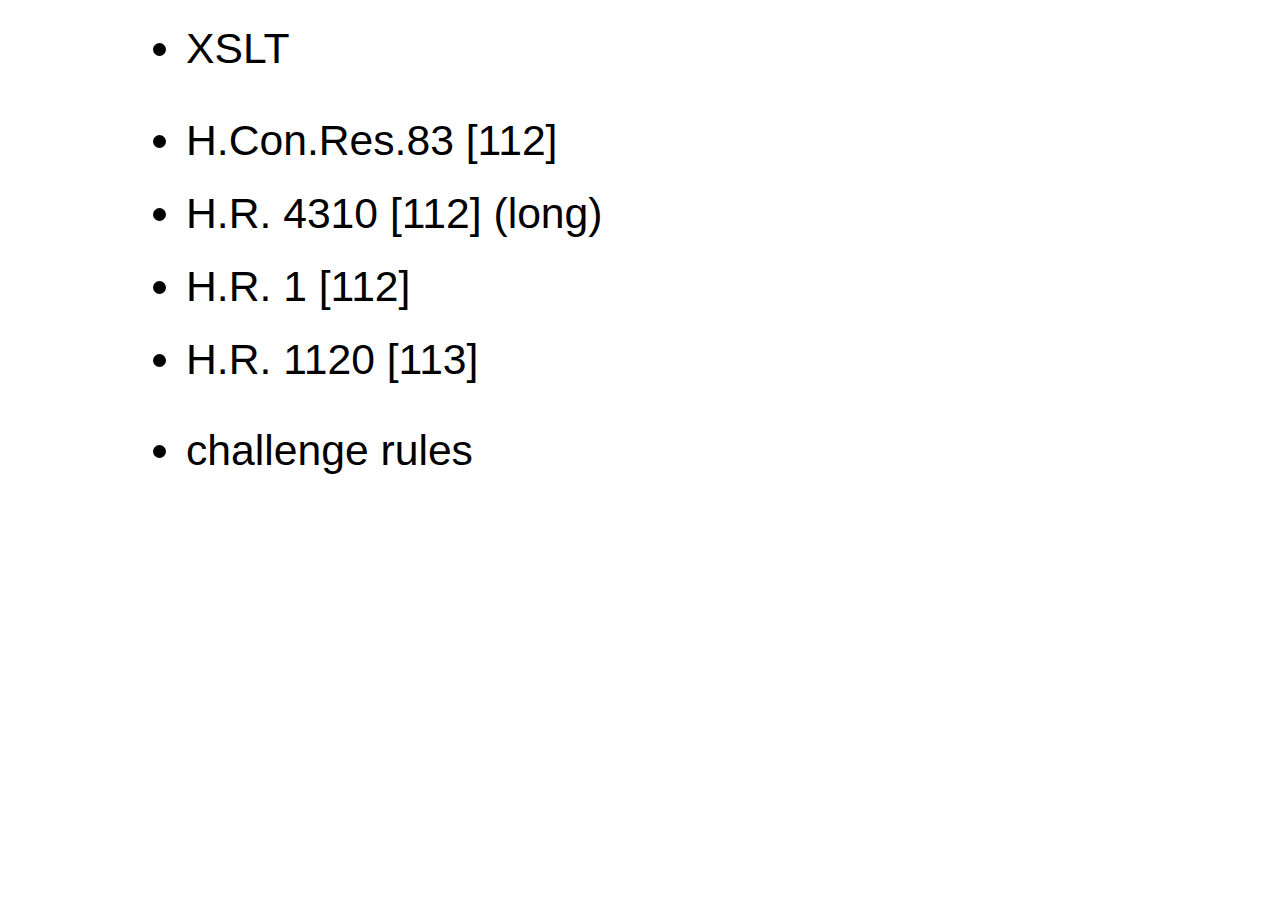
<file: docs.html>
<html>
<head>
<link href="akntalk.css" rel="stylesheet" type="text/css">
</head>
<body>

<ul>
	<li><a href="./us2akn.html">XSLT</a></li>
</ul>

<ul>
	<li><a href="http://www.gpo.gov/fdsys/pkg/BILLS-112hconres83eh/xml/BILLS-112hconres83eh.xml">H.Con.Res.83 [112]</a></li>
	<li><a href="http://www.gpo.gov/fdsys/pkg/BILLS-112hr4310enr/xml/BILLS-112hr4310enr.xml">H.R. 4310 [112] (long)</a></li>
	<li><a href="http://www.gpo.gov/fdsys/pkg/BILLS-112hr1eas/xml/BILLS-112hr1eas.xml">H.R. 1 [112]</a></li>
	<li><a href="http://www.gpo.gov/fdsys/pkg/BILLS-113hr1120rh/xml/BILLS-113hr1120rh.xml">H.R. 1120 [113]</a></li>
</ul>

<ul>
	<li><a href="http://legislative-data-mapping.challengepost.com/">challenge rules</a></li>
</ul>

</body>
</html>
</file>
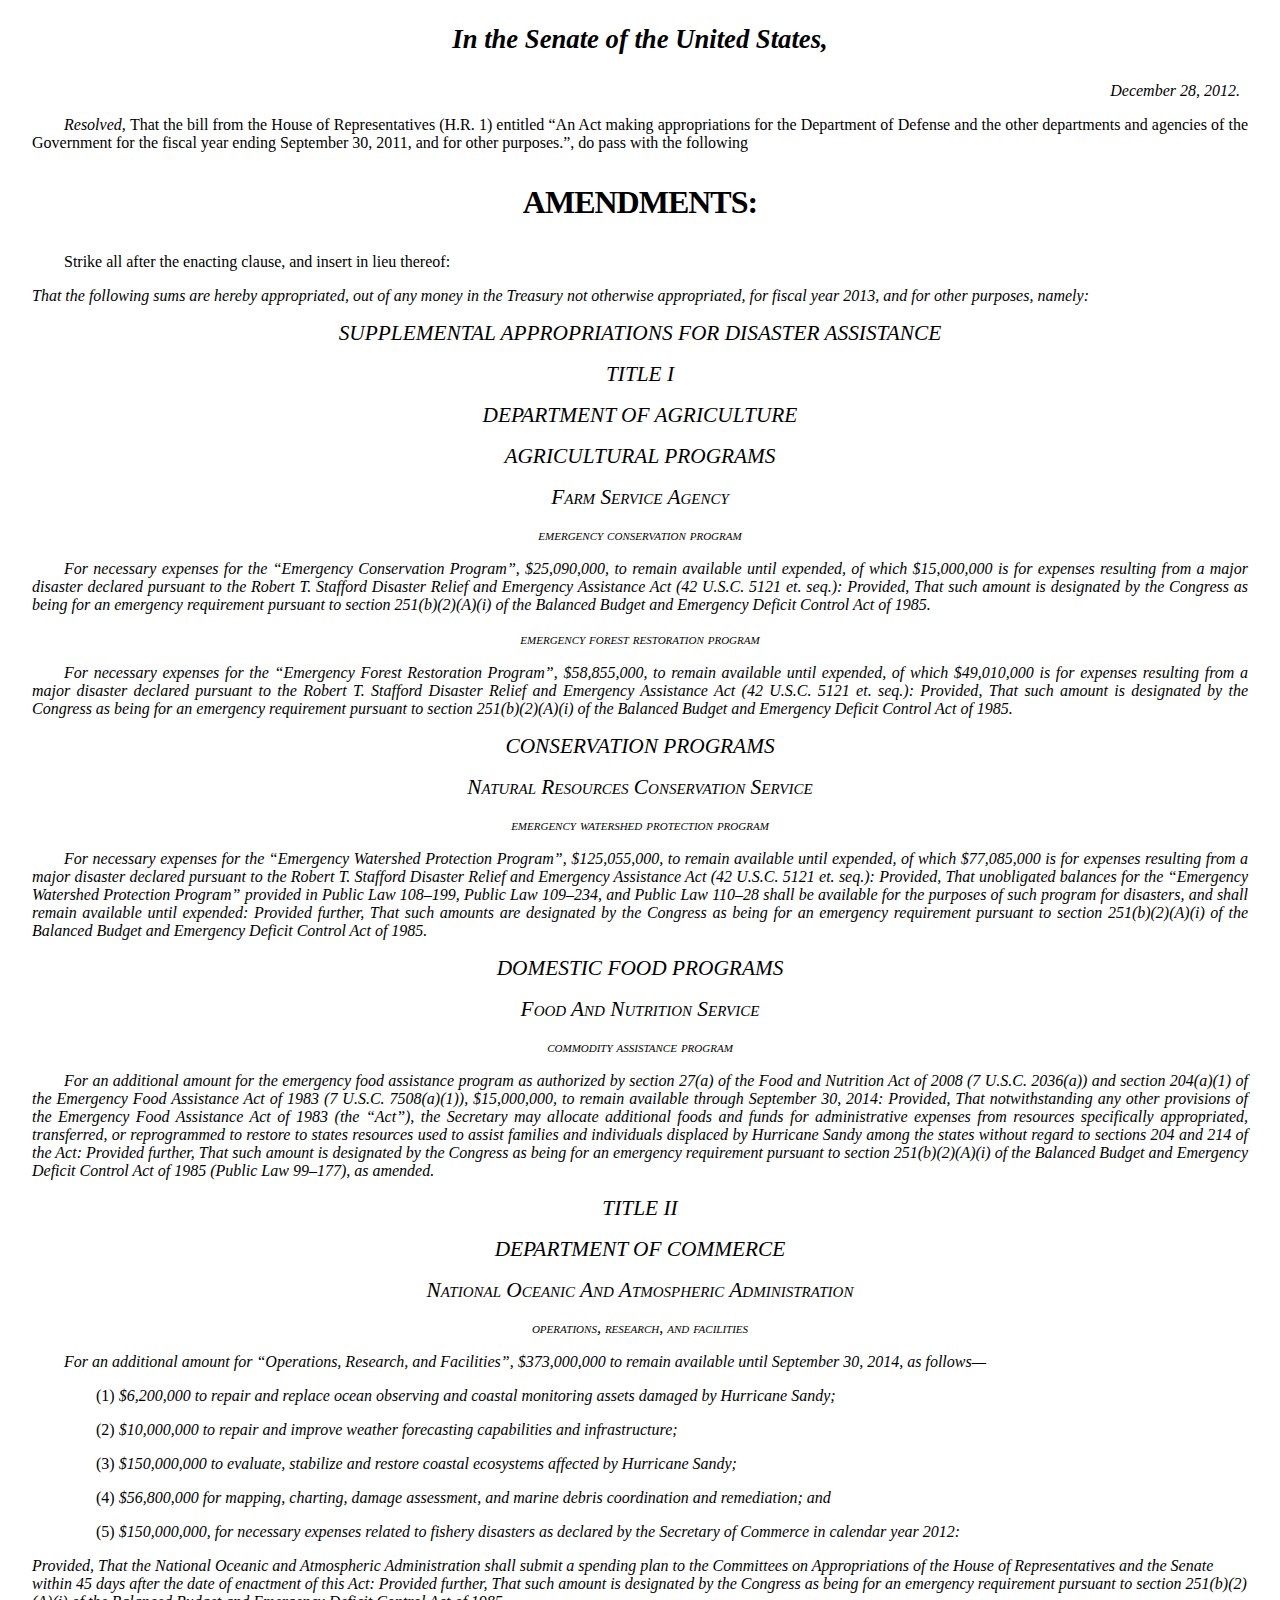
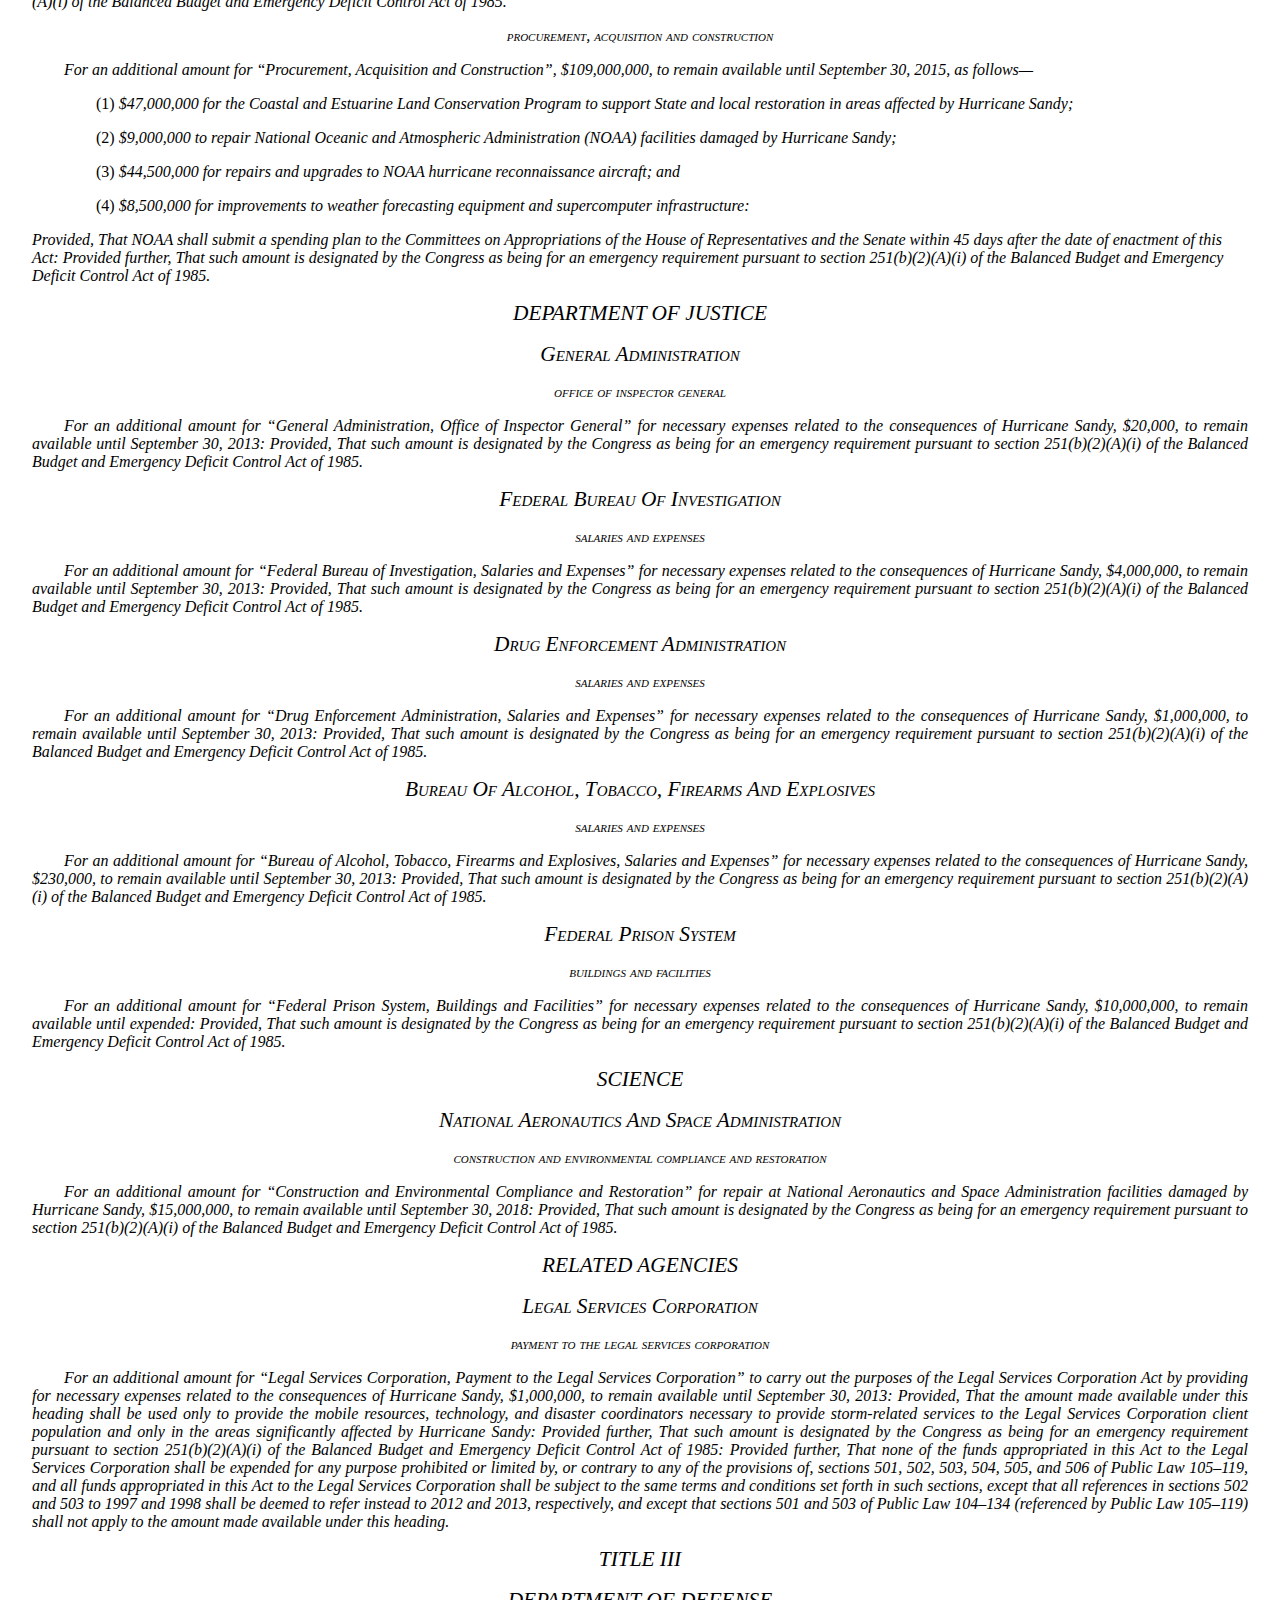
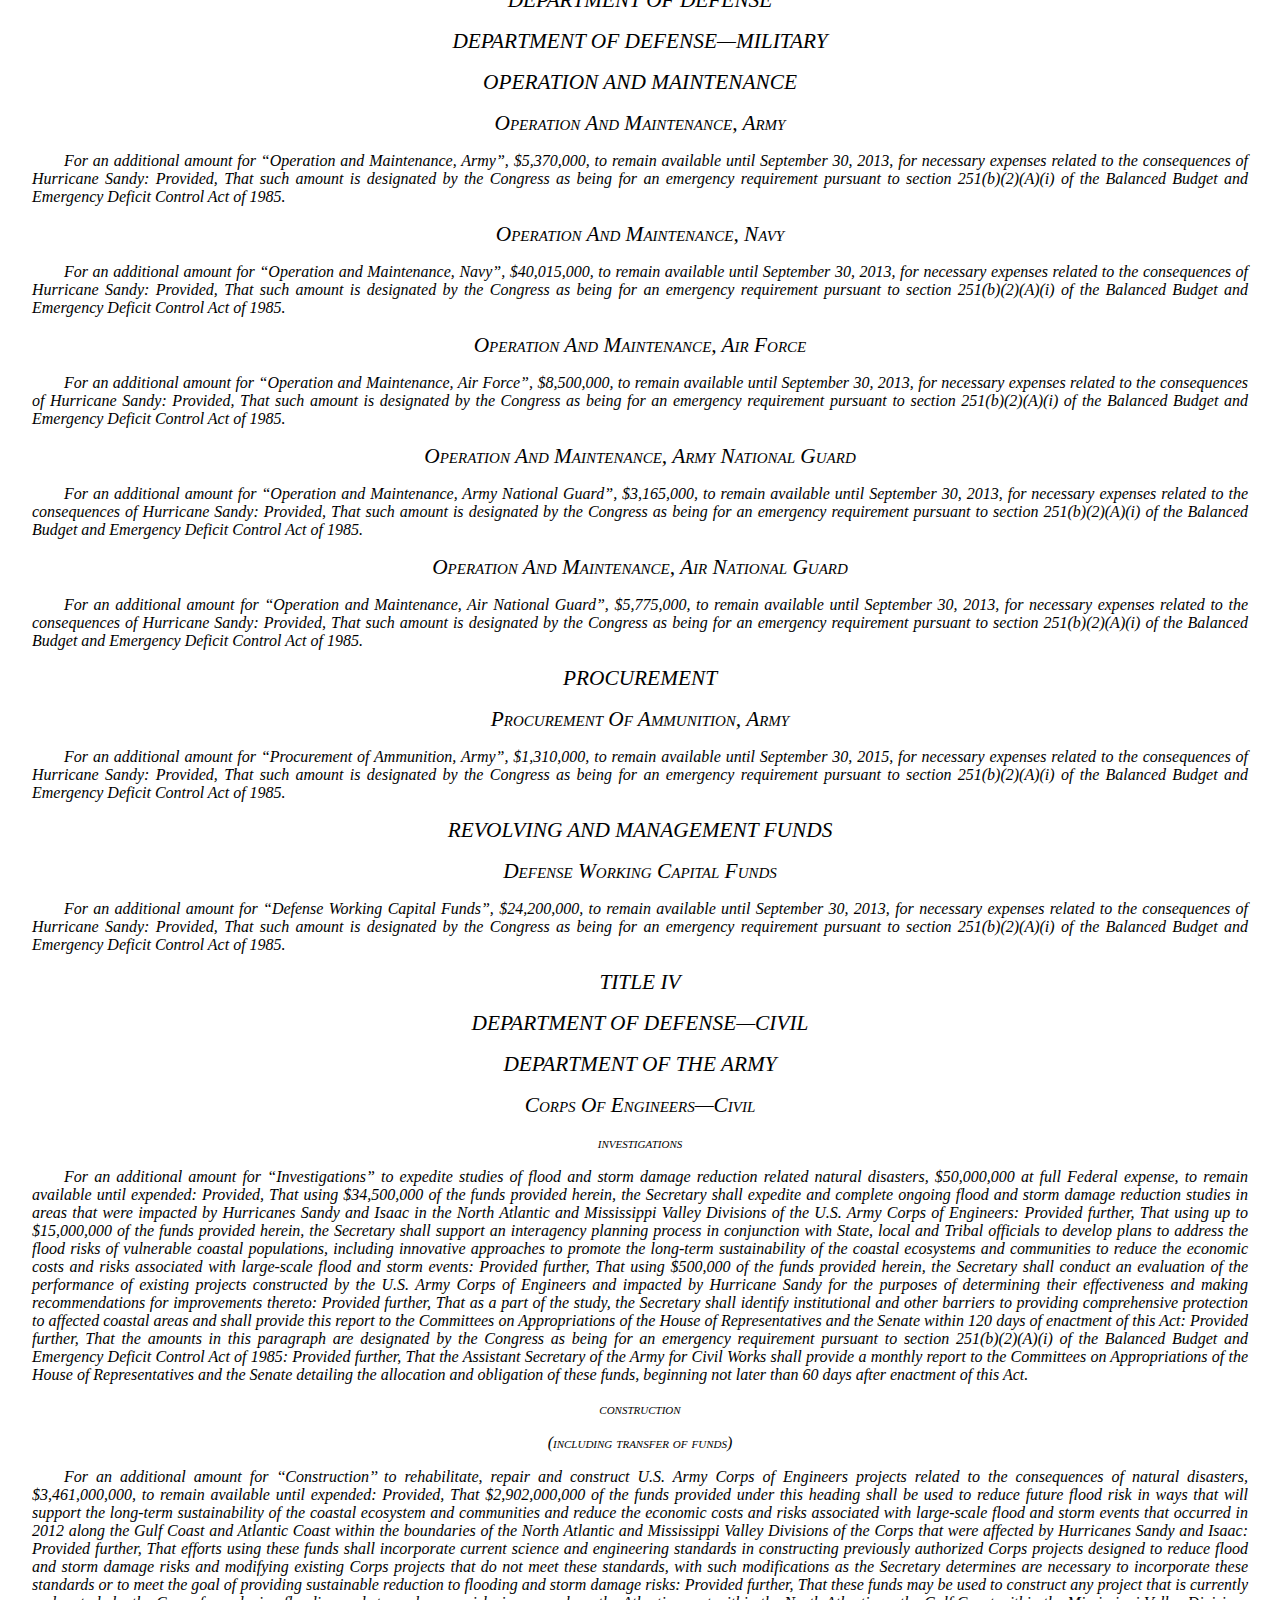
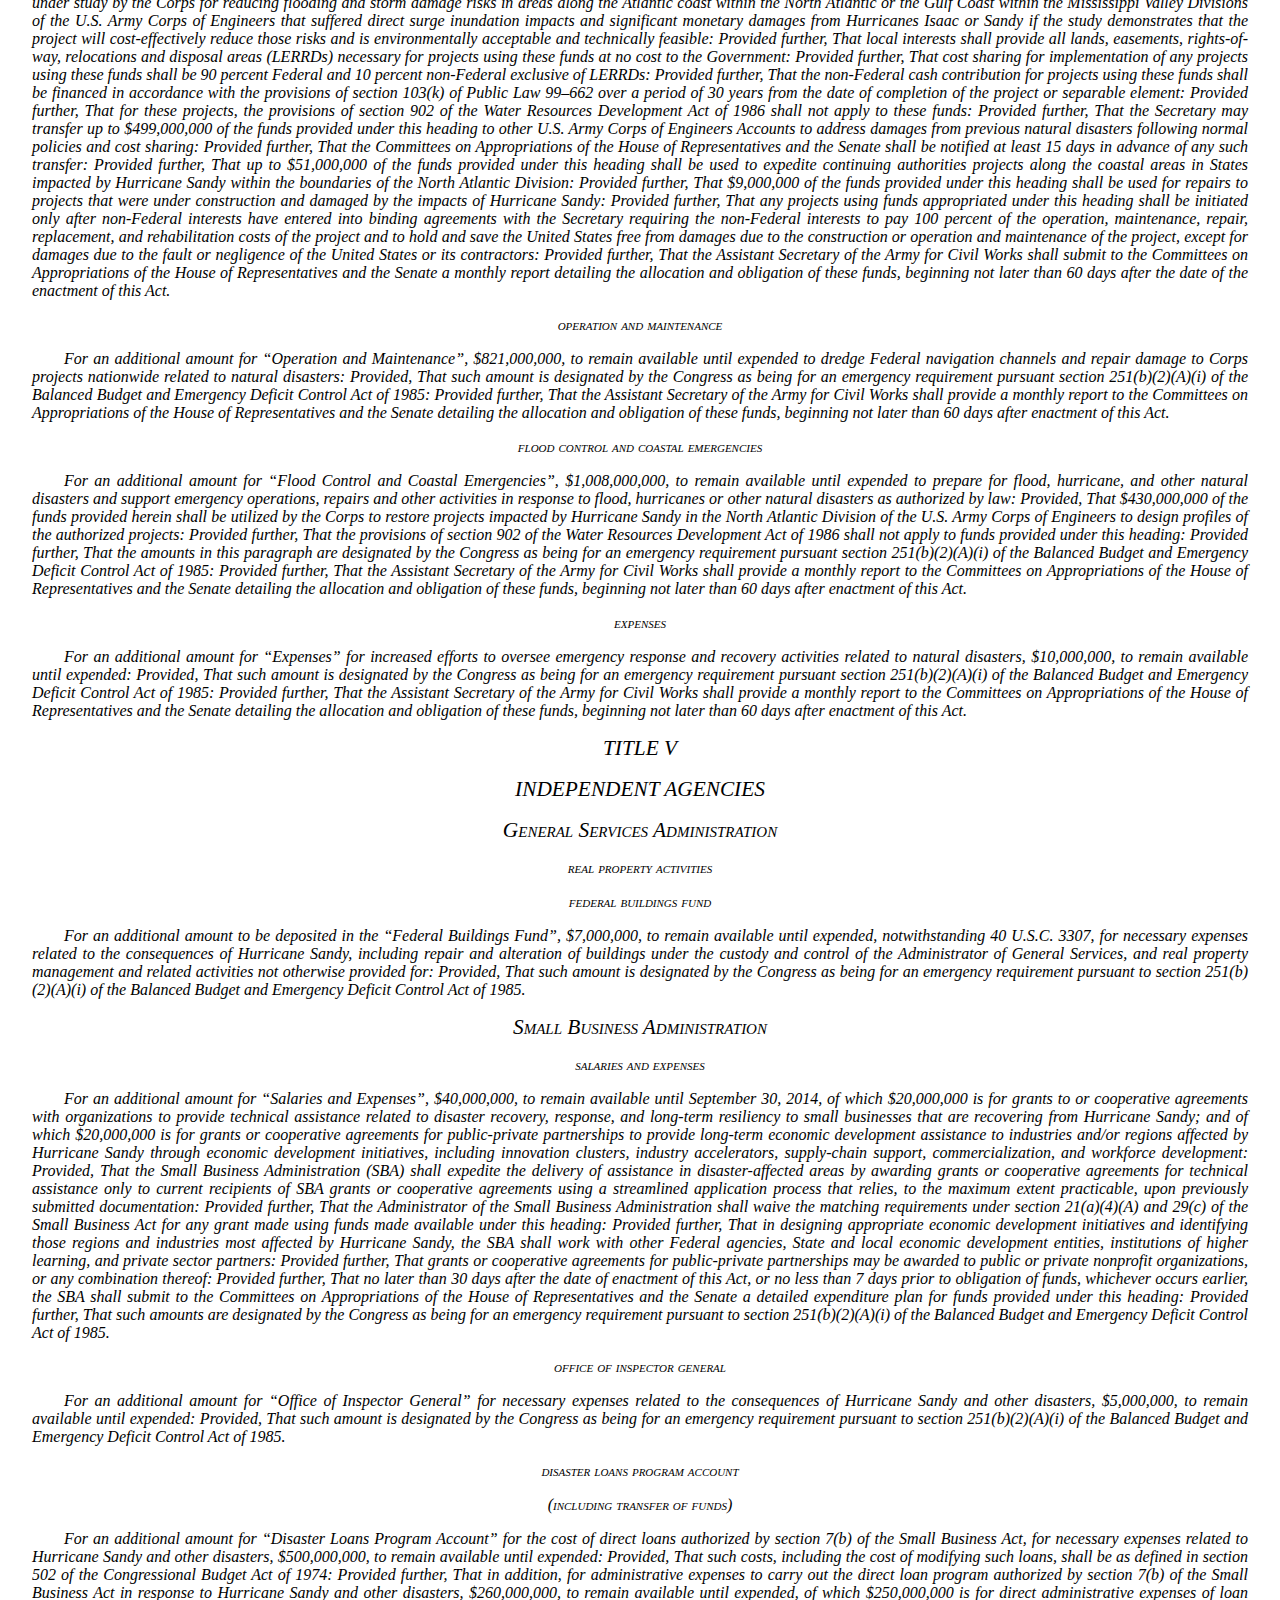
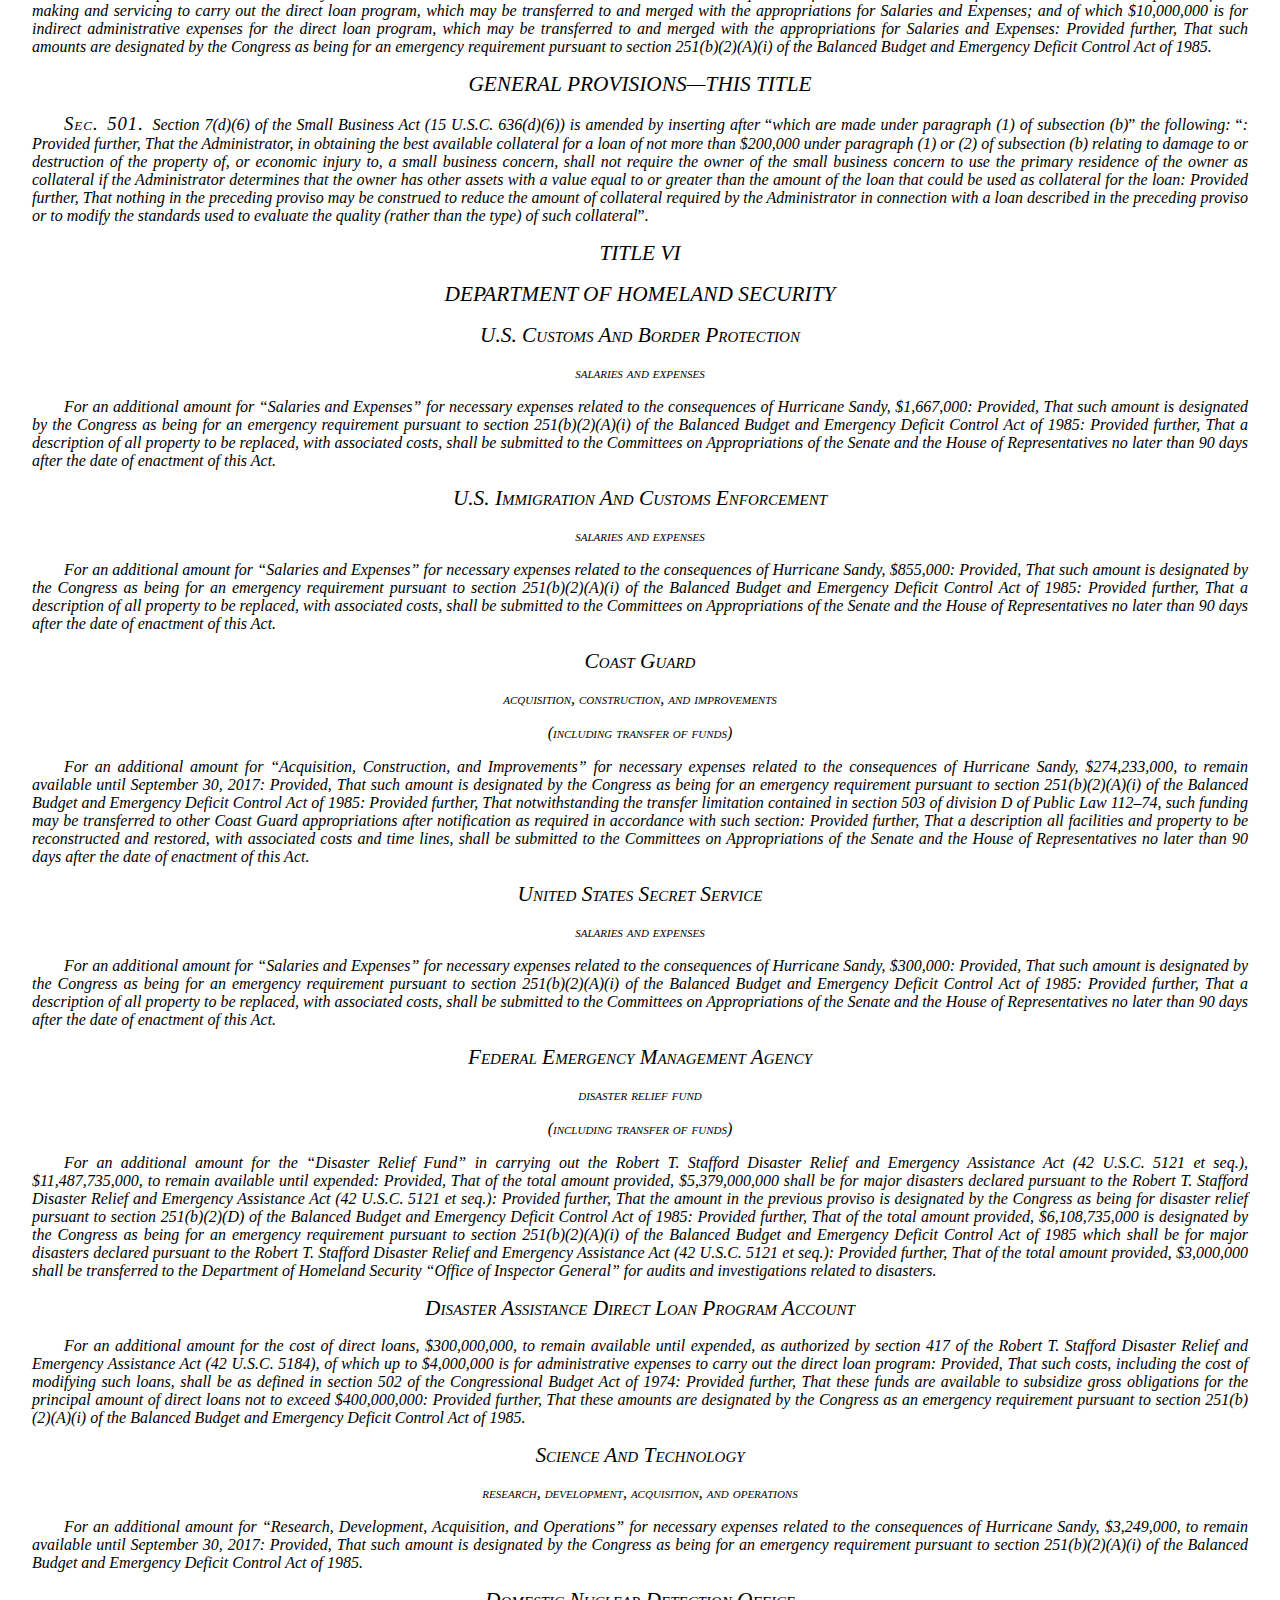
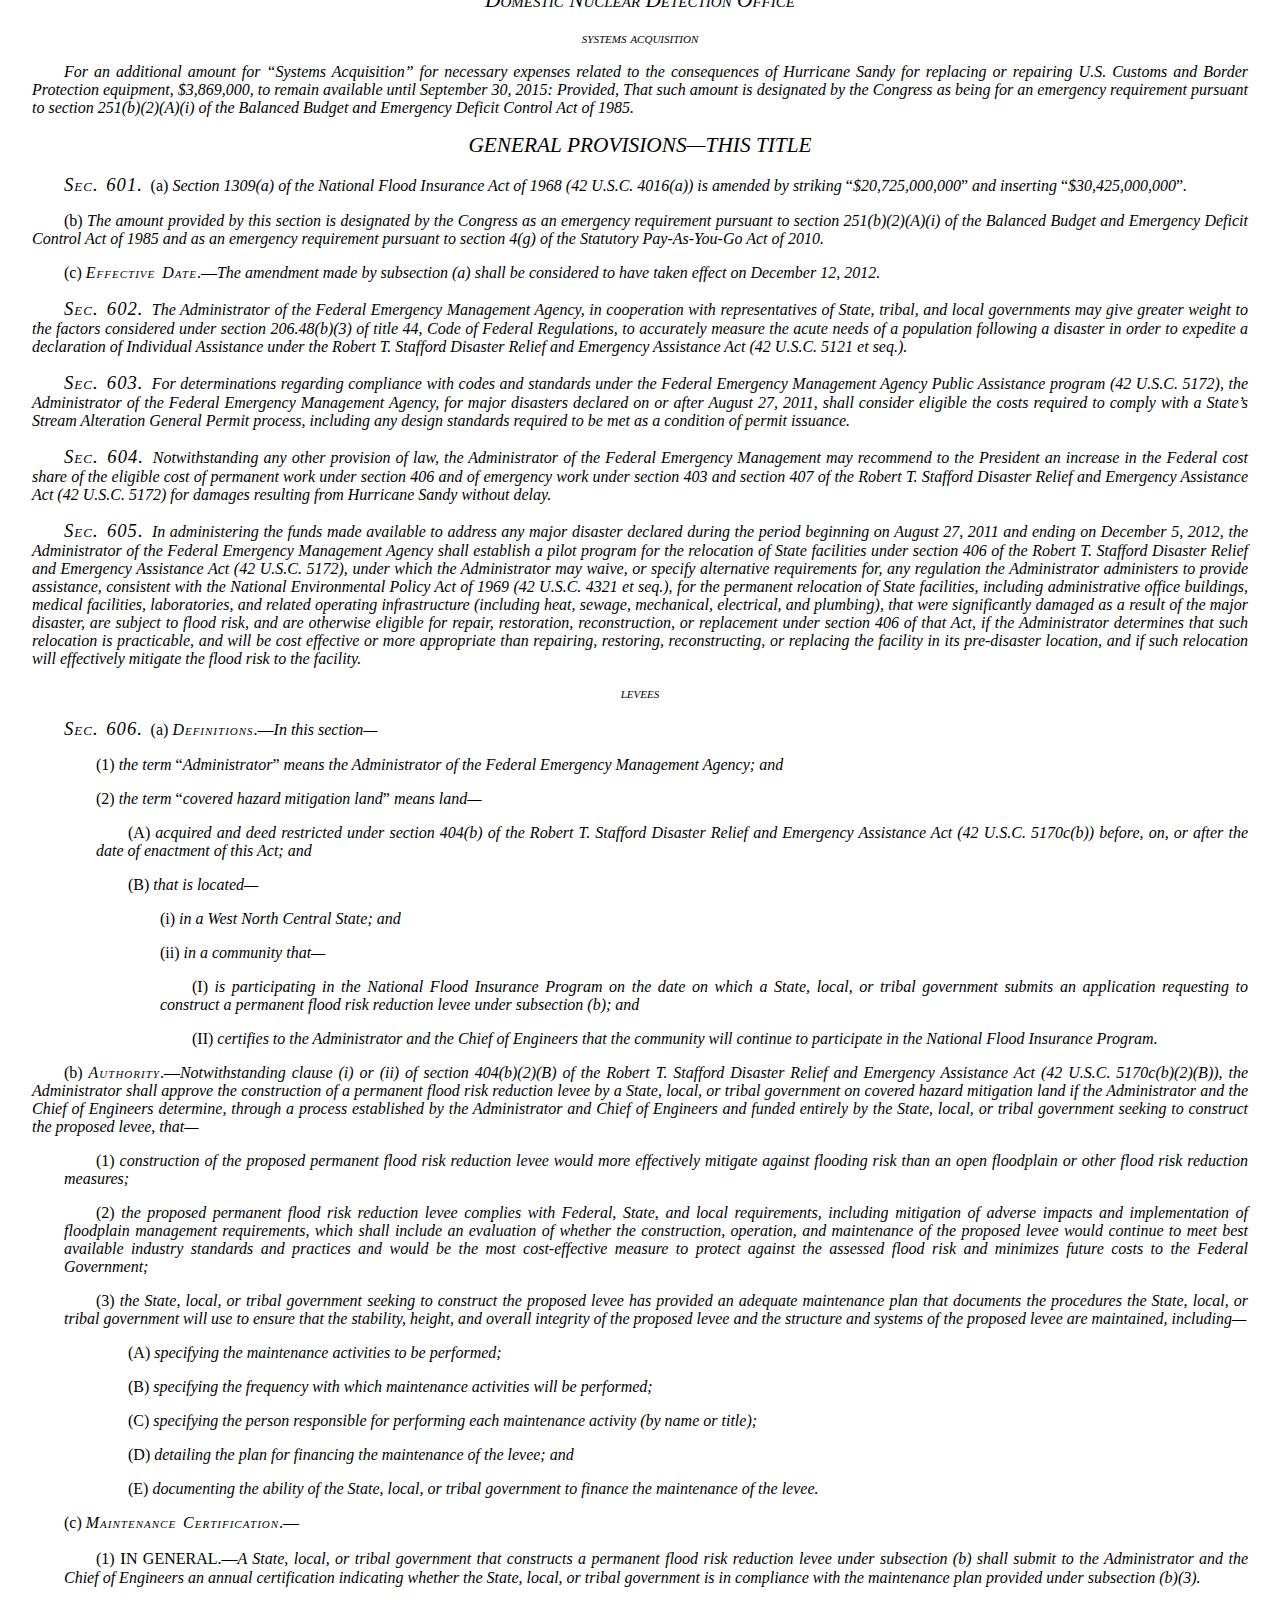
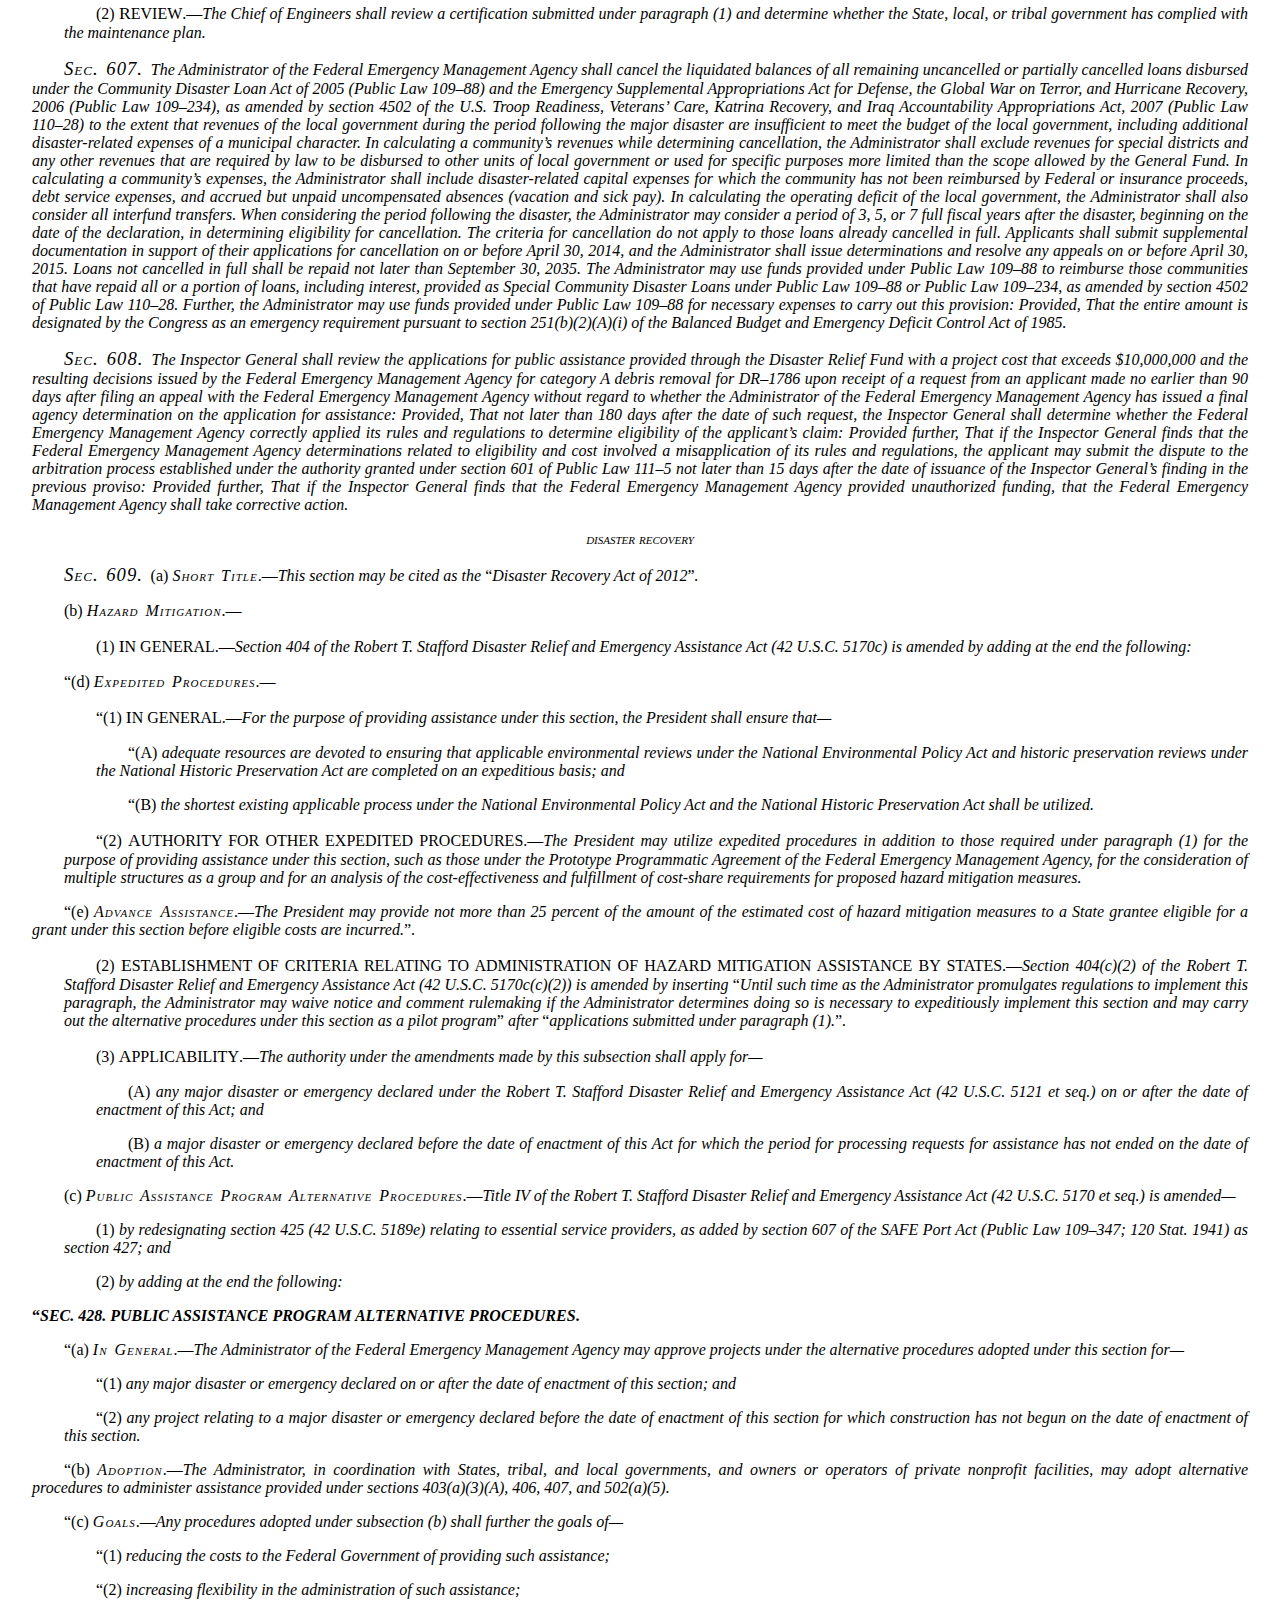
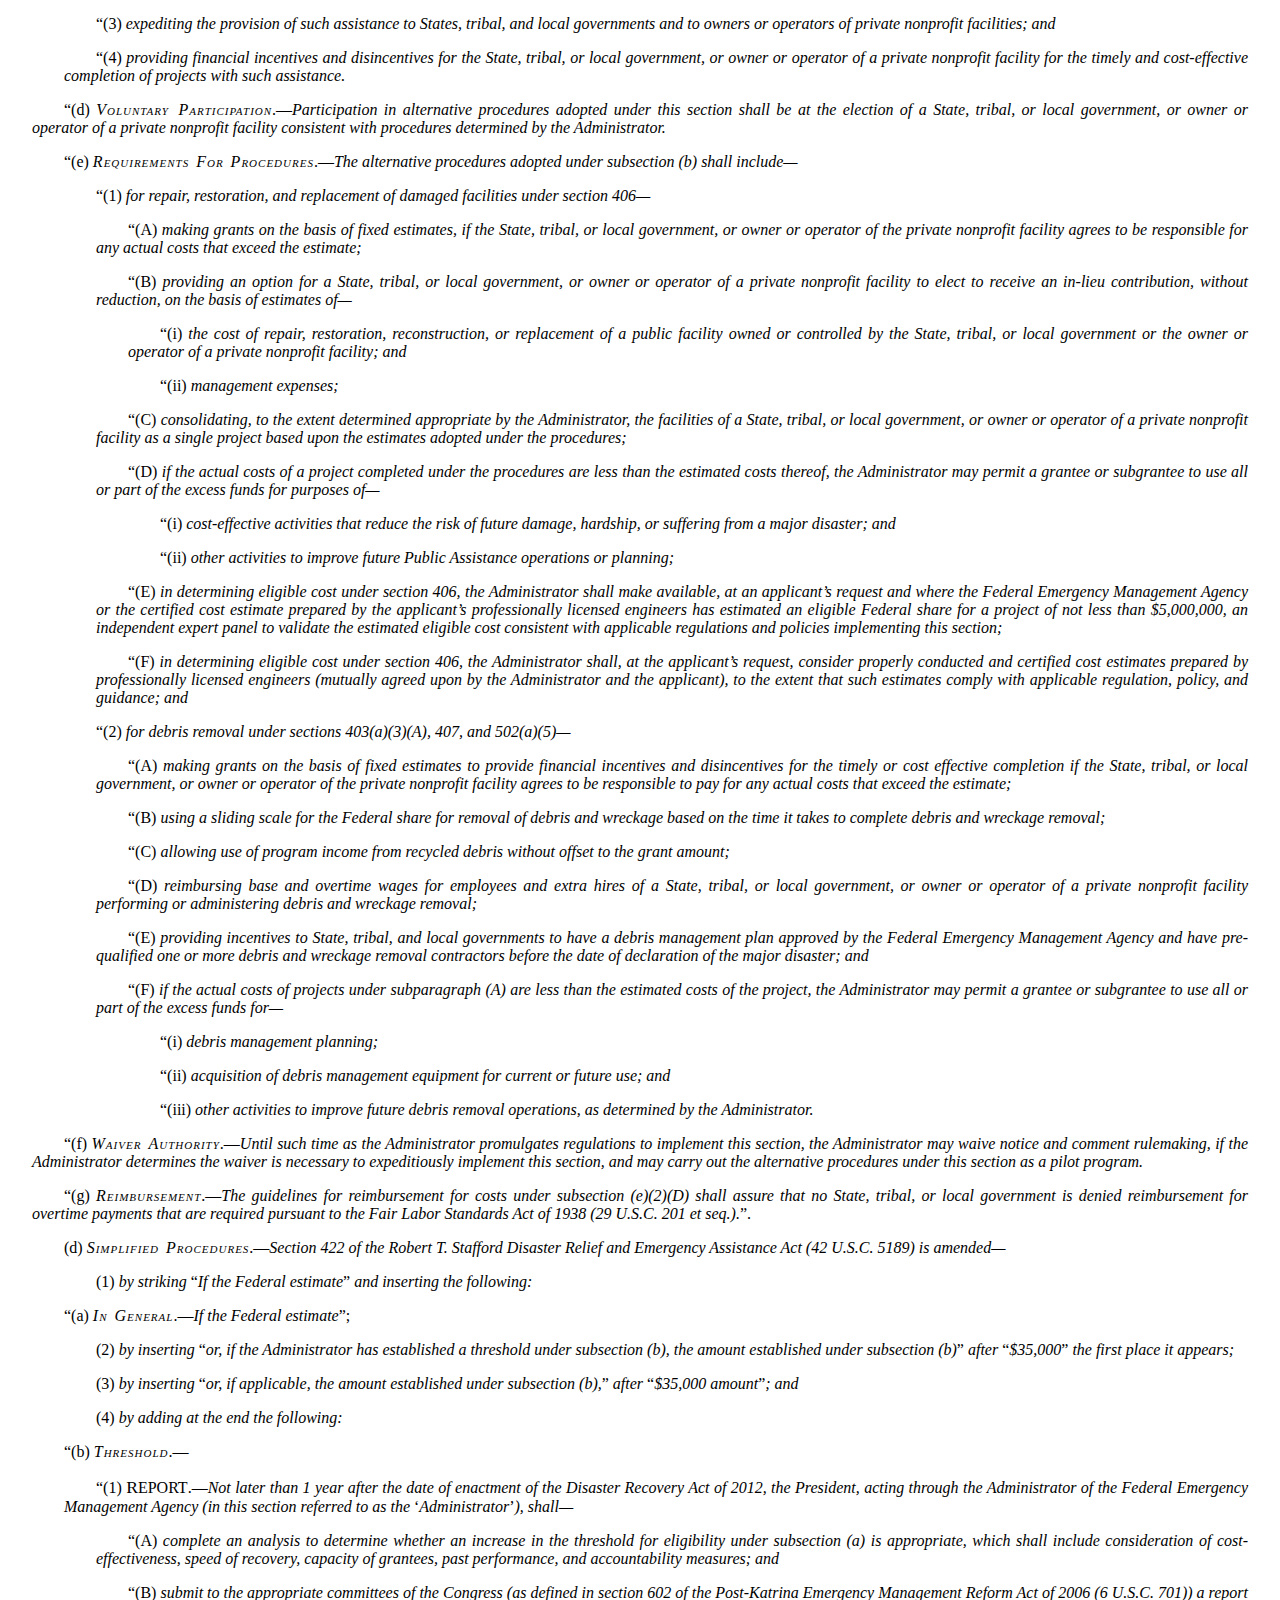
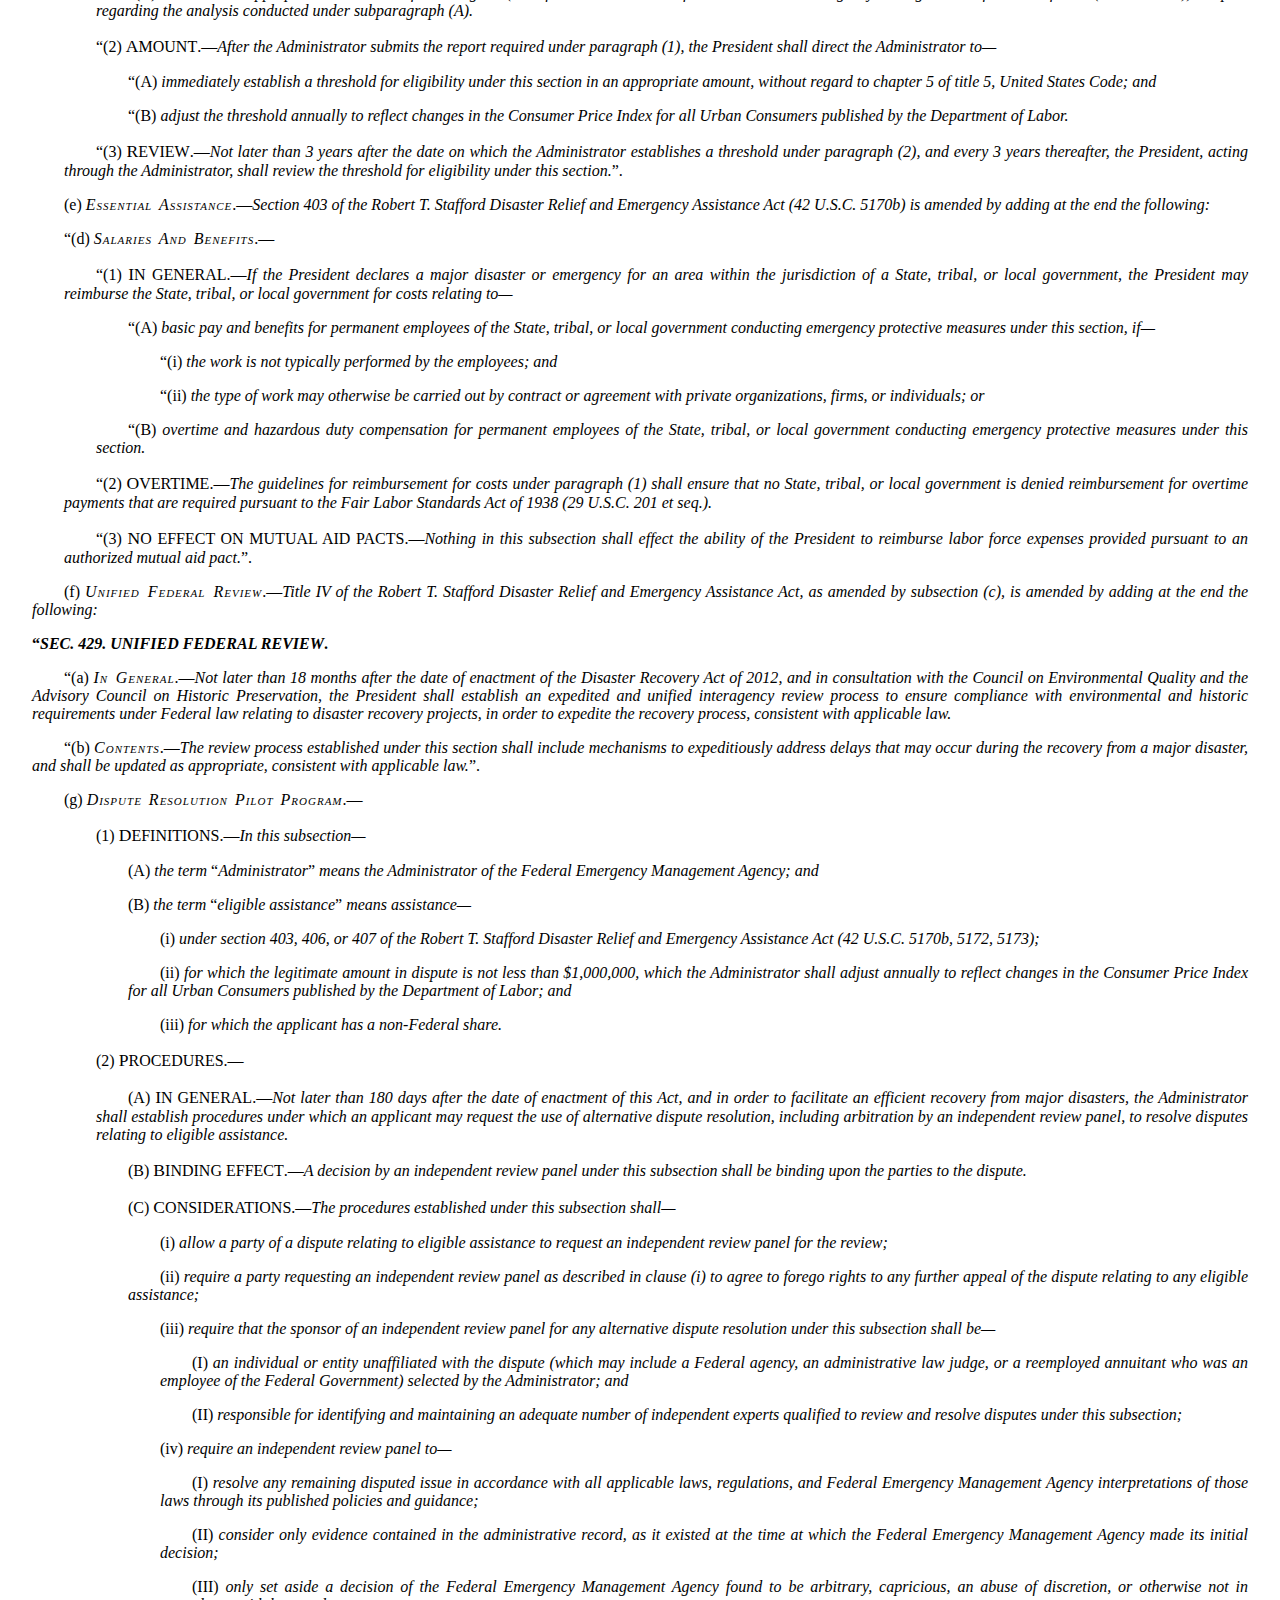
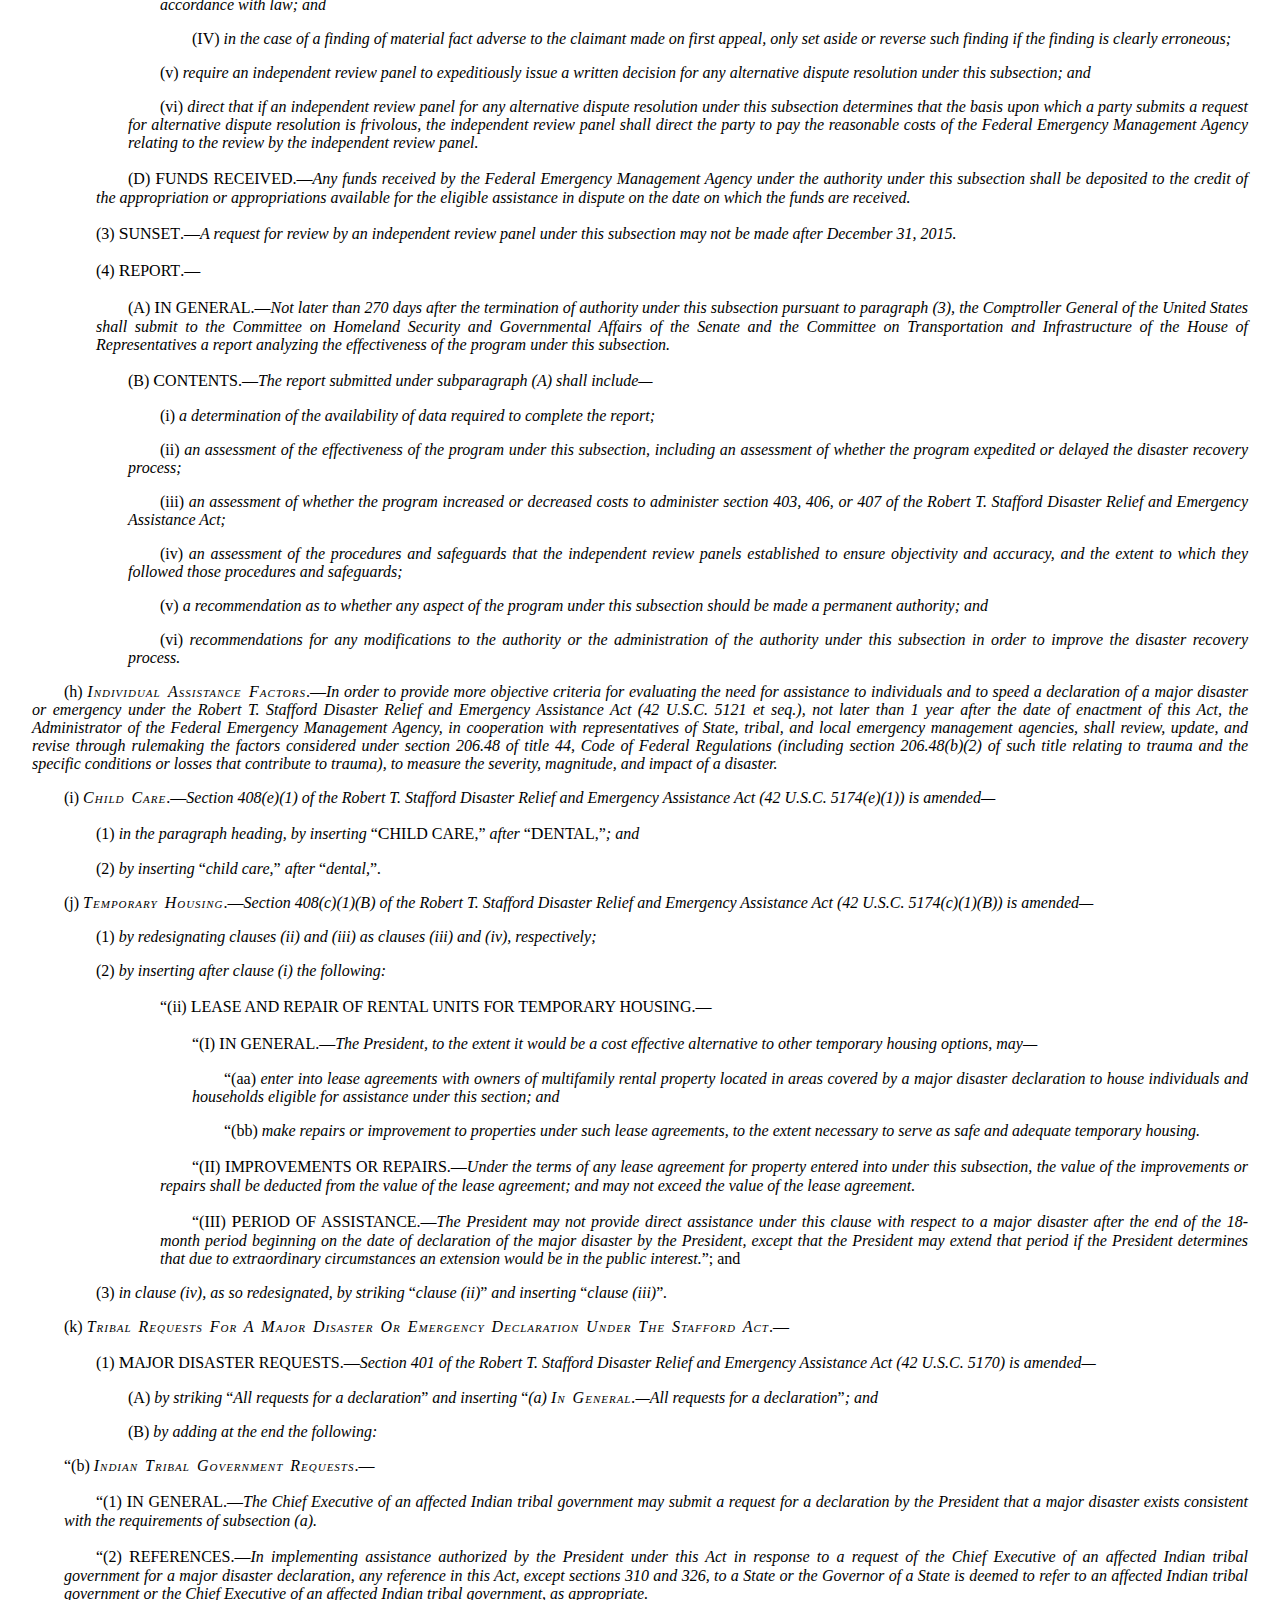
<file: slide06.html>
<div style="margin: 18pt; font-family: Times, serif">
	<style scoped type="text/css">a       {
		color: blue;
		text-decoration: none;
		}
.allcap {
		text-transform:uppercase;
}
.allcapDiv {
		text-transform:uppercase;
		font-size: 16pt;
}
.largecap				{
		font-variant: small-caps;
		font-weight: bold;
		font-size: 18pt;
		}
.mediumcap				{
		font-variant: small-caps;
		font-weight: bold;
		font-size: 16pt;
		}				
.smallcap				{
		font-variant: small-caps;
		font-weight: bold;																				
		}	
.allcapnormal				{
		font-size: 12pt;
		text-transform: uppercase;																				
		}				
.iscap					{
		font-variant: small-caps;
		font-weight: bold;
		text-transform: capitalize;
		}	
.simplecap				{
		font-variant: small-caps;
		}
.simplecapEx 
                            {
                                font-size: 12pt;
                                text-transform: uppercase;
                            }
.initialcap				{
		word-spacing: 2;
		letter-spacing: 1;
		font-variant: small-caps;
		font-weight: bold;
		text-transform: capitalize;
		}								
.hang					{
		text-indent: -2em;		
		}
.indent					{
		text-indent: 2em;
		}
.indentSubsection			{
		text-indent: 2em;
		margin-left: 0em;
		text-align:justify;
		}	
.indentParagraph			{
		text-indent: 2em;
		margin-left: 2em;
		text-align:justify;
		}
.indentSubpar                                                {
		text-indent: 2em;
		margin-left: 4em;
		text-align:justify;
		}
.indentClause                                                   {
		text-indent: 2em;
		margin-left: 6em;
		text-align:justify;
		}
.indentSubclause                                         {
		text-indent: 2em;
		margin-left: 8em;
		text-align:justify;
		}
.indentItem                                                      {
		text-indent: 2em;
		margin-left: 10em;
		text-align:justify;
		}
.indentSubItem				{
		text-indent: 2em;
		margin-left: 12em;
		text-align:justify;
		}
.indentSubsection			{
		text-indent: 2em;	
		text-align:justify;
		}	
.nonIndentSubsection                                {
                            text-indent:0em;
                            margin-left:0em;
                            text-align:justify;
                            }
.noindentParagraph			{
		text-indent: 0em;
		margin-left: 2em;
		text-align:justify;
		}
.noindentSubpar                                                {
		text-indent: 0em;
		margin-left: 4em;
		text-align:justify;
		}
.noindentClause                                                   {
		text-indent: 0em;
		margin-left: 6em;
		text-align:justify;
		}
.noindentSubclause                                         {
		text-indent: 0em;
		margin-left: 8em;
		text-align:justify;
		}
.noindentItem                                                      {
		text-indent: 0em;
		margin-left: 10em;
		text-align:justify;
		}
.noindentSubItem				{
		text-indent: 0em;
		margin-left: 12em;
		text-align:justify;
		}

.indentTax				{
		text-indent: 2em;
		font-weight: normal;
		font-size:13pt;		
		}
.legisnum				{ 
		font-size: 37pt;
		font-weight: bold;
		}
.legisnumAvg			{						
		font-size: 36pt;						
		font-weight: bold;
		letter-spacing: -2;							
		}		
.legisnumlrg			{				
		font-size: 37pt;
		font-weight: bold;	
		letter-spacing: -3;				
		}
.legisnumSml			{				
		font-size: 17pt;
		font-weight: bold;											
		}
.legistype				{
		font-size: 30pt;
		}
.chamber				{
		font-size: 15pt;
		}
.chamberEngrHouse		{
		font-size: 20pt;
		font-weight: bold;
		font: italic;
		}
.congressEnrolled		{
		font-size: 30pt;
		font-weight: bold;
		font-family: Monotype Corsiva;
		}
.legisEnrolled			{
		font-size: 30pt;
		font-weight: bold;
		font-family: Monotype Corsiva;
		word-spacing: 2;
		letter-spacing: 1;
		font-variant: normal;						
		text-transform: capitalize;
		}
.legisEngrossed			{
		font-size: 30pt;
		font-weight: bold;
		font-family: Monotype Corsiva;
		word-spacing: 2;
		letter-spacing: 1;						
		text-transform: capitalize;
		}
.sessionEnrolled		{
		font-size: 12pt;
		font-weight: bold;						
		}
.dateEnrolled		{
		font-size: 10pt;						
		font: italic;
		font-weight: bold;
		}							
.biglevel				{
		font-size: 26pt;
		font-weight: bold;
		}				
.leftjustify 			{
		text-indent: 0em;					
		text-align: justify;
		}
.leftjustifyct 			{
		text-indent: 0em;
		}
.thinspace				{
		word-spacing: -5;
		}
.nSpace				{
		word-spacing: -1;
		}
.ommitedTextSpace				{
		word-spacing: 60;
		}
.initialcapArchaic		{
		font-variant: normal;
		text-transform: capitalize;
		}
.sectionlevelOLC		{						
		font-size:12pt;
		font-weight:bold;		
		}
.boldfacesectionlevelOLC{
		font-size:14pt;
		font-weight:bold;				
		}
.sectionlevelOLCBold	{
		font-size:14pt;
		font-weight:bold;						
		}				
.divisionlevelOLC		{		
		font-size:18pt;
		font-weight:bold;
		}				
.titlelevelOLC			{
		font-size:18pt;
		font-weight:bold;
		}
.subtitlelevelOLC		{
		word-spacing: 2;
		letter-spacing: 1;
		font-variant: normal;
		font-size:18pt;
		font-weight:bold;
		text-transform: capitalize;
		}	
.subtitlelevelOLCBold	{
		word-spacing: 2;
		letter-spacing: 1;
		font-variant: normal;
		font-size:20pt;
		font-weight:bold;
		text-transform: capitalize;
		}
.chapterlevelOLC		{		
		font-size:16pt;
		font-weight:bold;				
		}
.chapterlevelOLCBold	{		
		font-size:20pt;
		font-weight:bold;
		}
.subchapterlevelOLC		{
		word-spacing: 2;
		letter-spacing: 1;
		font-variant: normal;
		font-size:16pt;
		font-weight:bold;
		text-transform: capitalize;
		}
.subchapterlevelOLCBold	{
		word-spacing: 2;
		letter-spacing: 1;
		font-variant: normal;
		font-size:20pt;
		font-weight:bold;
		text-transform: capitalize;
		}
.chapterlevelOLCnuclear		{		
		font-size:16pt;						
		}
.sectionlevelOLCnuclear		{		
		word-spacing: 2;
		letter-spacing: 1;
		font-variant: small-caps;						
		text-transform: capitalize;
		}
.partlevelOLC			{		
		font-size:14pt;
		font-weight:bold;
		}
.partlevelOLCBold		{		
		font-size:20pt;
		font-weight:bold;
		}
.subpartlevelOLC		{
		word-spacing: 2;
		letter-spacing: 1;
		font-variant: normal;
		font-size:14pt;
		font-weight:bold;
		text-transform: capitalize;
		}
.subpartlevelOLCBold	{
		word-spacing: 2;
		letter-spacing: 1;
		font-variant: normal;
		font-size:20pt;
		font-weight:bold;
		text-transform: capitalize;
}
.tocsectionOLC			{		
		font-size: 80%;						
		text-indent: -2em;
		margin-left: 2em;						
		}
.tocdivisionOLC			{			
		font-size: 11pt;
		}
.tocsubdivisionOLC		{			
		font-size: 10pt;
		font-variant: small-caps;
		text-transform: capitalize;
		}
.tocsubdivisionwithEnumOLC	{			
		font-size: 10pt;		
		}
.toctitleOLC			{
		font-size: 11pt;
		}
.tocsubtitleOLC			{
		font-variant: normal;
		text-transform: capitalize;
		font-size: 11pt;
		}		
.tocsubtitlewithenumOLC			{
		font-variant: normal;		
		font-size: 11pt;
		}
.tocchapterOLC			{
		font-size: 11pt;
		}
.tocsubchapterOLC		{						
		font-size: 9pt;
		}
.tocpartOLC			{						
		font-size: 11pt;
		}
.tocsubpartOLC     		{
		font-variant: small-caps;
		font-size: 9pt;
		}				
.mediumcapTrad			{				
		font-variant: small-caps;
		font-weight: bold;
		font-size: 14pt;
		}	
.smallcapTrad			{	
		font-variant: small-caps;						
		font-size: 12pt;
		}
.initialcapTrad			{
		word-spacing: 2;
		letter-spacing: 1;
		font-size: 14pt;
		font-variant: small-caps;
		text-transform: capitalize;
		}
.largecapTrad			{						
		font-variant: small-caps;						
		font-size: 16pt;
		}
.sectionlevelTrad		{			
		font-size:12pt;
		}
.sectionTitleTrad 		{
		font-variant: small-caps;
		text-transform: capitalize;
		}
.sectionlevelTradBold	{			
		font-size:14pt;
		}
.titlelevelTrad			{
		font-size:16pt;
		font-variant: small-caps;
		text-transform: capitalize;
		}		
.titlelevelTradIn			{
		font-size:16pt;
		text-transform: uppercase;
		font-weight:bold;
		}		
.titlelevelTradEx
                            {
                            font-size:16pt;		
		text-transform: uppercase;
                            }
.titlelevelTradBold		{
		font-size:18pt;
		}
.subtitlelevelTrad		{
		font-size:16pt;
		word-spacing: 2;
		letter-spacing: 1;
		font-variant: normal;
		text-transform: capitalize;
		}
.subtitlelevelTradBold	{
		font-size:16pt;
		word-spacing: 2;
		letter-spacing: 1;
		font-variant: normal;
		text-transform: capitalize;
}
.partlevelTrad			{
    		font-size:16pt;
    		font-variant: small-caps;
    		text-transform: capitalize;
    		}
.partlevelTradBold		{
		font-size:18pt;
		}
.subpartlevelTrad		{
		word-spacing: 2;
		letter-spacing: 1;
		font-variant: normal;
		font-size:16pt;
		text-transform: capitalize;
		}
.subpartlevelTradBold	{
		word-spacing: 2;
		letter-spacing: 1;
		font-variant: normal;
		font-size:18pt;
		text-transform: capitalize;
		}
.chapterlevelTrad		{
		word-spacing: 2;
		letter-spacing: 1;						
		text-transform: uppercase; 
		font-size:16pt;
		font-weight:bold;
		}
.chapterlevelTradBold	{
		word-spacing: 2;
		letter-spacing: 1;
		font-variant: normal;
		text-transform: capitalize;
		font-size:16pt;
		font-weight:bold;
		}
.subchapterlevelTrad	{
		word-spacing: 2;
		letter-spacing: 1;
		font-variant: small-caps;
		text-transform: capitalize;
		font-size:16pt;
		}
.subchapterlevelTradEx
                            {
                            word-spacing: 2;
		letter-spacing: 1;		
		text-transform: uppercase;
		font-size:16pt;
                            }
.subchapterlevelTradInline	{
		word-spacing: 2;
		letter-spacing: 1;	
		font-variant: small-caps;
		font-size:16pt;			
		}
.subchapterlevelTradBold {
		word-spacing: 2;
		letter-spacing: 1;
		font-variant: small-caps;
		text-transform: capitalize;
		font-size:18pt;
		}
.tocsectionTrad			{		
		font-size: 80%;
		text-indent: -2em;
		margin-left: 2em;
		}
.toctitleTrad			{												
		font-size: 11pt;
		font-variant: normal;			
		}
.tocsubtitleTrad		{		
		font-size: 11pt;					
		}
.tocchapterTrad     	{						
		font-variant: small-caps;						
		text-transform: capitalize;
		font-size: 11pt;	
		}
.tocsubchapterTrad		{
		font-variant: normal;
		font-size: 11pt;
		}
.tocpartTrad     		{				
		font-variant: small-caps;
		font-size: 10pt;
		}
.tocsubpartTrad     	{
		font-variant: normal;		
		font-size: 10pt;
		}
.sectionlevelIRC		 {				
            	               font-size:12pt;
                    	font-weight:bold;				
    		}
.sectionlevelIRCEx		{				
        	                font-size:12pt;
        	                font-weight:bold;
        	                text-transform: uppercase;
		}
.sectionlevelIRCBold	{
		font-size:14pt;
		font-weight:bold;
		}				
.titlelevelIRC			{
		font-size:18pt;
		font-weight:bold;
		}
.titlelevelIRCEx			{
		font-size:18pt;
		font-weight:bold;
		text-transform: uppercase;	
		}
.subtitlelevelIRC		{
		word-spacing: 2;
		letter-spacing: 1;
		font-variant: normal;
		font-size:18pt;
		font-weight:bold;
		text-transform: capitalize;
		}
.subtitlelevelIRCBold	{
		word-spacing: 2;
		letter-spacing: 1;
		font-variant: normal;
		font-size:22pt;
		font-weight:bold;
		text-transform: capitalize;
		}
.chapterlevelIRC		{
		font-size:16pt;
		font-weight:bold;
		}
.chapterlevelIRCEx		{
		font-size:16pt;
		font-weight:bold;
		text-transform: uppercase;	
		}
.chapterlevelIRCBold	{
		font-size:20pt;
		font-weight:bold;
		}
.subchapterlevelIRC		{
		word-spacing: 2;
		letter-spacing: 1;
		font-variant: normal;
		font-size:16pt;
		font-weight:bold;
		text-transform: capitalize;
		}
.subchapterlevelIRCBold	{
		word-spacing: 2;
		letter-spacing: 1;
		font-variant: normal;
		font-size:20pt;
		font-weight:bold;
		text-transform: capitalize;
		}
.partlevelIRC			{
		font-size:14pt;
		font-weight:bold;
		}
.partlevelIRCEx			{
		font-size:14pt;
		font-weight:bold;		
		text-transform: uppercase;
		}
.partlevelIRCBold		{		
		font-size:20pt;
		font-weight:bold;
		}
.subpartlevelIRC		{
		word-spacing: 2;
		letter-spacing: 1;
		font-variant: normal;
		font-size:14pt;
		font-weight:bold;
		text-transform: capitalize;
		}	
.subpartlevelIRCBold	{
		word-spacing: 2;
		letter-spacing: 1;
		font-variant: normal;
		font-size:20pt;
		font-weight:bold;
		text-transform: capitalize;
		}														
.tocsectionIRC			{							
		font-size:11pt;
		}
.tocsectionIRCTax		{			
		font-size:11pt;
		font-variant: normal;
		text-transform: capitalize;
		}
.tocsectionIRCBold		{
	font-size:12pt;
		}
.toclowercaseIRC		{							
		font-size:11pt;						
		}
.toclowercaseIRCBold	{							
		font-size:12pt;						
		}
.tocchapterIRC			{			
		font-size: 11pt;
		}
.tocBigcapsLowcapsIRC	{
		font-size:11pt;
		font-variant: small-caps;
		text-transform: capitalize;
		}
.tocBigcapsLowcapsIRCBold{
		font-size:12pt;
		font-variant: small-caps;
		text-transform: capitalize;
		}
.tocpartIRC			{
		font-variant: normal;
		text-transform: capitalize;
		font-size: 11pt;
		}
.tocpartIRCTax			{
		font-variant: normal;
		font-size: 11pt;
		}
.tocpartIRCBold			{
		font-variant: normal;
		text-transform: capitalize;
		font-size: 12pt;
		}
.tocsubpartIRC			{
		font-variant: normal;
		text-transform: capitalize;
		font-size: 11pt;
		}
.tocsubpartIRCBold		{
		font-variant: normal;
		text-transform: capitalize;
		font-size: 12pt;
		}
.initialcapIRC			{
		word-spacing: 2;
		font-variant: small-caps;
		text-transform: capitalize;
		}
.sectionlevelUSC		{		
		font-size:14pt;
		font-weight:bold;
		}
.smallcapUSC			{							
		font-size: 12pt;
		}
.initialcapUSC			{	
		font-variant: small-caps;						
		font-size: 14pt;
		}
.titlelevelUSC			{						
		font-size:18pt;
		font-weight:bold;
		}
.subtitlelevelUSC		{		
		font-size:12pt;
		font-weight:bold;
		font-variant: normal;
		text-transform: capitalize;
		}				
.chapterlevelUSC		{		
		font-size:14pt;
		font-weight:bold;
		}
.subchapterlevelUSC		{		
		font-size:14pt;									
		}
.subchapterlevelUSCEx		{		
		font-size:14pt;	
		text-transform:uppercase;
		}
.partlevelUSC			{		
		font-size:14pt;
		font-weight:bold;
		}
.tocsectionUSC			{		
		font-size: 80%;						
		text-indent: -2em;
		margin-left: 2em;				
		}					
.dot-leader				{			
		vertical-align:bottom;
		background-image:url(dot_line1.gif);
		background-repeat:repeat-x;
		background-position: bottom;
		}
.td						{
		background-color: #FFFFFF;
		font-size:90%;
		}	
.calendarOLC			{
		font-size:24pt;
		font-weight:bold;
		letter-spacing: -1;						
		}	
.calendarOLCLongTitle			{
		font-size:24pt;
		font-weight:bold;
		letter-spacing: -1;
		}	
.associatedDocOLC		{
		font-size:14pt;
		font-weight:bold;
		}
.hangtable				{
		text-indent: -3em;
		font-size:10pt;											
		}
.EndsmtHead				{
		font-size:12pt;
		font-weight:bold;
		}
.EndsmtSimpleCap		{
		font-size:10pt;						
		font-variant: small-caps;
		}
.EndsmtMediumCap		{
		font-size:20pt;
		font-weight:bold;
		}
.EndsmtLargeCap			{
		font-size:28pt;
		font-weight:bold;						
		}
.PageBreakAfter			{
		page-break-before: always;
		}
.smtlegisnum			{				
		font-size: 28pt;
		font-weight: bold;
		}
.smtlegisnumAvg			{
		font-size: 28pt;
		font-weight: bold;
		letter-spacing: -2;
		}
.smtlegisnumlrg			{
		font-size: 28pt;
		font-weight: bold;
		letter-spacing: -3;
		}
.bold				{
		font-weight: bold;
		}	
.brakets			{
		font-size: 16pt;
		font-weight: bold;
		font-family: Arial;						
		}
sub				{
		font-size: 10pt				
		}	
sup			{
		font-size: 10pt
		}
.Attest				{
		font-size: 13pt
		}
.headerAppropMajor {
                             font-size: 16pt; 		
		text-transform: uppercase;		
		}	
.headerAppropMajorItalic {
                             font-size: 16pt; 		
		text-transform: uppercase;	
		font:italic;
		}
.headerAppropIntermediate {
     		font-size:16pt;
    		font-variant: small-caps;
    		text-transform: capitalize;    		
    		}
.headerAppropIntermediateItalic {
     		font-size:16pt;
    		font-variant: small-caps;
    		text-transform: capitalize;    
    		font:italic;
    		}
.headerAppropSmall {
		font-variant: small-caps;
		text-transform:lowercase;		
		}
.headerAppropSmallItalic {
		font-variant: small-caps;
		text-transform:lowercase;		
		font:italic;
		}
.subheaderApprop {
 		font-variant: small-caps;
 		text-transform: lowercase;
		}
.subheaderAppropItalic {
 		font-variant: small-caps;
 		text-transform: lowercase;
 		font:italic;
		}
.allnormal  {
                            font-variant: normal;
                            text-transform: lowercase;
                     }   
.VotesStyle {
		font-family: Arial Narrow; 
		}
.VotesStyleSmall {
		font-size:11pt;
		font-family: Arial Narrow; 
		}
.lbexSmallText {
		font-size: 12pt;
		}
P.breakhere {page-break-before: always}
																																			
</style><body><p></p>
<p align="center" class="chamberEngrHouse"><i>In the Senate of the United
	 States,</i></p>
<p align="right"><i>December 28, 2012.&#160;&#160;</i></p>
<p class="indent" align="justify"><em> Resolved, </em>That the bill from the House of Representatives
		(H.R. 1) entitled &#8220;An Act making appropriations for the Department of
		Defense and the other departments and agencies of the Government for the fiscal
		year ending September 30, 2011, and for other purposes.&#8221;, do pass with
		the following</p>
<center><p class="calendarOLC">AMENDMENTS:</p></center>
<div class="indent" align="justify">Strike all after
	 the enacting clause, and insert in lieu
	 thereof:</div>
<p></p>
<i>That the following
		sums are hereby appropriated, out of any money in the Treasury not otherwise
		appropriated, for fiscal year 2013, and for other purposes, namely:</i><div align="justify" class="indent"><p align="center" style="text-indent: 0"><span class="headerAppropMajorItalic"><i>SUPPLEMENTAL APPROPRIATIONS FOR
	 DISASTER ASSISTANCE</i></span></p></div>
<a name="idA6DE345FAA6A49E895D0D9916206D7CE"></a><p></p><center><span class="titlelevelTrad"><i>TITLE I</i></span></center><p align="center" style="text-indent: 0"><span class="headerAppropMajorItalic"><i>DEPARTMENT OF
	 AGRICULTURE</i></span></p><p align="center" style="text-indent: 0"><span class="headerAppropMajorItalic"><i>AGRICULTURAL
	 PROGRAMS</i></span></p><p align="center" style="text-indent: 0"><span class="headerAppropIntermediateItalic"><i>Farm Service
	 Agency</i></span></p><p align="center" style="text-indent: 0"><span class="headerAppropSmallItalic"><i>emergency
	 conservation program</i></span></p><p align="justify" class="indent"><span style="font:italic;"><i><i>For
	 necessary expenses for the </i>&#8220;<i>Emergency Conservation Program</i>&#8221;<i>,
	 $25,090,000, to remain available until expended, of which $15,000,000 is for
	 expenses resulting from a major disaster declared pursuant to the Robert T.
	 Stafford Disaster Relief and Emergency Assistance Act (42 U.S.C. 5121 et.
	 seq.): 
	 </i><i><i>Provided</i></i><i>,</i><i> That such amount is
	 designated by the Congress as being for an emergency requirement pursuant to
	 section 251(b)(2)(A)(i) of the Balanced Budget and Emergency Deficit Control
	 Act of 1985.</i></i></span></p><p align="center" style="text-indent: 0"><span class="headerAppropSmallItalic"><i>emergency
	 forest restoration program </i></span></p><p align="justify" class="indent"><span style="font:italic;"><i><i>For necessary expenses for the
	 </i>&#8220;<i>Emergency Forest Restoration Program</i>&#8221;<i>, $58,855,000, to remain
	 available until expended, of which $49,010,000 is for expenses resulting from a
	 major disaster declared pursuant to the Robert T. Stafford Disaster Relief and
	 Emergency Assistance Act (42 U.S.C. 5121 et. seq.): 
	 </i><i><i>Provided</i></i><i>,</i><i> That such amount is
	 designated by the Congress as being for an emergency requirement pursuant to
	 section 251(b)(2)(A)(i) of the Balanced Budget and Emergency Deficit Control
	 Act of 1985.</i></i></span></p><p align="center" style="text-indent: 0"><span class="headerAppropMajorItalic"><i>CONSERVATION
	 PROGRAMS</i></span></p><p align="center" style="text-indent: 0"><span class="headerAppropIntermediateItalic"><i>Natural Resources Conservation
	 Service</i></span></p><p align="center" style="text-indent: 0"><span class="headerAppropSmallItalic"><i>emergency
	 watershed protection program</i></span></p><p align="justify" class="indent"><span style="font:italic;"><i><i>For necessary expenses for the
	 </i>&#8220;<i>Emergency Watershed Protection Program</i>&#8221;<i>, $125,055,000, to remain
	 available until expended, of which $77,085,000 is for expenses resulting from a
	 major disaster declared pursuant to the Robert T. Stafford Disaster Relief and
	 Emergency Assistance Act (42 U.S.C. 5121 et. seq.): 
	 </i><i><i>Provided</i></i><i>,</i><i> That unobligated balances for
	 the </i>&#8220;<i>Emergency Watershed Protection Program</i>&#8221;<i> provided in Public
	 Law 108&#8211;199, Public Law 109&#8211;234, and Public Law 110&#8211;28 shall be available for
	 the purposes of such program for disasters, and shall remain available until
	 expended: 
	 </i><i><i>Provided further</i></i><i>,</i><i> That such amounts are
	 designated by the Congress as being for an emergency requirement pursuant to
	 section 251(b)(2)(A)(i) of the Balanced Budget and Emergency Deficit Control
	 Act of 1985.</i></i></span></p><p align="center" style="text-indent: 0"><span class="headerAppropMajorItalic"><i>DOMESTIC
	 FOOD PROGRAMS</i></span></p><p align="center" style="text-indent: 0"><span class="headerAppropIntermediateItalic"><i>Food And Nutrition
	 Service</i></span></p><p align="center" style="text-indent: 0"><span class="headerAppropSmallItalic"><i>
	 commodity assistance program</i></span></p><p align="justify" class="indent"><span style="font:italic;"><i><i>For an additional amount for the emergency
	 food assistance program as authorized by section 27(a) of the Food and
	 Nutrition Act of 2008 (7 U.S.C. 2036(a)) and section 204(a)(1) of the Emergency
	 Food Assistance Act of 1983 (7 U.S.C. 7508(a)(1)), $15,000,000, to remain
	 available through September 30, 2014: 
	 </i><i><i>Provided</i></i><i>,</i><i> That notwithstanding any
	 other provisions of the Emergency Food Assistance Act of 1983 (the
	 </i>&#8220;<i>Act</i>&#8221;<i>), the Secretary may allocate additional foods and funds for
	 administrative expenses from resources specifically appropriated, transferred,
	 or reprogrammed to restore to states resources used to assist families and
	 individuals displaced by Hurricane Sandy among the states without regard to
	 sections 204 and 214 of the Act: 
	 </i><i><i>Provided further</i></i><i>,</i><i> That such amount is
	 designated by the Congress as being for an emergency requirement pursuant to
	 section 251(b)(2)(A)(i) of the Balanced Budget and Emergency Deficit Control
	 Act of 1985 (Public Law 99&#8211;177), as amended.</i></i></span></p>
<a name="idAA9BC9047C4644AE92D371C596A6BCC9"></a><p></p><center><span class="titlelevelTrad"><i>TITLE II</i></span></center><p align="center" style="text-indent: 0"><span class="headerAppropMajorItalic"><i>DEPARTMENT OF
	 COMMERCE</i></span></p><p align="center" style="text-indent: 0"><span class="headerAppropIntermediateItalic"><i>National Oceanic And
	 Atmospheric Administration</i></span></p><p align="center" style="text-indent: 0"><span class="headerAppropSmallItalic"><i>operations, research, and
	 facilities</i></span></p><p align="justify" class="indent"><span style="font:italic;"><i><i>For an additional
	 amount for </i>&#8220;<i>Operations, Research, and Facilities</i>&#8221;<i>, $373,000,000 to
	 remain available until September 30, 2014, as
	 follows&#8212;</i></i></span></p><i><a name="idfac430e92eaa400e9c3b36c095cbff3a"></a></i><p style="margin-left: 0em;"></p><p align="justify" class="indentParagraph">(1) <i>$6,200,000 to
		repair and replace ocean observing and coastal monitoring assets damaged by
		Hurricane Sandy;</i></p><i><a name="id80e5b11f3a4046d5b45809da772bf501"></a></i><p style="margin-left: 0em;"></p><p align="justify" class="indentParagraph">(2) <i>$10,000,000 to
		repair and improve weather forecasting capabilities and infrastructure;</i></p><i><a name="id08d04d823d3e4c4bb8bc2f1fbcbe33e4"></a></i><p style="margin-left: 0em;"></p><p align="justify" class="indentParagraph">(3) <i>$150,000,000 to
		evaluate, stabilize and restore coastal ecosystems affected by Hurricane
		Sandy;</i></p><i><a name="id040c5ae4fa0a43b7bbddf2bef5041e2f"></a></i><p style="margin-left: 0em;"></p><p align="justify" class="indentParagraph">(4) <i>$56,800,000 for
		mapping, charting, damage assessment, and marine debris coordination and
		remediation; and</i></p><i><a name="id6f33c81275ae41e2b0c4e0ca1794604e"></a></i><p style="margin-left: 0em;"></p><p align="justify" class="indentParagraph">(5) <i>$150,000,000, for
		necessary expenses related to fishery disasters as declared by the Secretary of
		Commerce in calendar year 2012:</i></p><p></p><span class="nonIndentSubsection"><i><i>Provided</i></i><i>,
		That the National Oceanic and Atmospheric Administration shall submit a
		spending plan to the Committees on Appropriations of the House of
		Representatives and the Senate within 45 days after the date of enactment of
		this Act: 
		</i><i><i>Provided further</i></i><i>, That such amount is
		designated by the Congress as being for an emergency requirement pursuant to
		section 251(b)(2)(A)(i) of the Balanced Budget and Emergency Deficit Control
		Act of 1985.</i></span><p align="center" style="text-indent: 0"><span class="headerAppropSmallItalic"><i>procurement, acquisition and
	 construction</i></span></p><p align="justify" class="indent"><span style="font:italic;"><i><i>For an additional
	 amount for </i>&#8220;<i>Procurement, Acquisition and Construction</i>&#8221;<i>,
	 $109,000,000, to remain available until September 30, 2015, as
	 follows&#8212;</i></i></span></p><i><a name="id5a4470e1eeac4d20a4358e5c0640b920"></a></i><p style="margin-left: 0em;"></p><p align="justify" class="indentParagraph">(1) <i>$47,000,000 for
		the Coastal and Estuarine Land Conservation Program to support State and local
		restoration in areas affected by Hurricane Sandy;</i></p><i><a name="idb0b2331d9aef4845babaebea612cae0e"></a></i><p style="margin-left: 0em;"></p><p align="justify" class="indentParagraph">(2) <i>$9,000,000 to
		repair National Oceanic and Atmospheric Administration (NOAA) facilities
		damaged by Hurricane Sandy;</i></p><i><a name="id88205c38750a4778beea412b58b4d62f"></a></i><p style="margin-left: 0em;"></p><p align="justify" class="indentParagraph">(3) <i>$44,500,000 for
		repairs and upgrades to NOAA hurricane reconnaissance aircraft; and</i></p><i><a name="idab2fe02a811444ab8bb6ae7bb2702569"></a></i><p style="margin-left: 0em;"></p><p align="justify" class="indentParagraph">(4) <i>$8,500,000 for
		improvements to weather forecasting equipment and supercomputer
		infrastructure:</i></p><p></p><span class="nonIndentSubsection"><i><i>Provided</i></i><i>,
		That NOAA shall submit a spending plan to the Committees on Appropriations of
		the House of Representatives and the Senate within 45 days after the date of
		enactment of this Act: 
		</i><i><i>Provided further</i></i><i>, That such amount is
		designated by the Congress as being for an emergency requirement pursuant to
		section 251(b)(2)(A)(i) of the Balanced Budget and Emergency Deficit Control
		Act of 1985.</i></span><p align="center" style="text-indent: 0"><span class="headerAppropMajorItalic"><i>DEPARTMENT OF
	 JUSTICE</i></span></p><p align="center" style="text-indent: 0"><span class="headerAppropIntermediateItalic"><i>General
	 Administration</i></span></p><p align="center" style="text-indent: 0"><span class="headerAppropSmallItalic"><i>office of
	 inspector general</i></span></p><p align="justify" class="indent"><span style="font:italic;"><i><i>For an
	 additional amount for </i>&#8220;<i>General Administration, Office of Inspector
	 General</i>&#8221;<i> for necessary expenses related to the consequences of Hurricane
	 Sandy, $20,000, to remain available until September 30, 2013: 
	 </i><i><i>Provided</i></i><i>, That such amount is
	 designated by the Congress as being for an emergency requirement pursuant to
	 section 251(b)(2)(A)(i) of the Balanced Budget and Emergency Deficit Control
	 Act of 1985.</i></i></span></p><p align="center" style="text-indent: 0"><span class="headerAppropIntermediateItalic"><i>Federal Bureau Of
	 Investigation</i></span></p><p align="center" style="text-indent: 0"><span class="headerAppropSmallItalic"><i>salaries
	 and expenses</i></span></p><p align="justify" class="indent"><span style="font:italic;"><i><i>For an additional
	 amount for </i>&#8220;<i>Federal Bureau of Investigation, Salaries and
	 Expenses</i>&#8221;<i> for necessary expenses related to the consequences of
	 Hurricane Sandy, $4,000,000, to remain available until September 30, 2013: 
	 </i><i><i>Provided</i></i><i>, That such amount is
	 designated by the Congress as being for an emergency requirement pursuant to
	 section 251(b)(2)(A)(i) of the Balanced Budget and Emergency Deficit Control
	 Act of 1985.</i></i></span></p><p align="center" style="text-indent: 0"><span class="headerAppropIntermediateItalic"><i>Drug Enforcement
	 Administration</i></span></p><p align="center" style="text-indent: 0"><span class="headerAppropSmallItalic"><i>salaries
	 and expenses</i></span></p><p align="justify" class="indent"><span style="font:italic;"><i><i>For an additional
	 amount for </i>&#8220;<i>Drug Enforcement Administration, Salaries and
	 Expenses</i>&#8221;<i> for necessary expenses related to the consequences of
	 Hurricane Sandy, $1,000,000, to remain available until September 30, 2013: 
	 </i><i><i>Provided</i></i><i>, That such amount is
	 designated by the Congress as being for an emergency requirement pursuant to
	 section 251(b)(2)(A)(i) of the Balanced Budget and Emergency Deficit Control
	 Act of 1985.</i></i></span></p><p align="center" style="text-indent: 0"><span class="headerAppropIntermediateItalic"><i>Bureau Of Alcohol, Tobacco,
	 Firearms And Explosives</i></span></p><p align="center" style="text-indent: 0"><span class="headerAppropSmallItalic"><i>salaries
	 and expenses</i></span></p><p align="justify" class="indent"><span style="font:italic;"><i><i>For an additional
	 amount for </i>&#8220;<i>Bureau of Alcohol, Tobacco, Firearms and Explosives, Salaries
	 and Expenses</i>&#8221;<i> for necessary expenses related to the consequences of
	 Hurricane Sandy, $230,000, to remain available until September 30, 2013: 
	 </i><i><i>Provided</i></i><i>, That such amount is
	 designated by the Congress as being for an emergency requirement pursuant to
	 section 251(b)(2)(A)(i) of the Balanced Budget and Emergency Deficit Control
	 Act of 1985.</i></i></span></p><p align="center" style="text-indent: 0"><span class="headerAppropIntermediateItalic"><i>Federal Prison
	 System</i></span></p><p align="center" style="text-indent: 0"><span class="headerAppropSmallItalic"><i>buildings
	 and facilities</i></span></p><p align="justify" class="indent"><span style="font:italic;"><i><i>For an
	 additional amount for </i>&#8220;<i>Federal Prison System, Buildings and
	 Facilities</i>&#8221;<i> for necessary expenses related to the consequences of
	 Hurricane Sandy, $10,000,000, to remain available until expended: 
	 </i><i><i>Provided</i></i><i>, That such amount is
	 designated by the Congress as being for an emergency requirement pursuant to
	 section 251(b)(2)(A)(i) of the Balanced Budget and Emergency Deficit Control
	 Act of 1985.</i></i></span></p><p align="center" style="text-indent: 0"><span class="headerAppropMajorItalic"><i>SCIENCE</i></span></p><p align="center" style="text-indent: 0"><span class="headerAppropIntermediateItalic"><i>National Aeronautics And Space
	 Administration</i></span></p><p align="center" style="text-indent: 0"><span class="headerAppropSmallItalic"><i>construction and environmental
	 compliance and restoration</i></span></p><p align="justify" class="indent"><span style="font:italic;"><i><i>For
	 an additional amount for </i>&#8220;<i>Construction and Environmental Compliance and
	 Restoration</i>&#8221;<i> for repair at National Aeronautics and Space Administration
	 facilities damaged by Hurricane Sandy, $15,000,000, to remain available until
	 September 30, 2018: 
	 </i><i><i>Provided</i></i><i>, That such amount is
	 designated by the Congress as being for an emergency requirement pursuant to
	 section 251(b)(2)(A)(i) of the Balanced Budget and Emergency Deficit Control
	 Act of 1985.</i></i></span></p><p align="center" style="text-indent: 0"><span class="headerAppropMajorItalic"><i>RELATED
	 AGENCIES</i></span></p><p align="center" style="text-indent: 0"><span class="headerAppropIntermediateItalic"><i>Legal Services
	 Corporation</i></span></p><p align="center" style="text-indent: 0"><span class="headerAppropSmallItalic"><i>payment
	 to the legal services corporation</i></span></p><p align="justify" class="indent"><span style="font:italic;"><i><i>For an additional amount for </i>&#8220;<i>Legal
	 Services Corporation, Payment to the Legal Services Corporation</i>&#8221;<i> to
	 carry out the purposes of the Legal Services Corporation Act by providing for
	 necessary expenses related to the consequences of Hurricane Sandy, $1,000,000,
	 to remain available until September 30, 2013: 
	 </i><i><i>Provided</i></i><i>, That the amount made
	 available under this heading shall be used only to provide the mobile
	 resources, technology, and disaster coordinators necessary to provide
	 storm-related services to the Legal Services Corporation client population and
	 only in the areas significantly affected by Hurricane Sandy: 
	 </i><i><i>Provided further</i></i><i>, That such amount is
	 designated by the Congress as being for an emergency requirement pursuant to
	 section 251(b)(2)(A)(i) of the Balanced Budget and Emergency Deficit Control
	 Act of 1985: 
	 </i><i><i>Provided further</i></i><i>, That none of the
	 funds appropriated in this Act to the Legal Services Corporation shall be
	 expended for any purpose prohibited or limited by, or contrary to any of the
	 provisions of, sections 501, 502, 503, 504, 505, and 506 of Public Law 105&#8211;119,
	 and all funds appropriated in this Act to the Legal Services Corporation shall
	 be subject to the same terms and conditions set forth in such sections, except
	 that all references in sections 502 and 503 to 1997 and 1998 shall be deemed to
	 refer instead to 2012 and 2013, respectively, and except that sections 501 and
	 503 of Public Law 104&#8211;134 (referenced by Public Law 105&#8211;119) shall not apply to
	 the amount made available under this heading.</i></i></span></p>
<a name="id671939A58B664F8F92DFEB84D408EA58"></a><p></p><center><span class="titlelevelTrad"><i>TITLE III</i></span></center><p align="center" style="text-indent: 0"><span class="headerAppropMajorItalic"><i>DEPARTMENT OF
	 DEFENSE</i></span></p><p align="center" style="text-indent: 0"><span class="headerAppropMajorItalic"><i>DEPARTMENT OF
	 DEFENSE&#8212;MILITARY</i></span></p><p align="center" style="text-indent: 0"><span class="headerAppropMajorItalic"><i>OPERATION
	 AND MAINTENANCE</i></span></p><p align="center" style="text-indent: 0"><span class="headerAppropIntermediateItalic"><i>Operation And Maintenance,
	 Army</i></span></p><p align="justify" class="indent"><span style="font:italic;"><i><i>For an additional amount
	 for </i>&#8220;<i>Operation and Maintenance, Army</i>&#8221;<i>, $5,370,000, to remain
	 available until September 30, 2013, for necessary expenses related to the
	 consequences of Hurricane Sandy: 
	 </i><i><i>Provided</i></i><i>,</i><i> That such amount is
	 designated by the Congress as being for an emergency requirement pursuant to
	 section 251(b)(2)(A)(i) of the Balanced Budget and Emergency Deficit Control
	 Act of 1985.</i></i></span></p><p align="center" style="text-indent: 0"><span class="headerAppropIntermediateItalic"><i>Operation And Maintenance,
	 Navy</i></span></p><p align="justify" class="indent"><span style="font:italic;"><i><i>For an additional amount
	 for </i>&#8220;<i>Operation and Maintenance, Navy</i>&#8221;<i>, $40,015,000, to remain
	 available until September 30, 2013, for necessary expenses related to the
	 consequences of Hurricane Sandy: 
	 </i><i><i>Provided</i></i><i>,</i><i> That such amount is
	 designated by the Congress as being for an emergency requirement pursuant to
	 section 251(b)(2)(A)(i) of the Balanced Budget and Emergency Deficit Control
	 Act of 1985.</i></i></span></p><p align="center" style="text-indent: 0"><span class="headerAppropIntermediateItalic"><i>Operation And Maintenance, Air
	 Force</i></span></p><p align="justify" class="indent"><span style="font:italic;"><i><i>For an additional amount
	 for </i>&#8220;<i>Operation and Maintenance, Air Force</i>&#8221;<i>, $8,500,000, to remain
	 available until September 30, 2013, for necessary expenses related to the
	 consequences of Hurricane Sandy: 
	 </i><i><i>Provided</i></i><i>,</i><i> That such amount is
	 designated by the Congress as being for an emergency requirement pursuant to
	 section 251(b)(2)(A)(i) of the Balanced Budget and Emergency Deficit Control
	 Act of 1985.</i></i></span></p><p align="center" style="text-indent: 0"><span class="headerAppropIntermediateItalic"><i>Operation And Maintenance, Army
	 National Guard</i></span></p><p align="justify" class="indent"><span style="font:italic;"><i><i>For an
	 additional amount for </i>&#8220;<i>Operation and Maintenance, Army National
	 Guard</i>&#8221;<i>, $3,165,000, to remain available until September 30, 2013, for
	 necessary expenses related to the consequences of Hurricane Sandy: 
	 </i><i><i>Provided</i></i><i>,</i><i> That such amount is
	 designated by the Congress as being for an emergency requirement pursuant to
	 section 251(b)(2)(A)(i) of the Balanced Budget and Emergency Deficit Control
	 Act of 1985.</i></i></span></p><p align="center" style="text-indent: 0"><span class="headerAppropIntermediateItalic"><i>Operation And Maintenance, Air
	 National Guard</i></span></p><p align="justify" class="indent"><span style="font:italic;"><i><i>For an
	 additional amount for </i>&#8220;<i>Operation and Maintenance, Air National
	 Guard</i>&#8221;<i>, $5,775,000, to remain available until September 30, 2013, for
	 necessary expenses related to the consequences of Hurricane Sandy: 
	 </i><i><i>Provided</i></i><i>,</i><i> That such amount is
	 designated by the Congress as being for an emergency requirement pursuant to
	 section 251(b)(2)(A)(i) of the Balanced Budget and Emergency Deficit Control
	 Act of 1985.</i></i></span></p><p align="center" style="text-indent: 0"><span class="headerAppropMajorItalic"><i>PROCUREMENT</i></span></p><p align="center" style="text-indent: 0"><span class="headerAppropIntermediateItalic"><i>Procurement Of Ammunition,
	 Army</i></span></p><p align="justify" class="indent"><span style="font:italic;"><i><i>For an additional amount
	 for </i>&#8220;<i>Procurement of Ammunition, Army</i>&#8221;<i>, $1,310,000, to remain
	 available until September 30, 2015, for necessary expenses related to the
	 consequences of Hurricane Sandy: 
	 </i><i><i>Provided</i></i><i>,</i><i> That such amount is
	 designated by the Congress as being for an emergency requirement pursuant to
	 section 251(b)(2)(A)(i) of the Balanced Budget and Emergency Deficit Control
	 Act of 1985.</i></i></span></p><p align="center" style="text-indent: 0"><span class="headerAppropMajorItalic"><i>REVOLVING
	 AND MANAGEMENT FUNDS</i></span></p><p align="center" style="text-indent: 0"><span class="headerAppropIntermediateItalic"><i>Defense Working Capital
	 Funds</i></span></p><p align="justify" class="indent"><span style="font:italic;"><i><i>For an additional amount
	 for </i>&#8220;<i>Defense Working Capital Funds</i>&#8221;<i>, $24,200,000, to remain
	 available until September 30, 2013, for necessary expenses related to the
	 consequences of Hurricane Sandy: 
	 </i><i><i>Provided</i></i><i>,</i><i> That such amount is
	 designated by the Congress as being for an emergency requirement pursuant to
	 section 251(b)(2)(A)(i) of the Balanced Budget and Emergency Deficit Control
	 Act of 1985.</i></i></span></p>
<a name="idFCDD3DAF6E694D6DBFE1C90AADA0A491"></a><p></p><center><span class="titlelevelTrad"><i>TITLE IV</i></span></center><p align="center" style="text-indent: 0"><span class="headerAppropMajorItalic"><i>DEPARTMENT OF
	 DEFENSE&#8212;CIVIL</i></span></p><p align="center" style="text-indent: 0"><span class="headerAppropMajorItalic"><i>DEPARTMENT OF THE
	 ARMY</i></span></p><p align="center" style="text-indent: 0"><span class="headerAppropIntermediateItalic"><i>Corps Of
	 Engineers&#8212;civil</i></span></p><p align="center" style="text-indent: 0"><span class="headerAppropSmallItalic"><i>investigations</i></span></p><p align="justify" class="indent"><span style="font:italic;"><i><i>For an additional amount for
	 </i>&#8220;<i>Investigations</i>&#8221;<i> to expedite studies of flood and storm damage
	 reduction related natural disasters, $50,000,000 at full Federal expense, to
	 remain available until expended: 
	 </i><i><i>Provided</i></i><i>, That using $34,500,000 of the
	 funds provided herein, the Secretary shall expedite and complete ongoing flood
	 and storm damage reduction studies in areas that were impacted by Hurricanes
	 Sandy and Isaac in the North Atlantic and Mississippi Valley Divisions of the
	 U.S. Army Corps of Engineers: 
	 </i><i><i>Provided further</i></i><i>, That using up to
	 $15,000,000 of the funds provided herein, the Secretary shall support an
	 interagency planning process in conjunction with State, local and Tribal
	 officials to develop plans to address the flood risks of vulnerable coastal
	 populations, including innovative approaches to promote the long-term
	 sustainability of the coastal ecosystems and communities to reduce the economic
	 costs and risks associated with large-scale flood and storm events: 
	 </i><i><i>Provided further</i></i><i>, That using $500,000
	 of the funds provided herein, the Secretary shall conduct an evaluation of the
	 performance of existing projects constructed by the U.S. Army Corps of
	 Engineers and impacted by Hurricane Sandy for the purposes of determining their
	 effectiveness and making recommendations for improvements thereto: 
	 </i><i><i>Provided further</i></i><i>, That as a part of the
	 study, the Secretary shall identify institutional and other barriers to
	 providing comprehensive protection to affected coastal areas and shall provide
	 this report to the Committees on Appropriations of the House of Representatives
	 and the Senate within 120 days of enactment of this Act: 
	 </i><i><i>Provided further</i></i><i>, That the amounts in
	 this paragraph are designated by the Congress as being for an emergency
	 requirement pursuant to section 251(b)(2)(A)(i) of the Balanced Budget and
	 Emergency Deficit Control Act of 1985: 
	 </i><i><i>Provided further</i></i><i>, That the Assistant
	 Secretary of the Army for Civil Works shall provide a monthly report to the
	 Committees on Appropriations of the House of Representatives and the Senate
	 detailing the allocation and obligation of these funds, beginning not later
	 than 60 days after enactment of this Act.</i></i></span></p><p align="center" style="text-indent: 0"><span class="headerAppropSmallItalic"><i>construction</i></span></p><p align="center" style="text-indent: 0"><span class="headerAppropSmallItalic"><i>(including transfer of
	 funds)</i></span></p><p align="justify" class="indent"><span style="font:italic;"><i><i>For an additional
	 amount for &#8216;&#8216;Construction&#8217;&#8217; to rehabilitate, repair and construct U.S. Army
	 Corps of Engineers projects related to the consequences of natural disasters,
	 $3,461,000,000, to remain available until expended: 
	 </i><i><i>Provided</i></i><i>,</i><i> That $2,902,000,000 of the
	 funds provided under this heading shall be used to reduce future flood risk in
	 ways that will support the long-term sustainability of the coastal ecosystem
	 and communities and reduce the economic costs and risks associated with
	 large-scale flood and storm events that occurred in 2012 along the Gulf Coast
	 and Atlantic Coast within the boundaries of the North Atlantic and Mississippi
	 Valley Divisions of the Corps that were affected by Hurricanes Sandy and Isaac:
	 
	 </i><i><i>Provided further</i></i><i>,</i><i> That efforts using
	 these funds shall incorporate current science and engineering standards in
	 constructing previously authorized Corps projects designed to reduce flood and
	 storm damage risks and modifying existing Corps projects that do not meet these
	 standards, with such modifications as the Secretary determines are necessary to
	 incorporate these standards or to meet the goal of providing sustainable
	 reduction to flooding and storm damage risks: 
	 </i><i><i>Provided further</i></i><i>, That these funds may
	 be used to construct any project that is currently under study by the Corps for
	 reducing flooding and storm damage risks in areas along the Atlantic coast
	 within the North Atlantic or the Gulf Coast within the Mississippi Valley
	 Divisions of the U.S. Army Corps of Engineers that suffered direct surge
	 inundation impacts and significant monetary damages from Hurricanes Isaac or
	 Sandy if the study demonstrates that the project will cost-effectively reduce
	 those risks and is environmentally acceptable and technically feasible: 
	 </i><i><i>Provided further</i></i><i>,</i><i> That local interests
	 shall provide all lands, easements, rights-of-way, relocations and disposal
	 areas (LERRDs) necessary for projects using these funds at no cost to the
	 Government: 
	 </i><i><i>Provided further</i></i><i>,</i><i> That cost sharing for
	 implementation of any projects using these funds shall be 90 percent Federal
	 and 10 percent non-Federal exclusive of LERRDs: 
	 </i><i><i>Provided further</i></i><i>,</i><i> That the non-Federal
	 cash contribution for projects using these funds shall be financed in
	 accordance with the provisions of section 103(k) of Public Law 99&#8211;662 over a
	 period of 30 years from the date of completion of the project or separable
	 element: 
	 </i><i><i>Provided further</i></i><i>,</i><i> That for these
	 projects, the provisions of section 902 of the Water Resources Development Act
	 of 1986 shall not apply to these funds: 
	 </i><i><i>Provided further</i></i><i>,</i><i> That the Secretary
	 may transfer up to $499,000,000 of the funds provided under this heading to
	 other U.S. Army Corps of Engineers Accounts to address damages from previous
	 natural disasters following normal policies and cost sharing: 
	 </i><i><i>Provided further</i></i><i>,</i><i> That the Committees
	 on Appropriations of the House of Representatives and the Senate shall be
	 notified at least 15 days in advance of any such transfer: 
	 </i><i><i>Provided further</i></i><i>,</i><i> That up to
	 $51,000,000 of the funds provided under this heading shall be used to expedite
	 continuing authorities projects along the coastal areas in States impacted by
	 Hurricane Sandy within the boundaries of the North Atlantic Division: 
	 </i><i><i>Provided further</i></i><i>,</i><i> That $9,000,000 of
	 the funds provided under this heading shall be used for repairs to projects
	 that were under construction and damaged by the impacts of Hurricane Sandy: 
	 </i><i><i>Provided further</i></i><i>,</i><i> That any projects
	 using funds appropriated under this heading shall be initiated only after
	 non-Federal interests have entered into binding agreements with the Secretary
	 requiring the non-Federal interests to pay 100 percent of the operation,
	 maintenance, repair, replacement, and rehabilitation costs of the project and
	 to hold and save the United States free from damages due to the construction or
	 operation and maintenance of the project, except for damages due to the fault
	 or negligence of the United States or its contractors: 
	 </i><i><i>Provided further</i></i><i>,</i><i> That the Assistant
	 Secretary of the Army for Civil Works shall submit to the Committees on
	 Appropriations of the House of Representatives and the Senate a monthly report
	 detailing the allocation and obligation of these funds, beginning not later
	 than 60 days after the date of the enactment of this
	 Act.</i></i></span></p><p align="center" style="text-indent: 0"><span class="headerAppropSmallItalic"><i>operation
	 and maintenance</i></span></p><p align="justify" class="indent"><span style="font:italic;"><i><i>For an
	 additional amount for </i>&#8220;<i>Operation and Maintenance</i>&#8221;<i>, $821,000,000,
	 to remain available until expended to dredge Federal navigation channels and
	 repair damage to Corps projects nationwide related to natural disasters: 
	 </i><i><i>Provided</i></i><i>, That such amount is
	 designated by the Congress as being for an emergency requirement pursuant
	 section 251(b)(2)(A)(i) of the Balanced Budget and Emergency Deficit Control
	 Act of 1985: 
	 </i><i><i>Provided further</i></i><i>, That the Assistant
	 Secretary of the Army for Civil Works shall provide a monthly report to the
	 Committees on Appropriations of the House of Representatives and the Senate
	 detailing the allocation and obligation of these funds, beginning not later
	 than 60 days after enactment of this Act.</i></i></span></p><p align="center" style="text-indent: 0"><span class="headerAppropSmallItalic"><i>flood
	 control and coastal emergencies</i></span></p><p align="justify" class="indent"><span style="font:italic;"><i><i>For an additional amount for </i>&#8220;<i>Flood
	 Control and Coastal Emergencies</i>&#8221;<i>, $1,008,000,000, to remain available
	 until expended to prepare for flood, hurricane, and other natural disasters and
	 support emergency operations, repairs and other activities in response to
	 flood, hurricanes or other natural disasters as authorized by law: 
	 </i><i><i>Provided</i></i><i>, That $430,000,000 of the
	 funds provided herein shall be utilized by the Corps to restore projects
	 impacted by Hurricane Sandy in the North Atlantic Division of the U.S. Army
	 Corps of Engineers to design profiles of the authorized projects: 
	 </i><i><i>Provided further</i></i><i>, That the provisions
	 of section 902 of the Water Resources Development Act of 1986 shall not apply
	 to funds provided under this heading: 
	 </i><i><i>Provided further</i></i><i>, That the amounts in
	 this paragraph are designated by the Congress as being for an emergency
	 requirement pursuant section 251(b)(2)(A)(i) of the Balanced Budget and
	 Emergency Deficit Control Act of 1985: 
	 </i><i><i>Provided further</i></i><i>, That the Assistant
	 Secretary of the Army for Civil Works shall provide a monthly report to the
	 Committees on Appropriations of the House of Representatives and the Senate
	 detailing the allocation and obligation of these funds, beginning not later
	 than 60 days after enactment of this Act.</i></i></span></p><p align="center" style="text-indent: 0"><span class="headerAppropSmallItalic"><i>expenses</i></span></p><p align="justify" class="indent"><span style="font:italic;"><i><i>For an additional amount for
	 </i>&#8220;<i>Expenses</i>&#8221;<i> for increased efforts to oversee emergency response and
	 recovery activities related to natural disasters, $10,000,000, to remain
	 available until expended: 
	 </i><i><i>Provided</i></i><i>, That such amount is
	 designated by the Congress as being for an emergency requirement pursuant
	 section 251(b)(2)(A)(i) of the Balanced Budget and Emergency Deficit Control
	 Act of 1985: 
	 </i><i><i>Provided further</i></i><i>, That the Assistant
	 Secretary of the Army for Civil Works shall provide a monthly report to the
	 Committees on Appropriations of the House of Representatives and the Senate
	 detailing the allocation and obligation of these funds, beginning not later
	 than 60 days after enactment of this Act.</i></i></span></p>
<a name="id8CB559601DBE47E98C109F50EBEBCB22"></a><p></p><center><span class="titlelevelTrad"><i>TITLE V</i></span></center><p align="center" style="text-indent: 0"><span class="headerAppropMajorItalic"><i>INDEPENDENT
	 AGENCIES</i></span></p><p align="center" style="text-indent: 0"><span class="headerAppropIntermediateItalic"><i>General Services
	 Administration</i></span></p><p align="center" style="text-indent: 0"><span class="headerAppropSmallItalic"><i>real
	 property activities</i></span></p><p align="center" style="text-indent: 0"><span class="headerAppropSmallItalic"><i>federal
	 buildings fund</i></span></p><p align="justify" class="indent"><span style="font:italic;"><i><i>For an
	 additional amount to be deposited in the </i>&#8220;<i>Federal Buildings Fund</i>&#8221;<i>,
	 $7,000,000, to remain available until expended, notwithstanding 40 U.S.C. 3307,
	 for necessary expenses related to the consequences of Hurricane Sandy,
	 including repair and alteration of buildings under the custody and control of
	 the Administrator of General Services, and real property management and related
	 activities not otherwise provided for: 
	 </i><i><i>Provided</i></i><i>,</i><i> That such amount is
	 designated by the Congress as being for an emergency requirement pursuant to
	 section 251(b)(2)(A)(i) of the Balanced Budget and Emergency Deficit Control
	 Act of 1985.</i></i></span></p><p align="center" style="text-indent: 0"><span class="headerAppropIntermediateItalic"><i>Small Business
	 Administration</i></span></p><p align="center" style="text-indent: 0"><span class="headerAppropSmallItalic"><i>salaries
	 and expenses</i></span></p><p align="justify" class="indent"><span style="font:italic;"><i><i>For an additional
	 amount for </i>&#8220;<i>Salaries and Expenses</i>&#8221;<i>, $40,000,000, to remain
	 available until September 30, 2014, of which $20,000,000 is for grants to or
	 cooperative agreements with organizations to provide technical assistance
	 related to disaster recovery, response, and long-term resiliency to small
	 businesses that are recovering from Hurricane Sandy; and of which $20,000,000
	 is for grants or cooperative agreements for public-private partnerships to
	 provide long-term economic development assistance to industries and/or regions
	 affected by Hurricane Sandy through economic development initiatives, including
	 innovation clusters, industry accelerators, supply-chain support,
	 commercialization, and workforce development: 
	 </i><i><i>Provided</i></i><i>,</i><i> That the Small Business
	 Administration (SBA) shall expedite the delivery of assistance in
	 disaster-affected areas by awarding grants or cooperative agreements for
	 technical assistance only to current recipients of SBA grants or cooperative
	 agreements using a streamlined application process that relies, to the maximum
	 extent practicable, upon previously submitted documentation: 
	 </i><i><i>Provided further</i></i><i>,</i><i> That the
	 Administrator of the Small Business Administration shall waive the matching
	 requirements under section 21(a)(4)(A) and 29(c) of the Small Business Act for
	 any grant made using funds made available under this heading: 
	 </i><i><i>Provided further</i></i><i>,</i><i> That in designing
	 appropriate economic development initiatives and identifying those regions and
	 industries most affected by Hurricane Sandy, the SBA shall work with other
	 Federal agencies, State and local economic development entities, institutions
	 of higher learning, and private sector partners: 
	 </i><i><i>Provided further</i></i><i>,</i><i> That grants or
	 cooperative agreements for public-private partnerships may be awarded to public
	 or private nonprofit organizations, or any combination thereof: 
	 </i><i><i>Provided further</i></i><i>,</i><i> That no later than 30
	 days after the date of enactment of this Act, or no less than 7 days prior to
	 obligation of funds, whichever occurs earlier, the SBA shall submit to the
	 Committees on Appropriations of the House of Representatives and the Senate a
	 detailed expenditure plan for funds provided under this heading: 
	 </i><i><i>Provided further</i></i><i>,</i><i> That such amounts are
	 designated by the Congress as being for an emergency requirement pursuant to
	 section 251(b)(2)(A)(i) of the Balanced Budget and Emergency Deficit Control
	 Act of 1985.</i></i></span></p><p align="center" style="text-indent: 0"><span class="headerAppropSmallItalic"><i>office of
	 inspector general</i></span></p><p align="justify" class="indent"><span style="font:italic;"><i><i>For an
	 additional amount for </i>&#8220;<i>Office of Inspector General</i>&#8221;<i> for necessary
	 expenses related to the consequences of Hurricane Sandy and other disasters,
	 $5,000,000, to remain available until expended: 
	 </i><i><i>Provided</i></i><i>,</i><i> That such amount is
	 designated by the Congress as being for an emergency requirement pursuant to
	 section 251(b)(2)(A)(i) of the Balanced Budget and Emergency Deficit Control
	 Act of 1985.</i></i></span></p><p align="center" style="text-indent: 0"><span class="headerAppropSmallItalic"><i>disaster
	 loans program account</i></span></p><p align="center" style="text-indent: 0"><span class="headerAppropSmallItalic"><i>(including transfer of
	 funds)</i></span></p><p align="justify" class="indent"><span style="font:italic;"><i><i>For an additional
	 amount for </i>&#8220;<i>Disaster Loans Program Account</i>&#8221;<i> for the cost of direct
	 loans authorized by section 7(b) of the Small Business Act, for necessary
	 expenses related to Hurricane Sandy and other disasters, $500,000,000, to
	 remain available until expended: 
	 </i><i><i>Provided</i></i><i>,</i><i> That such costs, including
	 the cost of modifying such loans, shall be as defined in section 502 of the
	 Congressional Budget Act of 1974: 
	 </i><i><i>Provided further</i></i><i>,</i><i> That in addition, for
	 administrative expenses to carry out the direct loan program authorized by
	 section 7(b) of the Small Business Act in response to Hurricane Sandy and other
	 disasters, $260,000,000, to remain available until expended, of which
	 $250,000,000 is for direct administrative expenses of loan making and servicing
	 to carry out the direct loan program, which may be transferred to and merged
	 with the appropriations for Salaries and Expenses; and of which $10,000,000 is
	 for indirect administrative expenses for the direct loan program, which may be
	 transferred to and merged with the appropriations for Salaries and Expenses: 
	 </i><i><i>Provided further</i></i><i>,</i><i> That such amounts are
	 designated by the Congress as being for an emergency requirement pursuant to
	 section 251(b)(2)(A)(i) of the Balanced Budget and Emergency Deficit Control
	 Act of 1985.</i></i></span></p><p align="center" style="text-indent: 0"><span class="headerAppropMajorItalic"><i>GENERAL
	 PROVISIONS&#8212;THIS TITLE</i></span></p><i></i><p align="justify" class="indent"><span class="initialcapTrad"><a name="idEFF1AD84C5BF44AA89FE6CDF53BE2D52"></a><i>Sec. </i><i>501.</i> </span> <i>Section 7(d)(6) of the Small Business Act
		(15 U.S.C. 636(d)(6)) is amended by inserting after </i>&#8220;<i>which are made under
		paragraph (1) of subsection (b)</i>&#8221;<i> the following: </i>&#8220;<i>: 
		</i><i><i>Provided further</i></i><i>,</i><i> That the
		Administrator, in obtaining the best available collateral for a loan of not
		more than $200,000 under paragraph (1) or (2) of subsection (b) relating to
		damage to or destruction of the property of, or economic injury to, a small
		business concern, shall not require the owner of the small business concern to
		use the primary residence of the owner as collateral if the Administrator
		determines that the owner has other assets with a value equal to or greater
		than the amount of the loan that could be used as collateral for the loan: 
		</i><i><i>Provided further</i></i><i>,</i><i> That nothing in the
		preceding proviso may be construed to reduce the amount of collateral required
		by the Administrator in connection with a loan described in the preceding
		proviso or to modify the standards used to evaluate the quality (rather than
		the type) of such collateral</i>&#8221;<i>.</i></p>
<a name="id28B01E56DC3347AEABBB1E38B2D9C361"></a><p></p><center><span class="titlelevelTrad"><i>TITLE VI</i></span></center><p align="center" style="text-indent: 0"><span class="headerAppropMajorItalic"><i>DEPARTMENT OF HOMELAND
	 SECURITY</i></span></p><p align="center" style="text-indent: 0"><span class="headerAppropIntermediateItalic"><i>U.s. Customs And Border
	 Protection</i></span></p><p align="center" style="text-indent: 0"><span class="headerAppropSmallItalic"><i>salaries
	 and expenses</i></span></p><p align="justify" class="indent"><span style="font:italic;"><i><i>For an additional
	 amount for </i>&#8220;<i>Salaries and Expenses</i>&#8221;<i> for necessary expenses related
	 to the consequences of Hurricane Sandy, $1,667,000: 
	 </i><i><i>Provided</i></i><i>, That such amount is
	 designated by the Congress as being for an emergency requirement pursuant to
	 section 251(b)(2)(A)(i) of the Balanced Budget and Emergency Deficit Control
	 Act of 1985:</i><i><i> Provided further,</i></i><i> That a
	 description of all property to be replaced, with associated costs, shall be
	 submitted to the Committees on Appropriations of the Senate and the House of
	 Representatives no later than 90 days after the date of enactment of this
	 Act.</i></i></span></p><p align="center" style="text-indent: 0"><span class="headerAppropIntermediateItalic"><i>U.s. Immigration And Customs
	 Enforcement</i></span></p><p align="center" style="text-indent: 0"><span class="headerAppropSmallItalic"><i>salaries
	 and expenses</i></span></p><p align="justify" class="indent"><span style="font:italic;"><i><i>For an additional
	 amount for </i>&#8220;<i>Salaries and Expenses</i>&#8221;<i> for necessary expenses related
	 to the consequences of Hurricane Sandy, $855,000: 
	 </i><i><i>Provided</i></i><i>, That such amount is
	 designated by the Congress as being for an emergency requirement pursuant to
	 section 251(b)(2)(A)(i) of the Balanced Budget and Emergency Deficit Control
	 Act of 1985:</i><i><i> Provided further,</i></i><i> That a
	 description of all property to be replaced, with associated costs, shall be
	 submitted to the Committees on Appropriations of the Senate and the House of
	 Representatives no later than 90 days after the date of enactment of this
	 Act.</i></i></span></p><p align="justify" class="indent"><span style="font:italic;"><i></i></span></p><p align="center" style="text-indent: 0"><span class="headerAppropIntermediateItalic"><i>Coast
	 Guard</i></span></p><p align="center" style="text-indent: 0"><span class="headerAppropSmallItalic"><i>acquisition, construction, and
	 improvements</i></span></p><p align="center" style="text-indent: 0"><span class="headerAppropSmallItalic"><i>(including transfer of
	 funds)</i></span></p><p align="justify" class="indent"><span style="font:italic;"><i><i>For an additional
	 amount for </i>&#8220;<i>Acquisition, Construction, and Improvements</i>&#8221;<i> for
	 necessary expenses related to the consequences of Hurricane Sandy,
	 $274,233,000, to remain available until September 30, 2017: 
	 </i><i><i>Provided</i></i><i>, That such amount is
	 designated by the Congress as being for an emergency requirement pursuant to
	 section 251(b)(2)(A)(i) of the Balanced Budget and Emergency Deficit Control
	 Act of 1985:</i><i><i> Provided further,</i></i><i> That
	 notwithstanding the transfer limitation contained in section 503 of division D
	 of Public Law 112&#8211;74, such funding may be transferred to other Coast Guard
	 appropriations after notification as required in accordance with such
	 section:</i><i><i> Provided further,</i></i><i> That a
	 description all facilities and property to be reconstructed and restored, with
	 associated costs and time lines, shall be submitted to the Committees on
	 Appropriations of the Senate and the House of Representatives no later than 90
	 days after the date of enactment of this
	 Act.</i></i></span></p><p align="justify" class="indent"><span style="font:italic;"><i></i></span></p><p align="center" style="text-indent: 0"><span class="headerAppropIntermediateItalic"><i>United States Secret
	 Service</i></span></p><p align="center" style="text-indent: 0"><span class="headerAppropSmallItalic"><i>salaries
	 and expenses</i></span></p><p align="justify" class="indent"><span style="font:italic;"><i><i>For an additional
	 amount for </i>&#8220;<i>Salaries and Expenses</i>&#8221;<i> for necessary expenses related
	 to the consequences of Hurricane Sandy, $300,000: 
	 </i><i><i>Provided</i></i><i>, That such amount is
	 designated by the Congress as being for an emergency requirement pursuant to
	 section 251(b)(2)(A)(i) of the Balanced Budget and Emergency Deficit Control
	 Act of 1985:</i><i><i> Provided further,</i></i><i> That a
	 description of all property to be replaced, with associated costs, shall be
	 submitted to the Committees on Appropriations of the Senate and the House of
	 Representatives no later than 90 days after the date of enactment of this
	 Act.</i></i></span></p><p align="justify" class="indent"><span style="font:italic;"><i></i></span></p><p align="center" style="text-indent: 0"><span class="headerAppropIntermediateItalic"><i>Federal Emergency Management
	 Agency</i></span></p><p align="center" style="text-indent: 0"><span class="headerAppropSmallItalic"><i>disaster
	 relief fund</i></span></p><p align="center" style="text-indent: 0"><span class="headerAppropSmallItalic"><i>(including transfer of
	 funds)</i></span></p><p align="justify" class="indent"><span style="font:italic;"><i><i>For an additional
	 amount for the </i>&#8220;<i>Disaster Relief Fund</i>&#8221;<i> in carrying out the Robert
	 T. Stafford Disaster Relief and Emergency Assistance Act (42 U.S.C. 5121 et
	 seq.), $11,487,735,000, to remain available until expended: 
	 </i><i><i>Provided</i></i><i>, That of the total amount
	 provided, $5,379,000,000 shall be for major disasters declared pursuant to the
	 Robert T. Stafford Disaster Relief and Emergency Assistance Act (42 U.S.C. 5121
	 et seq.):</i><i><i> Provided further,</i></i><i> That the amount
	 in the previous proviso is designated by the Congress as being for disaster
	 relief pursuant to section 251(b)(2)(D) of the Balanced Budget and Emergency
	 Deficit Control Act of 1985:</i><i><i> Provided
		further,</i></i><i> That of the total amount provided, $6,108,735,000
	 is designated by the Congress as being for an emergency requirement pursuant to
	 section 251(b)(2)(A)(i) of the Balanced Budget and Emergency Deficit Control
	 Act of 1985 which shall be for major disasters declared pursuant to the Robert
	 T. Stafford Disaster Relief and Emergency Assistance Act (42 U.S.C. 5121 et
	 seq.):</i><i><i> Provided further,</i></i><i> That of the total
	 amount provided, $3,000,000 shall be transferred to the Department of Homeland
	 Security </i>&#8220;<i>Office of Inspector General</i>&#8221;<i> for audits and
	 investigations related to disasters.</i></i></span></p><p align="justify" class="indent"><span style="font:italic;"><i></i></span></p><p align="center" style="text-indent: 0"><span class="headerAppropIntermediateItalic"><i>Disaster Assistance Direct Loan
	 Program Account</i></span></p><p align="justify" class="indent"><span style="font:italic;"><i><i>For an
	 additional amount for the cost of direct loans, $300,000,000, to remain
	 available until expended, as authorized by section 417 of the Robert T.
	 Stafford Disaster Relief and Emergency Assistance Act (42 U.S.C. 5184), of
	 which up to $4,000,000 is for administrative expenses to carry out the direct
	 loan program: 
	 </i><i><i>Provided</i></i><i>,</i><i> That such costs, including
	 the cost of modifying such loans, shall be as defined in section 502 of the
	 Congressional Budget Act of 1974: 
	 </i><i><i>Provided further</i></i><i>,</i><i> That these funds are
	 available to subsidize gross obligations for the principal amount of direct
	 loans not to exceed $400,000,000: 
	 </i><i><i>Provided further</i></i><i>,</i><i> That these amounts
	 are designated by the Congress as an emergency requirement pursuant to section
	 251(b)(2)(A)(i) of the Balanced Budget and Emergency Deficit Control Act of
	 1985.</i></i></span></p><p align="center" style="text-indent: 0"><span class="headerAppropIntermediateItalic"><i>Science And
	 Technology</i></span></p><p align="center" style="text-indent: 0"><span class="headerAppropSmallItalic"><i>research,
	 development, acquisition, and operations</i></span></p><p align="justify" class="indent"><span style="font:italic;"><i><i>For an additional amount for
	 </i>&#8220;<i>Research, Development, Acquisition, and Operations</i>&#8221;<i> for necessary
	 expenses related to the consequences of Hurricane Sandy, $3,249,000, to remain
	 available until September 30, 2017: 
	 </i><i><i>Provided</i></i><i>, That such amount is
	 designated by the Congress as being for an emergency requirement pursuant to
	 section 251(b)(2)(A)(i) of the Balanced Budget and Emergency Deficit Control
	 Act of 1985.</i></i></span></p><p align="center" style="text-indent: 0"><span class="headerAppropIntermediateItalic"><i>Domestic Nuclear Detection
	 Office</i></span></p><p align="center" style="text-indent: 0"><span class="headerAppropSmallItalic"><i>systems
	 acquisition</i></span></p><p align="justify" class="indent"><span style="font:italic;"><i><i>For an additional
	 amount for </i>&#8220;<i>Systems Acquisition</i>&#8221;<i> for necessary expenses related to
	 the consequences of Hurricane Sandy for replacing or repairing U.S. Customs and
	 Border Protection equipment, $3,869,000, to remain available until September
	 30, 2015: 
	 </i><i><i>Provided</i></i><i>, That such amount is
	 designated by the Congress as being for an emergency requirement pursuant to
	 section 251(b)(2)(A)(i) of the Balanced Budget and Emergency Deficit Control
	 Act of 1985.</i></i></span></p><p align="center" style="text-indent: 0"><span class="headerAppropMajorItalic"><i>GENERAL
	 PROVISIONS&#8212;THIS TITLE</i></span></p><i></i><p align="justify" class="indent"><span class="initialcapTrad"><a name="id427150C101024532A5BD2377FE490CC9"></a><i>Sec. </i><i>601.</i> </span> <a name="id1A73409FBE854656A33045068A530BFA"></a>(a) <i>Section 1309(a) of the National Flood
		Insurance Act of 1968 (42 U.S.C. 4016(a)) is amended by striking
		</i>&#8220;<i>$20,725,000,000</i>&#8221;<i> and inserting
		</i>&#8220;<i>$30,425,000,000</i>&#8221;<i>.</i><a name="id992453736670405A941878635F08952B"></a></p><p align="justify" class="indent">(b) <i>The amount provided by this section is
		designated by the Congress as an emergency requirement pursuant to section
		251(b)(2)(A)(i) of the Balanced Budget and Emergency Deficit Control Act of
		1985 and as an emergency requirement pursuant to section 4(g) of the Statutory
		Pay-As-You-Go Act of 2010.</i></p><a name="id7F33D362FC0943D8ABCB1BA4C4B47FFD"></a><p align="justify" class="indent">(c) <span class="sectionlevelOLCnuclear"><i>Effective
		date</i></span>.&#8212;<i>The amendment made by subsection (a) shall be considered to
		have taken effect on December 12, 2012.</i></p><i></i><p align="justify" class="indent"><span class="initialcapTrad"><a name="id534C01385A744AFB89245B0D4AB0ECBC"></a><i>Sec. </i><i>602.</i> </span> <i>The Administrator of the Federal Emergency
		Management Agency, in cooperation with representatives of State, tribal, and
		local governments may give greater weight to the factors considered under
		section 206.48(b)(3) of title 44, Code of Federal Regulations, to accurately
		measure the acute needs of a population following a disaster in order to
		expedite a declaration of Individual Assistance under the Robert T. Stafford
		Disaster Relief and Emergency Assistance Act (42 U.S.C. 5121 et seq.).</i></p><i></i><p align="justify" class="indent"><span class="initialcapTrad"><a name="idD1214A66F34843D6A014D7280E971FE4"></a><i>Sec. </i><i>603.</i> </span> <i>For determinations regarding compliance
		with codes and standards under the Federal Emergency Management Agency Public
		Assistance program (42 U.S.C. 5172), the Administrator of the Federal Emergency
		Management Agency, for major disasters declared on or after August 27, 2011,
		shall consider eligible the costs required to comply with a State&#8217;s Stream
		Alteration General Permit process, including any design standards required to
		be met as a condition of permit issuance.</i></p><i></i><p align="justify" class="indent"><span class="initialcapTrad"><a name="idEC4A8B14A98949888619116A837F7973"></a><i>Sec. </i><i>604.</i> </span> <i>Notwithstanding any other provision of law,
		the Administrator of the Federal Emergency Management may recommend to the
		President an increase in the Federal cost share of the eligible cost of
		permanent work under section 406 and of emergency work under section 403 and
		section 407 of the Robert T. Stafford Disaster Relief and Emergency Assistance
		Act (42 U.S.C. 5172) for damages resulting from Hurricane Sandy without
		delay.</i></p><i></i><p align="justify" class="indent"><span class="initialcapTrad"><a name="idD43AB41E1BCB474394EBF78117DE1478"></a><i>Sec. </i><i>605.</i> </span> <i>In administering the funds made available
		to address any major disaster declared during the period beginning on August
		27, 2011 and ending on December 5, 2012, the Administrator of the Federal
		Emergency Management Agency shall establish a pilot program for the relocation
		of State facilities under section 406 of the Robert T. Stafford Disaster Relief
		and Emergency Assistance Act (42 U.S.C. 5172), under which the Administrator
		may waive, or specify alternative requirements for, any regulation the
		Administrator administers to provide assistance, consistent with the National
		Environmental Policy Act of 1969 (42 U.S.C. 4321 et seq.), for the permanent
		relocation of State facilities, including administrative office buildings,
		medical facilities, laboratories, and related operating infrastructure
		(including heat, sewage, mechanical, electrical, and plumbing), that were
		significantly damaged as a result of the major disaster, are subject to flood
		risk, and are otherwise eligible for repair, restoration, reconstruction, or
		replacement under section 406 of that Act, if the Administrator determines that
		such relocation is practicable, and will be cost effective or more appropriate
		than repairing, restoring, reconstructing, or replacing the facility in its
		pre-disaster location, and if such relocation will effectively mitigate the
		flood risk to the facility.</i></p><p align="center" style="text-indent: 0"><span class="headerAppropSmallItalic"><i>levees</i></span></p><i></i><p align="justify" class="indent"><span class="initialcapTrad"><a name="idE6615A9BD0EF46EB9A893EFCBB8E80D4"></a><i>Sec. </i><i>606.</i> </span> <a name="id17D50B20E81C43EE8A1374182EDF5512"></a>(a) <span class="sectionlevelOLCnuclear"><i>Definitions</i></span>.&#8212;<i>In this section&#8212;</i><i><a name="idD3F3EF9416C14806A4ABAB0299666E9D"></a></i></p><p style="margin-left: 0em;"></p><p align="justify" class="indentParagraph">(1) <i>the term </i>&#8220;<i>Administrator</i>&#8221;<i> means
		the Administrator of the Federal Emergency Management Agency; and</i></p><i><a name="id4F8BB20AB568456586E134FB02B422CF"></a></i><p style="margin-left: 0em;"></p><p align="justify" class="indentParagraph">(2) <i>the term </i>&#8220;<i>covered hazard mitigation
		land</i>&#8221;<i> means land&#8212;</i><a name="idCB7C54701C2944B785AA22CCD71FA8FD"></a></p><p style="margin-left: -2em;"></p><p class="indentSubpar">(A) <i>acquired and deed restricted under section
		404(b) of the Robert T. Stafford Disaster Relief and Emergency Assistance Act
		(42 U.S.C. 5170c(b)) before, on, or after the date of enactment of this Act;
		and</i></p><a name="id5156127B9D2E4E1DB8FACD3D777EED5D"></a><p style="margin-left: -2em;"></p><p class="indentSubpar">(B) <i>that is located&#8212;</i><a name="id5533D648C28743D091CF760C4704440F"></a></p><p style="margin-left: -2em;"></p><p class="indentClause">(i) <i>in a West North Central State; and</i></p><a name="id2DB74D4DB7D94D57B152CD9A492C2480"></a><p style="margin-left: -2em;"></p><p class="indentClause">(ii) <i>in a community that&#8212;</i><a name="id5B85BA894D794725839CDC310B3B4316"></a></p><p style="margin-left: -2em;"></p><p class="indentSubclause">(I) <i>is participating in the National Flood
		Insurance Program on the date on which a State, local, or tribal government
		submits an application requesting to construct a permanent flood risk reduction
		levee under subsection (b); and</i></p><a name="id869D2920B18F4A7CB23485D453377F02"></a><p style="margin-left: -2em;"></p><p class="indentSubclause">(II) <i>certifies to the Administrator and the
		Chief of Engineers that the community will continue to participate in the
		National Flood Insurance Program.</i></p><a name="idBE9BB022CD71424BB9AC636C6EE18C87"></a><p align="justify" class="indent">(b) <span class="sectionlevelOLCnuclear"><i>Authority</i></span>.&#8212;<i>Notwithstanding clause (i) or (ii) of
		section 404(b)(2)(B) of the Robert T. Stafford Disaster Relief and Emergency
		Assistance Act (42 U.S.C. 5170c(b)(2)(B)), the Administrator shall approve the
		construction of a permanent flood risk reduction levee by a State, local, or
		tribal government on covered hazard mitigation land if the Administrator and
		the Chief of Engineers determine, through a process established by the
		Administrator and Chief of Engineers and funded entirely by the State, local,
		or tribal government seeking to construct the proposed levee, that&#8212;</i><i><a name="idDFE33EB733994B669D6D1F4AE7CCD3F6"></a></i></p><p style="margin-left: 0em;"></p><p align="justify" class="indentParagraph">(1) <i>construction of the proposed permanent
		flood risk reduction levee would more effectively mitigate against flooding
		risk than an open floodplain or other flood risk reduction measures;</i></p><i><a name="IDc10a206f82fe4d0eace317fdc700221c"></a></i><p style="margin-left: 0em;"></p><p align="justify" class="indentParagraph">(2) <i>the proposed permanent flood risk reduction
		levee complies with Federal, State, and local requirements, including
		mitigation of adverse impacts and implementation of floodplain management
		requirements, which shall include an evaluation of whether the construction,
		operation, and maintenance of the proposed levee would continue to meet best
		available industry standards and practices and would be the most cost-effective
		measure to protect against the assessed flood risk and minimizes future costs
		to the Federal Government;</i></p><i><a name="IDa3ce571dc6a749aa898b305193eb6cac"></a></i><p style="margin-left: 0em;"></p><p align="justify" class="indentParagraph">(3) <i>the State, local, or tribal government
		seeking to construct the proposed levee has provided an adequate maintenance
		plan that documents the procedures the State, local, or tribal government will
		use to ensure that the stability, height, and overall integrity of the proposed
		levee and the structure and systems of the proposed levee are maintained,
		including&#8212;</i><a name="IDf1e8b77a8e4c4b289304400b79429cf2"></a></p><p style="margin-left: -2em;"></p><p class="indentSubpar">(A) <i>specifying the maintenance activities to be
		performed;</i></p><a name="IDb38723cfc5f44131ad0d20590bce603a"></a><p style="margin-left: -2em;"></p><p class="indentSubpar">(B) <i>specifying the frequency with which
		maintenance activities will be performed;</i></p><a name="IDaea24ebc1c04453bacc022373d238ad2"></a><p style="margin-left: -2em;"></p><p class="indentSubpar">(C) <i>specifying the person responsible for
		performing each maintenance activity (by name or title);</i></p><a name="IDb61326a8ae13486ab9f78aab42f70bf8"></a><p style="margin-left: -2em;"></p><p class="indentSubpar">(D) <i>detailing the plan for financing the
		maintenance of the levee; and</i></p><a name="id6388D4F8C7CD4084B1EBB423C30D9D13"></a><p style="margin-left: -2em;"></p><p class="indentSubpar">(E) <i>documenting the ability of the State,
		local, or tribal government to finance the maintenance of the levee.</i></p><a name="id261DB8F70BE94C9AAFCE27E3FF5A1253"></a><p align="justify" class="indent">(c) <span class="sectionlevelOLCnuclear"><i>Maintenance certification</i></span>.&#8212;<i><a name="id2C40636039E04BBBB0857A20A00DAF40"></a></i></p><p style="margin-left: 0em;"></p><p align="justify" class="indentParagraph">(1) <span style="font-size:110%; text-transform: capitalize ">I</span><span class="smallcapUSC">N GENERAL</span>.&#8212;<i>A State, local, or tribal government that
		constructs a permanent flood risk reduction levee under subsection (b) shall
		submit to the Administrator and the Chief of Engineers an annual certification
		indicating whether the State, local, or tribal government is in compliance with
		the maintenance plan provided under subsection (b)(3).</i></p><i><a name="IDa93c041c816144ad9ac2c647f492ffcc"></a></i><p style="margin-left: 0em;"></p><p align="justify" class="indentParagraph">(2) <span style="font-size:110%; text-transform: capitalize ">R</span><span class="smallcapUSC">EVIEW</span>.&#8212;<i>The Chief of Engineers shall review a
		certification submitted under paragraph (1) and determine whether the State,
		local, or tribal government has complied with the maintenance plan.</i></p><i></i><p align="justify" class="indent"><span class="initialcapTrad"><a name="idB04097B9248E497BB577EAF56BFBB377"></a><i>Sec. </i><i>607.</i> </span> <i>The Administrator of the Federal Emergency
		Management Agency shall cancel the liquidated balances of all remaining
		uncancelled or partially cancelled loans disbursed under the Community Disaster
		Loan Act of 2005 (Public Law 109&#8211;88) and the Emergency Supplemental
		Appropriations Act for Defense, the Global War on Terror, and Hurricane
		Recovery, 2006 (Public Law 109&#8211;234), as amended by section 4502 of the U.S.
		Troop Readiness, Veterans&#8217; Care, Katrina Recovery, and Iraq Accountability
		Appropriations Act, 2007 (Public Law 110&#8211;28) to the extent that revenues of the
		local government during the period following the major disaster are
		insufficient to meet the budget of the local government, including additional
		disaster-related expenses of a municipal character. In calculating a
		community&#8217;s revenues while determining cancellation, the Administrator shall
		exclude revenues for special districts and any other revenues that are required
		by law to be disbursed to other units of local government or used for specific
		purposes more limited than the scope allowed by the General Fund. In
		calculating a community&#8217;s expenses, the Administrator shall include
		disaster-related capital expenses for which the community has not been
		reimbursed by Federal or insurance proceeds, debt service expenses, and accrued
		but unpaid uncompensated absences (vacation and sick pay). In calculating the
		operating deficit of the local government, the Administrator shall also
		consider all interfund transfers. When considering the period following the
		disaster, the Administrator may consider a period of 3, 5, or 7 full fiscal
		years after the disaster, beginning on the date of the declaration, in
		determining eligibility for cancellation. The criteria for cancellation do not
		apply to those loans already cancelled in full. Applicants shall submit
		supplemental documentation in support of their applications for cancellation on
		or before April 30, 2014, and the Administrator shall issue determinations and
		resolve any appeals on or before April 30, 2015. Loans not cancelled in full
		shall be repaid not later than September 30, 2035. The Administrator may use
		funds provided under Public Law 109&#8211;88 to reimburse those communities that have
		repaid all or a portion of loans, including interest, provided as Special
		Community Disaster Loans under Public Law 109&#8211;88 or Public Law 109&#8211;234, as
		amended by section 4502 of Public Law 110&#8211;28. Further, the Administrator may
		use funds provided under Public Law 109&#8211;88 for necessary expenses to carry out
		this provision: 
		</i><i><i>Provided</i></i><i>,</i><i> That the entire amount is
		designated by the Congress as an emergency requirement pursuant to section
		251(b)(2)(A)(i) of the Balanced Budget and Emergency Deficit Control Act of
		1985.</i></p><i></i><p align="justify" class="indent"><span class="initialcapTrad"><a name="idDFC0EA3AAF6D4D649941691684183A7D"></a><i>Sec. </i><i>608.</i> </span> <i>The Inspector General shall review the
		applications for public assistance provided through the Disaster Relief Fund
		with a project cost that exceeds $10,000,000 and the resulting decisions issued
		by the Federal Emergency Management Agency for category A debris removal for
		DR&#8211;1786 upon receipt of a request from an applicant made no earlier than 90
		days after filing an appeal with the Federal Emergency Management Agency
		without regard to whether the Administrator of the Federal Emergency Management
		Agency has issued a final agency determination on the application for
		assistance: 
		</i><i><i>Provided</i></i><i>,</i><i> That not later than 180
		days after the date of such request, the Inspector General shall determine
		whether the Federal Emergency Management Agency correctly applied its rules and
		regulations to determine eligibility of the applicant&#8217;s claim: 
		</i><i><i>Provided further</i></i><i>,</i><i> That if the
		Inspector General finds that the Federal Emergency Management Agency
		determinations related to eligibility and cost involved a misapplication of its
		rules and regulations, the applicant may submit the dispute to the arbitration
		process established under the authority granted under section 601 of Public Law
		111&#8211;5 not later than 15 days after the date of issuance of the Inspector
		General&#8217;s finding in the previous proviso: 
		</i><i><i>Provided further</i></i><i>,</i><i> That if the
		Inspector General finds that the Federal Emergency Management Agency provided
		unauthorized funding, that the Federal Emergency Management Agency shall take
		corrective action.</i></p><p align="center" style="text-indent: 0"><span class="headerAppropSmallItalic"><i>disaster
	 recovery</i></span></p><i></i><p align="justify" class="indent"><span class="initialcapTrad"><a name="ide657355fe6f84d62b2d0f0ec625af390"></a><i>Sec. </i><i>609.</i> </span> <a name="id8A76577830F5487B952A8A4B221145C3"></a>(a) <span class="sectionlevelOLCnuclear"><i>Short
		title</i></span>.&#8212;<i>This section may be
		cited as the </i>&#8220;<i>Disaster Recovery Act of
		2012</i>&#8221;<i>.</i><a name="id8443767a487843cda24993bee0f67cf2"></a></p><p align="justify" class="indent">(b) <span class="sectionlevelOLCnuclear"><i>Hazard
		mitigation</i></span>.&#8212;<i><a name="id3c085496f4d445aea78e85f79c500ecd"></a></i></p><p style="margin-left: 0em;"></p><p class="indentParagraph" align="justify"><span class="indent">(1) <span style="font-size:110%; text-transform: capitalize ">I</span><span class="smallcapUSC">N
		GENERAL</span>.&#8212;<i>Section 404 of the Robert T. Stafford Disaster Relief and
		Emergency Assistance Act (42 U.S.C. 5170c) is amended by adding at the end the
		following:</i><p align="justify" class="indentSubsection"><a name="id207294E372264A5EBFBDD70A8F4FABBC"></a></p><p align="justify" class="indentSubsection"></p><p align="justify" class="indent">&#8220;(d) <span class="sectionlevelOLCnuclear"><i>Expedited
		  procedures</i></span>.&#8212;<a name="idAC7012F51AFE4553972ACF4AC994047F"></a></p><p style="margin-left: 0em;"></p><p align="justify" class="indentParagraph">&#8220;(1) <span style="font-size:110%; text-transform: capitalize ">I</span><span class="smallcapUSC">N
		  GENERAL</span>.&#8212;<i>For the purpose of
		  providing assistance under this section, the President shall ensure
		  that&#8212;</i><a name="id2E7CC2DBCAB947BA89CF7B25238D5346"></a></p><p style="margin-left: -2em;"></p><p class="indentSubpar">&#8220;(A) <i>adequate resources are devoted to ensuring
		  that applicable environmental reviews under the National Environmental Policy
		  Act and historic preservation reviews under the National Historic Preservation
		  Act are completed on an expeditious basis; and</i></p></span></p><a name="idF793E1DBF80943CC9A4B46D5F21D7ED9"></a><p style="margin-left: -2em;"></p><p class="indentSubpar">&#8220;(B) <i>the shortest existing applicable process
		  under the National Environmental Policy Act and the National Historic
		  Preservation Act shall be utilized.</i></p><a name="id97B038584EE14CEF8503DE9C8119C227"></a><p style="margin-left: 0em;"></p><p align="justify" class="indentParagraph">&#8220;(2) <span style="font-size:110%; text-transform: capitalize ">A</span><span class="smallcapUSC">UTHORITY FOR
		  OTHER EXPEDITED PROCEDURES</span>.&#8212;<i>The President may utilize expedited
		  procedures in addition to those required under paragraph (1) for the purpose of
		  providing assistance under this section, such as those under the Prototype
		  Programmatic Agreement of the Federal Emergency Management Agency, for the
		  consideration of multiple structures as a group and for an analysis of the
		  cost-effectiveness and fulfillment of cost-share requirements for proposed
		  hazard mitigation measures.</i></p><a name="id064901d89ac64e22a0c01e3245038ecc"></a><p align="justify" class="indentSubsection"></p><p align="justify" class="indent">&#8220;(e) <span class="sectionlevelOLCnuclear"><i>Advance
		  assistance</i></span>.&#8212;<i>The President may provide not more than 25 percent of
		  the amount of the estimated cost of hazard mitigation measures to a State
		  grantee eligible for a grant under this section before eligible costs are
		  incurred.</i>&#8221;.</p><p class="indentParagraph" align="justify"></p><i><a name="id36c682145b9d47bc93f6e84fc66a03cb"></a></i><p style="margin-left: 0em;"></p><p align="justify" class="indentParagraph">(2) <span style="font-size:110%; text-transform: capitalize ">E</span><span class="smallcapUSC">STABLISHMENT
		OF CRITERIA RELATING TO ADMINISTRATION OF HAZARD MITIGATION ASSISTANCE BY
		STATES</span>.&#8212;<i>Section 404(c)(2) of the Robert T. Stafford Disaster
		Relief and Emergency Assistance Act (42 U.S.C. 5170c(c)(2)) is amended by
		inserting </i>&#8220;<i>Until such time as the Administrator promulgates regulations
		to implement this paragraph, the Administrator may waive notice and comment
		rulemaking if the Administrator determines doing so is necessary to
		expeditiously implement this section and may carry out the alternative
		procedures under this section as a pilot program</i>&#8221;<i> after
		</i>&#8220;<i>applications submitted under paragraph (1).</i>&#8221;<i>.</i></p><i><a name="ide7d44e8717ba4bcdab95e5cd57d46196"></a></i><p style="margin-left: 0em;"></p><p align="justify" class="indentParagraph">(3) <span style="font-size:110%; text-transform: capitalize ">A</span><span class="smallcapUSC">PPLICABILITY</span>.&#8212;<i>The
		authority under the amendments made by this subsection shall apply for&#8212;</i><a name="idc8bca0f024b3408483a1453ac2bb9d96"></a></p><p style="margin-left: -2em;"></p><p class="indentSubpar">(A) <i>any major
		disaster or emergency declared under the Robert T. Stafford Disaster Relief and
		Emergency Assistance Act (42 U.S.C. 5121 et seq.) on or after the date of
		enactment of this Act; and</i></p><a name="id05F233E1C4564B45AA3C65160DA34BD6"></a><p style="margin-left: -2em;"></p><p class="indentSubpar">(B) <i>a
		major disaster or emergency declared before the date of enactment of this Act
		for which the period for processing requests for assistance has not ended on
		the date of enactment of this Act.</i></p><a name="id748ad90749b24dbbabc87552648ccd5f"></a><p align="justify" class="indent">(c) <span class="sectionlevelOLCnuclear"><i>Public
		assistance program alternative procedures</i></span>.&#8212;<i>Title IV of the Robert T. Stafford Disaster
		Relief and Emergency Assistance Act (42 U.S.C. 5170 et seq.) is amended&#8212;</i><i><a name="idecd5d3d8c6e44119b79a2865fee6048f"></a></i></p><p style="margin-left: 0em;"></p><p align="justify" class="indentParagraph">(1) <i>by
		redesignating section 425 (42 U.S.C. 5189e) relating to essential service
		providers, as added by section 607 of the SAFE Port Act (Public Law 109&#8211;347;
		120 Stat. 1941) as section 427; and</i></p><i><a name="ideda71bd0e4784e92a19c036de0a03dea"></a></i><p style="margin-left: 0em;"></p><p align="justify" class="indentParagraph">(2) <i>by
		adding at the end the following:</i></p><p align="justify" class="indentSubsection"></p><p align="justify" class="hang"></p><div style="margin-left: 2em;text-indent: -2em;">
<span class="sectionlevelOLC"><a name="id6fb811d4dce14e18be3e3a1a3f7663ca"></a>&#8220;<i>SEC. </i><i>428.</i> </span><span class="sectionlevelOLC"> <span class="allcap"><i>Public
		  assistance program alternative procedures</i></span>.</span>
</div><p align="left" class="indent"></p><a name="idc9d14a3ad6024e328f96a5f3b50fa6d0"></a><p align="justify" class="indentSubsection"></p><p align="justify" class="indent">&#8220;(a) <span class="sectionlevelOLCnuclear"><i>In
		  general</i></span>.&#8212;<i>The Administrator of the Federal Emergency Management
		  Agency may approve projects under the alternative procedures adopted under this
		  section for&#8212;</i><a name="id3C29F6C28F3240A2892FA2FB7A632889"></a></p><p style="margin-left: 0em;"></p><p align="justify" class="indentParagraph">&#8220;(1) <i>any major
		  disaster or emergency declared on or after the date of enactment of this
		  section; and</i></p><a name="id960D735D9F964C6AA2E510C06CAADADC"></a><p style="margin-left: 0em;"></p><p align="justify" class="indentParagraph">&#8220;(2) <i>any project
		  relating to a major disaster or emergency declared before the date of enactment
		  of this section for which construction has not begun on the date of enactment
		  of this section.</i></p><a name="id4562aecb6a764b5687e2ea5f28e753d4"></a><p align="justify" class="indentSubsection"></p><p align="justify" class="indent">&#8220;(b) <span class="sectionlevelOLCnuclear"><i>Adoption</i></span>.&#8212;<i>The
		  Administrator, in coordination with States, tribal, and local governments, and
		  owners or operators of private nonprofit facilities, may adopt alternative
		  procedures to administer assistance provided under sections 403(a)(3)(A), 406,
		  407, and 502(a)(5).</i></p><a name="idafd4d53a20904d4e891cb59ae8e7f25a"></a><p align="justify" class="indentSubsection"></p><p align="justify" class="indent">&#8220;(c) <span class="sectionlevelOLCnuclear"><i>Goals</i></span>.&#8212;<i>Any
		  procedures adopted under subsection (b) shall further the goals of&#8212;</i><a name="idc1e50e2c3f5e41deb5b1d22138b1f2ae"></a></p><p style="margin-left: 0em;"></p><p align="justify" class="indentParagraph">&#8220;(1) <i>reducing the
		  costs to the Federal Government of providing such assistance;</i></p><a name="idf86c37f903ef4e429b0225caec22c5c0"></a><p style="margin-left: 0em;"></p><p align="justify" class="indentParagraph">&#8220;(2) <i>increasing
		  flexibility in the administration of such assistance;</i></p><a name="id0e083a77a8fa44258559c9a49c0000df"></a><p style="margin-left: 0em;"></p><p align="justify" class="indentParagraph">&#8220;(3) <i>expediting the
		  provision of such assistance to States, tribal, and local governments and to
		  owners or operators of private nonprofit facilities; and</i></p><a name="id2859cbe747364fe18ea1766d0f1d2dc5"></a><p style="margin-left: 0em;"></p><p align="justify" class="indentParagraph">&#8220;(4) <i>providing
		  financial incentives and disincentives for the State, tribal, or local
		  government, or owner or operator of a private nonprofit facility for the timely
		  and cost-effective completion of projects with such assistance.</i></p><a name="idd672ca1636744b7ea6a179994c3a2a5d"></a><p align="justify" class="indentSubsection"></p><p align="justify" class="indent">&#8220;(d) <span class="sectionlevelOLCnuclear"><i>Voluntary
		  participation</i></span>.&#8212;<i>Participation in alternative procedures adopted
		  under this section shall be at the election of a State, tribal, or local
		  government, or owner or operator of a private nonprofit facility consistent
		  with procedures determined by the Administrator.</i></p><a name="id3eaa93e0c95d46a389a7f52df4300dce"></a><p align="justify" class="indentSubsection"></p><p align="justify" class="indent">&#8220;(e) <span class="sectionlevelOLCnuclear"><i>Requirements
		  for procedures</i></span>.&#8212;<i>The alternative procedures adopted under
		  subsection (b) shall include&#8212;</i><a name="idd49a52cc867c4f4190fcf3798e27306c"></a></p><p style="margin-left: 0em;"></p><p align="justify" class="indentParagraph">&#8220;(1) <i>for repair,
		  restoration, and replacement of damaged facilities under section 406&#8212;</i><a name="ide0895d95c78d4b13a18fc15a07991503"></a></p><p style="margin-left: -2em;"></p><p class="indentSubpar">&#8220;(A) <i>making grants on
		  the basis of fixed estimates, if the State, tribal, or local government, or
		  owner or operator of the private nonprofit facility agrees to be responsible
		  for any actual costs that exceed the estimate;</i></p><a name="id87b76c34f4e840cf805099684d8c4c0a"></a><p style="margin-left: -2em;"></p><p class="indentSubpar">&#8220;(B) <i>providing an
		  option for a State, tribal, or local government, or owner or operator of a
		  private nonprofit facility to elect to receive an in-lieu contribution, without
		  reduction, on the basis of estimates of&#8212;</i><a name="id3CD78C323ADD42CCAC1678D471C819EF"></a></p><p style="margin-left: -2em;"></p><p class="indentClause">&#8220;(i) <i>the
		  cost of repair, restoration, reconstruction, or replacement of a public
		  facility owned or controlled by the State, tribal, or local government or the
		  owner or operator of a private nonprofit facility; and</i></p><a name="idA92A18944D454CFBA193F483BCBCCB43"></a><p style="margin-left: -2em;"></p><p class="indentClause">&#8220;(ii) <i>management
		  expenses;</i></p><a name="iddf863ec7e1214e758b82f13c598cadee"></a><p style="margin-left: -2em;"></p><p class="indentSubpar">&#8220;(C) <i>consolidating, to
		  the extent determined appropriate by the Administrator, the facilities of a
		  State, tribal, or local government, or owner or operator of a private nonprofit
		  facility as a single project based upon the estimates adopted under the
		  procedures;</i></p><a name="idd2d720f0ada94261bbca3e26ad4cc2c9"></a><p style="margin-left: -2em;"></p><p class="indentSubpar">&#8220;(D) <i>if the actual
		  costs of a project completed under the procedures are less than the estimated
		  costs thereof, the Administrator may permit a grantee or subgrantee to use all
		  or part of the excess funds for purposes of&#8212;</i><a name="idee3a7c811e584fd5856fdbf314850b44"></a></p><p style="margin-left: -2em;"></p><p class="indentClause">&#8220;(i) <i>cost-effective
		  activities that reduce the risk of future damage, hardship, or suffering from a
		  major disaster; and</i></p><a name="id8cd26ac5d4ab49a794b892b5a87696f1"></a><p style="margin-left: -2em;"></p><p class="indentClause">&#8220;(ii) <i>other activities
		  to improve future Public Assistance operations or planning;</i></p><a name="id019a9aab32b74ea0988bbe54ba67f93d"></a><p style="margin-left: -2em;"></p><p class="indentSubpar">&#8220;(E) <i>in determining
		  eligible cost under section 406, the Administrator shall make available, at an
		  applicant&#8217;s request and where the Federal Emergency Management Agency or the
		  certified cost estimate prepared by the applicant&#8217;s professionally licensed
		  engineers has estimated an eligible Federal share for a project of not less
		  than $5,000,000, an independent expert panel to validate the estimated eligible
		  cost consistent with applicable regulations and policies implementing this
		  section;</i></p><a name="id3b2fbccba3664c11b946d6dc5f48a549"></a><p style="margin-left: -2em;"></p><p class="indentSubpar">&#8220;(F) <i>in determining
		  eligible cost under section 406, the Administrator shall, at the applicant&#8217;s
		  request, consider properly conducted and certified cost estimates prepared by
		  professionally licensed engineers (mutually agreed upon by the Administrator
		  and the applicant), to the extent that such estimates comply with applicable
		  regulation, policy, and guidance; and</i></p><a name="id5d8f9eafcae24bc09a07878522a392b5"></a><p style="margin-left: 0em;"></p><p align="justify" class="indentParagraph">&#8220;(2) <i>for debris
		  removal under sections 403(a)(3)(A), 407, and 502(a)(5)&#8212;</i><a name="id8bac68040a9449aa9b00a63859b818e4"></a></p><p style="margin-left: -2em;"></p><p class="indentSubpar">&#8220;(A) <i>making grants on
		  the basis of fixed estimates to provide financial incentives and disincentives
		  for the timely or cost effective completion if the State, tribal, or local
		  government, or owner or operator of the private nonprofit facility agrees to be
		  responsible to pay for any actual costs that exceed the estimate;</i></p><a name="id5ae3434a47f84fabb614df9a07490c0c"></a><p style="margin-left: -2em;"></p><p class="indentSubpar">&#8220;(B) <i>using a sliding
		  scale for the Federal share for removal of debris and wreckage based on the
		  time it takes to complete debris and wreckage removal;</i></p><a name="idf6f1480af95b480e99536d0c59e6d696"></a><p style="margin-left: -2em;"></p><p class="indentSubpar">&#8220;(C) <i>allowing use of
		  program income from recycled debris without offset to the grant amount;</i></p><a name="id69321b32f8094cccaab6efde90ac55c7"></a><p style="margin-left: -2em;"></p><p class="indentSubpar">&#8220;(D) <i>reimbursing base
		  and overtime wages for employees and extra hires of a State, tribal, or local
		  government, or owner or operator of a private nonprofit facility performing or
		  administering debris and wreckage removal;</i></p><a name="id181bfb2291874c3d98fcc9e1e009ba96"></a><p style="margin-left: -2em;"></p><p class="indentSubpar">&#8220;(E) <i>providing
		  incentives to State, tribal, and local governments to have a debris management
		  plan approved by the Federal Emergency Management Agency and have pre-qualified
		  one or more debris and wreckage removal contractors before the date of
		  declaration of the major disaster; and</i></p><a name="ida24ce63f5d0c451f8dc98b046ffa2438"></a><p style="margin-left: -2em;"></p><p class="indentSubpar">&#8220;(F) <i>if the actual
		  costs of projects under subparagraph (A) are less than the estimated costs of
		  the project, the Administrator may permit a grantee or subgrantee to use all or
		  part of the excess funds for&#8212;</i><a name="idb08a347d9b25434e83396fe3911cb95d"></a></p><p style="margin-left: -2em;"></p><p class="indentClause">&#8220;(i) <i>debris management
		  planning;</i></p><a name="id0e515a79809c4ca5b97d037f6e20ad78"></a><p style="margin-left: -2em;"></p><p class="indentClause">&#8220;(ii) <i>acquisition of
		  debris management equipment for current or future use; and</i></p><a name="id9951977d7ef64f8abe008c5777396bdc"></a><p style="margin-left: -2em;"></p><p class="indentClause">&#8220;(iii) <i>other
		  activities to improve future debris removal operations, as determined by the
		  Administrator.</i></p><a name="id84ff096905654eb5a277ad74299f278f"></a><p align="justify" class="indentSubsection"></p><p align="justify" class="indent">&#8220;(f) <span class="sectionlevelOLCnuclear"><i>Waiver
		  authority</i></span>.&#8212;<i>Until such time as the Administrator promulgates
		  regulations to implement this section, the Administrator may waive notice and
		  comment rulemaking, if the Administrator determines the waiver is necessary to
		  expeditiously implement this section, and may carry out the alternative
		  procedures under this section as a pilot program.</i></p><a name="id757a23e1fba54cafa3bc8dd1106956e5"></a><p align="justify" class="indentSubsection"></p><p align="justify" class="indent">&#8220;(g) <span class="sectionlevelOLCnuclear"><i>Reimbursement</i></span>.&#8212;<i>The
		  guidelines for reimbursement for costs under subsection (e)(2)(D) shall assure
		  that no State, tribal, or local government is denied reimbursement for overtime
		  payments that are required pursuant to the Fair Labor Standards Act of 1938 (29
		  U.S.C. 201 et
		  seq.).</i>&#8221;.</p><a name="id9843115c78c54f848e3f9fd91016e654"></a><p align="justify" class="indent">(d) <span class="sectionlevelOLCnuclear"><i>Simplified
		procedures</i></span>.&#8212;<i>Section 422 of the
		Robert T. Stafford Disaster Relief and Emergency Assistance Act (42 U.S.C.
		5189) is amended&#8212;</i><i><a name="id04012b3451e6453e8b693c5258b207b5"></a></i></p><p style="margin-left: 0em;"></p><p class="indentParagraph" align="justify"><span class="indent">(1) <i>by
		striking </i>&#8220;<i>If the Federal estimate</i>&#8221;<i> and inserting the
		following:</i><p align="justify" class="indentSubsection"><a name="id20083a703185412b82b994f458203d58"></a></p><p align="justify" class="indent">&#8220;(a) <span class="sectionlevelOLCnuclear"><i>In
		  general</i></span>.&#8212;<i>If the Federal
		  estimate</i>&#8221;;</p></span></p><p class="indentParagraph" align="justify"></p><i><a name="id64bc069f465b4168b9274193f0236dcc"></a></i><p style="margin-left: 0em;"></p><p align="justify" class="indentParagraph">(2) <i>by
		inserting </i>&#8220;<i>or, if the Administrator has established a threshold under
		subsection (b), the amount established under subsection (b)</i>&#8221;<i> after
		</i>&#8220;<i>$35,000</i>&#8221;<i> the first place it appears;</i></p><i><a name="idc60a5124239146699c3654e8178557f0"></a></i><p style="margin-left: 0em;"></p><p align="justify" class="indentParagraph">(3) <i>by
		inserting </i>&#8220;<i>or, if applicable, the amount established under subsection
		(b),</i>&#8221;<i> after </i>&#8220;<i>$35,000 amount</i>&#8221;<i>; and</i></p><i><a name="id72b08bf6d82349e48d9472d34c88a493"></a></i><p style="margin-left: 0em;"></p><p class="indentParagraph" align="justify"><span class="indent">(4) <i>by
		adding at the end the following:</i><p align="justify" class="indentSubsection"><a name="id5911fd0bad384a5ab62f2a5ff075d9e4"></a></p><p align="justify" class="indentSubsection"></p><p align="justify" class="indent">&#8220;(b) <span class="sectionlevelOLCnuclear"><i>Threshold</i></span>.&#8212;<a name="id3366fb9c9f0146e5adfd10f5148d6ab5"></a></p><p style="margin-left: 0em;"></p><p align="justify" class="indentParagraph">&#8220;(1) <span style="font-size:110%; text-transform: capitalize ">R</span><span class="smallcapUSC">EPORT</span>.&#8212;<i>Not
		  later than 1 year after the date of enactment of the
		  </i><i>Disaster Recovery Act of 2012</i><i>,
		  the President, acting through the Administrator of the Federal Emergency
		  Management Agency (in this section referred to as the
		  </i>&#8216;<i>Administrator</i>&#8217;<i>), shall&#8212;</i><a name="id493fdbf975d1423d86f1adcf9f83b3de"></a></p><p style="margin-left: -2em;"></p><p class="indentSubpar">&#8220;(A) <i>complete an
		  analysis to determine whether an increase in the threshold for eligibility
		  under subsection (a) is appropriate, which shall include consideration of
		  cost-effectiveness, speed of recovery, capacity of grantees, past performance,
		  and accountability measures; and</i></p></span></p><a name="id30e19303c3974b8698b1d3437aefb07d"></a><p style="margin-left: -2em;"></p><p class="indentSubpar">&#8220;(B) <i>submit to the
		  appropriate committees of the Congress (as defined in section 602 of the
		  Post-Katrina Emergency Management Reform Act of 2006 (6 U.S.C. 701)) a report
		  regarding the analysis conducted under subparagraph (A).</i></p><a name="id8f81393c595c4890b96e7f4d077fea79"></a><p style="margin-left: 0em;"></p><p align="justify" class="indentParagraph">&#8220;(2) <span style="font-size:110%; text-transform: capitalize ">A</span><span class="smallcapUSC">MOUNT</span>.&#8212;<i>After
		  the Administrator submits the report required under paragraph (1), the
		  President shall direct the Administrator to&#8212;</i><a name="idc751948f106846b29a5d3a958e350184"></a></p><p style="margin-left: -2em;"></p><p class="indentSubpar">&#8220;(A) <i>immediately
		  establish a threshold for eligibility under this section in an appropriate
		  amount, without regard to chapter 5 of title 5, United States Code; and</i></p><a name="idbb9fff862ed04d78948911dada90c33b"></a><p style="margin-left: -2em;"></p><p class="indentSubpar">&#8220;(B) <i>adjust the
		  threshold annually to reflect changes in the Consumer Price Index for all Urban
		  Consumers published by the Department of Labor.</i></p><a name="id9178fe5227134b4ca23603494ef1365c"></a><p style="margin-left: 0em;"></p><p align="justify" class="indentParagraph">&#8220;(3) <span style="font-size:110%; text-transform: capitalize ">R</span><span class="smallcapUSC">EVIEW</span>.&#8212;<i>Not
		  later than 3 years after the date on which the Administrator establishes a
		  threshold under paragraph (2), and every 3 years thereafter, the President,
		  acting through the Administrator, shall review the threshold for eligibility
		  under this
		  section.</i>&#8221;.</p><p class="indentParagraph" align="justify"></p><a name="id059e40246ea747769bab8427ef477a7c"></a><p align="justify" class="indent">(e) <span class="sectionlevelOLCnuclear"><i>Essential
		assistance</i></span>.&#8212;<i>Section 403 of the
		Robert T. Stafford Disaster Relief and Emergency Assistance Act (42 U.S.C.
		5170b) is amended by adding at the end the following:</i></p><p align="justify" class="indent"><a name="id85e607a4e70a4324ae019d95922f56dd"></a></p><p align="justify" class="indentSubsection"></p><p align="justify" class="indent">&#8220;(d) <span class="sectionlevelOLCnuclear"><i>Salaries and
		  benefits</i></span>.&#8212;<a name="id8734e09382c14d05bbe8c7d87654c68e"></a></p><p style="margin-left: 0em;"></p><p align="justify" class="indentParagraph">&#8220;(1) <span style="font-size:110%; text-transform: capitalize ">I</span><span class="smallcapUSC">N
		  GENERAL</span>.&#8212;<i>If the President declares a major disaster or emergency
		  for an area within the jurisdiction of a State, tribal, or local government,
		  the President may reimburse the State, tribal, or local government for costs
		  relating to&#8212;</i><a name="ide8d8b1e69e05430b813e1eba426821e8"></a></p><p style="margin-left: -2em;"></p><p class="indentSubpar">&#8220;(A) <i>basic pay and
		  benefits for permanent employees of the State, tribal, or local government
		  conducting emergency protective measures under this section, if&#8212;</i><a name="idCD86FF6708004A0A893AFB82B50C8406"></a></p><p style="margin-left: -2em;"></p><p class="indentClause">&#8220;(i) <i>the
		  work is not typically performed by the employees; and</i></p><a name="id1DC3AD5B2B9C43D0A4D5513760144085"></a><p style="margin-left: -2em;"></p><p class="indentClause">&#8220;(ii) <i>the
		  type of work may otherwise be carried out by contract or agreement with private
		  organizations, firms, or individuals; or</i></p><a name="id0fbf204cab6c46dfa42cd6bad7751149"></a><p style="margin-left: -2em;"></p><p class="indentSubpar">&#8220;(B) <i>overtime and
		  hazardous duty compensation for permanent employees of the State, tribal, or
		  local government conducting emergency protective measures under this
		  section.</i></p><a name="ida6062d27267e447cb3576269e55343c1"></a><p style="margin-left: 0em;"></p><p align="justify" class="indentParagraph">&#8220;(2) <span style="font-size:110%; text-transform: capitalize ">O</span><span class="smallcapUSC">VERTIME</span>.&#8212;<i>The
		  guidelines for reimbursement for costs under paragraph (1) shall ensure that no
		  State, tribal, or local government is denied reimbursement for overtime
		  payments that are required pursuant to the Fair Labor Standards Act of 1938 (29
		  U.S.C. 201 et seq.).</i></p><a name="id6541619838fe4d32ba017ed69528b5ac"></a><p style="margin-left: 0em;"></p><p align="justify" class="indentParagraph">&#8220;(3) <span style="font-size:110%; text-transform: capitalize ">N</span><span class="smallcapUSC">O EFFECT ON
		  MUTUAL AID PACTS</span>.&#8212;<i>Nothing in this subsection shall effect the
		  ability of the President to reimburse labor force expenses provided pursuant to
		  an authorized mutual aid
		  pact.</i>&#8221;.</p><a name="id952500f685434626b9ae0fe977182884"></a><p align="justify" class="indent">(f) <span class="sectionlevelOLCnuclear"><i>Unified federal
		review</i></span>.&#8212;<i>Title IV of the Robert T. Stafford Disaster Relief and
		Emergency Assistance Act, as amended by subsection (c), is amended by adding at
		the end the following:</i></p><p align="justify" class="indent"></p><p align="justify" class="hang"></p><div style="margin-left: 2em;text-indent: -2em;">
<span class="sectionlevelOLC"><a name="id31c3aaa4c20348dfba66d6d6db97b754"></a>&#8220;<i>SEC. </i><i>429.</i> </span><span class="sectionlevelOLC"> <span class="allcap"><i>Unified
		  federal review</i></span>.</span>
</div><p align="left" class="indent"></p><a name="id902fd2db72e84140a6ae67152c112c6a"></a><p align="justify" class="indentSubsection"></p><p align="justify" class="indent">&#8220;(a) <span class="sectionlevelOLCnuclear"><i>In
		  general</i></span>.&#8212;<i>Not later than 18 months after the date of enactment of
		  the </i><i>Disaster Recovery Act of
		  2012</i><i>, and in consultation with the Council on Environmental
		  Quality and the Advisory Council on Historic Preservation, the President shall
		  establish an expedited and unified interagency review process to ensure
		  compliance with environmental and historic requirements under Federal law
		  relating to disaster recovery projects, in order to expedite the recovery
		  process, consistent with applicable law.</i></p><a name="id15c05dcf301346d58c696a985978202e"></a><p align="justify" class="indentSubsection"></p><p align="justify" class="indent">&#8220;(b) <span class="sectionlevelOLCnuclear"><i>Contents</i></span>.&#8212;<i>The
		  review process established under this section shall include mechanisms to
		  expeditiously address delays that may occur during the recovery from a major
		  disaster, and shall be updated as appropriate, consistent with applicable
		  law.</i>&#8221;.</p><a name="idc06d3b69a0ce48deb4bdca8c64356bf3"></a><p align="justify" class="indent">(g) <span class="sectionlevelOLCnuclear"><i>Dispute
		resolution pilot program</i></span>.&#8212;<i><a name="id691c44b4f11b480296d2d7968aaf5fc5"></a></i></p><p style="margin-left: 0em;"></p><p align="justify" class="indentParagraph">(1) <span style="font-size:110%; text-transform: capitalize ">D</span><span class="smallcapUSC">EFINITIONS</span>.&#8212;<i>In
		this subsection&#8212;</i><a name="id12331105ADAF4FABB700B3935BBBEF33"></a></p><p style="margin-left: -2em;"></p><p class="indentSubpar">(A) <i>the term
		</i>&#8220;<i>Administrator</i>&#8221;<i> means the Administrator of the Federal Emergency
		Management Agency; and</i></p><a name="idD7A1DDAE9F84410D8A538F38CD4AFD36"></a><p style="margin-left: -2em;"></p><p class="indentSubpar">(B) <i>the term
		</i>&#8220;<i>eligible assistance</i>&#8221;<i> means assistance&#8212;</i><a name="ida4ccbec102144c03b9628c9cf6fb6804"></a></p><p style="margin-left: -2em;"></p><p class="indentClause">(i) <i>under
		section 403, 406, or 407 of the Robert T. Stafford Disaster Relief and
		Emergency Assistance Act (42 U.S.C. 5170b, 5172, 5173);</i></p><a name="idbe9b977d9f8046ae9577c810caa9ef6d"></a><p style="margin-left: -2em;"></p><p class="indentClause">(ii) <i>for
		which the legitimate amount in dispute is not less than $1,000,000, which the
		Administrator shall adjust annually to reflect changes in the Consumer Price
		Index for all Urban Consumers published by the Department of Labor; and</i></p><a name="idd1f4480acd0f4bd3a234cb1fddeb5242"></a><p style="margin-left: -2em;"></p><p class="indentClause">(iii) <i>for
		which the applicant has a non-Federal share.</i></p><i><a name="id73b7a7a3b21e407dbe43ac3003cb012a"></a></i><p style="margin-left: 0em;"></p><p align="justify" class="indentParagraph">(2) <span style="font-size:110%; text-transform: capitalize ">P</span><span class="smallcapUSC">ROCEDURES</span>.&#8212;<a name="idb160d6826cac4b5299ce5fe0ad401031"></a></p><p style="margin-left: -2em;"></p><p class="indentSubpar">(A) <span style="font-size:110%; text-transform: capitalize ">I</span><span class="smallcapUSC">N
		GENERAL</span>.&#8212;<i>Not later than 180 days after the date of enactment of
		this Act, and in order to facilitate an efficient recovery from major
		disasters, the Administrator shall establish procedures under which an
		applicant may request the use of alternative dispute resolution, including
		arbitration by an independent review panel, to resolve disputes relating to
		eligible assistance.</i></p><a name="id6d280cf691f247e7929bea24cb010acc"></a><p style="margin-left: -2em;"></p><p class="indentSubpar">(B) <span style="font-size:110%; text-transform: capitalize ">B</span><span class="smallcapUSC">INDING
		EFFECT</span>.&#8212;<i>A decision by an independent review panel under this
		subsection shall be binding upon the parties to the dispute.</i></p><a name="id5e12760ca37b48dd832bc063efed2f31"></a><p style="margin-left: -2em;"></p><p class="indentSubpar">(C) <span style="font-size:110%; text-transform: capitalize ">C</span><span class="smallcapUSC">ONSIDERATIONS</span>.&#8212;<i>The
		procedures established under this subsection shall&#8212;</i><a name="idec917462dcf04d06bc115e2846705ec9"></a></p><p style="margin-left: -2em;"></p><p class="indentClause">(i) <i>allow a
		party of a dispute relating to eligible assistance to request an independent
		review panel for the review;</i></p><a name="iddcec55a7947041dd936bdc620447ad85"></a><p style="margin-left: -2em;"></p><p class="indentClause">(ii) <i>require a party
		requesting an independent review panel as described in clause (i) to agree to
		forego rights to any further appeal of the dispute relating to any eligible
		assistance;</i></p><a name="idf5f09fd96433459daf87f69cfefa7fc2"></a><p style="margin-left: -2em;"></p><p class="indentClause">(iii) <i>require that
		the sponsor of an independent review panel for any alternative dispute
		resolution under this subsection shall be&#8212;</i><a name="id67b25305d8dc4df299178c9d7ed83f6c"></a></p><p style="margin-left: -2em;"></p><p class="indentSubclause">(I) <i>an
		individual or entity unaffiliated with the dispute (which may include a Federal
		agency, an administrative law judge, or a reemployed annuitant who was an
		employee of the Federal Government) selected by the Administrator; and</i></p><a name="id687789e6e660462784c9cc4df114e70e"></a><p style="margin-left: -2em;"></p><p class="indentSubclause">(II) <i>responsible for
		identifying and maintaining an adequate number of independent experts qualified
		to review and resolve disputes under this subsection;</i></p><a name="id4b92aa12765f43c4ba9ca78443366948"></a><p style="margin-left: -2em;"></p><p class="indentClause">(iv) <i>require an
		independent review panel to&#8212;</i><a name="iddf84e388967d4b2e9d27f56af6d0c453"></a></p><p style="margin-left: -2em;"></p><p class="indentSubclause">(I) <i>resolve any
		remaining disputed issue in accordance with all applicable laws, regulations,
		and Federal Emergency Management Agency interpretations of those laws through
		its published policies and guidance;</i></p><a name="id08adc0678fc94a2d8ce30ececde990b8"></a><p style="margin-left: -2em;"></p><p class="indentSubclause">(II) <i>consider only
		evidence contained in the administrative record, as it existed at the time at
		which the Federal Emergency Management Agency made its initial decision;</i></p><a name="id77623734299048b49357df6f01618b0e"></a><p style="margin-left: -2em;"></p><p class="indentSubclause">(III) <i>only set aside
		a decision of the Federal Emergency Management Agency found to be arbitrary,
		capricious, an abuse of discretion, or otherwise not in accordance with law;
		and</i></p><a name="idff2909ead8b541a590334eddc8e339a1"></a><p style="margin-left: -2em;"></p><p class="indentSubclause">(IV) <i>in
		the case of a finding of material fact adverse to the claimant made on first
		appeal, only set aside or reverse such finding if the finding is clearly
		erroneous;</i></p><a name="iddc0908c7751846809af76d5a5bdae7e8"></a><p style="margin-left: -2em;"></p><p class="indentClause">(v) <i>require
		an independent review panel to expeditiously issue a written decision for any
		alternative dispute resolution under this subsection; and</i></p><a name="idc1d77e462d7a49d0b4672a2439a91f40"></a><p style="margin-left: -2em;"></p><p class="indentClause">(vi) <i>direct
		that if an independent review panel for any alternative dispute resolution
		under this subsection determines that the basis upon which a party submits a
		request for alternative dispute resolution is frivolous, the independent review
		panel shall direct the party to pay the reasonable costs of the Federal
		Emergency Management Agency relating to the review by the independent review
		panel.</i></p><a name="id6464a5c392454d5f9943bc21eac55610"></a><p style="margin-left: -2em;"></p><p class="indentSubpar">(D) <span style="font-size:110%; text-transform: capitalize ">F</span><span class="smallcapUSC">UNDS
		RECEIVED</span>.&#8212;<i>Any funds received by the Federal Emergency Management
		Agency under the authority under this subsection shall be deposited to the
		credit of the appropriation or appropriations available for the eligible
		assistance in dispute on the date on which the funds are received.</i></p><i><a name="id451994da15414a97869490e61dd6a8fa"></a></i><p style="margin-left: 0em;"></p><p align="justify" class="indentParagraph">(3) <span style="font-size:110%; text-transform: capitalize ">S</span><span class="smallcapUSC">UNSET</span>.&#8212;<i>A
		request for review by an independent review panel under this subsection may not
		be made after December 31, 2015.</i></p><i><a name="ida110b6a202404e1ebdf7edd79a39bcf1"></a></i><p style="margin-left: 0em;"></p><p align="justify" class="indentParagraph">(4) <span style="font-size:110%; text-transform: capitalize ">R</span><span class="smallcapUSC">EPORT</span>.&#8212;<a name="ide6bdb0744edc45918b5d1fca65d6db01"></a></p><p style="margin-left: -2em;"></p><p class="indentSubpar">(A) <span style="font-size:110%; text-transform: capitalize ">I</span><span class="smallcapUSC">N
		GENERAL</span>.&#8212;<i>Not later than 270 days after the termination of
		authority under this subsection pursuant to paragraph (3), the Comptroller
		General of the United States shall submit to the Committee on Homeland Security
		and Governmental Affairs of the Senate and the Committee on Transportation and
		Infrastructure of the House of Representatives a report analyzing the
		effectiveness of the program under this subsection.</i></p><a name="id9559d36d4cd5414a826f882f9b1bf944"></a><p style="margin-left: -2em;"></p><p class="indentSubpar">(B) <span style="font-size:110%; text-transform: capitalize ">C</span><span class="smallcapUSC">ONTENTS</span>.&#8212;<i>The
		report submitted under subparagraph (A) shall include&#8212;</i><a name="idb9a240a370d14b5198a356563961f620"></a></p><p style="margin-left: -2em;"></p><p class="indentClause">(i) <i>a
		determination of the availability of data required to complete the
		report;</i></p><a name="idee564cc88f3d4aa29523e34ecdd3fbcb"></a><p style="margin-left: -2em;"></p><p class="indentClause">(ii) <i>an
		assessment of the effectiveness of the program under this subsection, including
		an assessment of whether the program expedited or delayed the disaster recovery
		process;</i></p><a name="id6b2818c4d982494ba82c8b9ba062b75b"></a><p style="margin-left: -2em;"></p><p class="indentClause">(iii) <i>an
		assessment of whether the program increased or decreased costs to administer
		section 403, 406, or 407 of the Robert T. Stafford Disaster Relief and
		Emergency Assistance Act;</i></p><a name="id762b095ebe9d4ddeb1cbc7bafc967b2f"></a><p style="margin-left: -2em;"></p><p class="indentClause">(iv) <i>an
		assessment of the procedures and safeguards that the independent review panels
		established to ensure objectivity and accuracy, and the extent to which they
		followed those procedures and safeguards;</i></p><a name="id3003b6e3afd44f449c273ef887f46b84"></a><p style="margin-left: -2em;"></p><p class="indentClause">(v) <i>a
		recommendation as to whether any aspect of the program under this subsection
		should be made a permanent authority; and</i></p><a name="id5a06096eb848481fa5c6c797ffc580f6"></a><p style="margin-left: -2em;"></p><p class="indentClause">(vi) <i>recommendations
		for any modifications to the authority or the administration of the authority
		under this subsection in order to improve the disaster recovery process.</i></p><a name="id47a38d900b2c41f79c6766c7a3d8a758"></a><p align="justify" class="indent">(h) <span class="sectionlevelOLCnuclear"><i>Individual
		assistance factors</i></span>.&#8212;<i>In order
		to provide more objective criteria for evaluating the need for assistance to
		individuals and to speed a declaration of a major disaster or emergency under
		the Robert T. Stafford Disaster Relief and Emergency Assistance Act (42 U.S.C.
		5121 et seq.), not later than 1 year after the date of enactment of this Act,
		the Administrator of the Federal Emergency Management Agency, in cooperation
		with representatives of State, tribal, and local emergency management agencies,
		shall review, update, and revise through rulemaking the factors considered
		under section 206.48 of title 44, Code of Federal Regulations (including
		section 206.48(b)(2) of such title relating to trauma and the specific
		conditions or losses that contribute to trauma), to measure the severity,
		magnitude, and impact of a disaster.</i></p><a name="idd063f255317f403bbc63c155ff30ea07"></a><p align="justify" class="indent">(i) <span class="sectionlevelOLCnuclear"><i>Child
		care</i></span>.&#8212;<i>Section 408(e)(1) of the
		Robert T. Stafford Disaster Relief and Emergency Assistance Act (42 U.S.C.
		5174(e)(1)) is amended&#8212;</i><i><a name="id3db797f801754b6180946beea3775ba5"></a></i></p><p style="margin-left: 0em;"></p><p align="justify" class="indentParagraph">(1) <i>in
		the paragraph heading, by inserting </i>&#8220;<span style="font-size:110%">C</span><span class="allcapnormal">hild care,</span>&#8221;<i> after </i>&#8220;<span style="font-size:110%">D</span><span class="allcapnormal">ental,</span>&#8221;<i>; and</i></p><i><a name="idf8af33b684bf4d9aa184e513eb5fa2d1"></a></i><p style="margin-left: 0em;"></p><p align="justify" class="indentParagraph">(2) <i>by
		inserting </i>&#8220;<i>child care,</i>&#8221;<i> after </i>&#8220;<i>dental,</i>&#8221;<i>.</i></p><a name="id58631f29f28b49fa9484f5d955ac708c"></a><p align="justify" class="indent">(j) <span class="sectionlevelOLCnuclear"><i>Temporary
		housing</i></span>.&#8212;<i>Section 408(c)(1)(B)
		of the Robert T. Stafford Disaster Relief and Emergency Assistance Act (42
		U.S.C. 5174(c)(1)(B)) is amended&#8212;</i><i><a name="id155e82b2365842acadc573576462d04a"></a></i></p><p style="margin-left: 0em;"></p><p align="justify" class="indentParagraph">(1) <i>by
		redesignating clauses (ii) and (iii) as clauses (iii) and (iv),
		respectively;</i></p><i><a name="id096402b0a4204be990cddbf422b1dbe5"></a></i><p style="margin-left: 0em;"></p><p align="justify" class="indentParagraph">(2) <i>by
		inserting after clause (i) the following:</i></p><p align="justify" class="indentSubsection"><a name="ide61cf4a2fb5e424cbf0a1a0ca454e32b"></a></p><p style="margin-left: -2em;"></p><p class="indentClause">&#8220;(ii) <span style="font-size:110%; text-transform: capitalize ">L</span><span class="smallcapUSC">EASE AND
		  REPAIR OF RENTAL UNITS FOR TEMPORARY HOUSING</span>.&#8212;<a name="id17023205c09a40838cc6604cee4b95a3"></a></p><p style="margin-left: -2em;"></p><p class="indentSubclause">&#8220;(I) <span style="font-size:110%; text-transform: capitalize ">I</span><span class="smallcapUSC">N
		  GENERAL</span>.&#8212;<i>The President, to the extent it would be a cost effective
		  alternative to other temporary housing options, may&#8212;</i><a name="id90b87fb0685d4ce0b82eddd9037a84f7"></a></p><p style="margin-left: -2em;"></p><p class="indentItem">&#8220;(aa) <i>enter
		  into lease agreements with owners of multifamily rental property located in
		  areas covered by a major disaster declaration to house individuals and
		  households eligible for assistance under this section; and</i></p><a name="id9cc2d0b0e03144b19996dcfc73ddf2f7"></a><p style="margin-left: -2em;"></p><p class="indentItem">&#8220;(bb) <i>make
		  repairs or improvement to properties under such lease agreements, to the extent
		  necessary to serve as safe and adequate temporary housing.</i></p><a name="id564ace732c574bd29c10d47ec84b9145"></a><p style="margin-left: -2em;"></p><p class="indentSubclause">&#8220;(II) <span style="font-size:110%; text-transform: capitalize ">I</span><span class="smallcapUSC">MPROVEMENTS
		  OR REPAIRS</span>.&#8212;<i>Under the terms of any lease agreement for property
		  entered into under this subsection, the value of the improvements or repairs
		  shall be deducted from the value of the lease agreement; and may not exceed the
		  value of the lease agreement.</i></p><a name="id32ce13e81e7d4b91a9a7f5aaa1a5f057"></a><p style="margin-left: -2em;"></p><p class="indentSubclause">&#8220;(III) <span style="font-size:110%; text-transform: capitalize ">P</span><span class="smallcapUSC">ERIOD OF
		  ASSISTANCE</span>.&#8212;<i>The President may not provide direct assistance under
		  this clause with respect to a major disaster after the end of the 18-month
		  period beginning on the date of declaration of the major disaster by the
		  President, except that the President may extend that period if the President
		  determines that due to extraordinary circumstances an extension would be in the
		  public interest.</i>&#8221;;
		  and</p><i><a name="id9AFF4EE0916B4A7DB6546C6B08352DD0"></a></i><p style="margin-left: 0em;"></p><p align="justify" class="indentParagraph">(3) <i>in
		clause (iv), as so redesignated, by striking </i>&#8220;<i>clause (ii)</i>&#8221;<i> and
		inserting </i>&#8220;<i>clause (iii)</i>&#8221;<i>.</i></p><a name="id4615a6d2840f4bc7b26db12133ef1279"></a><p align="justify" class="indent">(k) <span class="sectionlevelOLCnuclear"><i>Tribal requests
		for a major disaster or emergency declaration under the Stafford Act</i></span>.&#8212;<i><a name="id4900ed0e22384b658f93e7815d957d65"></a></i></p><p style="margin-left: 0em;"></p><p align="justify" class="indentParagraph">(1) <span style="font-size:110%; text-transform: capitalize ">M</span><span class="smallcapUSC">AJOR DISASTER
		REQUESTS</span>.&#8212;<i>Section 401 of the Robert T. Stafford Disaster Relief
		and Emergency Assistance Act (42 U.S.C. 5170) is amended&#8212;</i><a name="id2aa7e308e6964e07b798775064745ae2"></a></p><p style="margin-left: -2em;"></p><p class="indentSubpar">(A) <i>by striking
		</i>&#8220;<i>All requests for a declaration</i>&#8221;<i> and inserting </i>&#8220;<i>(a)
		</i><span class="sectionlevelOLCnuclear"><i>In general</i></span><i>.&#8212;All
		requests for a declaration</i>&#8221;<i>; and</i></p><a name="id9210f838360a49e69908110327fbf98d"></a><p style="margin-left: -2em;"></p><p class="indentSubpar">(B) <i>by adding at the
		end the following:</i></p><p align="justify" class="indentClause"><a name="id18939429673d4fd2a5888c12d9838abc"></a></p><p align="justify" class="indentSubsection"></p><p align="justify" class="indent">&#8220;(b) <span class="sectionlevelOLCnuclear"><i>Indian tribal
		  government requests</i></span>.&#8212;<a name="idc643aaed2b4f4610ba2216ddaeb92727"></a></p><p style="margin-left: 0em;"></p><p align="justify" class="indentParagraph">&#8220;(1) <span style="font-size:110%; text-transform: capitalize ">I</span><span class="smallcapUSC">N
		  GENERAL</span>.&#8212;<i>The Chief Executive of an affected Indian tribal
		  government may submit a request for a declaration by the President that a major
		  disaster exists consistent with the requirements of subsection (a).</i></p><a name="idc6f1cb61c3bc435ea7c86ae0d6bd0319"></a><p style="margin-left: 0em;"></p><p align="justify" class="indentParagraph">&#8220;(2) <span style="font-size:110%; text-transform: capitalize ">R</span><span class="smallcapUSC">EFERENCES</span>.&#8212;<i>In
		  implementing assistance authorized by the President under this Act in response
		  to a request of the Chief Executive of an affected Indian tribal government for
		  a major disaster declaration, any reference in this Act, except sections 310
		  and 326, to a State or the Governor of a State is deemed to refer to an
		  affected Indian tribal government or the Chief Executive of an affected Indian
		  tribal government, as appropriate.</i></p><a name="id343f0beba640487ebb69db12335e727c"></a><p style="margin-left: 0em;"></p><p align="justify" class="indentParagraph">&#8220;(3) <span style="font-size:110%; text-transform: capitalize ">S</span><span class="smallcapUSC">AVINGS
		  PROVISION</span>.&#8212;<i>Nothing in this subsection shall prohibit an Indian
		  tribal government from receiving assistance under this Act through a
		  declaration made by the President at the request of a State under subsection
		  (a) if the President does not make a declaration under this subsection for the
		  same incident.</i></p><a name="id006643fb655844608bf1bd022df0e712"></a><p align="justify" class="indentSubsection"></p><p align="justify" class="indent">&#8220;(c) <span class="sectionlevelOLCnuclear"><i>Cost share
		  adjustments for indian tribal governments</i></span>.&#8212;<a name="iddf6017bb31b742318d782aabe1391952"></a></p><p style="margin-left: 0em;"></p><p align="justify" class="indentParagraph">&#8220;(1) <span style="font-size:110%; text-transform: capitalize ">I</span><span class="smallcapUSC">N
		  GENERAL</span>.&#8212;<i>In providing assistance to an Indian tribal government
		  under this Act, the President may waive or adjust any payment of a non-Federal
		  contribution with respect to the assistance if&#8212;</i><a name="id59a5b227434c4cabb95ff022ea3b955e"></a></p><p style="margin-left: -2em;"></p><p class="indentSubpar">&#8220;(A) <i>the President has
		  the authority to waive or adjust the payment under another provision of this
		  Act; and</i></p><a name="id3cdbfa840c704e08a1c04619ae0afb8d"></a><p style="margin-left: -2em;"></p><p class="indentSubpar">&#8220;(B) <i>the President
		  determines that the waiver or adjustment is necessary and appropriate.</i></p><a name="idcb530fe8f24c47ebb5675d29d7b13ab8"></a><p style="margin-left: 0em;"></p><p align="justify" class="indentParagraph">&#8220;(2) <span style="font-size:110%; text-transform: capitalize ">C</span><span class="smallcapUSC">RITERIA FOR
		  MAKING DETERMINATIONS</span>.&#8212;<i>The President shall establish criteria for
		  making determinations under paragraph
		  (1)(B).</i>&#8221;.</p><i><a name="id21aa96979c7b4461a231bc4edcc1af38"></a></i><p style="margin-left: 0em;"></p><p class="indentParagraph" align="justify"><span class="indent">(2) <span style="font-size:110%; text-transform: capitalize ">E</span><span class="smallcapUSC">MERGENCY
		REQUESTS</span>.&#8212;<i>Section 501 of the Robert T. Stafford Disaster Relief
		and Emergency Assistance Act (42 U.S.C. 5191) is amended by adding at the end
		the following:</i><p align="justify" class="indentSubsection"><a name="id8568ccdc378046979fce9a583a3fe56c"></a></p><p align="justify" class="indentSubsection"></p><p align="justify" class="indent">&#8220;(c) <span class="sectionlevelOLCnuclear"><i>Indian tribal
		  government requests</i></span>.&#8212;<a name="idCC004FB6D4B04182B23BBF6B89E8FBD6"></a></p><p style="margin-left: 0em;"></p><p align="justify" class="indentParagraph">&#8220;(1) <span style="font-size:110%; text-transform: capitalize ">I</span><span class="smallcapUSC">N
		  GENERAL</span>.&#8212;<i>The Chief Executive of an affected Indian tribal
		  government may submit a request for a declaration by the President that an
		  emergency exists consistent with the requirements of subsection (a).</i></p></span></p><a name="id0cf5e60c0649417fb569b43a46e47e6f"></a><p style="margin-left: 0em;"></p><p align="justify" class="indentParagraph">&#8220;(2) <span style="font-size:110%; text-transform: capitalize ">R</span><span class="smallcapUSC">EFERENCES</span>.&#8212;<i>In
		  implementing assistance authorized by the President under this Act in response
		  to a request of the Chief Executive of an affected Indian tribal government for
		  an emergency declaration, any reference in this Act, except sections 310 and
		  326, to a State or the Governor of a State is deemed to refer to an affected
		  Indian tribal government or the Chief Executive of an affected Indian tribal
		  government, as appropriate.</i></p><a name="ide1a0961e4df249f8aeb89ea57c987df5"></a><p style="margin-left: 0em;"></p><p align="justify" class="indentParagraph">&#8220;(3) <span style="font-size:110%; text-transform: capitalize ">S</span><span class="smallcapUSC">AVINGS
		  PROVISION</span>.&#8212;<i>Nothing in this subsection shall prohibit an Indian
		  tribal government from receiving assistance under this Act through a
		  declaration made by the President at the request of a State under subsection
		  (a) if the President does not make a declaration under this subsection for the
		  same
		  incident.</i>&#8221;.</p><p class="indentParagraph" align="justify"></p><i><a name="id17a9e1a01e4d40ccb9222e75c9cf245d"></a></i><p style="margin-left: 0em;"></p><p align="justify" class="indentParagraph">(3) <span style="font-size:110%; text-transform: capitalize ">D</span><span class="smallcapUSC">EFINITIONS</span>.&#8212;<i>Section
		102 of the Robert T. Stafford Disaster Relief and Emergency Assistance Act (42
		U.S.C. 5122) is amended&#8212;</i><a name="id8d8703ab732e419780d77099c90640a0"></a></p><p style="margin-left: -2em;"></p><p class="indentSubpar">(A) <i>in paragraph
		(7)(B) by striking </i>&#8220;<i>; and</i>&#8221;<i> and inserting </i>&#8220;<i>, that is not an
		Indian tribal government as defined in paragraph (6); and</i>&#8221;<i>;</i></p><a name="id1d73776761064903a59e2daa0400013d"></a><p style="margin-left: -2em;"></p><p class="indentSubpar">(B) <i>by redesignating
		paragraphs (6) through (10) as paragraphs (7) through (11),
		respectively;</i></p><a name="idbdfbb545e8fc4a71afa5327bb5b18754"></a><p style="margin-left: -2em;"></p><p class="indentSubpar">(C) <i>by inserting
		after paragraph (5) the following:</i></p><p align="justify" class="indentClause"><a name="ide8d9264d7a974a4a8839792b772c52c6"></a></p><p style="margin-left: 0em;"></p><p align="justify" class="indentParagraph">&#8220;(6) <span style="font-size:110%; text-transform: capitalize ">I</span><span class="smallcapUSC">NDIAN TRIBAL
		  GOVERNMENT</span>.&#8212;<i>The term </i>&#8216;<i>Indian tribal government</i>&#8217;<i> means
		  the governing body of any Indian or Alaska Native tribe, band, nation, pueblo,
		  village, or community that the Secretary of the Interior acknowledges to exist
		  as an Indian tribe under the Federally Recognized Indian Tribe List Act of 1994
		  (25 U.S.C. 479a et seq.).</i>&#8221;;
		  and</p><a name="id573fc0dae6ab4d25845f1a386dc84563"></a><p style="margin-left: -2em;"></p><p class="indentSubpar">(D) <i>by adding at the
		end the following:</i></p><p align="justify" class="indentClause"><a name="iddd1c203de6d64f6696ebef6463b3408e"></a></p><p style="margin-left: 0em;"></p><p align="justify" class="indentParagraph">&#8220;(12) <span style="font-size:110%; text-transform: capitalize ">C</span><span class="smallcapUSC">HIEF
		  EXECUTIVE</span>.&#8212;<i>The term </i>&#8216;<i>Chief Executive</i>&#8217;<i> means the person
		  who is the Chief, Chairman, Governor, President, or similar executive official
		  of an Indian tribal
		  government.</i>&#8221;.</p><i><a name="idd65514e4b61e4fa1bea6aec9b97695a9"></a></i><p style="margin-left: 0em;"></p><p align="justify" class="indentParagraph">(4) <span style="font-size:110%; text-transform: capitalize ">R</span><span class="smallcapUSC">EFERENCES</span>.&#8212;<i>Title
		I of the Robert T. Stafford Disaster Relief and Emergency Assistance Act (42
		U.S.C. 5121 et seq.) is amended by adding after section 102 the
		following:</i></p><p align="justify" class="indentSubsection"></p><p align="justify" class="hang"></p><div style="margin-left: 2em;text-indent: -2em;">
<span class="sectionlevelOLC"><a name="id4cc9d5f8c09543ef85cb9812265685bf"></a>&#8220;<i>SEC. </i><i>103.</i> </span><span class="sectionlevelOLC"> <span class="allcap"><i>References</i></span>.</span>
</div><p align="left" class="indent"></p><p align="justify" class="indent">&#8220;<i>Except as otherwise specifically provided,
		  any reference in this Act to </i>&#8216;<i>State and local</i>&#8217;<i>, </i>&#8216;<i>State or
		  local</i>&#8217;<i>, </i>&#8216;<i>State, and local</i>&#8217;<i>, </i>&#8216;<i>State, or local</i>&#8217;<i>,
		  or </i>&#8216;<i>State, local</i>&#8217;<i> (including the plural form of such terms) with
		  respect to governments or officials and any reference to a </i>&#8216;<i>local
		  government</i>&#8217;<i> in sections 406(d)(3) and 417 shall be deemed to refer also
		  to Indian tribal governments and officials, as
		  appropriate.</i>&#8221;.</p><i><a name="idc3224eeddeaa4e35831120d047d6ed3f"></a></i><p style="margin-left: 0em;"></p><p align="justify" class="indentParagraph">(5) <span style="font-size:110%; text-transform: capitalize ">R</span><span class="smallcapUSC">EGULATIONS</span>.&#8212;<a name="idb72b5be47d86421ebbe44653c789d1ae"></a></p><p style="margin-left: -2em;"></p><p class="indentSubpar">(A) <span style="font-size:110%; text-transform: capitalize ">I</span><span class="smallcapUSC">SSUANCE</span>.&#8212;<i>The
		President shall issue regulations to carry out the amendments made by this
		subsection.</i></p><a name="id6c6586c8ebd449bbbba89fea54ece3a7"></a><p style="margin-left: -2em;"></p><p class="indentSubpar">(B) <span style="font-size:110%; text-transform: capitalize ">F</span><span class="smallcapUSC">ACTORS</span>.&#8212;<i>In
		issuing regulations under this paragraph, the President shall consider the
		unique conditions that affect the general welfare of Indian tribal
		governments.</i></p><a name="idbd709a921d364e24b86e28ac2497f953"></a><p align="justify" class="indent">(l) <span class="sectionlevelOLCnuclear"><i>Report</i></span>.&#8212;<i>Not
		later than 90 days after the date of enactment of this Act, the Chair of the
		Hurricane Sandy Rebuilding Task Force established by the President, in
		consultation with the Administrator of the Federal Emergency Management Agency,
		the Secretary of the Treasury, and others whom the Chair determines to be
		appropriate, shall submit to the Committee on Appropriations and the Committee
		on Homeland Security and Governmental Affairs of the Senate and the Committee
		on Appropriations and the Committee on Transportation and Infrastructure of the
		House of Representatives a report that includes a discussion of&#8212;</i><i><a name="id9911b995326c4f7ba0b4de9143298b01"></a></i></p><p style="margin-left: 0em;"></p><p align="justify" class="indentParagraph">(1) <i>the
		impacts of Hurricane Sandy on local government budgets in States where a major
		disaster has been declared, including revenues from taxes, fees, and other
		sources, and expenses related to operations, debt obligations, and unreimbursed
		disaster-related costs;</i></p><i><a name="ida81d6e5accad470685997e8ceb548da0"></a></i><p style="margin-left: 0em;"></p><p align="justify" class="indentParagraph">(2) <i>the
		availability of loans from private sources to address such impacts, including
		information on interest rates, repayment terms, securitization requirements,
		and the ability of affected local governments to qualify for such loans;</i></p><i><a name="idc9fcb9263d6d483ca7b78515cb4dc55e"></a></i><p style="margin-left: 0em;"></p><p align="justify" class="indentParagraph">(3) <i>the
		availability of Federal resources to address the budgetary impacts of Hurricane
		Sandy upon local governments;</i></p><i><a name="id9fa64948790f4352ac48e77cff756dbd"></a></i><p style="margin-left: 0em;"></p><p align="justify" class="indentParagraph">(4) <i>the
		ability of the Community Disaster Loan program authorized under section 417 of
		the Robert T. Stafford Disaster Relief and Emergency Assistance Act (42 U.S.C.
		5184) to effectively and expeditiously address budgetary impacts of Hurricane
		Sandy and other disasters upon local governments, including&#8212;</i><a name="idb3c358a9088c43c7a87ae28eb80263d1"></a></p><p style="margin-left: -2em;"></p><p class="indentSubpar">(A) <i>an assessment of
		the current statutory limits on loan amounts;</i></p><a name="idd89b16e6b8154e0c8db69d4df08cd019"></a><p style="margin-left: -2em;"></p><p class="indentSubpar">(B) <i>the regulations,
		policies, and procedures governing program mobilization to communities in need
		and expeditious processing of loan applications;</i></p><a name="id5316b82772234d44ab12811283e05cc2"></a><p style="margin-left: -2em;"></p><p class="indentSubpar">(C) <i>information on
		interest rates, repayment terms, securitization requirements, and ability of
		affected local governments to qualify for such loans;</i></p><a name="id94a6132f68724f1fb4b6202fd6685eb9"></a><p style="margin-left: -2em;"></p><p class="indentSubpar">(D) <i>criteria
		governing the cancellation of such loans, including appropriate classification
		of available revenues and eligible expenses, and the consistency of program
		rules with customary local government budgetary practices and State or local
		laws that affect the specific budgetary practices of local governments affected
		by Hurricane Sandy and other disasters;</i></p><a name="idcbb32434a87b4c36bd1d496cc7d664a6"></a><p style="margin-left: -2em;"></p><p class="indentSubpar">(E) <i>repayment terms
		and timeframes on loans that do not qualify for cancellation;</i></p><a name="id863b59c852b545df832b9b43cd468172"></a><p style="margin-left: -2em;"></p><p class="indentSubpar">(F) <i>options for
		Congressional consideration related to legislative modifications of this
		program, and any other applicable provisions of Federal law, in order to
		address the budgetary impacts of Hurricane Sandy and other disasters upon local
		governments; and</i></p><a name="id0041ac8ee3e84eb8b657ce0b2b2ad948"></a><p style="margin-left: -2em;"></p><p class="indentSubpar">(G) <i>recommendations
		on steps the Federal Emergency Management Agency may take in order to improve
		program administration, effectiveness, communications, and speed; and</i></p><i><a name="id917f01c7defe4f68b1e19519bcdba556"></a></i><p style="margin-left: 0em;"></p><p align="justify" class="indentParagraph">(5) <i>potential
		consequences of Federal action or inaction to address the budgetary impacts of
		Hurricane Sandy upon local governments.</i></p><a name="idD6C8B337016B435986D638543F28E84D"></a><p align="justify" class="indent">(m) <span class="sectionlevelOLCnuclear"><i>Applicability</i></span>.&#8212;<i>Unless
		otherwise specified, this section and the amendments made by this section shall
		apply for&#8212;</i><i><a name="id37E3D62142B94347ACAB0ECE7252A8D0"></a></i></p><p style="margin-left: 0em;"></p><p align="justify" class="indentParagraph">(1) <i>any
		major disaster or emergency declared under the Robert T. Stafford Disaster
		Relief and Emergency Assistance Act (42 U.S.C. 5121 et seq.) on or after the
		date of enactment of this Act; and</i></p><i><a name="idC49742A012E148E88CA2994A6B05D99C"></a></i><p style="margin-left: 0em;"></p><p align="justify" class="indentParagraph">(2) <i>a major disaster
		or emergency declared before the date of enactment of this Act for which the
		period for processing requests for assistance has not ended on the date of
		enactment of this Act.</i></p>
<a name="id1EB06BC054B8450BB0729BEBB779E824"></a><p></p><center><span class="titlelevelTrad"><i>TITLE VII</i></span></center><p align="center" style="text-indent: 0"><span class="headerAppropMajorItalic"><i>DEPARTMENT OF THE
	 INTERIOR</i></span></p><p align="center" style="text-indent: 0"><span class="headerAppropIntermediateItalic"><i>Fish And Wildlife
	 Service</i></span></p><p align="center" style="text-indent: 0"><span class="headerAppropSmallItalic"><i>construction</i></span></p><p align="justify" class="indent"><span style="font:italic;"><i><i>For an additional amount for
	 </i>&#8220;<i>Construction</i>&#8221;<i> for necessary expenses incurred to prepare for,
	 respond to, and recover from Hurricane Sandy, $78,000,000, to remain available
	 until expended: 
	 </i><i><i>Provided</i></i><i>, That such amount is
	 designated by the Congress as being for an emergency requirement pursuant to
	 section 251(b)(2)(A)(i) of the Balanced Budget and Emergency Deficit Control
	 Act of 1985.</i></i></span></p><p align="center" style="text-indent: 0"><span class="headerAppropIntermediateItalic"><i>National Park
	 Service</i></span></p><p align="center" style="text-indent: 0"><span class="headerAppropSmallItalic"><i>historic
	 preservation fund</i></span></p><p align="justify" class="indent"><span style="font:italic;"><i><i>For an
	 additional amount for the </i>&#8220;<i>Historic Preservation Fund</i>&#8221;<i> for
	 necessary expenses related to the consequences of Hurricane Sandy, $50,000,000,
	 to remain available until September 30, 2015, including costs to states
	 necessary to complete compliance activities required by section 106 of the
	 National Historic Preservation Act and costs needed to administer the program: 
	 </i><i><i>Provided</i></i><i>, That grants shall only be
	 available for areas that have received a major disaster declaration pursuant to
	 the Robert T. Stafford Disaster Relief and Emergency Assistance Act (42 U.S.C.
	 5121 et seq.): 
	 </i><i><i>Provided further</i></i><i>, That individual
	 grants shall not be subject to a non-Federal matching requirement: 
	 </i><i><i>Provided further</i></i><i>, That such amount is
	 designated by the Congress as being for an emergency requirement pursuant to
	 section 251(b)(2)(A)(i) of the Balanced Budget and Emergency Deficit Control
	 Act of 1985.</i></i></span></p><p align="center" style="text-indent: 0"><span class="headerAppropSmallItalic"><i>construction</i></span></p><p align="justify" class="indent"><span style="font:italic;"><i><i>For an additional amount for
	 </i>&#8220;<i>Construction</i>&#8221;<i> for necessary expenses incurred to prepare for,
	 respond to, and recover from Hurricane Sandy, $348,000,000, to remain available
	 until expended: 
	 </i><i><i>Provided</i></i><i>, That such amount is
	 designated by the Congress as being for an emergency requirement pursuant to
	 section 251(b)(2)(A)(i) of the Balanced Budget and Emergency Deficit Control
	 Act of 1985.</i></i></span></p><p align="center" style="text-indent: 0"><span class="headerAppropIntermediateItalic"><i>Bureau Of Safety And
	 Environmental Enforcement</i></span></p><p align="center" style="text-indent: 0"><span class="headerAppropSmallItalic"><i>oil spill
	 research</i></span></p><p align="justify" class="indent"><span style="font:italic;"><i><i>For an additional
	 amount for </i>&#8220;<i>Oil Spill Research</i>&#8221;<i> for necessary expenses related to
	 the consequences of Hurricane Sandy, $3,000,000, to remain available until
	 expended: 
	 </i><i><i>Provided</i></i><i>, That such amount is
	 designated by the Congress as being for an emergency requirement pursuant to
	 section 251(b)(2)(A)(i) of the Balanced Budget and Emergency Deficit Control
	 Act of 1985.</i></i></span></p><p align="center" style="text-indent: 0"><span class="headerAppropIntermediateItalic"><i>Departmental
	 Operations</i></span></p><p align="center" style="text-indent: 0"><span class="headerAppropSmallItalic"><i>office of
	 the secretary</i></span></p><p align="center" style="text-indent: 0"><span class="headerAppropSmallItalic"><i>(including transfer of
	 funds)</i></span></p><p align="justify" class="indent"><span style="font:italic;"><i><i>For an additional
	 amount for </i>&#8220;<i>Departmental Operations</i>&#8221;<i> and any Department of the
	 Interior component bureau or office for necessary expenses related to the
	 consequences of Hurricane Sandy and for other activities related to storms and
	 natural disasters, $150,000,000, to remain available until expended: 
	 </i><i><i>Provided</i></i><i>, That funds appropriated
	 herein shall be used to restore and rebuild parks, refuges, and other public
	 assets; increase the resiliency and capacity of coastal habitat and
	 infrastructure to withstand future storms and reduce the amount of damage
	 caused by such storms; protect natural and cultural values; and assist State,
	 tribal and local governments: 
	 </i><i><i>Provided further</i></i><i>, That the Secretary
	 may transfer these funds to any other account in the Department and may expend
	 such funds by direct expenditure, grants, or cooperative agreements, including
	 grants to or cooperative agreements with States, Tribes, and municipalities, to
	 carry out the purposes provided herein: 
	 </i><i><i>Provided further</i></i><i>, That the Secretary
	 shall submit to the Committees on Appropriations of the House of
	 Representatives and the Senate a detailed spending plan for the amounts
	 provided herein within 60 days of enactment of this Act: 
	 </i><i><i>Provided further</i></i><i>, That such amount is
	 designated by the Congress as being for an emergency requirement pursuant to
	 section 251(b)(2)(A)(i) of the Balanced Budget and Emergency Deficit Control
	 Act of 1985.</i></i></span></p><p align="center" style="text-indent: 0"><span class="headerAppropMajorItalic"><i>ENVIRONMENTAL PROTECTION
	 AGENCY</i></span></p><p align="center" style="text-indent: 0"><span class="headerAppropIntermediateItalic"><i>Environmental Programs And
	 Management</i></span></p><p align="justify" class="indent"><span style="font:italic;"><i><i>For an additional
	 amount for </i>&#8220;<i>Environmental Programs and Management</i>&#8221;<i> for necessary
	 expenses related to the consequences of Hurricane Sandy, $725,000, to remain
	 available until expended: 
	 </i><i><i>Provided</i></i><i>, That such amount is
	 designated by the Congress as being for an emergency requirement pursuant to
	 section 251(b)(2)(A)(i) of the Balanced Budget and Emergency Deficit Control
	 Act of 1985.</i></i></span></p><p align="center" style="text-indent: 0"><span class="headerAppropIntermediateItalic"><i>Hazardous Substance
	 Superfund</i></span></p><p align="justify" class="indent"><span style="font:italic;"><i><i>For an additional
	 amount for </i>&#8220;<i>Hazardous Substance Superfund</i>&#8221;<i> for necessary expenses
	 related to the consequences of Hurricane Sandy, $2,000,000, to remain available
	 until expended: 
	 </i><i><i>Provided</i></i><i>, That such amount is
	 designated by the Congress as being for an emergency requirement pursuant to
	 section 251(b)(2)(A)(i) of the Balanced Budget and Emergency Deficit Control
	 Act of 1985.</i></i></span></p><p align="center" style="text-indent: 0"><span class="headerAppropIntermediateItalic"><i>Leaking Underground Storage
	 Tank Fund</i></span></p><p align="justify" class="indent"><span style="font:italic;"><i><i>For an additional
	 amount for </i>&#8220;<i>Leaking Underground Storage Tank Fund</i>&#8221;<i> for necessary
	 expenses related to the consequences of Hurricane Sandy, $5,000,000, to remain
	 available until expended: 
	 </i><i><i>Provided</i></i><i>, That such amount is
	 designated by the Congress as being for an emergency requirement pursuant to
	 section 251(b)(2)(A)(i) of the Balanced Budget and Emergency Deficit Control
	 Act of 1985.</i></i></span></p><p align="center" style="text-indent: 0"><span class="headerAppropIntermediateItalic"><i>State And Tribal Assistance
	 Grants</i></span></p><p align="justify" class="indent"><span style="font:italic;"><i><i>For an additional
	 amount for </i>&#8220;<i>State and Tribal Assistance Grants</i>&#8221;<i>, $810,000,000, to
	 remain available until expended, of which $700,000,000 shall be for
	 capitalization grants for the Clean Water State Revolving Funds under Title VI
	 of the Federal Water Pollution Control Act, and of which $110,000,000 shall be
	 for capitalization grants under section 1452 of the Safe Drinking Water Act: 
	 </i><i><i>Provided</i></i><i>, That notwithstanding section
	 604(a) of the Federal Water Pollution Control Act and section 1452(a)(1)(D) of
	 the Safe Drinking Water Act, funds appropriated herein shall be provided to
	 States that have received a major disaster declaration pursuant to the Robert
	 T. Stafford Disaster Relief and Emergency Assistance Act (42 U.S.C. 5121 et
	 seq.) for Hurricane Sandy: 
	 </i><i><i>Provided further</i></i><i>, That no eligible
	 state shall receive less than two percent of such funds: 
	 </i><i><i>Provided further</i></i><i>, That funds
	 appropriated herein shall not be subject to the matching or cost share
	 requirements of sections 602(b)(2), 602(b)(3) or 202 of the Federal Water
	 Pollution Control Act nor the matching requirements of section 1452(e) of the
	 Safe Drinking Water Act: 
	 </i><i><i>Provided further</i></i><i>, That notwithstanding
	 the requirements of section 603(d) of the Federal Water Pollution Control Act,
	 for the funds appropriated herein, each State shall use not less than 50
	 percent of the amount of its capitalization grants to provide additional
	 subsidization to eligible recipients in the form of forgiveness of principal,
	 negative interest loans or grants or any combination of these: 
	 </i><i><i>Provided further</i></i><i>, That the funds
	 appropriated herein shall only be used for eligible projects whose purpose is
	 to reduce flood damage risk and vulnerability or to enhance resiliency to rapid
	 hydrologic change or a natural disaster at treatment works as defined by
	 section 212 of the Federal Water Pollution Control Act or any eligible
	 facilities under section 1452 of the Safe Drinking Water Act, and for other
	 eligible tasks at such treatment works or facilities necessary to further such
	 purposes: 
	 </i><i><i>Provided further</i></i><i>,</i><i> That notwithstanding
	 the definition of treatment works in section 212 of the Federal Water Pollution
	 Control Act, and subject to the purposes described herein, the funds
	 appropriated herein shall be available for the purchase of land and easements
	 necessary for the siting of eligible treatment works projects: 
	 </i><i><i>Provided further</i></i><i>, That the
	 Administrator may retain up to $1,000,000 of the funds appropriated herein for
	 management and oversight of the requirements of this section: 
	 </i><i><i>Provided further</i></i><i>, That such amounts are
	 designated by the Congress as being for an emergency requirement pursuant to
	 section 251(b)(2)(A)(i) of the Balanced Budget and Emergency Deficit Control
	 Act of 1985.</i></i></span></p><p align="center" style="text-indent: 0"><span class="headerAppropMajorItalic"><i>RELATED
	 AGENCIES</i></span></p><p align="center" style="text-indent: 0"><span class="headerAppropMajorItalic"><i>DEPARTMENT OF
	 AGRICULTURE</i></span></p><p align="center" style="text-indent: 0"><span class="headerAppropIntermediateItalic"><i>Forest
	 Service</i></span></p><p align="center" style="text-indent: 0"><span class="headerAppropSmallItalic"><i>capital
	 improvement and maintenance</i></span></p><p align="justify" class="indent"><span style="font:italic;"><i><i>For an additional amount for </i>&#8220;<i>Capital
	 Improvement and Maintenance</i>&#8221;<i> for necessary expenses related to the
	 consequences of Hurricane Sandy, $4,400,000, to remain available until
	 expended: 
	 </i><i><i>Provided</i></i><i>, That such amount is
	 designated by the Congress as being for an emergency requirement pursuant to
	 section 251(b)(2)(A)(i) of the Balanced Budget and Emergency Deficit Control
	 Act of 1985.</i></i></span></p><p align="center" style="text-indent: 0"><span class="headerAppropMajorItalic"><i>OTHER
	 RELATED AGENCY</i></span></p><p align="center" style="text-indent: 0"><span class="headerAppropIntermediateItalic"><i>Smithsonian
	 Institution</i></span></p><p align="center" style="text-indent: 0"><span class="headerAppropSmallItalic"><i>salaries
	 and expenses</i></span></p><p align="justify" class="indent"><span style="font:italic;"><i><i>For an additional
	 amount for </i>&#8220;<i>Salaries and Expenses</i>&#8221;<i> for necessary expenses related
	 to the consequences of Hurricane Sandy, $2,000,000, to remain available until
	 expended: 
	 </i><i><i>Provided</i></i><i>, That such amount is
	 designated by the Congress as being for an emergency requirement pursuant to
	 section 251(b)(2)(A)(i) of the Balanced Budget and Emergency Deficit Control
	 Act of 1985.</i></i></span></p>
<a name="idB431487593A74651B2DCDA120E2FAAC2"></a><p></p><center><span class="titlelevelTrad"><i>TITLE VIII</i></span></center><p align="center" style="text-indent: 0"><span class="headerAppropMajorItalic"><i>DEPARTMENT OF
	 LABOR</i></span></p><p align="center" style="text-indent: 0"><span class="headerAppropIntermediateItalic"><i>Employment And Training
	 Administration</i></span></p><p align="center" style="text-indent: 0"><span class="headerAppropSmallItalic"><i>training
	 and employment services</i></span></p><p align="center" style="text-indent: 0"><span class="headerAppropSmallItalic"><i>(including transfer of
	 funds)</i></span></p><p align="justify" class="indent"><span style="font:italic;"><i><i>For an additional
	 amount for </i>&#8220;<i>Training and Employment Services</i>&#8221;<i>, $50,000,000, for
	 the dislocated workers assistance national reserve for necessary expenses
	 resulting from Hurricane Sandy, which shall be available from the date of
	 enactment of this Act through September 30, 2013: 
	 </i><i><i>Provided</i></i><i>, That the Secretary of Labor
	 may transfer up to $3,500,000 of such funds to any other Department of Labor
	 account for other Hurricane Sandy reconstruction and recovery needs, including
	 worker protection activities: 
	 </i><i><i>Provided further</i></i><i>, That such amounts are
	 designated by the Congress as being for an emergency requirement pursuant to
	 section 251(b)(2)(A)(i) of the Balanced Budget and Emergency Deficit Control
	 Act of 1985.</i></i></span></p><p align="center" style="text-indent: 0"><span class="headerAppropMajorItalic"><i>DEPARTMENT OF HEALTH AND HUMAN
	 SERVICES</i></span></p><p align="center" style="text-indent: 0"><span class="headerAppropIntermediateItalic"><i>Administration For Children And
	 Families</i></span></p><p align="center" style="text-indent: 0"><span class="headerAppropSmallItalic"><i>social
	 services block grant</i></span></p><p align="justify" class="indent"><span style="font:italic;"><i><i>For an
	 additional amount for </i>&#8220;<i>Social Services Block Grant</i>&#8221;<i>, $500,000,000,
	 for necessary expenses resulting from Hurricane Sandy in States for which the
	 President declared a major disaster under title IV of the Robert T. Stafford
	 Disaster Relief and Emergency Assistance Act, notwithstanding section 2003 and
	 paragraphs (1) and (4) of section 2005(a) of the Social Security Act: 
	 </i><i><i>Provided</i></i><i>, That, notwithstanding section
	 2002 of the Social Security Act, the distribution of such amount shall be
	 limited to States directly affected by these events: 
	 </i><i><i>Provided further</i></i><i>, That section 2002(c)
	 of the Social Security Act shall be applied to funds appropriated in this
	 paragraph by substituting succeeding 2 fiscal years for succeeding fiscal year:
	 
	 </i><i><i>Provided further</i></i><i>, That funds
	 appropriated in this paragraph are in addition to the entitlement grants
	 authorized by section 2002(a)(1) of the Social Security Act and shall not be
	 available for such entitlement grants: 
	 </i><i><i>Provided further</i></i><i>, That in addition to
	 other uses permitted by title XX of the Social Security Act, funds appropriated
	 in this paragraph may be used for health services (including mental health
	 services), and for costs of renovating, repairing, or rebuilding health care
	 facilities (including mental health facilities), child care facilities, or
	 other social services facilities: 
	 </i><i><i>Provided further</i></i><i>, That notwithstanding
	 paragraphs (2) and (8) of section 2005(a) of the Social Security Act, a State
	 may use up to 10 percent of its allotment of funds appropriated in this
	 paragraph to supplement any other funds available for the following costs,
	 subject to guidelines established by the Secretary, for health care providers
	 (as defined by the Secretary): (a) payments to compensate employees of health
	 care providers for wages lost as a direct result of Hurricane Sandy, and (b)
	 payments to support the viability of health care providers with facilities that
	 were substantially damaged as a direct result of Hurricane Sandy: 
	 </i><i><i>Provided further</i></i><i>, That funds
	 appropriated in this paragraph are also available for costs incurred up to 3
	 days prior to Hurricane Sandy&#8217;s October 29, 2012, landfall, subject to Federal
	 review of documentation of the cost of services provided: 
	 </i><i><i>Provided further</i></i><i>, That none of the
	 funds appropriated in this paragraph shall be available for costs that are
	 reimbursed by the Federal Emergency Management Agency or insurance: 
	 </i><i><i>Provided further</i></i><i>, That, with respect to
	 the Federal interest in real property acquired or on which construction or
	 major renovation of facilities (as such terms are defined in 45 CFR 1309.3) is
	 undertaken with these funds, procedures equivalent to those specified in
	 Subpart C of 45 CFR Part 1309 shall apply: 
	 </i><i><i>Provided further</i></i><i>, That such amount is
	 designated by the Congress as being for an emergency requirement pursuant to
	 section 251(b)(2)(A)(i) of the Balanced Budget and Emergency Deficit Control
	 Act of 1985.</i></i></span></p><p align="center" style="text-indent: 0"><span class="headerAppropSmallItalic"><i>children
	 and family services programs</i></span></p><p align="justify" class="indent"><span style="font:italic;"><i><i>For an additional amount for </i>&#8220;<i>Children
	 and Families Services Programs</i>&#8221;<i>, $100,000,000, for making payments under
	 the Head Start Act in States for which the President declared a major disaster
	 under title IV of the Robert T. Stafford Disaster Relief and Emergency
	 Assistance Act as a result of Hurricane Sandy: 
	 </i><i><i>Provided</i></i><i>, That funds appropriated in
	 this paragraph are not subject to the allocation requirements of section 640(a)
	 or the matching requirements of section 640(b) of the Head Start Act: 
	 </i><i><i>Provided further</i></i><i>, That funds
	 appropriated in this paragraph shall be available through September 30, 2014
	 for activities to assist affected Head Start agencies, including technical
	 assistance, costs of Head Start services (including supportive services for
	 children and families, and provision of mental health services for children
	 affected by Hurricane Sandy), and costs of renovating, repairing, or rebuilding
	 those Head Start facilities damaged as a result of Hurricane Sandy: 
	 </i><i><i>Provided further</i></i><i>, That none of the
	 funds appropriated in this paragraph shall be included in the calculation of
	 the </i>&#8220;<i>base grant</i>&#8221;<i> in subsequent fiscal years, as such term is used
	 in section 640(a)(7)(A) of the Head Start Act: 
	 </i><i><i>Provided further</i></i><i>, That none of the
	 funds appropriated in this paragraph shall be available for costs that are
	 reimbursed by the Federal Emergency Management Agency or by insurance: 
	 </i><i><i>Provided further</i></i><i>, That such amounts are
	 designated by the Congress as being for an emergency requirement pursuant to
	 section 251(b)(2)(A)(i) of the Balanced Budget and Emergency Deficit Control
	 Act of 1985.</i></i></span></p><p align="center" style="text-indent: 0"><span class="headerAppropIntermediateItalic"><i>Office Of The
	 Secretary</i></span></p><p align="center" style="text-indent: 0"><span class="headerAppropSmallItalic"><i>public
	 health and social services emergency fund</i></span></p><p align="center" style="text-indent: 0"><span class="headerAppropSmallItalic"><i>(including transfer of
	 funds)</i></span></p><p align="justify" class="indent"><span style="font:italic;"><i><i>For an additional
	 amount for </i>&#8220;<i>Public Health and Social Services Emergency Fund</i>&#8221;<i> for
	 disaster response and recovery, and other expenses related to Hurricane Sandy,
	 and for other disaster-response activities, $200,000,000, to remain available
	 until expended: 
	 </i><i><i>Provided</i></i><i>, That these funds may be
	 transferred by the Secretary to accounts within the Department of Health and
	 Human Services, and shall be available only for the purposes provided in this
	 paragraph: 
	 </i><i><i>Provided further</i></i><i>, That the transfer
	 authority provided in this paragraph is in addition to any other transfer
	 authority available in this or any other Act: </i><i><i>Provided
	 further,</i></i><i></i><i> That obligations incurred for the purposes
	 provided herein prior to the enactment of this Act may be charged to this
	 appropriation: </i><i><i>Provided further, </i></i><i>That funds appropriated in
	 this paragraph may be used to make grants for renovating, repairing, or
	 rebuilding non-Federal research facilities damaged as a result of Hurricane
	 Sandy: 
	 </i><i><i>Provided further</i></i><i>, That funds
	 appropriated under this paragraph shall not be available for costs that are
	 eligible for reimbursement by the Federal Emergency Management Agency or are
	 covered by insurance: 
	 </i><i><i>Provided further</i></i><i>, That such amount is
	 designated by the Congress as being for an emergency requirement pursuant to
	 section 251(b)(2)(A)(i) of the Balanced Budget and Emergency Deficit Control
	 Act of 1985.</i></i></span></p><p align="center" style="text-indent: 0"><span class="headerAppropMajorItalic"><i>RELATED
	 AGENCY</i></span></p><p align="center" style="text-indent: 0"><span class="headerAppropIntermediateItalic"><i>Social Security
	 Administration</i></span></p><p align="center" style="text-indent: 0"><span class="headerAppropSmallItalic"><i>limitation on administrative
	 expenses</i></span></p><p align="justify" class="indent"><span style="font:italic;"><i><i>For an additional
	 amount for </i>&#8220;<i>Limitation on Administrative Expenses</i>&#8221;<i>, $2,000,000,
	 for necessary expenses resulting from Hurricane Sandy: 
	 </i><i><i>Provided</i></i><i>, That such amount is
	 designated by the Congress as being for an emergency requirement pursuant to
	 section 251(b)(2)(A)(i) of the Balanced Budget and Emergency Deficit Control
	 Act of 1985.</i></i></span></p>
<a name="id0820C513FFC246748DCFBF393033797D"></a><p></p><center><span class="titlelevelTrad"><i>TITLE IX</i></span></center><p align="center" style="text-indent: 0"><span class="headerAppropMajorItalic"><i>DEPARTMENT OF
	 DEFENSE</i></span></p><p align="center" style="text-indent: 0"><span class="headerAppropMajorItalic"><i>MILITARY
	 CONSTRUCTION</i></span></p><p align="center" style="text-indent: 0"><span class="headerAppropIntermediateItalic"><i>Military Construction, Army
	 National Guard</i></span></p><p align="justify" class="indent"><span style="font:italic;"><i><i>For an
	 additional amount for </i>&#8220;<i>Military Construction, Army National
	 Guard</i>&#8221;<i>, $24,200,000, to remain available until September 30, 2014, for
	 necessary expenses related to the consequences of Hurricane Sandy: 
	 </i><i><i>Provided</i></i><i>, That such funds may be
	 obligated or expended for planning and design and military construction
	 projects not otherwise authorized by law: 
	 </i><i><i>Provided further</i></i><i>, That such amount is
	 designated by the Congress as being for an emergency requirement pursuant to
	 section 251(b)(2)(A)(i) of the Balanced Budget and Emergency Deficit Control
	 Act of 1985.</i></i></span></p><p align="center" style="text-indent: 0"><span class="headerAppropMajorItalic"><i>DEPARTMENT OF VETERANS
	 AFFAIRS</i></span></p><p align="center" style="text-indent: 0"><span class="headerAppropIntermediateItalic"><i>Veterans Health
	 Administration</i></span></p><p align="center" style="text-indent: 0"><span class="headerAppropSmallItalic"><i>medical
	 services</i></span></p><p align="justify" class="indent"><span style="font:italic;"><i><i>For an additional
	 amount for </i>&#8220;<i>Medical Services</i>&#8221;<i>, $21,000,000, to remain available
	 until September 30, 2014, for necessary expenses related to the consequences of
	 Hurricane Sandy: 
	 </i><i><i>Provided</i></i><i>, That such amount is
	 designated by the Congress as being for an emergency requirement pursuant to
	 section 251(b)(2)(A)(i) of the Balanced Budget and Emergency Deficit Control
	 Act of 1985.</i></i></span></p><p align="center" style="text-indent: 0"><span class="headerAppropSmallItalic"><i>medical
	 facilities</i></span></p><p align="justify" class="indent"><span style="font:italic;"><i><i>For an additional
	 amount for </i>&#8220;<i>Medical Facilities</i>&#8221;<i>, $6,000,000, to remain available
	 until September 30, 2014, for necessary expenses related to the consequences of
	 Hurricane Sandy: 
	 </i><i><i>Provided</i></i><i>, That such amount is
	 designated by the Congress as being for an emergency requirement pursuant to
	 section 251(b)(2)(A)(i) of the Balanced Budget and Emergency Deficit Control
	 Act of 1985.</i></i></span></p><p align="center" style="text-indent: 0"><span class="headerAppropSmallItalic"><i>national
	 cemetery administration</i></span></p><p align="justify" class="indent"><span style="font:italic;"><i><i>For an
	 additional amount for </i>&#8220;<i>National Cemetery Administration</i>&#8221;<i>,
	 $1,100,000, for necessary expenses related to the consequences of Hurricane
	 Sandy: 
	 </i><i><i>Provided</i></i><i>, That such amount is
	 designated by the Congress as being for an emergency requirement pursuant to
	 section 251(b)(2)(A)(i) of the Balanced Budget and Emergency Deficit Control
	 Act of 1985.</i></i></span></p><p align="center" style="text-indent: 0"><span class="headerAppropIntermediateItalic"><i>Departmental
	 Administration</i></span></p><p align="center" style="text-indent: 0"><span class="headerAppropSmallItalic"><i>information technology
	 systems</i></span></p><p align="justify" class="indent"><span style="font:italic;"><i><i>For an additional
	 amount for </i>&#8220;<i>Information Technology Systems</i>&#8221;<i>, $500,000, for
	 necessary expenses related to the consequences of Hurricane Sandy: 
	 </i><i><i>Provided</i></i><i>, That such amount is
	 designated by the Congress as being for an emergency requirement pursuant to
	 section 251(b)(2)(A)(i) of the Balanced Budget and Emergency Deficit Control
	 Act of 1985.</i></i></span></p><p align="center" style="text-indent: 0"><span class="headerAppropSmallItalic"><i>construction, major
	 projects</i></span></p><p align="justify" class="indent"><span style="font:italic;"><i><i>For an additional
	 amount for </i>&#8220;<i>Construction, Major Projects</i>&#8221;<i>, $207,000,000 to remain
	 available until expended, for renovations and repairs to the Department of
	 Veterans Affairs Medical Center in Manhattan, New York, as a consequence of
	 damage caused by Hurricane Sandy: 
	 </i><i><i>Provided</i></i><i>, That notwithstanding any
	 other provision of law, such funds may be obligated and expended to carry out
	 planning and design and major medical facility construction not otherwise
	 authorized by law: 
	 </i><i><i>Provided further</i></i><i>, That such amount is
	 designated by the Congress as being for an emergency requirement pursuant to
	 section 251(b)(2)(A)(i) of the Balanced Budget and Emergency Deficit Control
	 Act of 1985.</i></i></span></p>
<a name="id79D593E9D9A9437FA7FA139112F7E5FD"></a><p></p><center><span class="titlelevelTrad"><i>TITLE X</i></span></center><p align="center" style="text-indent: 0"><span class="headerAppropMajorItalic"><i>DEPARTMENT OF
	 TRANSPORTATION</i></span></p><p align="center" style="text-indent: 0"><span class="headerAppropIntermediateItalic"><i>Federal Aviation
	 Administration</i></span></p><p align="center" style="text-indent: 0"><span class="headerAppropSmallItalic"><i>facilities and
	 equipment</i></span></p><p align="center" style="text-indent: 0"><span class="headerAppropSmallItalic"><i>(airport
	 and airway trust fund)</i></span></p><p align="justify" class="indent"><span style="font:italic;"><i><i>For an
	 additional amount for </i>&#8220;<i>Facilities and equipment</i>&#8221;<i>, $30,000,000, to
	 be derived from the Airport and Airway Trust Fund and to remain available until
	 expended, for necessary expenses related to the consequences of Hurricane
	 Sandy: 
	 </i><i><i>Provided</i></i><i>, That such amount is
	 designated by the Congress as being for an emergency requirement pursuant to
	 section 251(b)(2)(A)(i) of the Balanced Budget and Emergency Deficit Control
	 Act of 1985.</i></i></span></p><p align="center" style="text-indent: 0"><span class="headerAppropIntermediateItalic"><i>Federal Highway
	 Administration</i></span></p><p align="center" style="text-indent: 0"><span class="headerAppropSmallItalic"><i>federal-aid
	 highways</i></span></p><p align="center" style="text-indent: 0"><span class="headerAppropSmallItalic"><i>emergency
	 relief program</i></span></p><p align="justify" class="indent"><span style="font:italic;"><i><i>For an
	 additional amount for the Emergency Relief Program as authorized under section
	 125 of title 23, United States Code, $921,000,000, to remain available until
	 expended: 
	 </i><i><i>Provided</i></i><i>, That such amount is
	 designated by the Congress as being for an emergency requirement pursuant to
	 section 251(b)(2)(A)(i) of the Balanced Budget and Emergency Deficit Control
	 Act of 1985.</i></i></span></p><p align="center" style="text-indent: 0"><span class="headerAppropIntermediateItalic"><i>Federal Railroad
	 Administration</i></span></p><p align="center" style="text-indent: 0"><span class="headerAppropSmallItalic"><i>grants to
	 the national railroad passenger corporation</i></span></p><p align="justify" class="indent"><span style="font:italic;"><i><i>For an additional amount for the Secretary
	 to make grants to the National Railroad Passenger Corporation for costs and
	 losses incurred as a result of Hurricane Sandy and to advance capital projects
	 that address Northeast Corridor infrastructure recovery, mitigation and
	 resiliency in the affected areas, $336,000,000, to remain available until
	 expended: 
	 </i><i><i>Provided</i></i><i>, That the Administrator of the
	 Federal Railroad Administration may retain up to one-half of 1 percent of the
	 funds provided under this heading to fund the award and oversight by the
	 Administrator of grants made under this heading:</i><i><i> Provided
		further,</i></i><i> That such amount is designated by the Congress as
	 being for an emergency requirement pursuant to section 251(b)(2)(A)(i) of the
	 Balanced Budget and Emergency Deficit Control Act of
	 1985.</i></i></span></p><p align="center" style="text-indent: 0"><span class="headerAppropIntermediateItalic"><i>Federal Transit
	 Administration</i></span></p><p align="center" style="text-indent: 0"><span class="headerAppropSmallItalic"><i>public
	 transportation emergency relief program</i></span></p><p align="justify" class="indent"><span style="font:italic;"><i><i>For the Public Transportation Emergency
	 Relief Program as authorized under section 5324 of title 49, United States
	 Code, $10,783,000,000, to remain available until expended, for recovery and
	 relief efforts in the areas most affected by Hurricane Sandy: 
	 </i><i><i>Provided</i></i><i>, That, of the funds provided
	 under this heading, the Secretary may transfer up to $5,383,000,000 to the
	 appropriate agencies to fund programs authorized under titles 23 and 49, United
	 States Code, in order to carry out mitigation projects related to reducing risk
	 of damage from future disasters in areas impacted by Hurricane
	 Sandy:</i><i><i> Provided further,</i></i><i> That the
	 Committees on Appropriations of the Senate and the House of Representatives
	 shall be notified at least 15 days in advance of any such
	 transfer:</i><i><i> Provided further,</i></i><i> That
	 notwithstanding any other provision of law, the Federal share for all projects
	 funded under this heading for repairs, reconstruction or mitigation of
	 transportation infrastructure in areas impacted by Hurricane Sandy shall be 90
	 percent:</i><i><i> Provided further,</i></i><i> That up to
	 three-quarters of 1 percent of the funds retained for public transportation
	 emergency relief shall be available for the purposes of administrative expenses
	 and ongoing program management oversight as authorized under 49 U.S.C. 5334 and
	 5338(i)(2) and shall be in addition to any other appropriations for such
	 purposes:</i><i><i> Provided further,</i></i><i> That, of the
	 funds made available under this heading, $6,000,000 shall be transferred to the
	 Office of Inspector General to support the oversight of activities funded under
	 this heading:</i><i><i> Provided further,</i></i><i> That such
	 amounts are designated by the Congress as being for an emergency requirement
	 pursuant to section 251(b)(2)(A)(i) of the Balanced Budget and Emergency
	 Deficit Control Act of 1985.</i></i></span></p><p align="center" style="text-indent: 0"><span class="headerAppropMajorItalic"><i>DEPARTMENT OF HOUSING AND URBAN
	 DEVELOPMENT</i></span></p><p align="center" style="text-indent: 0"><span class="headerAppropIntermediateItalic"><i>Community Planning And
	 Development</i></span></p><p align="center" style="text-indent: 0"><span class="headerAppropSmallItalic"><i>community
	 development fund</i></span></p><p align="justify" class="indent"><span style="font:italic;"><i><i>For an
	 additional amount for the </i>&#8220;<i>Community Development Fund</i>&#8221;<i> for
	 necessary expenses related to disaster relief, long-term recovery, restoration
	 of infrastructure and housing, economic revitalization, and mitigation in the
	 most impacted and distressed areas resulting from a major disaster declared
	 pursuant to the Robert T. Stafford Disaster Relief and Emergency Assistance Act
	 (42 U.S.C. 5121 et seq.), due to Hurricane Sandy, for activities authorized
	 under title I of the Housing and Community Development Act of 1974 (42 U.S.C.
	 5301 et seq.), $17,000,000,000, to remain available until expended, of which at
	 least $2,000,000,000 shall be used for mitigation projects to reduce future
	 risk and vulnerabilities: 
	 </i><i><i>Provided</i></i><i>, That the Secretary shall
	 establish a minimum allocation for each eligible State declared a major
	 disaster due to Hurricane Sandy:</i><i><i> Provided
		further,</i></i><i> That of the amount provided under this heading,
	 $500,000,000 shall be used to address the unmet needs of impacted areas
	 resulting from a major disaster declared pursuant to the Robert T. Stafford
	 Disaster Relief Act (42 U.S.C. 5121 et seq.) or for small, economically
	 distressed areas with a disaster declared in 2011 or 2012:</i><i><i>
		Provided further,</i></i><i> That funds shall be awarded directly to
	 the State or unit of general local government as a grantee at the discretion of
	 the Secretary:</i><i><i> Provided further,</i></i><i> That the
	 Secretary shall allocate to grantees not less than 33 percent of the funds
	 provided under this heading within 60 days after the enactment of this Act
	 based on the best available data:</i><i><i> Provided
		further,</i></i><i> That prior to the obligation of funds, a grantee
	 shall submit a plan to the Secretary for approval detailing the proposed use of
	 all funds, including criteria for eligibility and how the use of these funds
	 will address long-term recovery and restoration of infrastructure and housing
	 and economic revitalization in the most impacted and distressed
	 areas:</i><i><i> Provided further,</i></i><i> That the Secretary
	 shall by notice specify the criteria for approval of such plans within 45 days
	 of enactment of this Act:</i><i><i> Provided further,</i></i><i>
	 That such funds may not be used for activities reimbursable by, or for which
	 funds are made available by, the Federal Emergency Management Agency or the
	 Army Corps of Engineers:</i><i><i> Provided further,</i></i><i>
	 That the final paragraph under the heading Community Development Block Grants
	 in title II of Public Law 105&#8211;276 (42 U.S.C. 5305 note) shall not apply to
	 funds provided under this heading:</i><i><i> Provided
		further,</i></i><i> That funds allocated under this heading shall not
	 be considered relevant to the non-disaster formula allocations made pursuant to
	 42 U.S.C. 5306:</i><i><i> Provided further,</i></i><i> That a
	 grantee may use up to 5 percent of its allocation for administrative
	 costs:</i><i><i> Provided further,</i></i><i> That the Secretary
	 shall require that grantees have established procedures to ensure timely
	 expenditure of funds and prevent any duplication of benefits as defined by 42
	 U.S.C. 5155 and prevent fraud and abuse of funds:</i><i><i> Provided
		further,</i></i><i> That the Secretary shall provide grantees with
	 technical assistance on contracting and procurement processes and shall require
	 grantees, in contracting or procuring for management and administration of
	 these funds, to incorporate performance requirements and penalties into any
	 such contracts or agreements and to maintain information with respect to
	 performance on the use of any funds for management and administrative
	 purposes:</i><i><i> Provided further,</i></i><i> That in
	 administering the funds under this heading, the Secretary may waive, or specify
	 alternative requirements for, any provision of any statute or regulation that
	 the Secretary administers in connection with the obligation by the Secretary or
	 the use by the recipient of these funds (except for requirements related to
	 fair housing, nondiscrimination, labor standards, and the environment),
	 pursuant to a determination by the Secretary that good cause exists for the
	 waiver or alternative requirement and that such action is not inconsistent with
	 the overall purposes of title I of the Housing and Community Development Act of
	 1974 (42 U.S.C. 5301 et seq.):</i><i><i> Provided
		further,</i></i><i> That notwithstanding the previous proviso,
	 recipients of funds provided under this heading that use such funds to match or
	 supplement Federal assistance provided under sections 402, 403, 406, 407, or
	 502 of the Robert T. Stafford Disaster Relief and Emergency Assistance Act (42
	 U.S.C. 5121 et seq.) may adopt, without review or public comment, any
	 environmental review, approval, or permit performed by a Federal agency, and
	 such adoption shall satisfy the responsibilities of the recipient with respect
	 to such environmental review, approval, or permit:</i><i><i> Provided
		further,</i></i><i> That, notwithstanding 42 U.S.C. 5304(g)(2), the
	 Secretary may, upon receipt of a request for release of funds and
	 certification, immediately approve the release of funds for an activity or
	 project assisted under this heading if the recipient has adopted an
	 environmental review prepared under the National Environmental Policy Act of
	 1969 (42 U.S.C. 4321 et seq.) or the project is categorically excluded from
	 further review under the National Environmental Policy Act of 1969 (42 U.S.C.
	 4321 et seq.):</i><i><i> Provided further,</i></i><i> That a
	 waiver granted by the Secretary may not reduce the percentage of funds which
	 must be used for activities that benefit persons of low and moderate income to
	 less than 50 percent, unless the Secretary specifically finds that there is a
	 compelling need to further reduce or eliminate the percentage
	 requirement:</i><i><i> Provided further,</i></i><i> That the
	 Secretary shall publish in the Federal Register any waiver of any statute or
	 regulation that the Secretary administers pursuant to title I of the Housing
	 and Community Development Act of 1974 no later than 5 days before the effective
	 date of such waiver:</i><i><i> Provided further,</i></i><i> That
	 funds provided under this heading to for-profit enterprises may only assist
	 such enterprises that meet the definition of small business as defined by the
	 Small Business Administration under 13 CFR part 121: 
	 </i><i><i>Provided further</i></i><i>, That notwithstanding
	 the previous proviso, funds may be provided to a for-profit enterprise, that
	 does not meet such definition of small business, but which provides a public
	 benefit, is publicly regulated, and is otherwise eligible for assistance under
	 42 U.S.C. 5301 et seq., and the implementing regulations at 24 CFR Part
	 570.201(l):</i><i><i> Provided further,</i></i><i> That of the
	 funds made available under this heading, up to $10,000,000 may be transferred
	 to </i>&#8220;<i>Program Office Salaries and Expenses, Community Planning and
	 Development</i>&#8221;<i> for technical assistance and administrative costs
	 (including information technology costs), related solely to administering funds
	 available under this heading or funds made available under prior appropriations
	 to the </i>&#8220;<i>Community Development Fund</i>&#8221;<i> for disaster relief, long-term
	 recovery, or emergency expenses:</i><i><i> Provided
		further,</i></i><i> That, of the funds made available under this
	 heading, $10,000,000 shall be transferred to </i>&#8220;<i>Office of Inspector
	 General</i>&#8221;<i>:</i><i><i> Provided further,</i></i><i> That the
	 amounts provided under this heading are designated by the Congress as being for
	 an emergency requirement pursuant to section 251(b)(2)(A)(i) of the Balanced
	 Budget and Emergency Deficit Control Act of 1985.</i></i></span></p><p align="center" style="text-indent: 0"><span class="headerAppropMajorItalic"><i>GENERAL
	 PROVISIONS&#8212;THIS TITLE</i></span></p><i></i><p align="justify" class="indent"><span class="initialcapTrad"><a name="id1DDB933611B74B979DAF0C21F2494059"></a><i>Sec. </i><i>1001.</i> </span> <i>For fiscal year 2013, upon request by a
		public housing agency and supported by documentation as required by the
		Secretary of Housing and Urban Development that demonstrates that the need for
		the adjustment is due to the disaster, the Secretary may make temporary
		adjustments to the Section 8 housing choice voucher annual renewal funding
		allocations and administrative fee eligibility determinations for public
		housing agencies in an area for which the President declared a disaster under
		title IV of the Robert T. Stafford Disaster Relief and Emergency Assistance Act
		(42 U.S.C. 5170 et seq.), to avoid significant adverse funding impacts that
		would otherwise result from the disaster.</i></p><i></i><p align="justify" class="indent"><span class="initialcapTrad"><a name="id2C61C3080DDF4135ADA7A81F814E0C3D"></a><i>Sec. </i><i>1002.</i> </span> <i>The Departments of Transportation and
		Housing and Urban Development shall submit to the Committees on Appropriations
		of the House of Representatives and the Senate within 45 days after the date of
		the enactment of this Act a plan for implementing the provisions in this title,
		and updates to such plan on a biannual basis thereafter.</i></p><i></i><p align="justify" class="indent"><span class="initialcapTrad"><a name="idFFC1E8858215414DA7BD8B2CB4A39484"></a><i>Sec. </i><i>1003.</i> </span> <i>None of the funds provided in this title to
		the Department of Transportation or the Department of Housing and Urban
		Development may be used to make a grant unless the Secretary of such Department
		notifies the House and Senate Committees on Appropriations and posts the
		notification on the public website of that agency not less than 3 full business
		days before either Department (or a modal administration of either Department)
		announces the selection of any project, State or locality to receive a grant
		award totaling $500,000 or more.</i></p>
<a name="id5949B0F7B0DD459586D4D1C14D8F2E52"></a><p></p><center><span class="titlelevelTrad"><i>TITLE XI</i></span></center><p align="center" style="text-indent: 0"><span class="headerAppropMajorItalic"><i>GENERAL PROVISIONS&#8212;THIS
	 ACT</i></span></p><i></i><p align="justify" class="indent"><span class="initialcapTrad"><a name="id352C82BDD7104976BAAA1BE6CBDFE94A"></a><i>Sec. </i><i>1101.</i> </span> <i>Each amount appropriated or made available
		in this Act is in addition to amounts otherwise appropriated for the fiscal
		year involved.</i></p><i></i><p align="justify" class="indent"><span class="initialcapTrad"><a name="idC4D9617B81054DB493FC6604DE686402"></a><i>Sec. </i><i>1102.</i> </span> <i>Each amount designated in this Act by the
		Congress as an emergency requirement pursuant to section 251(b)(2)(A)(i) of the
		Balanced Budget and Emergency Deficit Control Act of 1985 shall be available
		only if the President subsequently so designates all such amounts and transmits
		such designations to the Congress.</i></p><i></i><p align="justify" class="indent"><span class="initialcapTrad"><a name="idD5B56CC948744EA0B4C1FB0722F91747"></a><i>Sec. </i><i>1103.</i> </span> <a name="idDBF4209E050444F09524CE510A053B24"></a>(a) <i>Not later than March 31, 2013, in
		accordance with criteria to be established by the Office of Management and
		Budget (OMB), Federal agencies shall submit to OMB and to the Committee on
		Appropriations of the House of Representatives and of the Senate internal
		control plans for funds provided by this Act.</i><a name="id1A57BB24FA054803A1D9B755B028B339"></a></p><p align="justify" class="indent">(b) <i>All programs and activities receiving funds
		under this Act shall be deemed to be </i>&#8220;<i>susceptible to significant improper
		payments</i>&#8221;<i> for purposes of the Improper Payments Information Act of 2002
		(31 U.S.C. 3321 note) (IPIA), notwithstanding section 2(a) of IPIA.</i></p><a name="idA692BC6681EB4B38B853D5FFAAD9719C"></a><p align="justify" class="indent">(c) <i>In accordance with guidance to be issued by
		the Director of OMB, agencies shall identify those grants for which the funds
		provided by this Act should be expended by the grantees within the 24-month
		period following the agency's obligation of funds for the grant. In the case of
		such grants, the agency shall include a term in the grant that:</i><i><a name="id02A365C6C30A4452992C016A5E823685"></a></i></p><p style="margin-left: 0em;"></p><p align="justify" class="indentParagraph">(1) <i>requires the grantee to return to the
		agency any funds not expended within the 24-month period; and</i></p><i><a name="id90E4F11A8C3848B597B64384D7C1D7FE"></a></i><p style="margin-left: 0em;"></p><p align="justify" class="indentParagraph">(2) <i>provides that the head of the agency may,
		after consultation with the Director of OMB, subsequently issue a waiver of
		this requirement based on a determination by the head of the agency that
		exceptional circumstances exist that justify an extension of the period in
		which the funds must be expended.</i></p><i></i><p align="justify" class="indent"><span class="initialcapTrad"><a name="idAE5E06D6740745F0A68076B13BA91BC0"></a><i>Sec. </i><i>1104.</i> </span> <a name="idA8D1812948804315944B12614F232D49"></a>(a) <i>In carrying out activities funded by this
		Act, Federal agencies, in partnership with States, local communities and
		tribes, shall inform plans for response, recovery, and rebuilding to reduce
		vulnerabilities from and build long-term resiliency to future extreme weather
		events, sea level rise, and coastal flooding. In carrying out activities funded
		by this title that involve repairing, rebuilding, or restoring infrastructure
		and restoring land, project sponsors shall consider, where appropriate, the
		increased risks and vulnerabilities associated with future extreme weather
		events, sea level rise and coastal flooding.</i><a name="idFC6DD7EE497347D891745E937DE9C107"></a></p><p align="justify" class="indent">(b) <i>Funds made available in this Act shall be
		available to develop, in partnership with State, local and tribal officials,
		regional projections and assessments of future risks and vulnerabilities to
		extreme weather events, sea level rise and coastal flooding that may be used
		for the planning referred to in subsection (a), and to encourage coordination
		and facilitate long-term community resiliency.</i></p><i></i><p align="justify" class="indent"><span class="initialcapTrad"><a name="id5CE08DBB7EE1411BADEDDF60A50CEB6B"></a><i>Sec. </i><i>1105.</i> </span> <i>Recipients of Federal funds dedicated to
		reconstruction efforts under this Act shall, to the greatest extent
		practicable, ensure that such reconstruction efforts maximize the utilization
		of technologies designed to mitigate future power outages, continue delivery of
		vital services and maintain the flow of power to facilities critical to public
		health, safety and welfare. The Secretary of Housing and Urban Development as
		chair of the Hurricane Sandy Rebuilding Task Force shall issue appropriate
		guidelines to implement this requirement.</i></p><i><ul><p align="center"><span class="sectionlevelTrad"> VEHICLES USE IN THE WAKE OF HURRICANE
  SANDY</span></p></ul></i><p align="justify" class="indent"><span class="initialcapTrad"><a name="id46BEF940C9B74C9094CD26F03FA8D0DF"></a><i>Sec. </i><i>1106.</i> </span> <a name="id8DD65EE1A6D947F6B7254852F9A151AC"></a>(a) <span class="sectionlevelOLCnuclear"><i>Report</i></span>.&#8212;<i>Not later than 7 days after the date of
		enactment of this Act, the Department of Justice and Department of Homeland
		Security shall identify and relocate any vehicles currently based at the
		Washington, D.C., headquarters of such agencies used for non-operational
		purposes to replace vehicles of those agencies damaged by Hurricane Sandy. The
		Department of Justice and Department of Homeland Security shall provide copies
		of a report summarizing the actions taken to carry out this subsection to the
		House and Senate Committees on Appropriations and Judiciary.</i><a name="id43584d592a45410ba5f01b58f70a860d"></a></p><p align="justify" class="indent">(b) <span class="sectionlevelOLCnuclear"><i>Funding
		limitation</i></span>.&#8212;<i>No funds provided by this Act shall be used to
		purchase, repair, or replace any Department of Justice or Department of
		Homeland security vehicle until after the report required by subsection (a) has
		been provided to Congress.</i></p><i><ul><p align="center"><span class="sectionlevelTrad"> INCREASED EMBASSY
  SECURITY</span></p></ul></i><p align="justify" class="indent"><span class="initialcapTrad"><a name="idFF953A477B3E4C70BC6FC698AF070CD5"></a><i>Sec. </i><i>1107.</i> </span> <i>Funds appropriated under the heading
		&#8220;Administration of Foreign Affairs&#8221; under Title VIII of Division I of Public
		Law 112&#8211;74 and as carried forward under Public Law 112&#8211;175, may be transferred
		to, and merged with, any such other funds appropriated under such title and
		heading: 
		</i><i><i>Provided</i></i><i>, That such transfers shall
		be subject to the regular notification procedures of the Committees on
		Appropriations.</i></p><i><ul><p align="center"><span class="sectionlevelTrad"> PROHIBITION ON EMERGENCY SPENDING FOR PERSONS
  HAVING SERIOUS DELINQUENT TAX DEBTS</span></p></ul></i><p align="justify" class="indent"><span class="initialcapTrad"><a name="idA988DA0BDAA149BCAB6D3A13C2BE7449"></a><i>Sec. </i><i>1108.</i> </span> <a name="id8B482D3A86CE4A05B2913B26A7122328"></a>(a) <span class="sectionlevelOLCnuclear"><i>Definition of
		seriously delinquent tax debt</i></span>.&#8212;<i>In this section:</i><i><a name="H130CB2F375DF4A3180A660E79D728790"></a></i></p><p style="margin-left: 0em;"></p><p align="justify" class="indentParagraph">(1) <span style="font-size:110%; text-transform: capitalize ">I</span><span class="smallcapUSC">N
		GENERAL</span>.&#8212;<i>The term </i>&#8220;<i>seriously delinquent tax debt</i>&#8221;<i> means
		an outstanding debt under the Internal Revenue Code of 1986 for which a notice
		of lien has been filed in public records pursuant to section 6323 of that
		Code.</i></p><i><a name="id3F63AAAF82A8455CB4C09FF96080504B"></a></i><p style="margin-left: 0em;"></p><p align="justify" class="indentParagraph">(2) <span style="font-size:110%; text-transform: capitalize ">E</span><span class="smallcapUSC">XCLUSIONS</span>.&#8212;<i>The
		term </i>&#8220;<i>seriously delinquent tax debt</i>&#8221;<i> does not include&#8212;</i><a name="HEDA261A240834A1A842308FF119C7C26"></a></p><p style="margin-left: -2em;"></p><p class="indentSubpar">(A) <i>a
		debt that is being paid in a timely manner pursuant to an agreement under
		section 6159 or 7122 of Internal Revenue Code of 1986; and</i></p><a name="H09DE7B950A43415483FBA75547507AE8"></a><p style="margin-left: -2em;"></p><p class="indentSubpar">(B) <i>a
		debt with respect to which a collection due process hearing under section 6330
		of that Code, or relief under subsection (a), (b), or (f) of section 6015 of
		that Code, is requested or pending.</i></p><a name="H98DED5F2CCE0495397AAA4B86E2D6DC4"></a><p align="justify" class="indent">(b) <span class="sectionlevelOLCnuclear"><i>Prohibition</i></span>.&#8212;<i>Notwithstanding
		any other provision of this Act or an amendment made by this Act, none of the
		amounts appropriated by or otherwise made available under this Act may be used
		to make payments to an individual or entity who has a seriously delinquent tax
		debt during the pendency of such seriously delinquent tax debt.</i></p><i><ul><p align="center"><span class="sectionlevelTrad"> PROHIBITION ON EMERGENCY SPENDING FOR
  DECEASED INDIVIDUALS</span></p></ul></i><p align="justify" class="indent"><span class="initialcapTrad"><a name="id0BF3C0C786284D55897CA60DFF026D13"></a><i>Sec. </i><i>1109.</i> </span> <i>None of the amounts appropriated by or
		otherwise made available under this Act may be used for any person who is not
		alive when the amounts are made available. This does not apply to funeral
		costs.</i></p><p align="justify" class="indent"><span style="font:italic;"><i><i>This Act may be cited as the
	 </i>&#8220;<i>Disaster Relief Appropriations Act,
	 2013</i>&#8221;<i>.</i></i></span></p>
<p align="justify" class="indent">Amend the title so as to read: &#8220;An Act making
  appropriations for disaster relief for the fiscal year ending September 30,
  2013, and for other
  purposes.&#8221;.</p>
<p></p>
<span class="noindentParagraph">Attest:</span><table border="0" width="100%"><tr><td align="right" class="initialcapTrad"></td></tr></table><p class="indent"></p>
<p align="right"><i>Secretary&#160;&#160;</i></p>
<p class="breakhere"></p>
<center><table width="70%" border="0"><tr><td><p align="right" class="EndsmtHead"></p></td></tr><tr><td><table border="0" align="left" cols="2" width="100%"><tr><td align="left" width="20%"><div class="EndsmtSimpleCap" align="justify">112th CONGRESS<br>&#160;&#160;&#160;&#160;&#160;2d Session</div></td>
<td align="left">
<table width="25%" height="50" border="0" align="right"><tr><td></td></tr><tr><td></td></tr></table><center><span class="smtlegisnum">H.R. 1</span></center>
</td>
</tr></table></td></tr><tr><td><hr></td></tr><tr><td><div align="center" class="EndsmtMediumCap"><center>
<p class="calendarOLC"></p>AMENDMENTS</center></div></td></tr><tr><td><ul></ul></td></tr></table></center></body></div>
</file>
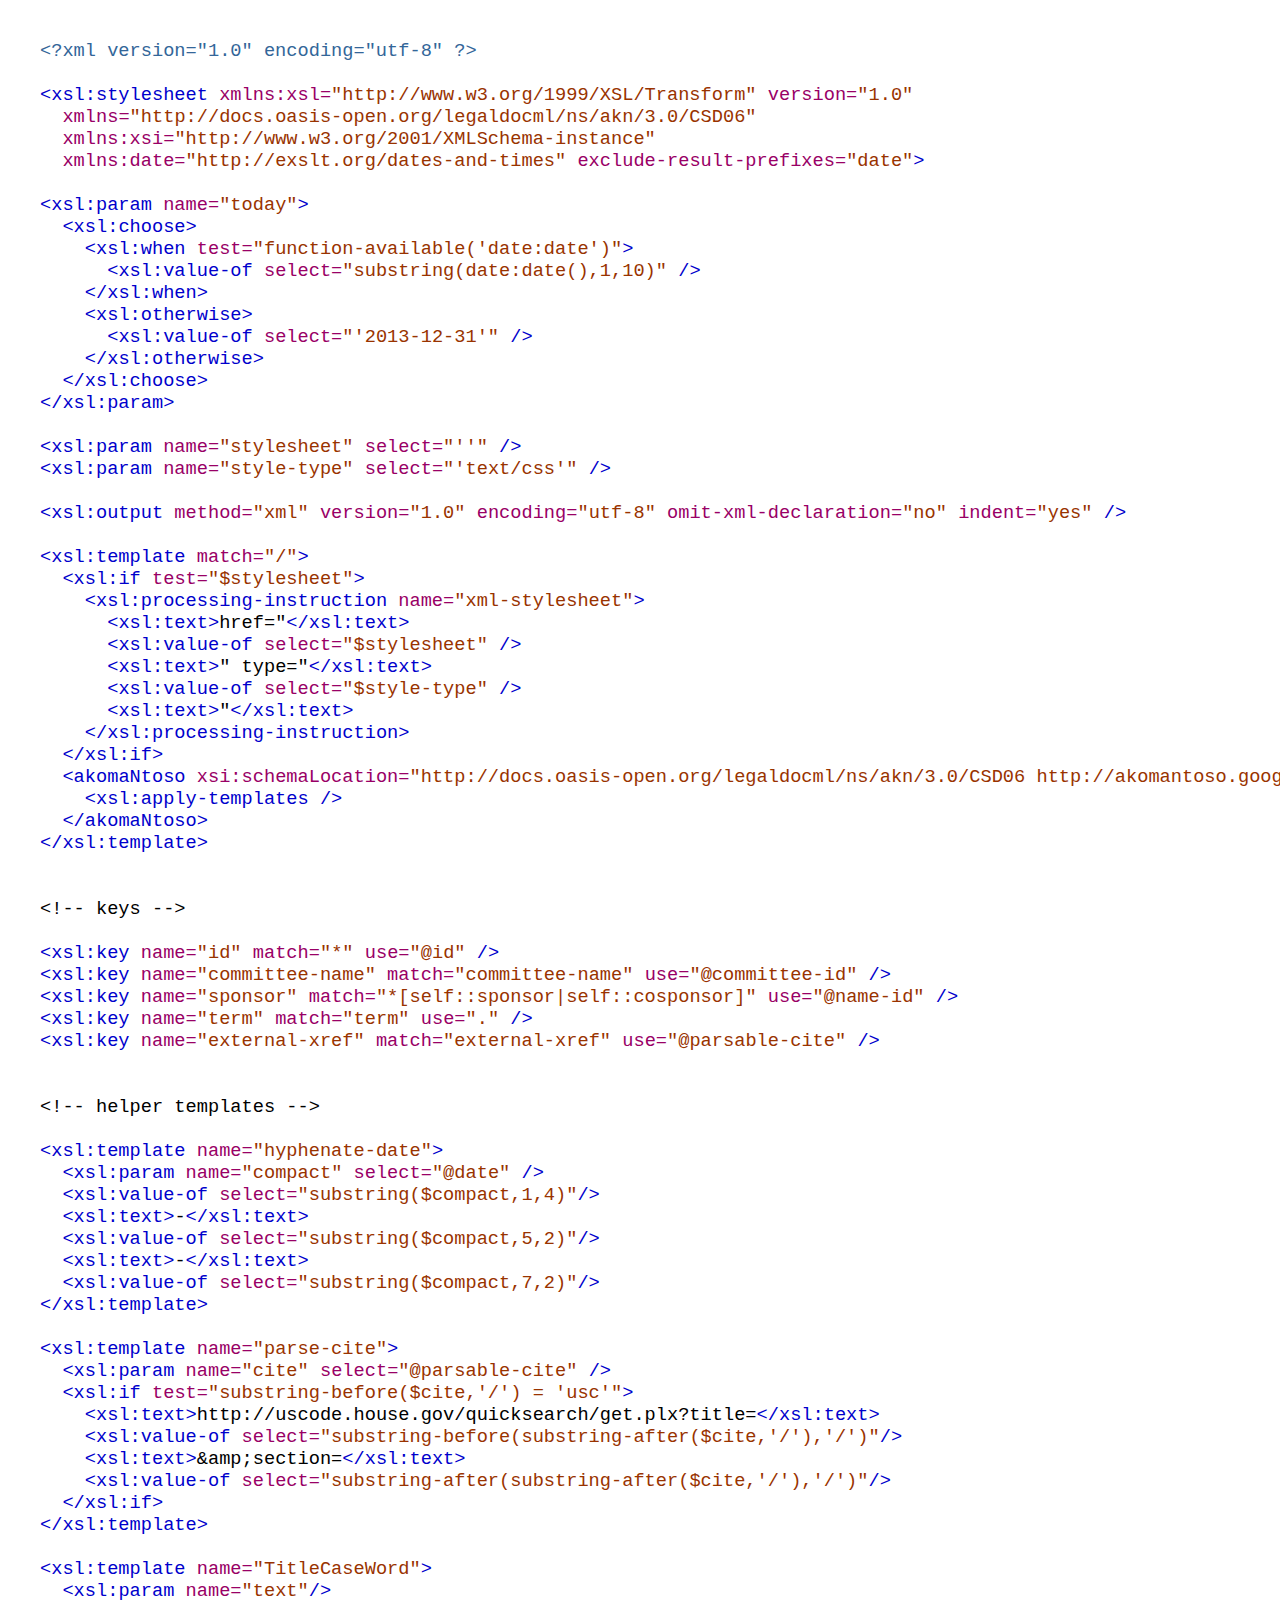
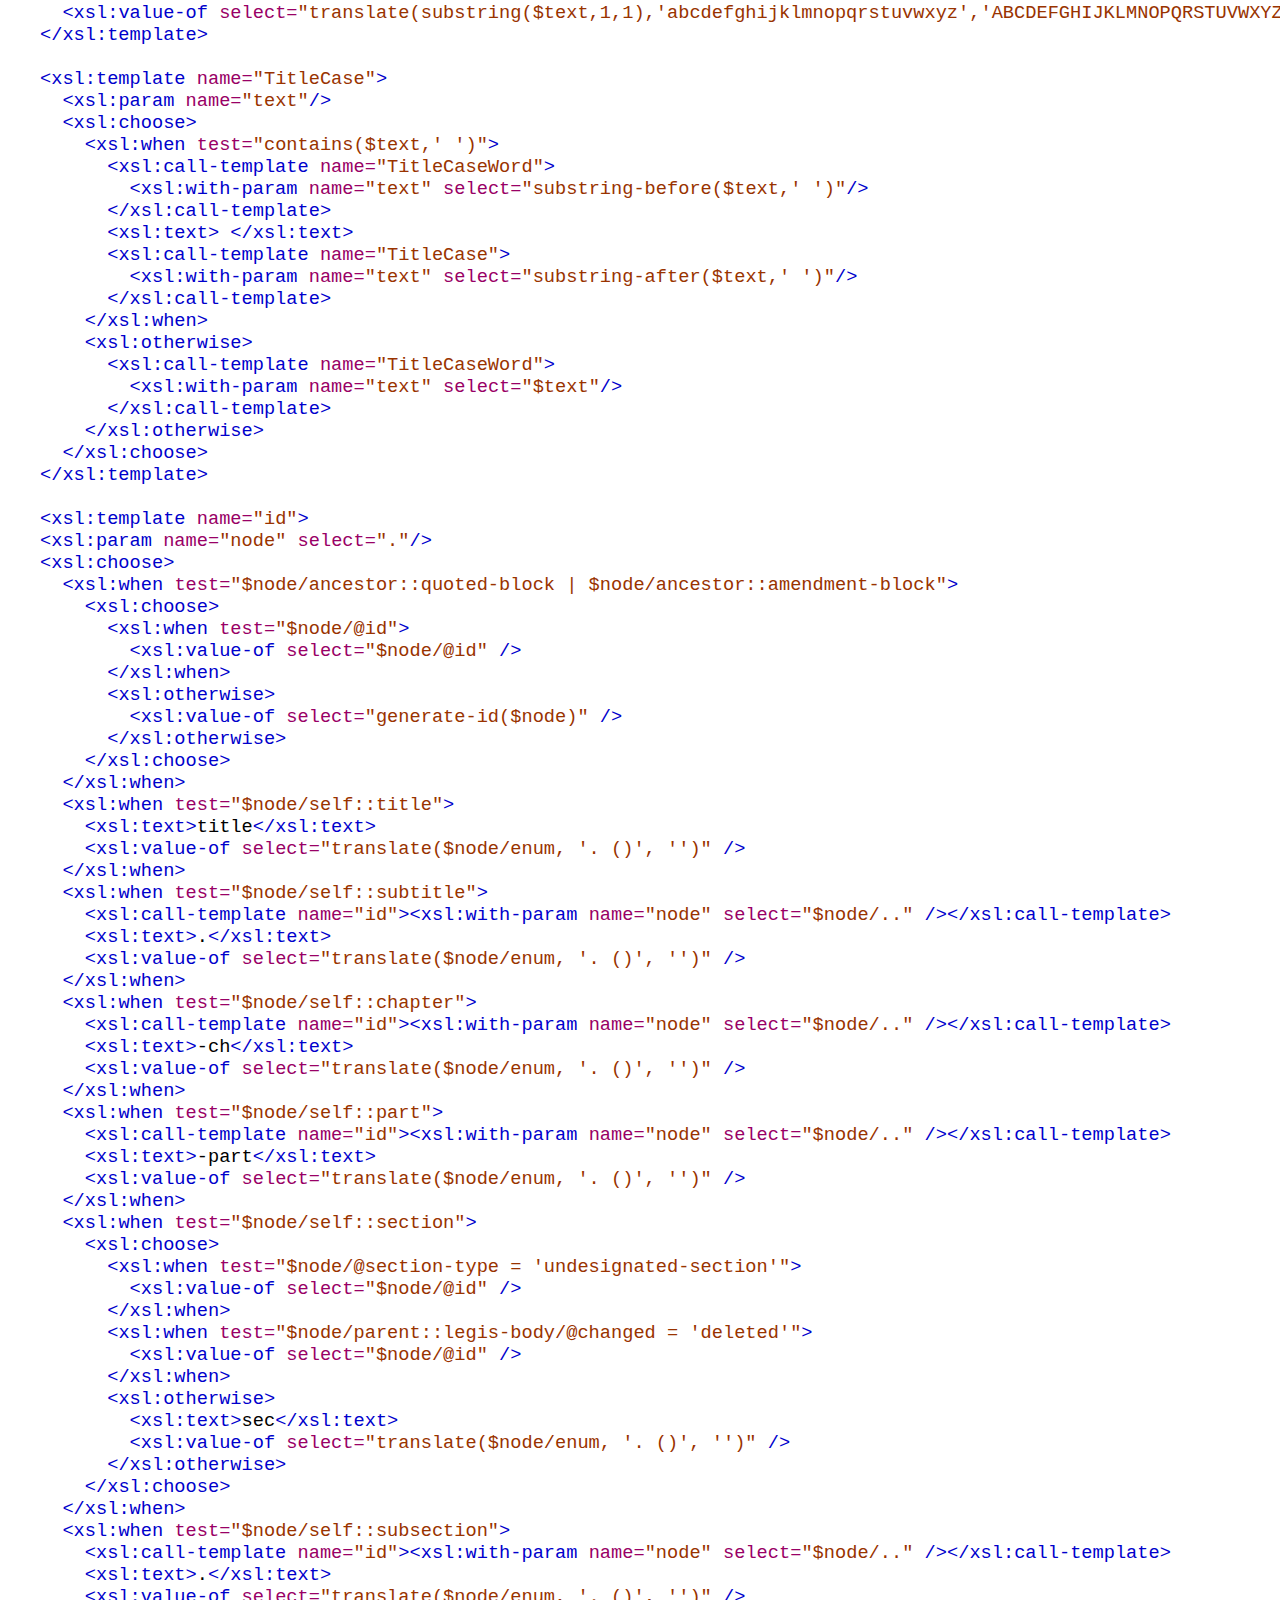
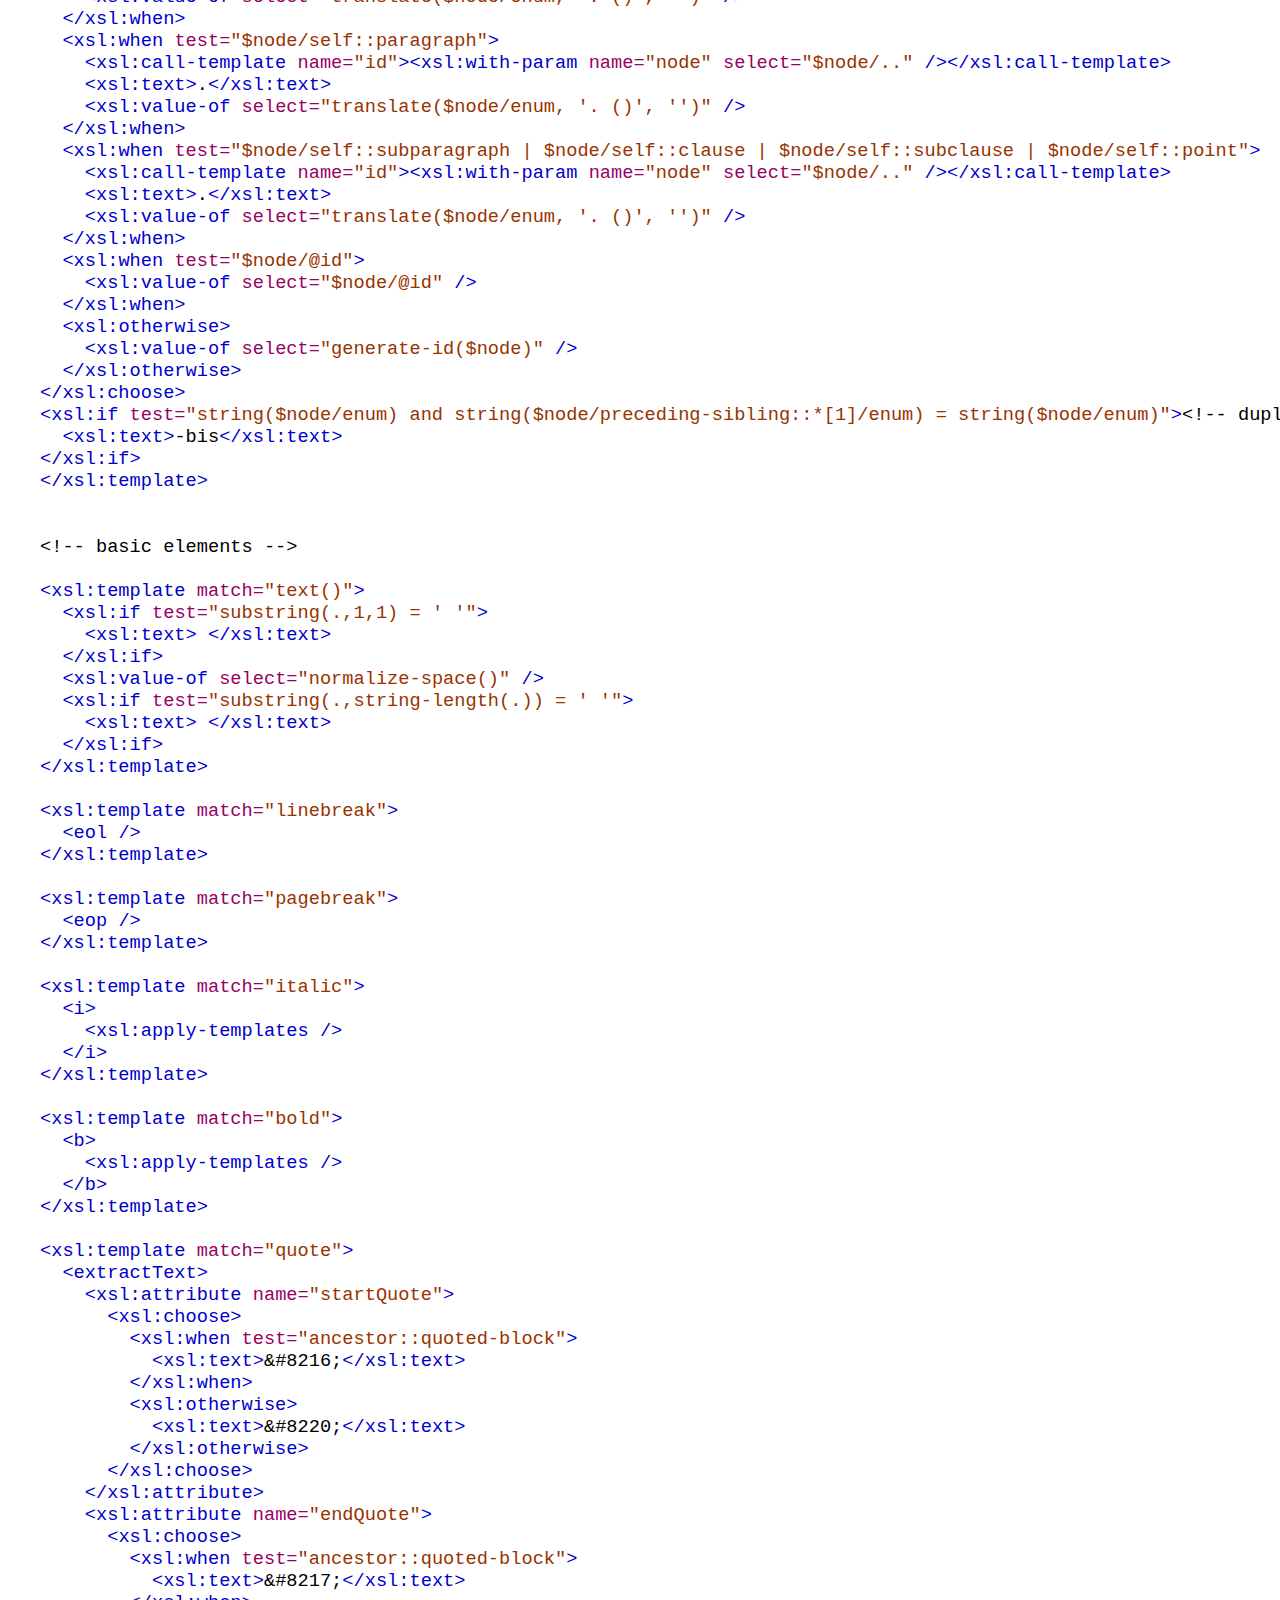
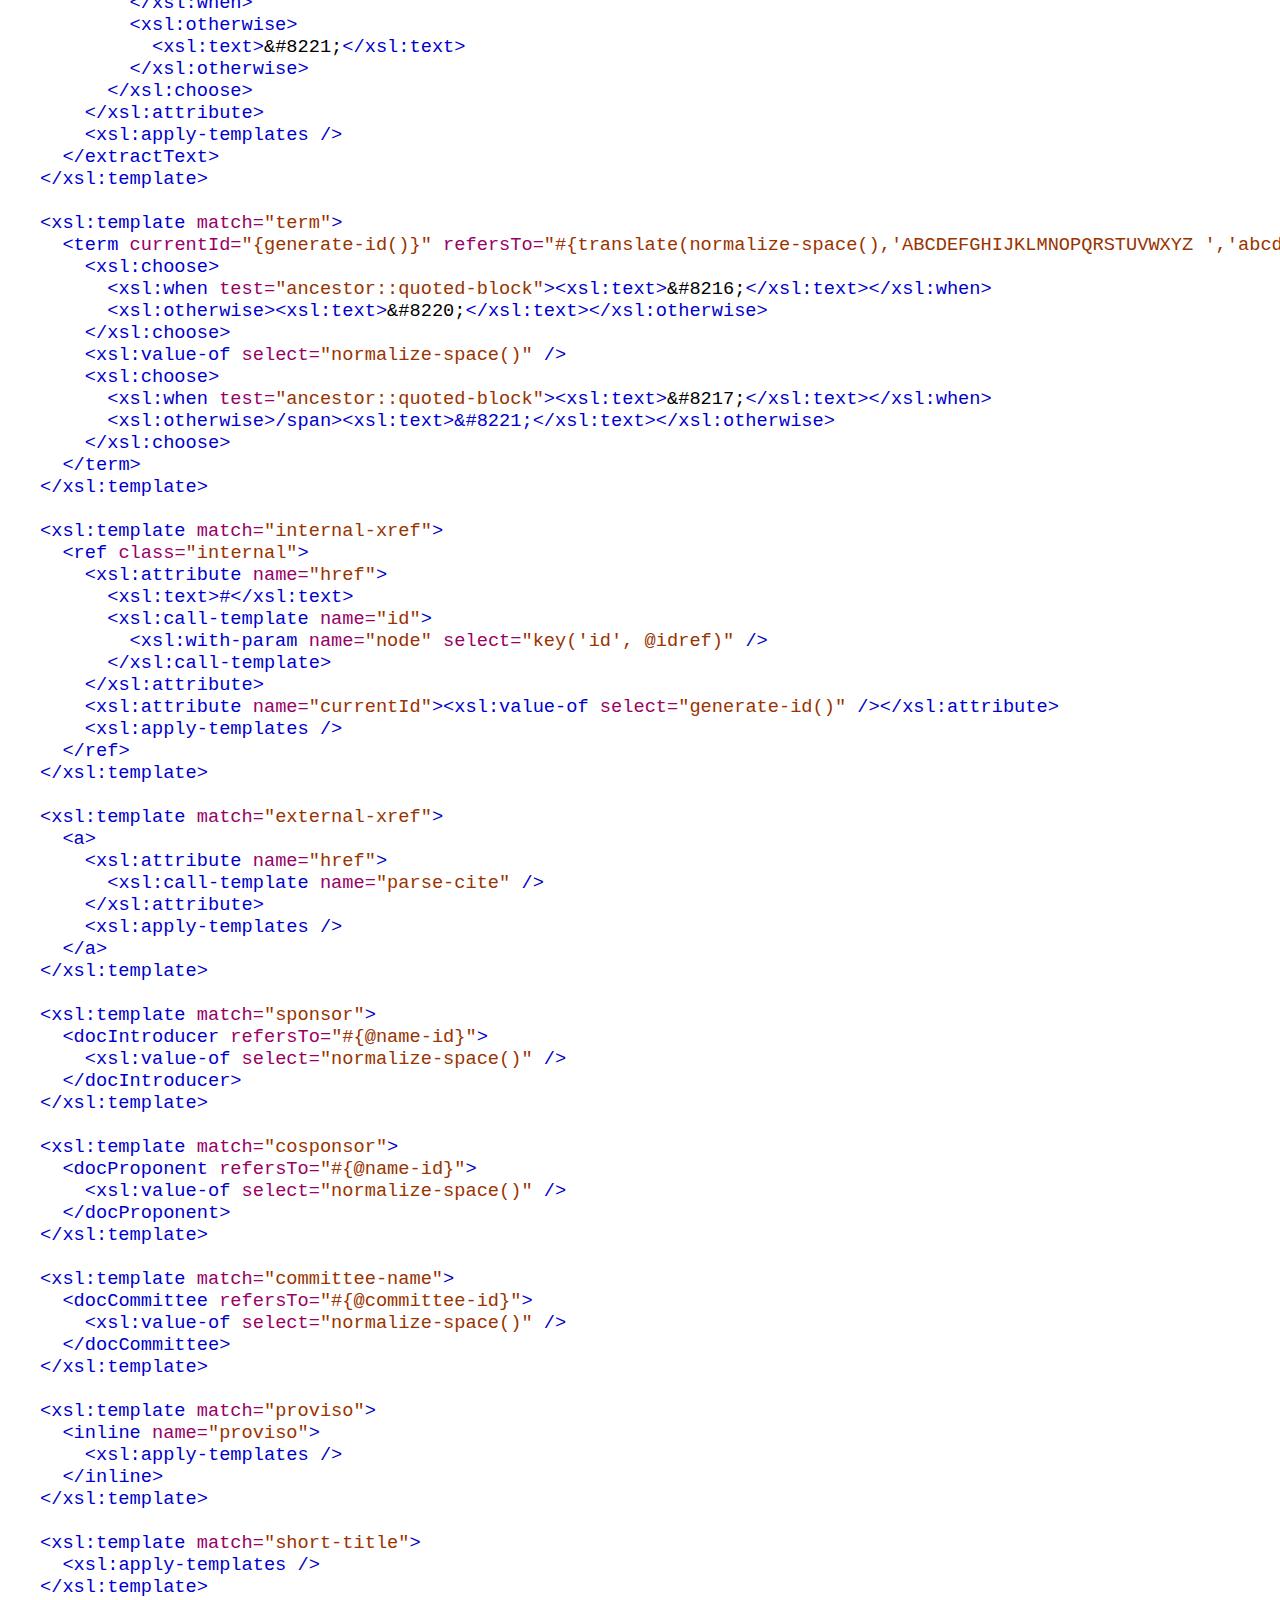
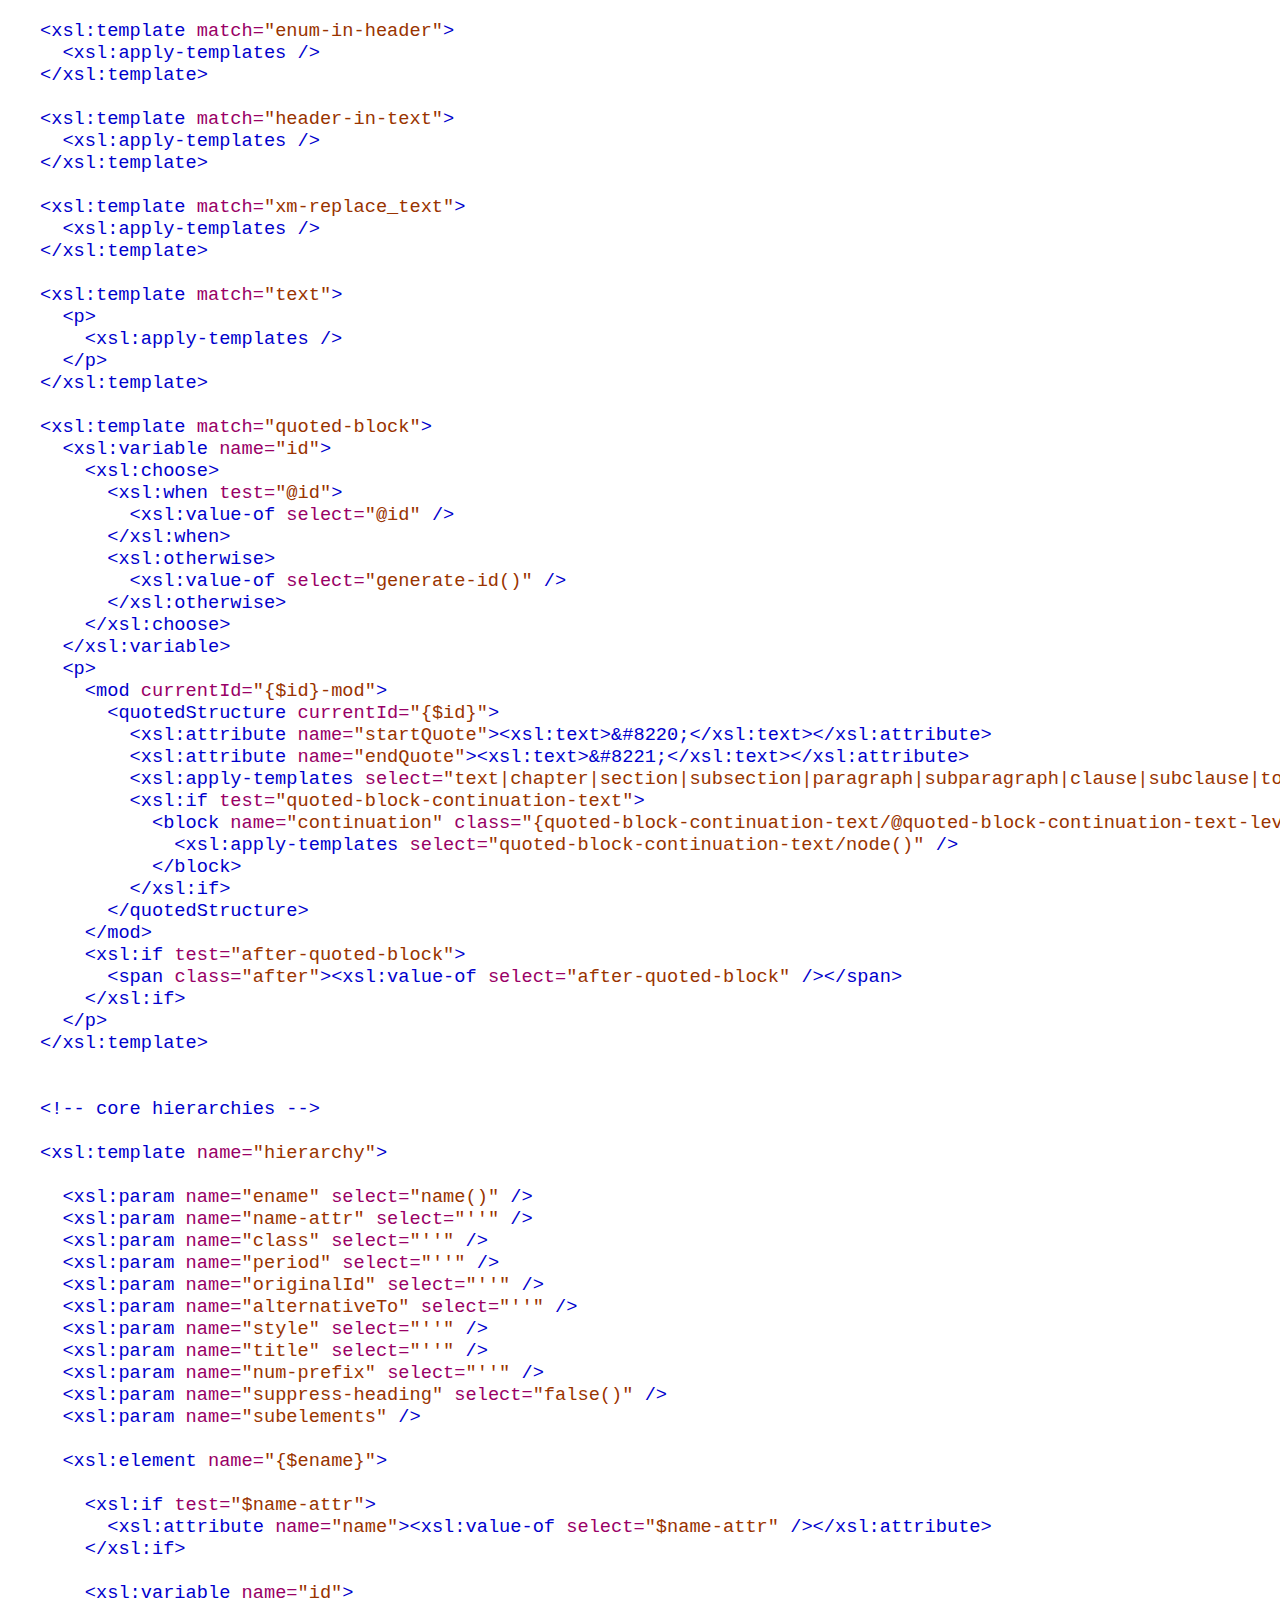
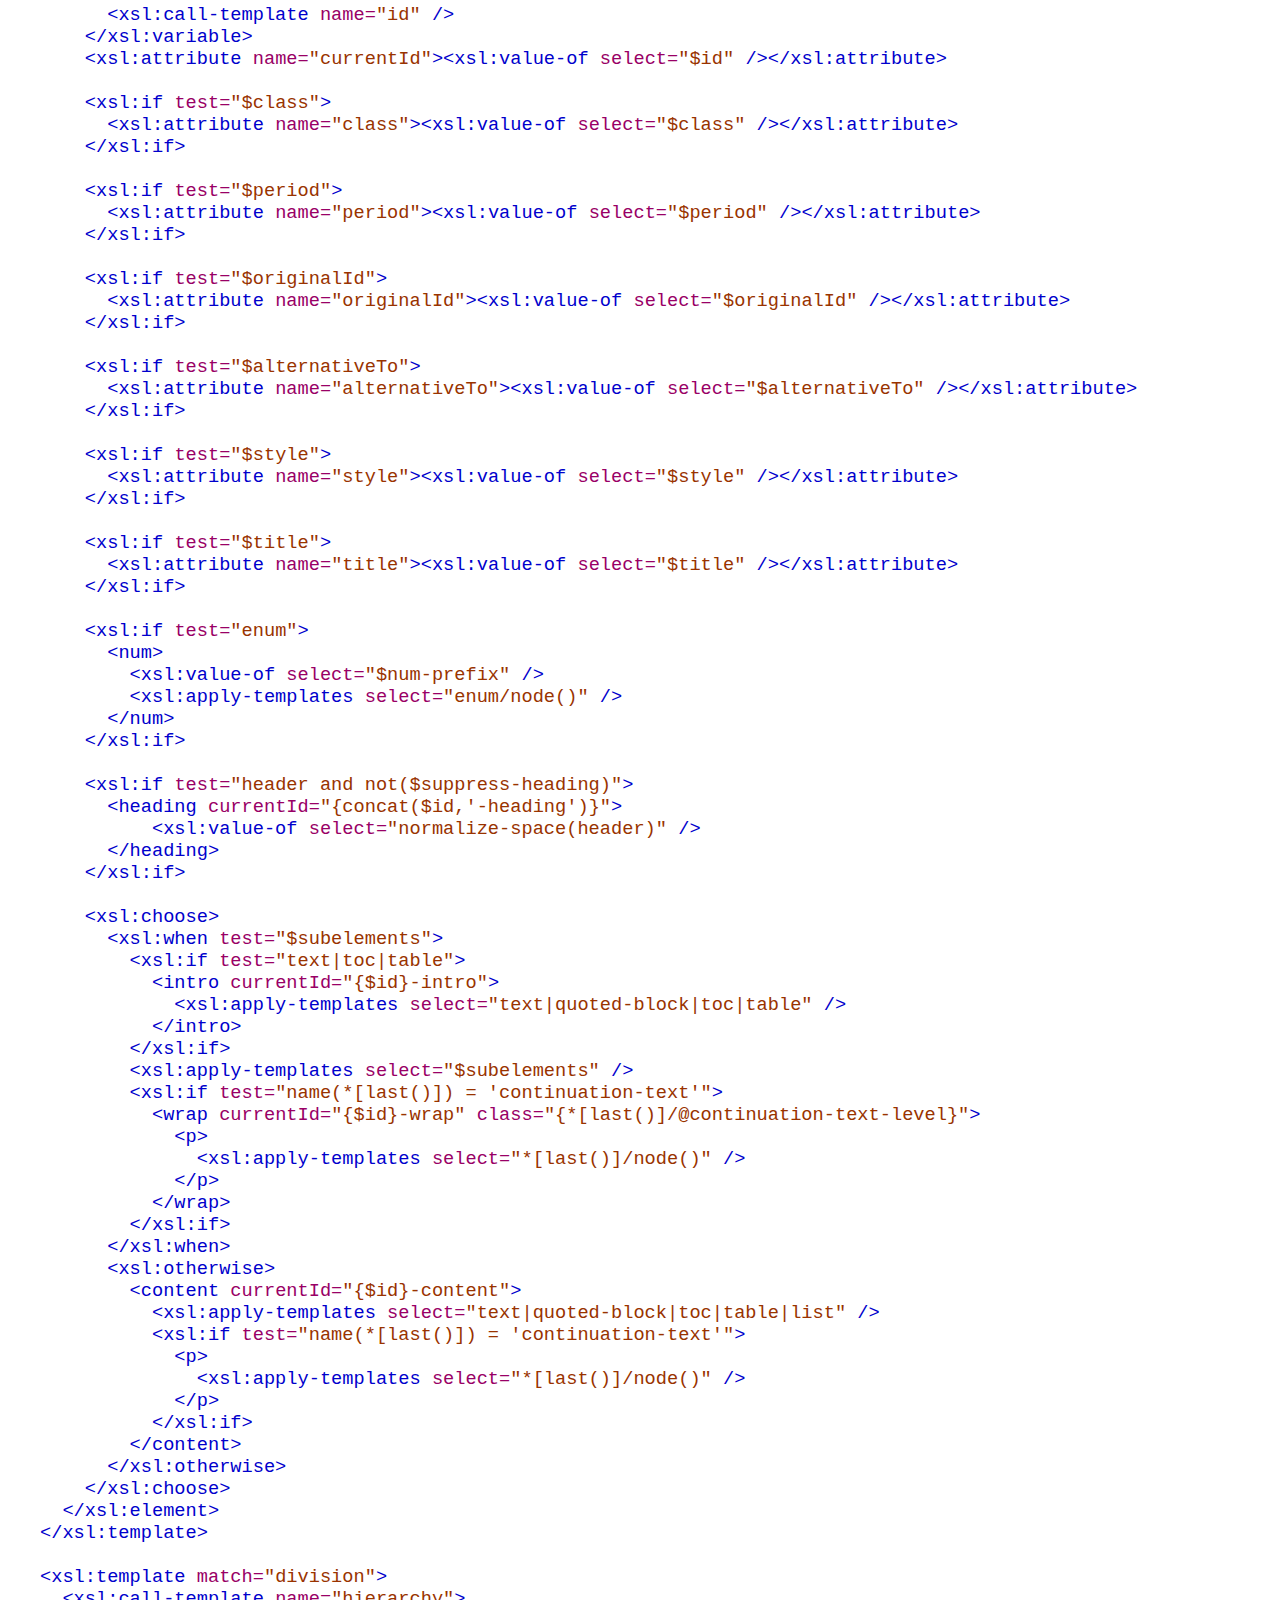
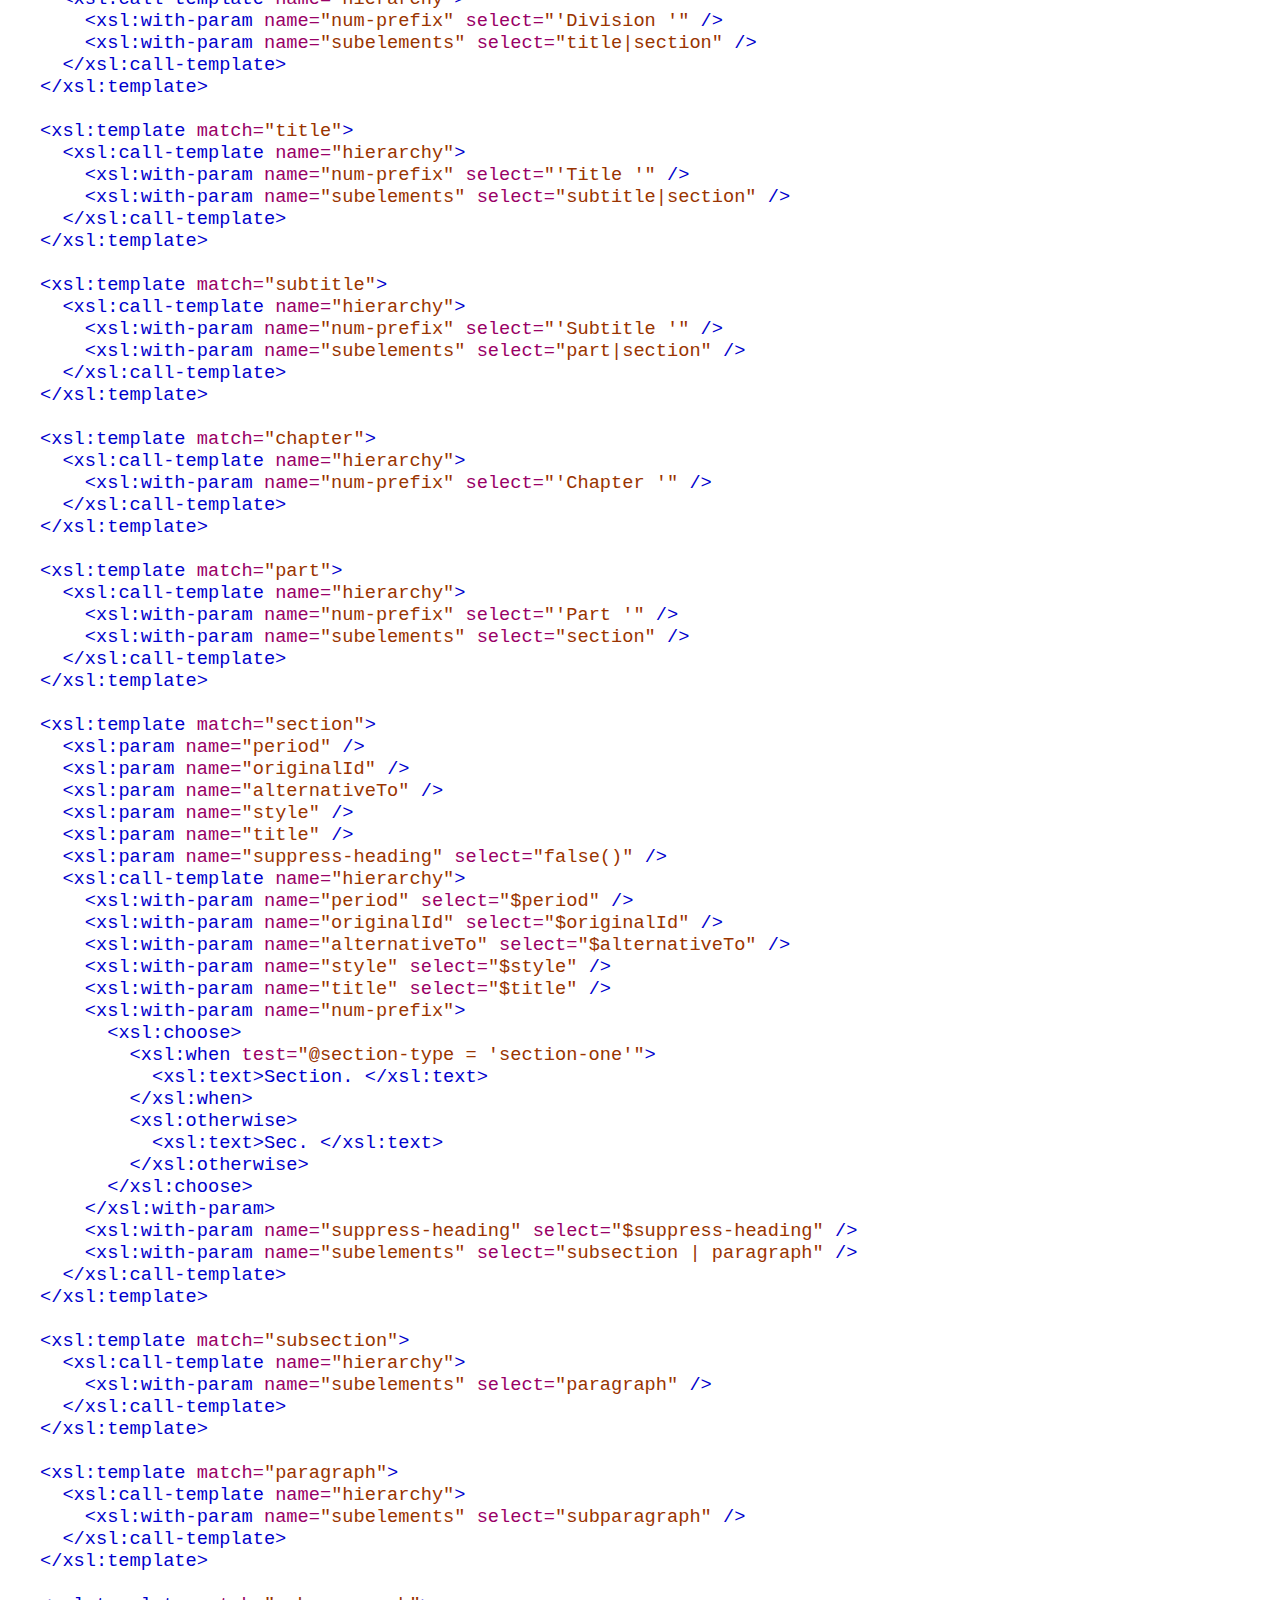
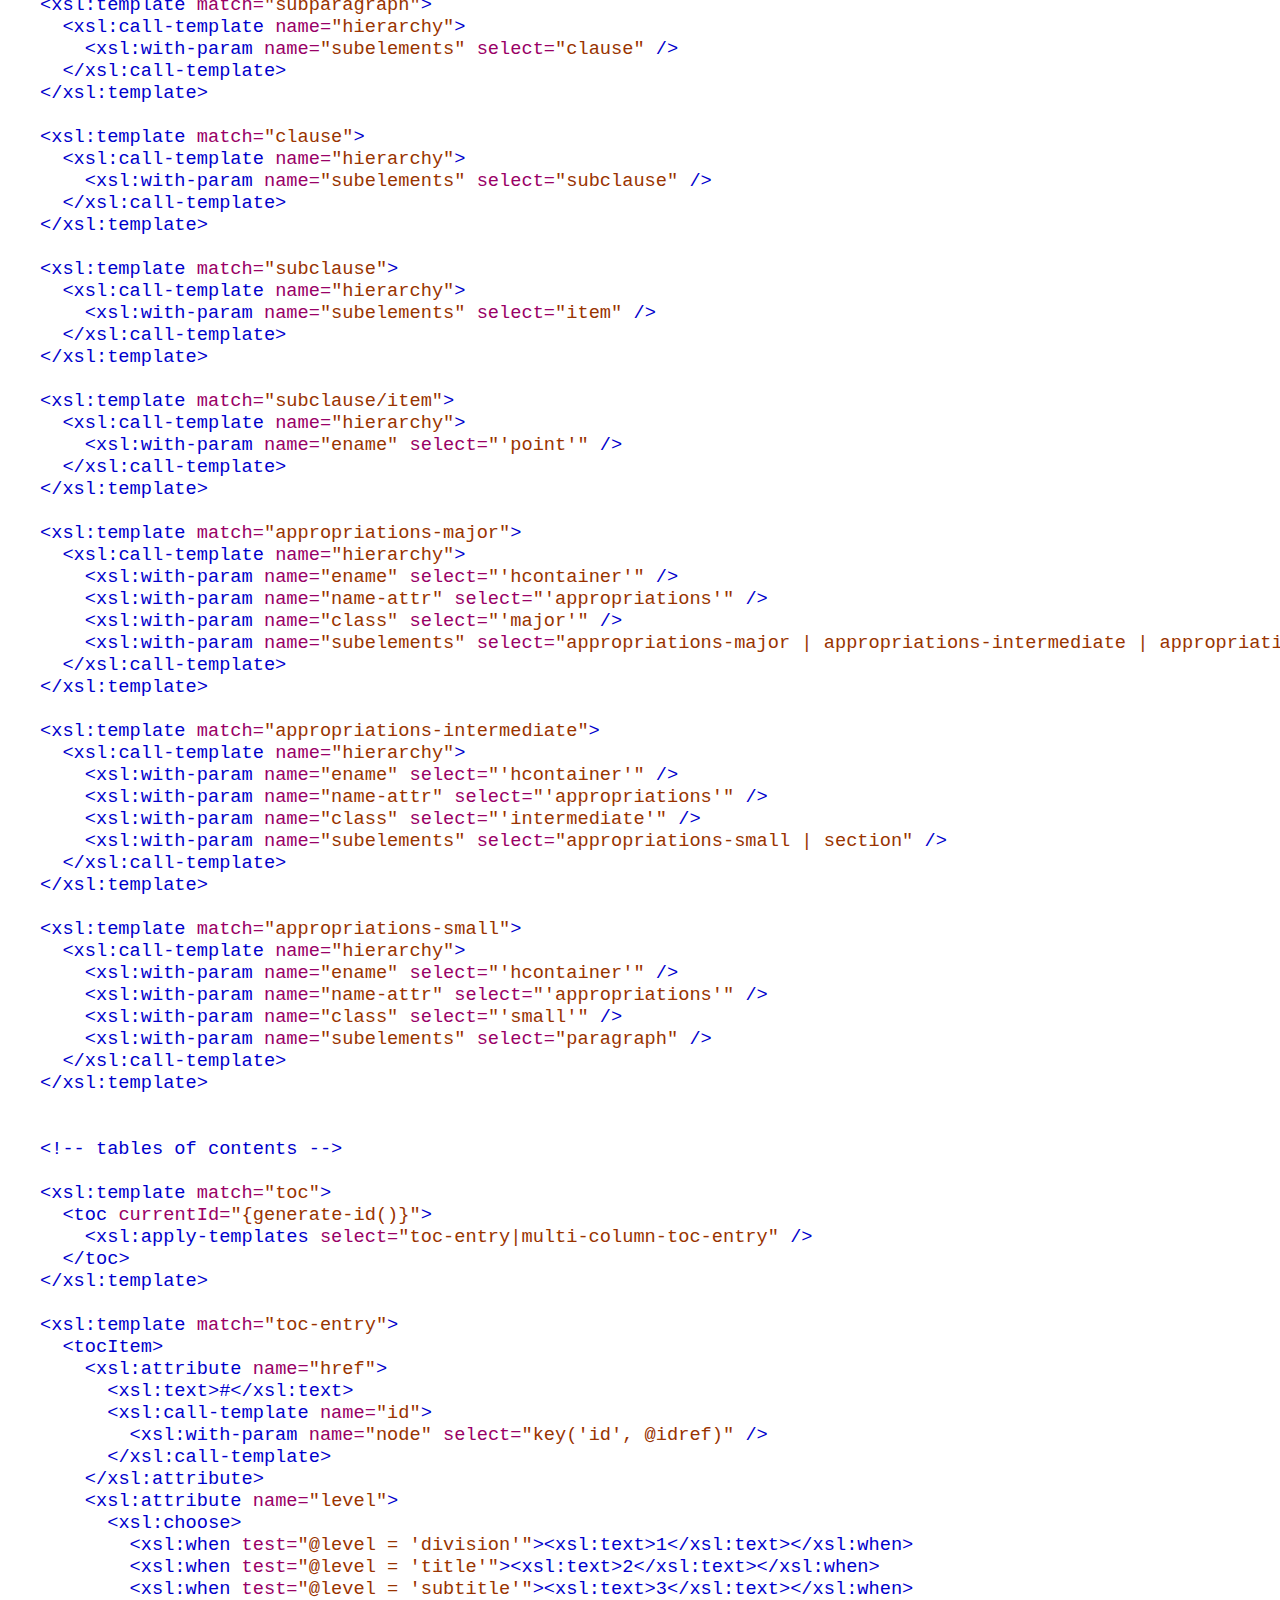
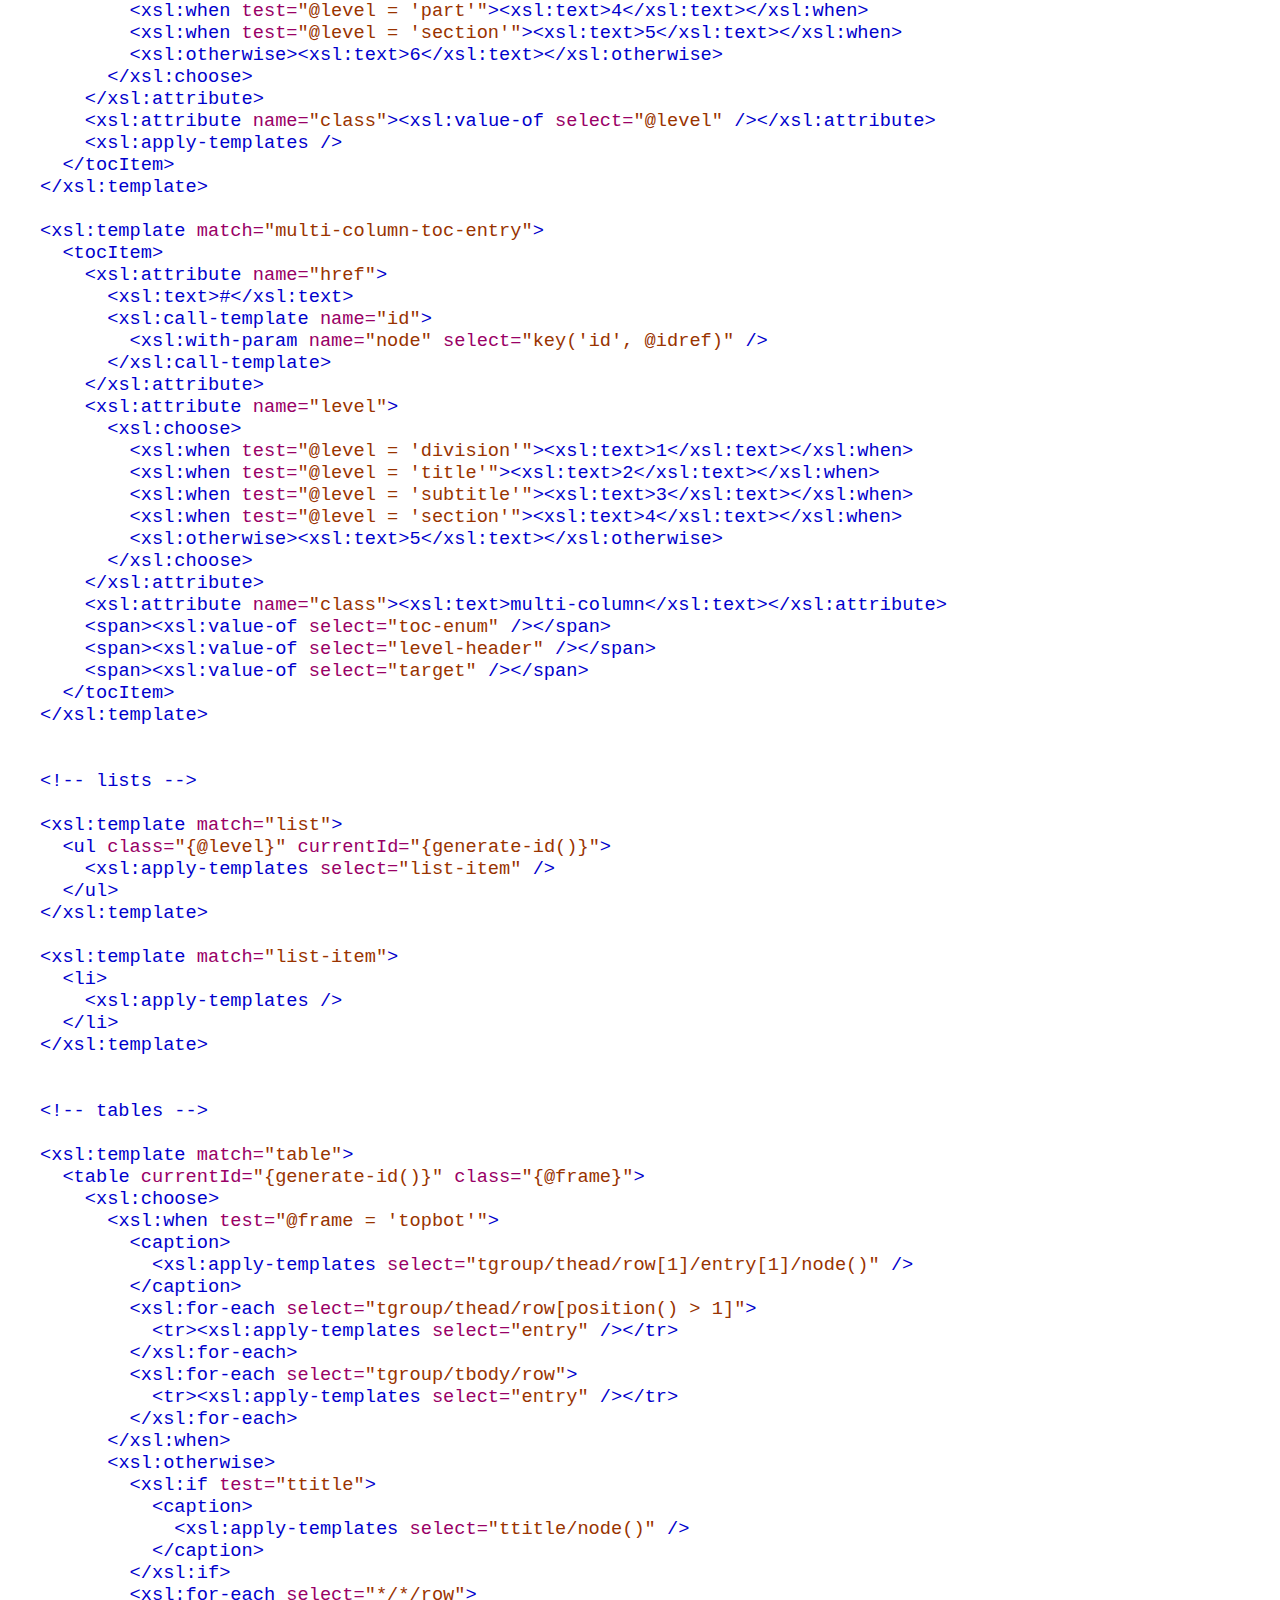
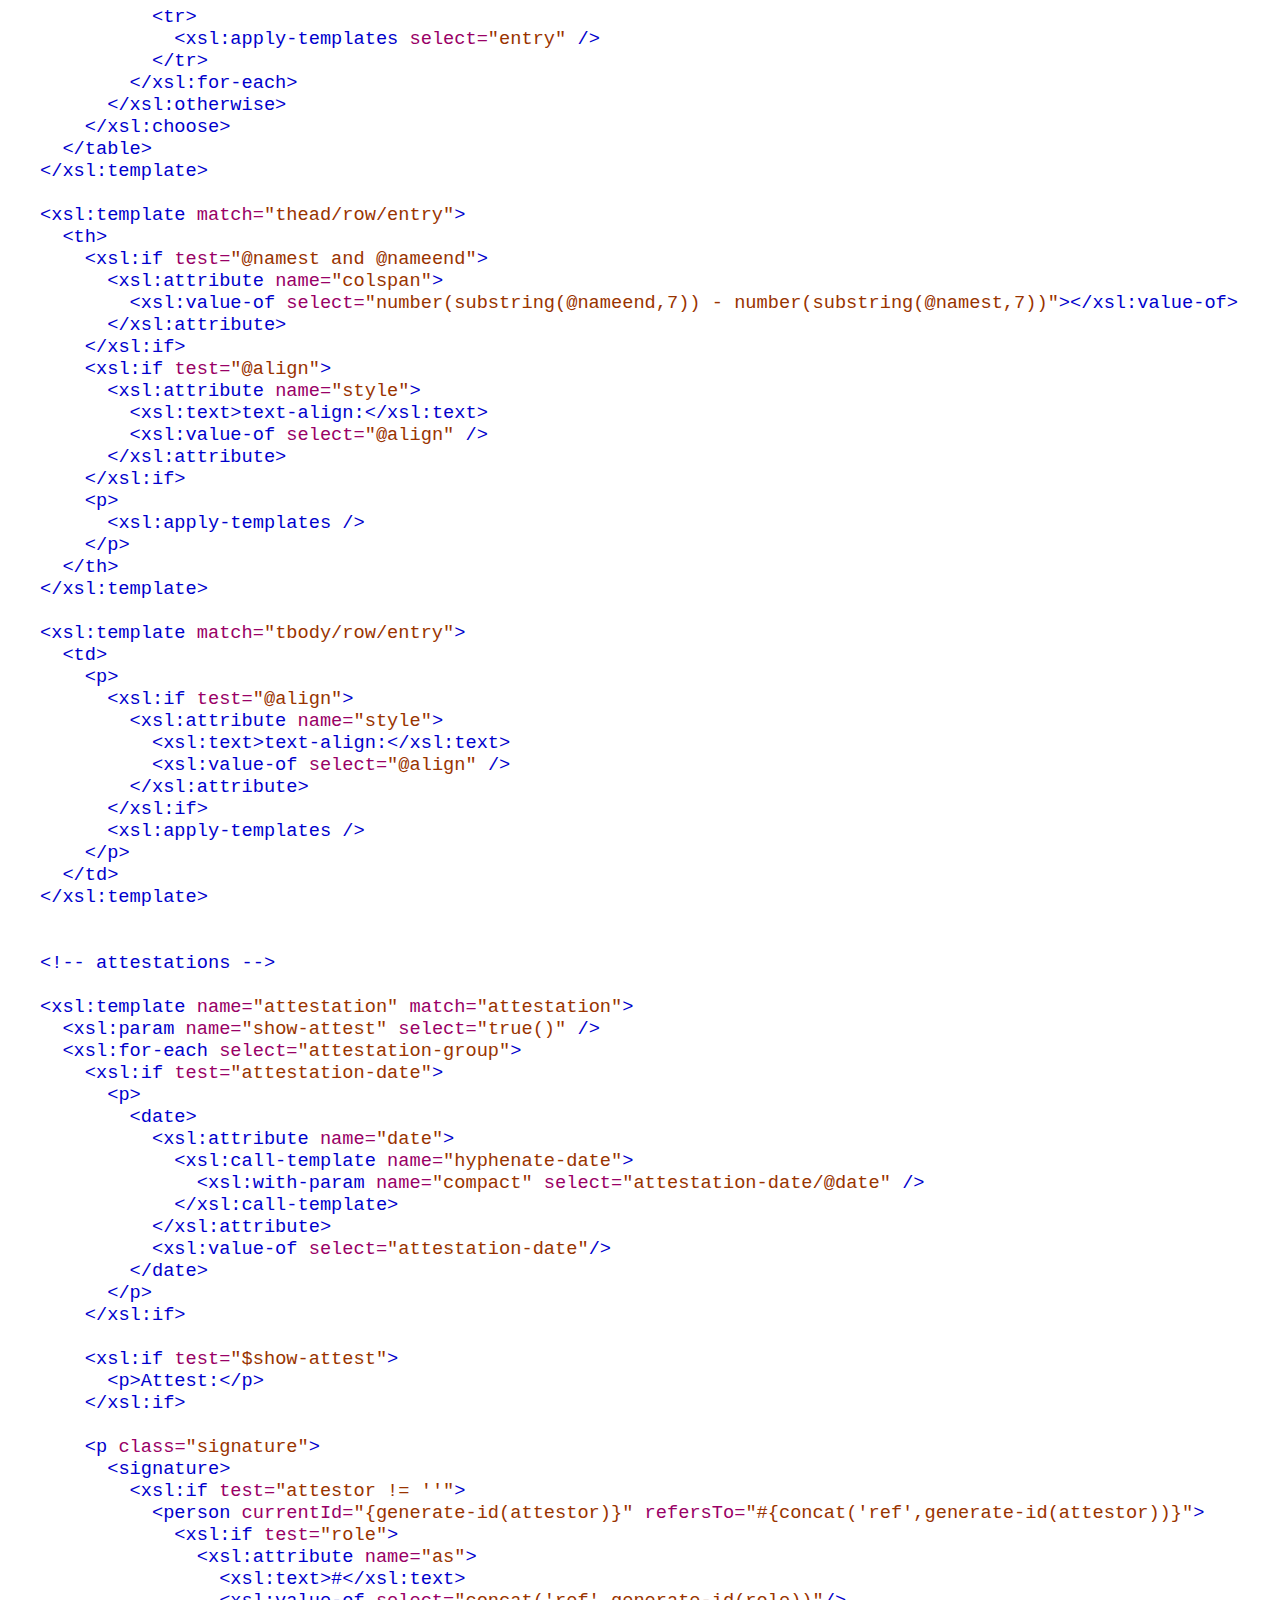
<file: us2akn.html>
<!doctype html>
<html>

<head>
<title>Legislative Data Mapping to Akoma Ntoso</title>
<link href="akntalk.css" rel="stylesheet" type="text/css">
</head>

<body style="padding: 24pt">

<pre><span class="cp">&lt;?xml version=&quot;1.0&quot; encoding=&quot;utf-8&quot; ?&gt;</span>

<span class="k">&lt;xsl:stylesheet</span> <span class="na">xmlns:xsl=</span><span class="s">&quot;http://www.w3.org/1999/XSL/Transform&quot;</span> <span class="na">version=</span><span class="s">&quot;1.0&quot;</span>
  <span class="na">xmlns=</span><span class="s">&quot;http://docs.oasis-open.org/legaldocml/ns/akn/3.0/CSD06&quot;</span>
  <span class="na">xmlns:xsi=</span><span class="s">&quot;http://www.w3.org/2001/XMLSchema-instance&quot;</span>
  <span class="na">xmlns:date=</span><span class="s">&quot;http://exslt.org/dates-and-times&quot;</span> <span class="na">exclude-result-prefixes=</span><span class="s">&quot;date&quot;</span><span class="nt">&gt;</span>

<span class="k">&lt;xsl:param</span> <span class="na">name=</span><span class="s">&quot;today&quot;</span><span class="nt">&gt;</span>
  <span class="k">&lt;xsl:choose</span><span class="nt">&gt;</span>
    <span class="k">&lt;xsl:when</span> <span class="na">test=</span><span class="s">&quot;function-available(&#39;date:date&#39;)&quot;</span><span class="nt">&gt;</span>
      <span class="k">&lt;xsl:value-of</span> <span class="na">select=</span><span class="s">&quot;substring(date:date(),1,10)&quot;</span> <span class="nt">/&gt;</span>
    <span class="k">&lt;/xsl:when&gt;</span>
    <span class="k">&lt;xsl:otherwise</span><span class="nt">&gt;</span>
      <span class="k">&lt;xsl:value-of</span> <span class="na">select=</span><span class="s">&quot;&#39;2013-12-31&#39;&quot;</span> <span class="nt">/&gt;</span>
    <span class="k">&lt;/xsl:otherwise&gt;</span>
  <span class="k">&lt;/xsl:choose&gt;</span>
<span class="k">&lt;/xsl:param&gt;</span>

<span class="k">&lt;xsl:param</span> <span class="na">name=</span><span class="s">&quot;stylesheet&quot;</span> <span class="na">select=</span><span class="s">&quot;&#39;&#39;&quot;</span> <span class="nt">/&gt;</span>
<span class="k">&lt;xsl:param</span> <span class="na">name=</span><span class="s">&quot;style-type&quot;</span> <span class="na">select=</span><span class="s">&quot;&#39;text/css&#39;&quot;</span> <span class="nt">/&gt;</span>

<span class="k">&lt;xsl:output</span> <span class="na">method=</span><span class="s">&quot;xml&quot;</span> <span class="na">version=</span><span class="s">&quot;1.0&quot;</span> <span class="na">encoding=</span><span class="s">&quot;utf-8&quot;</span> <span class="na">omit-xml-declaration=</span><span class="s">&quot;no&quot;</span> <span class="na">indent=</span><span class="s">&quot;yes&quot;</span> <span class="nt">/&gt;</span>

<span class="k">&lt;xsl:template</span> <span class="na">match=</span><span class="s">&quot;/&quot;</span><span class="nt">&gt;</span>
  <span class="k">&lt;xsl:if</span> <span class="na">test=</span><span class="s">&quot;$stylesheet&quot;</span><span class="nt">&gt;</span>
    <span class="k">&lt;xsl:processing-instruction</span> <span class="na">name=</span><span class="s">&quot;xml-stylesheet&quot;</span><span class="nt">&gt;</span>
      <span class="k">&lt;xsl:text</span><span class="nt">&gt;</span>href=&quot;<span class="k">&lt;/xsl:text&gt;</span>
      <span class="k">&lt;xsl:value-of</span> <span class="na">select=</span><span class="s">&quot;$stylesheet&quot;</span> <span class="nt">/&gt;</span>
      <span class="k">&lt;xsl:text</span><span class="nt">&gt;</span>&quot; type=&quot;<span class="k">&lt;/xsl:text&gt;</span>
      <span class="k">&lt;xsl:value-of</span> <span class="na">select=</span><span class="s">&quot;$style-type&quot;</span> <span class="nt">/&gt;</span>
      <span class="k">&lt;xsl:text</span><span class="nt">&gt;</span>&quot;<span class="k">&lt;/xsl:text&gt;</span>
    <span class="k">&lt;/xsl:processing-instruction&gt;</span>
  <span class="k">&lt;/xsl:if&gt;</span>
  <span class="nt">&lt;akomaNtoso</span> <span class="na">xsi:schemaLocation=</span><span class="s">&quot;http://docs.oasis-open.org/legaldocml/ns/akn/3.0/CSD06 http://akomantoso.googlecode.com/svn/release/trunk/schema/akomantoso30.xsd&quot;</span><span class="nt">&gt;</span>
    <span class="k">&lt;xsl:apply-templates</span> <span class="nt">/&gt;</span>
  <span class="nt">&lt;/akomaNtoso&gt;</span>
<span class="k">&lt;/xsl:template&gt;</span>


<span class="c">&lt;!-- keys --&gt;</span>

<span class="k">&lt;xsl:key</span> <span class="na">name=</span><span class="s">&quot;id&quot;</span> <span class="na">match=</span><span class="s">&quot;*&quot;</span> <span class="na">use=</span><span class="s">&quot;@id&quot;</span> <span class="nt">/&gt;</span>
<span class="k">&lt;xsl:key</span> <span class="na">name=</span><span class="s">&quot;committee-name&quot;</span> <span class="na">match=</span><span class="s">&quot;committee-name&quot;</span> <span class="na">use=</span><span class="s">&quot;@committee-id&quot;</span> <span class="nt">/&gt;</span>
<span class="k">&lt;xsl:key</span> <span class="na">name=</span><span class="s">&quot;sponsor&quot;</span> <span class="na">match=</span><span class="s">&quot;*[self::sponsor|self::cosponsor]&quot;</span> <span class="na">use=</span><span class="s">&quot;@name-id&quot;</span> <span class="nt">/&gt;</span>
<span class="k">&lt;xsl:key</span> <span class="na">name=</span><span class="s">&quot;term&quot;</span> <span class="na">match=</span><span class="s">&quot;term&quot;</span> <span class="na">use=</span><span class="s">&quot;.&quot;</span> <span class="nt">/&gt;</span>
<span class="k">&lt;xsl:key</span> <span class="na">name=</span><span class="s">&quot;external-xref&quot;</span> <span class="na">match=</span><span class="s">&quot;external-xref&quot;</span> <span class="na">use=</span><span class="s">&quot;@parsable-cite&quot;</span> <span class="nt">/&gt;</span>


<span class="c">&lt;!-- helper templates --&gt;</span>

<span class="k">&lt;xsl:template</span> <span class="na">name=</span><span class="s">&quot;hyphenate-date&quot;</span><span class="nt">&gt;</span>
  <span class="k">&lt;xsl:param</span> <span class="na">name=</span><span class="s">&quot;compact&quot;</span> <span class="na">select=</span><span class="s">&quot;@date&quot;</span> <span class="nt">/&gt;</span>
  <span class="k">&lt;xsl:value-of</span> <span class="na">select=</span><span class="s">&quot;substring($compact,1,4)&quot;</span><span class="nt">/&gt;</span>
  <span class="k">&lt;xsl:text</span><span class="nt">&gt;</span>-<span class="k">&lt;/xsl:text&gt;</span>
  <span class="k">&lt;xsl:value-of</span> <span class="na">select=</span><span class="s">&quot;substring($compact,5,2)&quot;</span><span class="nt">/&gt;</span>
  <span class="k">&lt;xsl:text</span><span class="nt">&gt;</span>-<span class="k">&lt;/xsl:text&gt;</span>
  <span class="k">&lt;xsl:value-of</span> <span class="na">select=</span><span class="s">&quot;substring($compact,7,2)&quot;</span><span class="nt">/&gt;</span>
<span class="k">&lt;/xsl:template&gt;</span>

<span class="k">&lt;xsl:template</span> <span class="na">name=</span><span class="s">&quot;parse-cite&quot;</span><span class="nt">&gt;</span>
  <span class="k">&lt;xsl:param</span> <span class="na">name=</span><span class="s">&quot;cite&quot;</span> <span class="na">select=</span><span class="s">&quot;@parsable-cite&quot;</span> <span class="nt">/&gt;</span>
  <span class="k">&lt;xsl:if</span> <span class="na">test=</span><span class="s">&quot;substring-before($cite,&#39;/&#39;) = &#39;usc&#39;&quot;</span><span class="nt">&gt;</span>
    <span class="k">&lt;xsl:text</span><span class="nt">&gt;</span>http://uscode.house.gov/quicksearch/get.plx?title=<span class="k">&lt;/xsl:text&gt;</span>
    <span class="k">&lt;xsl:value-of</span> <span class="na">select=</span><span class="s">&quot;substring-before(substring-after($cite,&#39;/&#39;),&#39;/&#39;)&quot;</span><span class="nt">/&gt;</span>
    <span class="k">&lt;xsl:text</span><span class="nt">&gt;</span><span class="ni">&amp;amp;</span>section=<span class="k">&lt;/xsl:text&gt;</span>
    <span class="k">&lt;xsl:value-of</span> <span class="na">select=</span><span class="s">&quot;substring-after(substring-after($cite,&#39;/&#39;),&#39;/&#39;)&quot;</span><span class="nt">/&gt;</span>
  <span class="k">&lt;/xsl:if&gt;</span>
<span class="k">&lt;/xsl:template&gt;</span>

<span class="k">&lt;xsl:template</span> <span class="na">name=</span><span class="s">&quot;TitleCaseWord&quot;</span><span class="nt">&gt;</span>
  <span class="k">&lt;xsl:param</span> <span class="na">name=</span><span class="s">&quot;text&quot;</span><span class="nt">/&gt;</span>
  <span class="k">&lt;xsl:value-of</span> <span class="na">select=</span><span class="s">&quot;translate(substring($text,1,1),&#39;abcdefghijklmnopqrstuvwxyz&#39;,&#39;ABCDEFGHIJKLMNOPQRSTUVWXYZ&#39;)&quot;</span> <span class="nt">/&gt;</span><span class="k">&lt;xsl:value-of</span> <span class="na">select=</span><span class="s">&quot;translate(substring($text,2,string-length($text)-1),&#39;ABCDEFGHIJKLMNOPQRSTUVWXYZ&#39;,&#39;abcdefghijklmnopqrstuvwxyz&#39;)&quot;</span> <span class="nt">/&gt;</span>
<span class="k">&lt;/xsl:template&gt;</span>

<span class="k">&lt;xsl:template</span> <span class="na">name=</span><span class="s">&quot;TitleCase&quot;</span><span class="nt">&gt;</span>
  <span class="k">&lt;xsl:param</span> <span class="na">name=</span><span class="s">&quot;text&quot;</span><span class="nt">/&gt;</span>
  <span class="k">&lt;xsl:choose</span><span class="nt">&gt;</span>
    <span class="k">&lt;xsl:when</span> <span class="na">test=</span><span class="s">&quot;contains($text,&#39; &#39;)&quot;</span><span class="nt">&gt;</span>
      <span class="k">&lt;xsl:call-template</span> <span class="na">name=</span><span class="s">&quot;TitleCaseWord&quot;</span><span class="nt">&gt;</span>
        <span class="k">&lt;xsl:with-param</span> <span class="na">name=</span><span class="s">&quot;text&quot;</span> <span class="na">select=</span><span class="s">&quot;substring-before($text,&#39; &#39;)&quot;</span><span class="nt">/&gt;</span>
      <span class="k">&lt;/xsl:call-template&gt;</span>
      <span class="k">&lt;xsl:text</span><span class="nt">&gt;</span> <span class="k">&lt;/xsl:text&gt;</span>
      <span class="k">&lt;xsl:call-template</span> <span class="na">name=</span><span class="s">&quot;TitleCase&quot;</span><span class="nt">&gt;</span>
        <span class="k">&lt;xsl:with-param</span> <span class="na">name=</span><span class="s">&quot;text&quot;</span> <span class="na">select=</span><span class="s">&quot;substring-after($text,&#39; &#39;)&quot;</span><span class="nt">/&gt;</span>
      <span class="k">&lt;/xsl:call-template&gt;</span>
    <span class="k">&lt;/xsl:when&gt;</span>
    <span class="k">&lt;xsl:otherwise</span><span class="nt">&gt;</span>
      <span class="k">&lt;xsl:call-template</span> <span class="na">name=</span><span class="s">&quot;TitleCaseWord&quot;</span><span class="nt">&gt;</span>
        <span class="k">&lt;xsl:with-param</span> <span class="na">name=</span><span class="s">&quot;text&quot;</span> <span class="na">select=</span><span class="s">&quot;$text&quot;</span><span class="nt">/&gt;</span>
      <span class="k">&lt;/xsl:call-template&gt;</span>
    <span class="k">&lt;/xsl:otherwise&gt;</span>
  <span class="k">&lt;/xsl:choose&gt;</span>
<span class="k">&lt;/xsl:template&gt;</span>

<span class="k">&lt;xsl:template</span> <span class="na">name=</span><span class="s">&quot;id&quot;</span><span class="nt">&gt;</span>
<span class="k">&lt;xsl:param</span> <span class="na">name=</span><span class="s">&quot;node&quot;</span> <span class="na">select=</span><span class="s">&quot;.&quot;</span><span class="nt">/&gt;</span>
<span class="k">&lt;xsl:choose</span><span class="nt">&gt;</span>
  <span class="k">&lt;xsl:when</span> <span class="na">test=</span><span class="s">&quot;$node/ancestor::quoted-block | $node/ancestor::amendment-block&quot;</span><span class="nt">&gt;</span>
    <span class="k">&lt;xsl:choose</span><span class="nt">&gt;</span>
      <span class="k">&lt;xsl:when</span> <span class="na">test=</span><span class="s">&quot;$node/@id&quot;</span><span class="nt">&gt;</span>
        <span class="k">&lt;xsl:value-of</span> <span class="na">select=</span><span class="s">&quot;$node/@id&quot;</span> <span class="nt">/&gt;</span>
      <span class="k">&lt;/xsl:when&gt;</span>
      <span class="k">&lt;xsl:otherwise</span><span class="nt">&gt;</span>
        <span class="k">&lt;xsl:value-of</span> <span class="na">select=</span><span class="s">&quot;generate-id($node)&quot;</span> <span class="nt">/&gt;</span>
      <span class="k">&lt;/xsl:otherwise&gt;</span>
    <span class="k">&lt;/xsl:choose&gt;</span>
  <span class="k">&lt;/xsl:when&gt;</span>
  <span class="k">&lt;xsl:when</span> <span class="na">test=</span><span class="s">&quot;$node/self::title&quot;</span><span class="nt">&gt;</span>
    <span class="k">&lt;xsl:text</span><span class="nt">&gt;</span>title<span class="k">&lt;/xsl:text&gt;</span>
    <span class="k">&lt;xsl:value-of</span> <span class="na">select=</span><span class="s">&quot;translate($node/enum, &#39;. ()&#39;, &#39;&#39;)&quot;</span> <span class="nt">/&gt;</span>
  <span class="k">&lt;/xsl:when&gt;</span>
  <span class="k">&lt;xsl:when</span> <span class="na">test=</span><span class="s">&quot;$node/self::subtitle&quot;</span><span class="nt">&gt;</span>
    <span class="k">&lt;xsl:call-template</span> <span class="na">name=</span><span class="s">&quot;id&quot;</span><span class="nt">&gt;</span><span class="k">&lt;xsl:with-param</span> <span class="na">name=</span><span class="s">&quot;node&quot;</span> <span class="na">select=</span><span class="s">&quot;$node/..&quot;</span> <span class="nt">/&gt;</span><span class="k">&lt;/xsl:call-template&gt;</span>
    <span class="k">&lt;xsl:text</span><span class="nt">&gt;</span>.<span class="k">&lt;/xsl:text&gt;</span>
    <span class="k">&lt;xsl:value-of</span> <span class="na">select=</span><span class="s">&quot;translate($node/enum, &#39;. ()&#39;, &#39;&#39;)&quot;</span> <span class="nt">/&gt;</span>
  <span class="k">&lt;/xsl:when&gt;</span>
  <span class="k">&lt;xsl:when</span> <span class="na">test=</span><span class="s">&quot;$node/self::chapter&quot;</span><span class="nt">&gt;</span>
    <span class="k">&lt;xsl:call-template</span> <span class="na">name=</span><span class="s">&quot;id&quot;</span><span class="nt">&gt;</span><span class="k">&lt;xsl:with-param</span> <span class="na">name=</span><span class="s">&quot;node&quot;</span> <span class="na">select=</span><span class="s">&quot;$node/..&quot;</span> <span class="nt">/&gt;</span><span class="k">&lt;/xsl:call-template&gt;</span>
    <span class="k">&lt;xsl:text</span><span class="nt">&gt;</span>-ch<span class="k">&lt;/xsl:text&gt;</span>
    <span class="k">&lt;xsl:value-of</span> <span class="na">select=</span><span class="s">&quot;translate($node/enum, &#39;. ()&#39;, &#39;&#39;)&quot;</span> <span class="nt">/&gt;</span>
  <span class="k">&lt;/xsl:when&gt;</span>
  <span class="k">&lt;xsl:when</span> <span class="na">test=</span><span class="s">&quot;$node/self::part&quot;</span><span class="nt">&gt;</span>
    <span class="k">&lt;xsl:call-template</span> <span class="na">name=</span><span class="s">&quot;id&quot;</span><span class="nt">&gt;</span><span class="k">&lt;xsl:with-param</span> <span class="na">name=</span><span class="s">&quot;node&quot;</span> <span class="na">select=</span><span class="s">&quot;$node/..&quot;</span> <span class="nt">/&gt;</span><span class="k">&lt;/xsl:call-template&gt;</span>
    <span class="k">&lt;xsl:text</span><span class="nt">&gt;</span>-part<span class="k">&lt;/xsl:text&gt;</span>
    <span class="k">&lt;xsl:value-of</span> <span class="na">select=</span><span class="s">&quot;translate($node/enum, &#39;. ()&#39;, &#39;&#39;)&quot;</span> <span class="nt">/&gt;</span>
  <span class="k">&lt;/xsl:when&gt;</span>
  <span class="k">&lt;xsl:when</span> <span class="na">test=</span><span class="s">&quot;$node/self::section&quot;</span><span class="nt">&gt;</span>
    <span class="k">&lt;xsl:choose</span><span class="nt">&gt;</span>
      <span class="k">&lt;xsl:when</span> <span class="na">test=</span><span class="s">&quot;$node/@section-type = &#39;undesignated-section&#39;&quot;</span><span class="nt">&gt;</span>
        <span class="k">&lt;xsl:value-of</span> <span class="na">select=</span><span class="s">&quot;$node/@id&quot;</span> <span class="nt">/&gt;</span>
      <span class="k">&lt;/xsl:when&gt;</span>
      <span class="k">&lt;xsl:when</span> <span class="na">test=</span><span class="s">&quot;$node/parent::legis-body/@changed = &#39;deleted&#39;&quot;</span><span class="nt">&gt;</span>
        <span class="k">&lt;xsl:value-of</span> <span class="na">select=</span><span class="s">&quot;$node/@id&quot;</span> <span class="nt">/&gt;</span>
      <span class="k">&lt;/xsl:when&gt;</span>
      <span class="k">&lt;xsl:otherwise</span><span class="nt">&gt;</span>
        <span class="k">&lt;xsl:text</span><span class="nt">&gt;</span>sec<span class="k">&lt;/xsl:text&gt;</span>
        <span class="k">&lt;xsl:value-of</span> <span class="na">select=</span><span class="s">&quot;translate($node/enum, &#39;. ()&#39;, &#39;&#39;)&quot;</span> <span class="nt">/&gt;</span>
      <span class="k">&lt;/xsl:otherwise&gt;</span>
    <span class="k">&lt;/xsl:choose&gt;</span>
  <span class="k">&lt;/xsl:when&gt;</span>
  <span class="k">&lt;xsl:when</span> <span class="na">test=</span><span class="s">&quot;$node/self::subsection&quot;</span><span class="nt">&gt;</span>
    <span class="k">&lt;xsl:call-template</span> <span class="na">name=</span><span class="s">&quot;id&quot;</span><span class="nt">&gt;</span><span class="k">&lt;xsl:with-param</span> <span class="na">name=</span><span class="s">&quot;node&quot;</span> <span class="na">select=</span><span class="s">&quot;$node/..&quot;</span> <span class="nt">/&gt;</span><span class="k">&lt;/xsl:call-template&gt;</span>
    <span class="k">&lt;xsl:text</span><span class="nt">&gt;</span>.<span class="k">&lt;/xsl:text&gt;</span>
    <span class="k">&lt;xsl:value-of</span> <span class="na">select=</span><span class="s">&quot;translate($node/enum, &#39;. ()&#39;, &#39;&#39;)&quot;</span> <span class="nt">/&gt;</span>
  <span class="k">&lt;/xsl:when&gt;</span>
  <span class="k">&lt;xsl:when</span> <span class="na">test=</span><span class="s">&quot;$node/self::paragraph&quot;</span><span class="nt">&gt;</span>
    <span class="k">&lt;xsl:call-template</span> <span class="na">name=</span><span class="s">&quot;id&quot;</span><span class="nt">&gt;</span><span class="k">&lt;xsl:with-param</span> <span class="na">name=</span><span class="s">&quot;node&quot;</span> <span class="na">select=</span><span class="s">&quot;$node/..&quot;</span> <span class="nt">/&gt;</span><span class="k">&lt;/xsl:call-template&gt;</span>
    <span class="k">&lt;xsl:text</span><span class="nt">&gt;</span>.<span class="k">&lt;/xsl:text&gt;</span>
    <span class="k">&lt;xsl:value-of</span> <span class="na">select=</span><span class="s">&quot;translate($node/enum, &#39;. ()&#39;, &#39;&#39;)&quot;</span> <span class="nt">/&gt;</span>
  <span class="k">&lt;/xsl:when&gt;</span>
  <span class="k">&lt;xsl:when</span> <span class="na">test=</span><span class="s">&quot;$node/self::subparagraph | $node/self::clause | $node/self::subclause | $node/self::point&quot;</span><span class="nt">&gt;</span>
    <span class="k">&lt;xsl:call-template</span> <span class="na">name=</span><span class="s">&quot;id&quot;</span><span class="nt">&gt;</span><span class="k">&lt;xsl:with-param</span> <span class="na">name=</span><span class="s">&quot;node&quot;</span> <span class="na">select=</span><span class="s">&quot;$node/..&quot;</span> <span class="nt">/&gt;</span><span class="k">&lt;/xsl:call-template&gt;</span>
    <span class="k">&lt;xsl:text</span><span class="nt">&gt;</span>.<span class="k">&lt;/xsl:text&gt;</span>
    <span class="k">&lt;xsl:value-of</span> <span class="na">select=</span><span class="s">&quot;translate($node/enum, &#39;. ()&#39;, &#39;&#39;)&quot;</span> <span class="nt">/&gt;</span>
  <span class="k">&lt;/xsl:when&gt;</span>
  <span class="k">&lt;xsl:when</span> <span class="na">test=</span><span class="s">&quot;$node/@id&quot;</span><span class="nt">&gt;</span>
    <span class="k">&lt;xsl:value-of</span> <span class="na">select=</span><span class="s">&quot;$node/@id&quot;</span> <span class="nt">/&gt;</span>
  <span class="k">&lt;/xsl:when&gt;</span>
  <span class="k">&lt;xsl:otherwise</span><span class="nt">&gt;</span>
    <span class="k">&lt;xsl:value-of</span> <span class="na">select=</span><span class="s">&quot;generate-id($node)&quot;</span> <span class="nt">/&gt;</span>
  <span class="k">&lt;/xsl:otherwise&gt;</span>
<span class="k">&lt;/xsl:choose&gt;</span>
<span class="k">&lt;xsl:if</span> <span class="na">test=</span><span class="s">&quot;string($node/enum) and string($node/preceding-sibling::*[1]/enum) = string($node/enum)&quot;</span><span class="nt">&gt;</span><span class="c">&lt;!-- duplicates --&gt;</span>
  <span class="k">&lt;xsl:text</span><span class="nt">&gt;</span>-bis<span class="k">&lt;/xsl:text&gt;</span>
<span class="k">&lt;/xsl:if&gt;</span>
<span class="k">&lt;/xsl:template&gt;</span>


<span class="c">&lt;!-- basic elements --&gt;</span>

<span class="k">&lt;xsl:template</span> <span class="na">match=</span><span class="s">&quot;text()&quot;</span><span class="nt">&gt;</span>
  <span class="k">&lt;xsl:if</span> <span class="na">test=</span><span class="s">&quot;substring(.,1,1) = &#39; &#39;&quot;</span><span class="nt">&gt;</span>
    <span class="k">&lt;xsl:text</span><span class="nt">&gt;</span> <span class="k">&lt;/xsl:text&gt;</span>
  <span class="k">&lt;/xsl:if&gt;</span>
  <span class="k">&lt;xsl:value-of</span> <span class="na">select=</span><span class="s">&quot;normalize-space()&quot;</span> <span class="nt">/&gt;</span>
  <span class="k">&lt;xsl:if</span> <span class="na">test=</span><span class="s">&quot;substring(.,string-length(.)) = &#39; &#39;&quot;</span><span class="nt">&gt;</span>
    <span class="k">&lt;xsl:text</span><span class="nt">&gt;</span> <span class="k">&lt;/xsl:text&gt;</span>
  <span class="k">&lt;/xsl:if&gt;</span>
<span class="k">&lt;/xsl:template&gt;</span>

<span class="k">&lt;xsl:template</span> <span class="na">match=</span><span class="s">&quot;linebreak&quot;</span><span class="nt">&gt;</span>
  <span class="nt">&lt;eol</span> <span class="nt">/&gt;</span>
<span class="k">&lt;/xsl:template&gt;</span>

<span class="k">&lt;xsl:template</span> <span class="na">match=</span><span class="s">&quot;pagebreak&quot;</span><span class="nt">&gt;</span>
  <span class="nt">&lt;eop</span> <span class="nt">/&gt;</span>
<span class="k">&lt;/xsl:template&gt;</span>

<span class="k">&lt;xsl:template</span> <span class="na">match=</span><span class="s">&quot;italic&quot;</span><span class="nt">&gt;</span>
  <span class="nt">&lt;i&gt;</span>
    <span class="k">&lt;xsl:apply-templates</span> <span class="nt">/&gt;</span>
  <span class="nt">&lt;/i&gt;</span>
<span class="k">&lt;/xsl:template&gt;</span>

<span class="k">&lt;xsl:template</span> <span class="na">match=</span><span class="s">&quot;bold&quot;</span><span class="nt">&gt;</span>
  <span class="nt">&lt;b&gt;</span>
    <span class="k">&lt;xsl:apply-templates</span> <span class="nt">/&gt;</span>
  <span class="nt">&lt;/b&gt;</span>
<span class="k">&lt;/xsl:template&gt;</span>

<span class="k">&lt;xsl:template</span> <span class="na">match=</span><span class="s">&quot;quote&quot;</span><span class="nt">&gt;</span>
  <span class="nt">&lt;extractText&gt;</span>
    <span class="k">&lt;xsl:attribute</span> <span class="na">name=</span><span class="s">&quot;startQuote&quot;</span><span class="nt">&gt;</span>
      <span class="k">&lt;xsl:choose</span><span class="nt">&gt;</span>
        <span class="k">&lt;xsl:when</span> <span class="na">test=</span><span class="s">&quot;ancestor::quoted-block&quot;</span><span class="nt">&gt;</span>
          <span class="k">&lt;xsl:text</span><span class="nt">&gt;</span><span class="ni">&amp;#8216;</span><span class="k">&lt;/xsl:text&gt;</span>
        <span class="k">&lt;/xsl:when&gt;</span>
        <span class="k">&lt;xsl:otherwise</span><span class="nt">&gt;</span>
          <span class="k">&lt;xsl:text</span><span class="nt">&gt;</span><span class="ni">&amp;#8220;</span><span class="k">&lt;/xsl:text&gt;</span>
        <span class="k">&lt;/xsl:otherwise&gt;</span>
      <span class="k">&lt;/xsl:choose&gt;</span>
    <span class="k">&lt;/xsl:attribute&gt;</span>
    <span class="k">&lt;xsl:attribute</span> <span class="na">name=</span><span class="s">&quot;endQuote&quot;</span><span class="nt">&gt;</span>
      <span class="k">&lt;xsl:choose</span><span class="nt">&gt;</span>
        <span class="k">&lt;xsl:when</span> <span class="na">test=</span><span class="s">&quot;ancestor::quoted-block&quot;</span><span class="nt">&gt;</span>
          <span class="k">&lt;xsl:text</span><span class="nt">&gt;</span><span class="ni">&amp;#8217;</span><span class="k">&lt;/xsl:text&gt;</span>
        <span class="k">&lt;/xsl:when&gt;</span>
        <span class="k">&lt;xsl:otherwise</span><span class="nt">&gt;</span>
          <span class="k">&lt;xsl:text</span><span class="nt">&gt;</span><span class="ni">&amp;#8221;</span><span class="k">&lt;/xsl:text&gt;</span>
        <span class="k">&lt;/xsl:otherwise&gt;</span>
      <span class="k">&lt;/xsl:choose&gt;</span>
    <span class="k">&lt;/xsl:attribute&gt;</span>
    <span class="k">&lt;xsl:apply-templates</span> <span class="nt">/&gt;</span>
  <span class="nt">&lt;/extractText&gt;</span>
<span class="k">&lt;/xsl:template&gt;</span>

<span class="k">&lt;xsl:template</span> <span class="na">match=</span><span class="s">&quot;term&quot;</span><span class="nt">&gt;</span>
  <span class="nt">&lt;term</span> <span class="na">currentId=</span><span class="s">&quot;{generate-id()}&quot;</span> <span class="na">refersTo=</span><span class="s">&quot;#{translate(normalize-space(),&#39;ABCDEFGHIJKLMNOPQRSTUVWXYZ &#39;,&#39;abcdefghijklmnopqrstuvwxyz&#39;)}&quot;</span><span class="nt">&gt;</span>
    <span class="k">&lt;xsl:choose</span><span class="nt">&gt;</span>
      <span class="k">&lt;xsl:when</span> <span class="na">test=</span><span class="s">&quot;ancestor::quoted-block&quot;</span><span class="nt">&gt;</span><span class="k">&lt;xsl:text</span><span class="nt">&gt;</span><span class="ni">&amp;#8216;</span><span class="k">&lt;/xsl:text&gt;&lt;/xsl:when&gt;</span>
      <span class="k">&lt;xsl:otherwise</span><span class="nt">&gt;</span><span class="k">&lt;xsl:text</span><span class="nt">&gt;</span><span class="ni">&amp;#8220;</span><span class="k">&lt;/xsl:text&gt;&lt;/xsl:otherwise&gt;</span>
    <span class="k">&lt;/xsl:choose&gt;</span>
    <span class="k">&lt;xsl:value-of</span> <span class="na">select=</span><span class="s">&quot;normalize-space()&quot;</span> <span class="nt">/&gt;</span>
    <span class="k">&lt;xsl:choose</span><span class="nt">&gt;</span>
      <span class="k">&lt;xsl:when</span> <span class="na">test=</span><span class="s">&quot;ancestor::quoted-block&quot;</span><span class="nt">&gt;</span><span class="k">&lt;xsl:text</span><span class="nt">&gt;</span><span class="ni">&amp;#8217;</span><span class="k">&lt;/xsl:text&gt;&lt;/xsl:when&gt;</span>
      <span class="k">&lt;xsl:otherwise</span><span class="nt">&gt;/span><span class="k">&lt;xsl:text</span><span class="nt">&gt;</span><span class="ni">&amp;#8221;</span><span class="k">&lt;/xsl:text&gt;&lt;/xsl:otherwise&gt;</span>
    <span class="k">&lt;/xsl:choose&gt;</span>
  <span class="nt">&lt;/term&gt;</span>
<span class="k">&lt;/xsl:template&gt;</span>

<span class="k">&lt;xsl:template</span> <span class="na">match=</span><span class="s">&quot;internal-xref&quot;</span><span class="nt">&gt;</span>
  <span class="nt">&lt;ref</span> <span class="na">class=</span><span class="s">&quot;internal&quot;</span><span class="nt">&gt;</span>
    <span class="k">&lt;xsl:attribute</span> <span class="na">name=</span><span class="s">&quot;href&quot;</span><span class="nt">&gt;</span>
      <span class="k">&lt;xsl:text</span><span class="nt">&gt;</span>#<span class="k">&lt;/xsl:text&gt;</span>
      <span class="k">&lt;xsl:call-template</span> <span class="na">name=</span><span class="s">&quot;id&quot;</span><span class="nt">&gt;</span>
        <span class="k">&lt;xsl:with-param</span> <span class="na">name=</span><span class="s">&quot;node&quot;</span> <span class="na">select=</span><span class="s">&quot;key(&#39;id&#39;, @idref)&quot;</span> <span class="nt">/&gt;</span>
      <span class="k">&lt;/xsl:call-template&gt;</span>
    <span class="k">&lt;/xsl:attribute&gt;</span>
    <span class="k">&lt;xsl:attribute</span> <span class="na">name=</span><span class="s">&quot;currentId&quot;</span><span class="nt">&gt;</span><span class="k">&lt;xsl:value-of</span> <span class="na">select=</span><span class="s">&quot;generate-id()&quot;</span> <span class="nt">/&gt;</span><span class="k">&lt;/xsl:attribute&gt;</span>
    <span class="k">&lt;xsl:apply-templates</span> <span class="nt">/&gt;</span>
  <span class="nt">&lt;/ref&gt;</span>
<span class="k">&lt;/xsl:template&gt;</span>

<span class="k">&lt;xsl:template</span> <span class="na">match=</span><span class="s">&quot;external-xref&quot;</span><span class="nt">&gt;</span>
  <span class="nt">&lt;a&gt;</span>
    <span class="k">&lt;xsl:attribute</span> <span class="na">name=</span><span class="s">&quot;href&quot;</span><span class="nt">&gt;</span>
      <span class="k">&lt;xsl:call-template</span> <span class="na">name=</span><span class="s">&quot;parse-cite&quot;</span> <span class="nt">/&gt;</span>
    <span class="k">&lt;/xsl:attribute&gt;</span>
    <span class="k">&lt;xsl:apply-templates</span> <span class="nt">/&gt;</span>
  <span class="nt">&lt;/a&gt;</span>
<span class="k">&lt;/xsl:template&gt;</span>

<span class="k">&lt;xsl:template</span> <span class="na">match=</span><span class="s">&quot;sponsor&quot;</span><span class="nt">&gt;</span>
  <span class="nt">&lt;docIntroducer</span> <span class="na">refersTo=</span><span class="s">&quot;#{@name-id}&quot;</span><span class="nt">&gt;</span>
    <span class="k">&lt;xsl:value-of</span> <span class="na">select=</span><span class="s">&quot;normalize-space()&quot;</span> <span class="nt">/&gt;</span>
  <span class="nt">&lt;/docIntroducer&gt;</span>
<span class="k">&lt;/xsl:template&gt;</span>

<span class="k">&lt;xsl:template</span> <span class="na">match=</span><span class="s">&quot;cosponsor&quot;</span><span class="nt">&gt;</span>
  <span class="nt">&lt;docProponent</span> <span class="na">refersTo=</span><span class="s">&quot;#{@name-id}&quot;</span><span class="nt">&gt;</span>
    <span class="k">&lt;xsl:value-of</span> <span class="na">select=</span><span class="s">&quot;normalize-space()&quot;</span> <span class="nt">/&gt;</span>
  <span class="nt">&lt;/docProponent&gt;</span>
<span class="k">&lt;/xsl:template&gt;</span>

<span class="k">&lt;xsl:template</span> <span class="na">match=</span><span class="s">&quot;committee-name&quot;</span><span class="nt">&gt;</span>
  <span class="nt">&lt;docCommittee</span> <span class="na">refersTo=</span><span class="s">&quot;#{@committee-id}&quot;</span><span class="nt">&gt;</span>
    <span class="k">&lt;xsl:value-of</span> <span class="na">select=</span><span class="s">&quot;normalize-space()&quot;</span> <span class="nt">/&gt;</span>
  <span class="nt">&lt;/docCommittee&gt;</span>
<span class="k">&lt;/xsl:template&gt;</span>

<span class="k">&lt;xsl:template</span> <span class="na">match=</span><span class="s">&quot;proviso&quot;</span><span class="nt">&gt;</span>
  <span class="nt">&lt;inline</span> <span class="na">name=</span><span class="s">&quot;proviso&quot;</span><span class="nt">&gt;</span>
    <span class="k">&lt;xsl:apply-templates</span> <span class="nt">/&gt;</span>
  <span class="nt">&lt;/inline&gt;</span>
<span class="k">&lt;/xsl:template&gt;</span>

<span class="k">&lt;xsl:template</span> <span class="na">match=</span><span class="s">&quot;short-title&quot;</span><span class="nt">&gt;</span>
  <span class="k">&lt;xsl:apply-templates</span> <span class="nt">/&gt;</span>
<span class="k">&lt;/xsl:template&gt;</span>

<span class="k">&lt;xsl:template</span> <span class="na">match=</span><span class="s">&quot;enum-in-header&quot;</span><span class="nt">&gt;</span>
  <span class="k">&lt;xsl:apply-templates</span> <span class="nt">/&gt;</span>
<span class="k">&lt;/xsl:template&gt;</span>

<span class="k">&lt;xsl:template</span> <span class="na">match=</span><span class="s">&quot;header-in-text&quot;</span><span class="nt">&gt;</span>
  <span class="k">&lt;xsl:apply-templates</span> <span class="nt">/&gt;</span>
<span class="k">&lt;/xsl:template&gt;</span>

<span class="k">&lt;xsl:template</span> <span class="na">match=</span><span class="s">&quot;xm-replace_text&quot;</span><span class="nt">&gt;</span>
  <span class="k">&lt;xsl:apply-templates</span> <span class="nt">/&gt;</span>
<span class="k">&lt;/xsl:template&gt;</span>

<span class="k">&lt;xsl:template</span> <span class="na">match=</span><span class="s">&quot;text&quot;</span><span class="nt">&gt;</span>
  <span class="nt">&lt;p&gt;</span>
    <span class="k">&lt;xsl:apply-templates</span> <span class="nt">/&gt;</span>
  <span class="nt">&lt;/p&gt;</span>
<span class="k">&lt;/xsl:template&gt;</span>

<span class="k">&lt;xsl:template</span> <span class="na">match=</span><span class="s">&quot;quoted-block&quot;</span><span class="nt">&gt;</span>
  <span class="k">&lt;xsl:variable</span> <span class="na">name=</span><span class="s">&quot;id&quot;</span><span class="nt">&gt;</span>
    <span class="k">&lt;xsl:choose</span><span class="nt">&gt;</span>
      <span class="k">&lt;xsl:when</span> <span class="na">test=</span><span class="s">&quot;@id&quot;</span><span class="nt">&gt;</span>
        <span class="k">&lt;xsl:value-of</span> <span class="na">select=</span><span class="s">&quot;@id&quot;</span> <span class="nt">/&gt;</span>
      <span class="k">&lt;/xsl:when&gt;</span>
      <span class="k">&lt;xsl:otherwise</span><span class="nt">&gt;</span>
        <span class="k">&lt;xsl:value-of</span> <span class="na">select=</span><span class="s">&quot;generate-id()&quot;</span> <span class="nt">/&gt;</span>
      <span class="k">&lt;/xsl:otherwise&gt;</span>
    <span class="k">&lt;/xsl:choose&gt;</span>
  <span class="k">&lt;/xsl:variable&gt;</span>
  <span class="nt">&lt;p&gt;</span>
    <span class="nt">&lt;mod</span> <span class="na">currentId=</span><span class="s">&quot;{$id}-mod&quot;</span><span class="nt">&gt;</span>
      <span class="nt">&lt;quotedStructure</span> <span class="na">currentId=</span><span class="s">&quot;{$id}&quot;</span><span class="nt">&gt;</span>
        <span class="k">&lt;xsl:attribute</span> <span class="na">name=</span><span class="s">&quot;startQuote&quot;</span><span class="nt">&gt;</span><span class="k">&lt;xsl:text</span><span class="nt">&gt;</span><span class="ni">&amp;#8220;</span><span class="k">&lt;/xsl:text&gt;&lt;/xsl:attribute&gt;</span>
        <span class="k">&lt;xsl:attribute</span> <span class="na">name=</span><span class="s">&quot;endQuote&quot;</span><span class="nt">&gt;</span><span class="k">&lt;xsl:text</span><span class="nt">&gt;</span><span class="ni">&amp;#8221;</span><span class="k">&lt;/xsl:text&gt;&lt;/xsl:attribute&gt;</span>
        <span class="k">&lt;xsl:apply-templates</span> <span class="na">select=</span><span class="s">&quot;text|chapter|section|subsection|paragraph|subparagraph|clause|subclause|toc&quot;</span> <span class="nt">/&gt;</span>
        <span class="k">&lt;xsl:if</span> <span class="na">test=</span><span class="s">&quot;quoted-block-continuation-text&quot;</span><span class="nt">&gt;</span>
          <span class="nt">&lt;block</span> <span class="na">name=</span><span class="s">&quot;continuation&quot;</span> <span class="na">class=</span><span class="s">&quot;{quoted-block-continuation-text/@quoted-block-continuation-text-level}&quot;</span><span class="nt">&gt;</span>
            <span class="k">&lt;xsl:apply-templates</span> <span class="na">select=</span><span class="s">&quot;quoted-block-continuation-text/node()&quot;</span> <span class="nt">/&gt;</span>
          <span class="nt">&lt;/block&gt;</span>
        <span class="k">&lt;/xsl:if&gt;</span>
      <span class="nt">&lt;/quotedStructure&gt;</span>
    <span class="nt">&lt;/mod&gt;</span>
    <span class="k">&lt;xsl:if</span> <span class="na">test=</span><span class="s">&quot;after-quoted-block&quot;</span><span class="nt">&gt;</span>
      <span class="nt">&lt;span</span> <span class="na">class=</span><span class="s">&quot;after&quot;</span><span class="nt">&gt;</span><span class="k">&lt;xsl:value-of</span> <span class="na">select=</span><span class="s">&quot;after-quoted-block&quot;</span> <span class="nt">/&gt;&lt;/span&gt;</span>
    <span class="k">&lt;/xsl:if&gt;</span>
  <span class="nt">&lt;/p&gt;</span>
<span class="k">&lt;/xsl:template&gt;</span>


<span class="c">&lt;!-- core hierarchies --&gt;</span>

<span class="k">&lt;xsl:template</span> <span class="na">name=</span><span class="s">&quot;hierarchy&quot;</span><span class="nt">&gt;</span>

  <span class="k">&lt;xsl:param</span> <span class="na">name=</span><span class="s">&quot;ename&quot;</span> <span class="na">select=</span><span class="s">&quot;name()&quot;</span> <span class="nt">/&gt;</span>
  <span class="k">&lt;xsl:param</span> <span class="na">name=</span><span class="s">&quot;name-attr&quot;</span> <span class="na">select=</span><span class="s">&quot;&#39;&#39;&quot;</span> <span class="nt">/&gt;</span>
  <span class="k">&lt;xsl:param</span> <span class="na">name=</span><span class="s">&quot;class&quot;</span> <span class="na">select=</span><span class="s">&quot;&#39;&#39;&quot;</span> <span class="nt">/&gt;</span>  
  <span class="k">&lt;xsl:param</span> <span class="na">name=</span><span class="s">&quot;period&quot;</span> <span class="na">select=</span><span class="s">&quot;&#39;&#39;&quot;</span> <span class="nt">/&gt;</span>
  <span class="k">&lt;xsl:param</span> <span class="na">name=</span><span class="s">&quot;originalId&quot;</span> <span class="na">select=</span><span class="s">&quot;&#39;&#39;&quot;</span> <span class="nt">/&gt;</span>
  <span class="k">&lt;xsl:param</span> <span class="na">name=</span><span class="s">&quot;alternativeTo&quot;</span> <span class="na">select=</span><span class="s">&quot;&#39;&#39;&quot;</span> <span class="nt">/&gt;</span>
  <span class="k">&lt;xsl:param</span> <span class="na">name=</span><span class="s">&quot;style&quot;</span> <span class="na">select=</span><span class="s">&quot;&#39;&#39;&quot;</span> <span class="nt">/&gt;</span>
  <span class="k">&lt;xsl:param</span> <span class="na">name=</span><span class="s">&quot;title&quot;</span> <span class="na">select=</span><span class="s">&quot;&#39;&#39;&quot;</span> <span class="nt">/&gt;</span>
  <span class="k">&lt;xsl:param</span> <span class="na">name=</span><span class="s">&quot;num-prefix&quot;</span> <span class="na">select=</span><span class="s">&quot;&#39;&#39;&quot;</span> <span class="nt">/&gt;</span>
  <span class="k">&lt;xsl:param</span> <span class="na">name=</span><span class="s">&quot;suppress-heading&quot;</span> <span class="na">select=</span><span class="s">&quot;false()&quot;</span> <span class="nt">/&gt;</span>
  <span class="k">&lt;xsl:param</span> <span class="na">name=</span><span class="s">&quot;subelements&quot;</span> <span class="nt">/&gt;</span>

  <span class="k">&lt;xsl:element</span> <span class="na">name=</span><span class="s">&quot;{$ename}&quot;</span><span class="nt">&gt;</span>

    <span class="k">&lt;xsl:if</span> <span class="na">test=</span><span class="s">&quot;$name-attr&quot;</span><span class="nt">&gt;</span>
      <span class="k">&lt;xsl:attribute</span> <span class="na">name=</span><span class="s">&quot;name&quot;</span><span class="nt">&gt;</span><span class="k">&lt;xsl:value-of</span> <span class="na">select=</span><span class="s">&quot;$name-attr&quot;</span> <span class="nt">/&gt;</span><span class="k">&lt;/xsl:attribute&gt;</span>
    <span class="k">&lt;/xsl:if&gt;</span>

    <span class="k">&lt;xsl:variable</span> <span class="na">name=</span><span class="s">&quot;id&quot;</span><span class="nt">&gt;</span>
      <span class="k">&lt;xsl:call-template</span> <span class="na">name=</span><span class="s">&quot;id&quot;</span> <span class="nt">/&gt;</span>
    <span class="k">&lt;/xsl:variable&gt;</span>
    <span class="k">&lt;xsl:attribute</span> <span class="na">name=</span><span class="s">&quot;currentId&quot;</span><span class="nt">&gt;</span><span class="k">&lt;xsl:value-of</span> <span class="na">select=</span><span class="s">&quot;$id&quot;</span> <span class="nt">/&gt;</span><span class="k">&lt;/xsl:attribute&gt;</span>

    <span class="k">&lt;xsl:if</span> <span class="na">test=</span><span class="s">&quot;$class&quot;</span><span class="nt">&gt;</span>
      <span class="k">&lt;xsl:attribute</span> <span class="na">name=</span><span class="s">&quot;class&quot;</span><span class="nt">&gt;</span><span class="k">&lt;xsl:value-of</span> <span class="na">select=</span><span class="s">&quot;$class&quot;</span> <span class="nt">/&gt;</span><span class="k">&lt;/xsl:attribute&gt;</span>
    <span class="k">&lt;/xsl:if&gt;</span>

    <span class="k">&lt;xsl:if</span> <span class="na">test=</span><span class="s">&quot;$period&quot;</span><span class="nt">&gt;</span>
      <span class="k">&lt;xsl:attribute</span> <span class="na">name=</span><span class="s">&quot;period&quot;</span><span class="nt">&gt;</span><span class="k">&lt;xsl:value-of</span> <span class="na">select=</span><span class="s">&quot;$period&quot;</span> <span class="nt">/&gt;</span><span class="k">&lt;/xsl:attribute&gt;</span>
    <span class="k">&lt;/xsl:if&gt;</span>

    <span class="k">&lt;xsl:if</span> <span class="na">test=</span><span class="s">&quot;$originalId&quot;</span><span class="nt">&gt;</span>
      <span class="k">&lt;xsl:attribute</span> <span class="na">name=</span><span class="s">&quot;originalId&quot;</span><span class="nt">&gt;</span><span class="k">&lt;xsl:value-of</span> <span class="na">select=</span><span class="s">&quot;$originalId&quot;</span> <span class="nt">/&gt;</span><span class="k">&lt;/xsl:attribute&gt;</span>
    <span class="k">&lt;/xsl:if&gt;</span>

    <span class="k">&lt;xsl:if</span> <span class="na">test=</span><span class="s">&quot;$alternativeTo&quot;</span><span class="nt">&gt;</span>
      <span class="k">&lt;xsl:attribute</span> <span class="na">name=</span><span class="s">&quot;alternativeTo&quot;</span><span class="nt">&gt;</span><span class="k">&lt;xsl:value-of</span> <span class="na">select=</span><span class="s">&quot;$alternativeTo&quot;</span> <span class="nt">/&gt;</span><span class="k">&lt;/xsl:attribute&gt;</span>
    <span class="k">&lt;/xsl:if&gt;</span>

    <span class="k">&lt;xsl:if</span> <span class="na">test=</span><span class="s">&quot;$style&quot;</span><span class="nt">&gt;</span>
      <span class="k">&lt;xsl:attribute</span> <span class="na">name=</span><span class="s">&quot;style&quot;</span><span class="nt">&gt;</span><span class="k">&lt;xsl:value-of</span> <span class="na">select=</span><span class="s">&quot;$style&quot;</span> <span class="nt">/&gt;</span><span class="k">&lt;/xsl:attribute&gt;</span>
    <span class="k">&lt;/xsl:if&gt;</span>

    <span class="k">&lt;xsl:if</span> <span class="na">test=</span><span class="s">&quot;$title&quot;</span><span class="nt">&gt;</span>
      <span class="k">&lt;xsl:attribute</span> <span class="na">name=</span><span class="s">&quot;title&quot;</span><span class="nt">&gt;</span><span class="k">&lt;xsl:value-of</span> <span class="na">select=</span><span class="s">&quot;$title&quot;</span> <span class="nt">/&gt;</span><span class="k">&lt;/xsl:attribute&gt;</span>
    <span class="k">&lt;/xsl:if&gt;</span>
  
    <span class="k">&lt;xsl:if</span> <span class="na">test=</span><span class="s">&quot;enum&quot;</span><span class="nt">&gt;</span>
      <span class="nt">&lt;num&gt;</span>
        <span class="k">&lt;xsl:value-of</span> <span class="na">select=</span><span class="s">&quot;$num-prefix&quot;</span> <span class="nt">/&gt;</span>
        <span class="k">&lt;xsl:apply-templates</span> <span class="na">select=</span><span class="s">&quot;enum/node()&quot;</span> <span class="nt">/&gt;</span>
      <span class="nt">&lt;/num&gt;</span>
    <span class="k">&lt;/xsl:if&gt;</span>
    
    <span class="k">&lt;xsl:if</span> <span class="na">test=</span><span class="s">&quot;header and not($suppress-heading)&quot;</span><span class="nt">&gt;</span>
      <span class="nt">&lt;heading</span> <span class="na">currentId=</span><span class="s">&quot;{concat($id,&#39;-heading&#39;)}&quot;</span><span class="nt">&gt;</span>
          <span class="k">&lt;xsl:value-of</span> <span class="na">select=</span><span class="s">&quot;normalize-space(header)&quot;</span> <span class="nt">/&gt;</span>
      <span class="nt">&lt;/heading&gt;</span>
    <span class="k">&lt;/xsl:if&gt;</span>

    <span class="k">&lt;xsl:choose</span><span class="nt">&gt;</span>
      <span class="k">&lt;xsl:when</span> <span class="na">test=</span><span class="s">&quot;$subelements&quot;</span><span class="nt">&gt;</span>
        <span class="k">&lt;xsl:if</span> <span class="na">test=</span><span class="s">&quot;text|toc|table&quot;</span><span class="nt">&gt;</span>
          <span class="nt">&lt;intro</span> <span class="na">currentId=</span><span class="s">&quot;{$id}-intro&quot;</span><span class="nt">&gt;</span>
            <span class="k">&lt;xsl:apply-templates</span> <span class="na">select=</span><span class="s">&quot;text|quoted-block|toc|table&quot;</span> <span class="nt">/&gt;</span>
          <span class="nt">&lt;/intro&gt;</span>
        <span class="k">&lt;/xsl:if&gt;</span>
        <span class="k">&lt;xsl:apply-templates</span> <span class="na">select=</span><span class="s">&quot;$subelements&quot;</span> <span class="nt">/&gt;</span>
        <span class="k">&lt;xsl:if</span> <span class="na">test=</span><span class="s">&quot;name(*[last()]) = &#39;continuation-text&#39;&quot;</span><span class="nt">&gt;</span>
          <span class="nt">&lt;wrap</span> <span class="na">currentId=</span><span class="s">&quot;{$id}-wrap&quot;</span> <span class="na">class=</span><span class="s">&quot;{*[last()]/@continuation-text-level}&quot;</span><span class="nt">&gt;</span>
            <span class="nt">&lt;p&gt;</span>
              <span class="k">&lt;xsl:apply-templates</span> <span class="na">select=</span><span class="s">&quot;*[last()]/node()&quot;</span> <span class="nt">/&gt;</span>
            <span class="nt">&lt;/p&gt;</span>
          <span class="nt">&lt;/wrap&gt;</span>
        <span class="k">&lt;/xsl:if&gt;</span>
      <span class="k">&lt;/xsl:when&gt;</span>
      <span class="k">&lt;xsl:otherwise</span><span class="nt">&gt;</span>
        <span class="nt">&lt;content</span> <span class="na">currentId=</span><span class="s">&quot;{$id}-content&quot;</span><span class="nt">&gt;</span>
          <span class="k">&lt;xsl:apply-templates</span> <span class="na">select=</span><span class="s">&quot;text|quoted-block|toc|table|list&quot;</span> <span class="nt">/&gt;</span>
          <span class="k">&lt;xsl:if</span> <span class="na">test=</span><span class="s">&quot;name(*[last()]) = &#39;continuation-text&#39;&quot;</span><span class="nt">&gt;</span>
            <span class="nt">&lt;p&gt;</span>
              <span class="k">&lt;xsl:apply-templates</span> <span class="na">select=</span><span class="s">&quot;*[last()]/node()&quot;</span> <span class="nt">/&gt;</span>
            <span class="nt">&lt;/p&gt;</span>
          <span class="k">&lt;/xsl:if&gt;</span>
        <span class="nt">&lt;/content&gt;</span>
      <span class="k">&lt;/xsl:otherwise&gt;</span>
    <span class="k">&lt;/xsl:choose&gt;</span>
  <span class="k">&lt;/xsl:element&gt;</span>
<span class="k">&lt;/xsl:template&gt;</span>

<span class="k">&lt;xsl:template</span> <span class="na">match=</span><span class="s">&quot;division&quot;</span><span class="nt">&gt;</span>
  <span class="k">&lt;xsl:call-template</span> <span class="na">name=</span><span class="s">&quot;hierarchy&quot;</span><span class="nt">&gt;</span>
    <span class="k">&lt;xsl:with-param</span> <span class="na">name=</span><span class="s">&quot;num-prefix&quot;</span> <span class="na">select=</span><span class="s">&quot;&#39;Division &#39;&quot;</span> <span class="nt">/&gt;</span>
    <span class="k">&lt;xsl:with-param</span> <span class="na">name=</span><span class="s">&quot;subelements&quot;</span> <span class="na">select=</span><span class="s">&quot;title|section&quot;</span> <span class="nt">/&gt;</span>
  <span class="k">&lt;/xsl:call-template&gt;</span>
<span class="k">&lt;/xsl:template&gt;</span>

<span class="k">&lt;xsl:template</span> <span class="na">match=</span><span class="s">&quot;title&quot;</span><span class="nt">&gt;</span>
  <span class="k">&lt;xsl:call-template</span> <span class="na">name=</span><span class="s">&quot;hierarchy&quot;</span><span class="nt">&gt;</span>
    <span class="k">&lt;xsl:with-param</span> <span class="na">name=</span><span class="s">&quot;num-prefix&quot;</span> <span class="na">select=</span><span class="s">&quot;&#39;Title &#39;&quot;</span> <span class="nt">/&gt;</span>
    <span class="k">&lt;xsl:with-param</span> <span class="na">name=</span><span class="s">&quot;subelements&quot;</span> <span class="na">select=</span><span class="s">&quot;subtitle|section&quot;</span> <span class="nt">/&gt;</span>
  <span class="k">&lt;/xsl:call-template&gt;</span>
<span class="k">&lt;/xsl:template&gt;</span>

<span class="k">&lt;xsl:template</span> <span class="na">match=</span><span class="s">&quot;subtitle&quot;</span><span class="nt">&gt;</span>
  <span class="k">&lt;xsl:call-template</span> <span class="na">name=</span><span class="s">&quot;hierarchy&quot;</span><span class="nt">&gt;</span>
    <span class="k">&lt;xsl:with-param</span> <span class="na">name=</span><span class="s">&quot;num-prefix&quot;</span> <span class="na">select=</span><span class="s">&quot;&#39;Subtitle &#39;&quot;</span> <span class="nt">/&gt;</span>
    <span class="k">&lt;xsl:with-param</span> <span class="na">name=</span><span class="s">&quot;subelements&quot;</span> <span class="na">select=</span><span class="s">&quot;part|section&quot;</span> <span class="nt">/&gt;</span>
  <span class="k">&lt;/xsl:call-template&gt;</span>
<span class="k">&lt;/xsl:template&gt;</span>

<span class="k">&lt;xsl:template</span> <span class="na">match=</span><span class="s">&quot;chapter&quot;</span><span class="nt">&gt;</span>
  <span class="k">&lt;xsl:call-template</span> <span class="na">name=</span><span class="s">&quot;hierarchy&quot;</span><span class="nt">&gt;</span>
    <span class="k">&lt;xsl:with-param</span> <span class="na">name=</span><span class="s">&quot;num-prefix&quot;</span> <span class="na">select=</span><span class="s">&quot;&#39;Chapter &#39;&quot;</span> <span class="nt">/&gt;</span>
  <span class="k">&lt;/xsl:call-template&gt;</span>
<span class="k">&lt;/xsl:template&gt;</span>

<span class="k">&lt;xsl:template</span> <span class="na">match=</span><span class="s">&quot;part&quot;</span><span class="nt">&gt;</span>
  <span class="k">&lt;xsl:call-template</span> <span class="na">name=</span><span class="s">&quot;hierarchy&quot;</span><span class="nt">&gt;</span>
    <span class="k">&lt;xsl:with-param</span> <span class="na">name=</span><span class="s">&quot;num-prefix&quot;</span> <span class="na">select=</span><span class="s">&quot;&#39;Part &#39;&quot;</span> <span class="nt">/&gt;</span>
    <span class="k">&lt;xsl:with-param</span> <span class="na">name=</span><span class="s">&quot;subelements&quot;</span> <span class="na">select=</span><span class="s">&quot;section&quot;</span> <span class="nt">/&gt;</span>
  <span class="k">&lt;/xsl:call-template&gt;</span>
<span class="k">&lt;/xsl:template&gt;</span>

<span class="k">&lt;xsl:template</span> <span class="na">match=</span><span class="s">&quot;section&quot;</span><span class="nt">&gt;</span>
  <span class="k">&lt;xsl:param</span> <span class="na">name=</span><span class="s">&quot;period&quot;</span> <span class="nt">/&gt;</span>
  <span class="k">&lt;xsl:param</span> <span class="na">name=</span><span class="s">&quot;originalId&quot;</span> <span class="nt">/&gt;</span>
  <span class="k">&lt;xsl:param</span> <span class="na">name=</span><span class="s">&quot;alternativeTo&quot;</span> <span class="nt">/&gt;</span>
  <span class="k">&lt;xsl:param</span> <span class="na">name=</span><span class="s">&quot;style&quot;</span> <span class="nt">/&gt;</span>
  <span class="k">&lt;xsl:param</span> <span class="na">name=</span><span class="s">&quot;title&quot;</span> <span class="nt">/&gt;</span>
  <span class="k">&lt;xsl:param</span> <span class="na">name=</span><span class="s">&quot;suppress-heading&quot;</span> <span class="na">select=</span><span class="s">&quot;false()&quot;</span> <span class="nt">/&gt;</span>
  <span class="k">&lt;xsl:call-template</span> <span class="na">name=</span><span class="s">&quot;hierarchy&quot;</span><span class="nt">&gt;</span>
    <span class="k">&lt;xsl:with-param</span> <span class="na">name=</span><span class="s">&quot;period&quot;</span> <span class="na">select=</span><span class="s">&quot;$period&quot;</span> <span class="nt">/&gt;</span>
    <span class="k">&lt;xsl:with-param</span> <span class="na">name=</span><span class="s">&quot;originalId&quot;</span> <span class="na">select=</span><span class="s">&quot;$originalId&quot;</span> <span class="nt">/&gt;</span>
    <span class="k">&lt;xsl:with-param</span> <span class="na">name=</span><span class="s">&quot;alternativeTo&quot;</span> <span class="na">select=</span><span class="s">&quot;$alternativeTo&quot;</span> <span class="nt">/&gt;</span>
    <span class="k">&lt;xsl:with-param</span> <span class="na">name=</span><span class="s">&quot;style&quot;</span> <span class="na">select=</span><span class="s">&quot;$style&quot;</span> <span class="nt">/&gt;</span>
    <span class="k">&lt;xsl:with-param</span> <span class="na">name=</span><span class="s">&quot;title&quot;</span> <span class="na">select=</span><span class="s">&quot;$title&quot;</span> <span class="nt">/&gt;</span>
    <span class="k">&lt;xsl:with-param</span> <span class="na">name=</span><span class="s">&quot;num-prefix&quot;</span><span class="nt">&gt;</span>
      <span class="k">&lt;xsl:choose</span><span class="nt">&gt;</span>
        <span class="k">&lt;xsl:when</span> <span class="na">test=</span><span class="s">&quot;@section-type = &#39;section-one&#39;&quot;</span><span class="nt">&gt;</span>
          <span class="k">&lt;xsl:text</span><span class="nt">&gt;</span>Section. <span class="k">&lt;/xsl:text&gt;</span>
        <span class="k">&lt;/xsl:when&gt;</span>
        <span class="k">&lt;xsl:otherwise</span><span class="nt">&gt;</span>
          <span class="k">&lt;xsl:text</span><span class="nt">&gt;</span>Sec. <span class="k">&lt;/xsl:text&gt;</span>
        <span class="k">&lt;/xsl:otherwise&gt;</span>
      <span class="k">&lt;/xsl:choose&gt;</span>
    <span class="k">&lt;/xsl:with-param&gt;</span>
    <span class="k">&lt;xsl:with-param</span> <span class="na">name=</span><span class="s">&quot;suppress-heading&quot;</span> <span class="na">select=</span><span class="s">&quot;$suppress-heading&quot;</span> <span class="nt">/&gt;</span>
    <span class="k">&lt;xsl:with-param</span> <span class="na">name=</span><span class="s">&quot;subelements&quot;</span> <span class="na">select=</span><span class="s">&quot;subsection | paragraph&quot;</span> <span class="nt">/&gt;</span>
  <span class="k">&lt;/xsl:call-template&gt;</span>
<span class="k">&lt;/xsl:template&gt;</span>

<span class="k">&lt;xsl:template</span> <span class="na">match=</span><span class="s">&quot;subsection&quot;</span><span class="nt">&gt;</span>
  <span class="k">&lt;xsl:call-template</span> <span class="na">name=</span><span class="s">&quot;hierarchy&quot;</span><span class="nt">&gt;</span>
    <span class="k">&lt;xsl:with-param</span> <span class="na">name=</span><span class="s">&quot;subelements&quot;</span> <span class="na">select=</span><span class="s">&quot;paragraph&quot;</span> <span class="nt">/&gt;</span>
  <span class="k">&lt;/xsl:call-template&gt;</span>
<span class="k">&lt;/xsl:template&gt;</span>

<span class="k">&lt;xsl:template</span> <span class="na">match=</span><span class="s">&quot;paragraph&quot;</span><span class="nt">&gt;</span>
  <span class="k">&lt;xsl:call-template</span> <span class="na">name=</span><span class="s">&quot;hierarchy&quot;</span><span class="nt">&gt;</span>
    <span class="k">&lt;xsl:with-param</span> <span class="na">name=</span><span class="s">&quot;subelements&quot;</span> <span class="na">select=</span><span class="s">&quot;subparagraph&quot;</span> <span class="nt">/&gt;</span>
  <span class="k">&lt;/xsl:call-template&gt;</span>
<span class="k">&lt;/xsl:template&gt;</span>

<span class="k">&lt;xsl:template</span> <span class="na">match=</span><span class="s">&quot;subparagraph&quot;</span><span class="nt">&gt;</span>
  <span class="k">&lt;xsl:call-template</span> <span class="na">name=</span><span class="s">&quot;hierarchy&quot;</span><span class="nt">&gt;</span>
    <span class="k">&lt;xsl:with-param</span> <span class="na">name=</span><span class="s">&quot;subelements&quot;</span> <span class="na">select=</span><span class="s">&quot;clause&quot;</span> <span class="nt">/&gt;</span>
  <span class="k">&lt;/xsl:call-template&gt;</span>
<span class="k">&lt;/xsl:template&gt;</span>

<span class="k">&lt;xsl:template</span> <span class="na">match=</span><span class="s">&quot;clause&quot;</span><span class="nt">&gt;</span>
  <span class="k">&lt;xsl:call-template</span> <span class="na">name=</span><span class="s">&quot;hierarchy&quot;</span><span class="nt">&gt;</span>
    <span class="k">&lt;xsl:with-param</span> <span class="na">name=</span><span class="s">&quot;subelements&quot;</span> <span class="na">select=</span><span class="s">&quot;subclause&quot;</span> <span class="nt">/&gt;</span>
  <span class="k">&lt;/xsl:call-template&gt;</span>
<span class="k">&lt;/xsl:template&gt;</span>

<span class="k">&lt;xsl:template</span> <span class="na">match=</span><span class="s">&quot;subclause&quot;</span><span class="nt">&gt;</span>
  <span class="k">&lt;xsl:call-template</span> <span class="na">name=</span><span class="s">&quot;hierarchy&quot;</span><span class="nt">&gt;</span>
    <span class="k">&lt;xsl:with-param</span> <span class="na">name=</span><span class="s">&quot;subelements&quot;</span> <span class="na">select=</span><span class="s">&quot;item&quot;</span> <span class="nt">/&gt;</span>
  <span class="k">&lt;/xsl:call-template&gt;</span>
<span class="k">&lt;/xsl:template&gt;</span>

<span class="k">&lt;xsl:template</span> <span class="na">match=</span><span class="s">&quot;subclause/item&quot;</span><span class="nt">&gt;</span>
  <span class="k">&lt;xsl:call-template</span> <span class="na">name=</span><span class="s">&quot;hierarchy&quot;</span><span class="nt">&gt;</span>
    <span class="k">&lt;xsl:with-param</span> <span class="na">name=</span><span class="s">&quot;ename&quot;</span> <span class="na">select=</span><span class="s">&quot;&#39;point&#39;&quot;</span> <span class="nt">/&gt;</span>
  <span class="k">&lt;/xsl:call-template&gt;</span>
<span class="k">&lt;/xsl:template&gt;</span>

<span class="k">&lt;xsl:template</span> <span class="na">match=</span><span class="s">&quot;appropriations-major&quot;</span><span class="nt">&gt;</span>
  <span class="k">&lt;xsl:call-template</span> <span class="na">name=</span><span class="s">&quot;hierarchy&quot;</span><span class="nt">&gt;</span>
    <span class="k">&lt;xsl:with-param</span> <span class="na">name=</span><span class="s">&quot;ename&quot;</span> <span class="na">select=</span><span class="s">&quot;&#39;hcontainer&#39;&quot;</span> <span class="nt">/&gt;</span>
    <span class="k">&lt;xsl:with-param</span> <span class="na">name=</span><span class="s">&quot;name-attr&quot;</span> <span class="na">select=</span><span class="s">&quot;&#39;appropriations&#39;&quot;</span> <span class="nt">/&gt;</span>
    <span class="k">&lt;xsl:with-param</span> <span class="na">name=</span><span class="s">&quot;class&quot;</span> <span class="na">select=</span><span class="s">&quot;&#39;major&#39;&quot;</span> <span class="nt">/&gt;</span>  
    <span class="k">&lt;xsl:with-param</span> <span class="na">name=</span><span class="s">&quot;subelements&quot;</span> <span class="na">select=</span><span class="s">&quot;appropriations-major | appropriations-intermediate | appropriations-small | section&quot;</span> <span class="nt">/&gt;</span>
  <span class="k">&lt;/xsl:call-template&gt;</span>
<span class="k">&lt;/xsl:template&gt;</span>

<span class="k">&lt;xsl:template</span> <span class="na">match=</span><span class="s">&quot;appropriations-intermediate&quot;</span><span class="nt">&gt;</span>
  <span class="k">&lt;xsl:call-template</span> <span class="na">name=</span><span class="s">&quot;hierarchy&quot;</span><span class="nt">&gt;</span>
    <span class="k">&lt;xsl:with-param</span> <span class="na">name=</span><span class="s">&quot;ename&quot;</span> <span class="na">select=</span><span class="s">&quot;&#39;hcontainer&#39;&quot;</span> <span class="nt">/&gt;</span>
    <span class="k">&lt;xsl:with-param</span> <span class="na">name=</span><span class="s">&quot;name-attr&quot;</span> <span class="na">select=</span><span class="s">&quot;&#39;appropriations&#39;&quot;</span> <span class="nt">/&gt;</span>
    <span class="k">&lt;xsl:with-param</span> <span class="na">name=</span><span class="s">&quot;class&quot;</span> <span class="na">select=</span><span class="s">&quot;&#39;intermediate&#39;&quot;</span> <span class="nt">/&gt;</span> 
    <span class="k">&lt;xsl:with-param</span> <span class="na">name=</span><span class="s">&quot;subelements&quot;</span> <span class="na">select=</span><span class="s">&quot;appropriations-small | section&quot;</span> <span class="nt">/&gt;</span>
  <span class="k">&lt;/xsl:call-template&gt;</span>
<span class="k">&lt;/xsl:template&gt;</span>

<span class="k">&lt;xsl:template</span> <span class="na">match=</span><span class="s">&quot;appropriations-small&quot;</span><span class="nt">&gt;</span>
  <span class="k">&lt;xsl:call-template</span> <span class="na">name=</span><span class="s">&quot;hierarchy&quot;</span><span class="nt">&gt;</span>
    <span class="k">&lt;xsl:with-param</span> <span class="na">name=</span><span class="s">&quot;ename&quot;</span> <span class="na">select=</span><span class="s">&quot;&#39;hcontainer&#39;&quot;</span> <span class="nt">/&gt;</span>
    <span class="k">&lt;xsl:with-param</span> <span class="na">name=</span><span class="s">&quot;name-attr&quot;</span> <span class="na">select=</span><span class="s">&quot;&#39;appropriations&#39;&quot;</span> <span class="nt">/&gt;</span>
    <span class="k">&lt;xsl:with-param</span> <span class="na">name=</span><span class="s">&quot;class&quot;</span> <span class="na">select=</span><span class="s">&quot;&#39;small&#39;&quot;</span> <span class="nt">/&gt;</span>  
    <span class="k">&lt;xsl:with-param</span> <span class="na">name=</span><span class="s">&quot;subelements&quot;</span> <span class="na">select=</span><span class="s">&quot;paragraph&quot;</span> <span class="nt">/&gt;</span>
  <span class="k">&lt;/xsl:call-template&gt;</span>
<span class="k">&lt;/xsl:template&gt;</span>


<span class="c">&lt;!-- tables of contents --&gt;</span>

<span class="k">&lt;xsl:template</span> <span class="na">match=</span><span class="s">&quot;toc&quot;</span><span class="nt">&gt;</span>
  <span class="nt">&lt;toc</span> <span class="na">currentId=</span><span class="s">&quot;{generate-id()}&quot;</span><span class="nt">&gt;</span>
    <span class="k">&lt;xsl:apply-templates</span> <span class="na">select=</span><span class="s">&quot;toc-entry|multi-column-toc-entry&quot;</span> <span class="nt">/&gt;</span>
  <span class="nt">&lt;/toc&gt;</span>
<span class="k">&lt;/xsl:template&gt;</span>

<span class="k">&lt;xsl:template</span> <span class="na">match=</span><span class="s">&quot;toc-entry&quot;</span><span class="nt">&gt;</span>
  <span class="nt">&lt;tocItem&gt;</span>
    <span class="k">&lt;xsl:attribute</span> <span class="na">name=</span><span class="s">&quot;href&quot;</span><span class="nt">&gt;</span>
      <span class="k">&lt;xsl:text</span><span class="nt">&gt;</span>#<span class="k">&lt;/xsl:text&gt;</span>
      <span class="k">&lt;xsl:call-template</span> <span class="na">name=</span><span class="s">&quot;id&quot;</span><span class="nt">&gt;</span>
        <span class="k">&lt;xsl:with-param</span> <span class="na">name=</span><span class="s">&quot;node&quot;</span> <span class="na">select=</span><span class="s">&quot;key(&#39;id&#39;, @idref)&quot;</span> <span class="nt">/&gt;</span>
      <span class="k">&lt;/xsl:call-template&gt;</span>
    <span class="k">&lt;/xsl:attribute&gt;</span>
    <span class="k">&lt;xsl:attribute</span> <span class="na">name=</span><span class="s">&quot;level&quot;</span><span class="nt">&gt;</span>
      <span class="k">&lt;xsl:choose</span><span class="nt">&gt;</span>
        <span class="k">&lt;xsl:when</span> <span class="na">test=</span><span class="s">&quot;@level = &#39;division&#39;&quot;</span><span class="nt">&gt;</span><span class="k">&lt;xsl:text</span><span class="nt">&gt;</span>1<span class="k">&lt;/xsl:text&gt;&lt;/xsl:when&gt;</span>
        <span class="k">&lt;xsl:when</span> <span class="na">test=</span><span class="s">&quot;@level = &#39;title&#39;&quot;</span><span class="nt">&gt;</span><span class="k">&lt;xsl:text</span><span class="nt">&gt;</span>2<span class="k">&lt;/xsl:text&gt;&lt;/xsl:when&gt;</span>
        <span class="k">&lt;xsl:when</span> <span class="na">test=</span><span class="s">&quot;@level = &#39;subtitle&#39;&quot;</span><span class="nt">&gt;</span><span class="k">&lt;xsl:text</span><span class="nt">&gt;</span>3<span class="k">&lt;/xsl:text&gt;&lt;/xsl:when&gt;</span>
        <span class="k">&lt;xsl:when</span> <span class="na">test=</span><span class="s">&quot;@level = &#39;part&#39;&quot;</span><span class="nt">&gt;</span><span class="k">&lt;xsl:text</span><span class="nt">&gt;</span>4<span class="k">&lt;/xsl:text&gt;&lt;/xsl:when&gt;</span>
        <span class="k">&lt;xsl:when</span> <span class="na">test=</span><span class="s">&quot;@level = &#39;section&#39;&quot;</span><span class="nt">&gt;</span><span class="k">&lt;xsl:text</span><span class="nt">&gt;</span>5<span class="k">&lt;/xsl:text&gt;&lt;/xsl:when&gt;</span>
        <span class="k">&lt;xsl:otherwise</span><span class="nt">&gt;</span><span class="k">&lt;xsl:text</span><span class="nt">&gt;</span>6<span class="k">&lt;/xsl:text&gt;&lt;/xsl:otherwise&gt;</span>
      <span class="k">&lt;/xsl:choose&gt;</span>
    <span class="k">&lt;/xsl:attribute&gt;</span>
    <span class="k">&lt;xsl:attribute</span> <span class="na">name=</span><span class="s">&quot;class&quot;</span><span class="nt">&gt;</span><span class="k">&lt;xsl:value-of</span> <span class="na">select=</span><span class="s">&quot;@level&quot;</span> <span class="nt">/&gt;</span><span class="k">&lt;/xsl:attribute&gt;</span>
    <span class="k">&lt;xsl:apply-templates</span> <span class="nt">/&gt;</span>
  <span class="nt">&lt;/tocItem&gt;</span>
<span class="k">&lt;/xsl:template&gt;</span>

<span class="k">&lt;xsl:template</span> <span class="na">match=</span><span class="s">&quot;multi-column-toc-entry&quot;</span><span class="nt">&gt;</span>
  <span class="nt">&lt;tocItem&gt;</span>
    <span class="k">&lt;xsl:attribute</span> <span class="na">name=</span><span class="s">&quot;href&quot;</span><span class="nt">&gt;</span>
      <span class="k">&lt;xsl:text</span><span class="nt">&gt;</span>#<span class="k">&lt;/xsl:text&gt;</span>
      <span class="k">&lt;xsl:call-template</span> <span class="na">name=</span><span class="s">&quot;id&quot;</span><span class="nt">&gt;</span>
        <span class="k">&lt;xsl:with-param</span> <span class="na">name=</span><span class="s">&quot;node&quot;</span> <span class="na">select=</span><span class="s">&quot;key(&#39;id&#39;, @idref)&quot;</span> <span class="nt">/&gt;</span>
      <span class="k">&lt;/xsl:call-template&gt;</span>
    <span class="k">&lt;/xsl:attribute&gt;</span>
    <span class="k">&lt;xsl:attribute</span> <span class="na">name=</span><span class="s">&quot;level&quot;</span><span class="nt">&gt;</span>
      <span class="k">&lt;xsl:choose</span><span class="nt">&gt;</span>
        <span class="k">&lt;xsl:when</span> <span class="na">test=</span><span class="s">&quot;@level = &#39;division&#39;&quot;</span><span class="nt">&gt;</span><span class="k">&lt;xsl:text</span><span class="nt">&gt;</span>1<span class="k">&lt;/xsl:text&gt;&lt;/xsl:when&gt;</span>
        <span class="k">&lt;xsl:when</span> <span class="na">test=</span><span class="s">&quot;@level = &#39;title&#39;&quot;</span><span class="nt">&gt;</span><span class="k">&lt;xsl:text</span><span class="nt">&gt;</span>2<span class="k">&lt;/xsl:text&gt;&lt;/xsl:when&gt;</span>
        <span class="k">&lt;xsl:when</span> <span class="na">test=</span><span class="s">&quot;@level = &#39;subtitle&#39;&quot;</span><span class="nt">&gt;</span><span class="k">&lt;xsl:text</span><span class="nt">&gt;</span>3<span class="k">&lt;/xsl:text&gt;&lt;/xsl:when&gt;</span>
        <span class="k">&lt;xsl:when</span> <span class="na">test=</span><span class="s">&quot;@level = &#39;section&#39;&quot;</span><span class="nt">&gt;</span><span class="k">&lt;xsl:text</span><span class="nt">&gt;</span>4<span class="k">&lt;/xsl:text&gt;&lt;/xsl:when&gt;</span>
        <span class="k">&lt;xsl:otherwise</span><span class="nt">&gt;</span><span class="k">&lt;xsl:text</span><span class="nt">&gt;</span>5<span class="k">&lt;/xsl:text&gt;&lt;/xsl:otherwise&gt;</span>
      <span class="k">&lt;/xsl:choose&gt;</span>
    <span class="k">&lt;/xsl:attribute&gt;</span>
    <span class="k">&lt;xsl:attribute</span> <span class="na">name=</span><span class="s">&quot;class&quot;</span><span class="nt">&gt;</span><span class="k">&lt;xsl:text</span><span class="nt">&gt;</span>multi-column<span class="k">&lt;/xsl:text&gt;&lt;/xsl:attribute&gt;</span>
    <span class="nt">&lt;span&gt;</span><span class="k">&lt;xsl:value-of</span> <span class="na">select=</span><span class="s">&quot;toc-enum&quot;</span> <span class="nt">/&gt;&lt;/span&gt;</span>
    <span class="nt">&lt;span&gt;</span><span class="k">&lt;xsl:value-of</span> <span class="na">select=</span><span class="s">&quot;level-header&quot;</span> <span class="nt">/&gt;&lt;/span&gt;</span>
    <span class="nt">&lt;span&gt;</span><span class="k">&lt;xsl:value-of</span> <span class="na">select=</span><span class="s">&quot;target&quot;</span> <span class="nt">/&gt;&lt;/span&gt;</span>
  <span class="nt">&lt;/tocItem&gt;</span>
<span class="k">&lt;/xsl:template&gt;</span>


<span class="c">&lt;!-- lists --&gt;</span>

<span class="k">&lt;xsl:template</span> <span class="na">match=</span><span class="s">&quot;list&quot;</span><span class="nt">&gt;</span>
  <span class="nt">&lt;ul</span> <span class="na">class=</span><span class="s">&quot;{@level}&quot;</span> <span class="na">currentId=</span><span class="s">&quot;{generate-id()}&quot;</span><span class="nt">&gt;</span>
    <span class="k">&lt;xsl:apply-templates</span> <span class="na">select=</span><span class="s">&quot;list-item&quot;</span> <span class="nt">/&gt;</span>
  <span class="nt">&lt;/ul&gt;</span>
<span class="k">&lt;/xsl:template&gt;</span>

<span class="k">&lt;xsl:template</span> <span class="na">match=</span><span class="s">&quot;list-item&quot;</span><span class="nt">&gt;</span>
  <span class="nt">&lt;li&gt;</span>
    <span class="k">&lt;xsl:apply-templates</span> <span class="nt">/&gt;</span>
  <span class="nt">&lt;/li&gt;</span>
<span class="k">&lt;/xsl:template&gt;</span>


<span class="c">&lt;!-- tables --&gt;</span>

<span class="k">&lt;xsl:template</span> <span class="na">match=</span><span class="s">&quot;table&quot;</span><span class="nt">&gt;</span>
  <span class="nt">&lt;table</span> <span class="na">currentId=</span><span class="s">&quot;{generate-id()}&quot;</span> <span class="na">class=</span><span class="s">&quot;{@frame}&quot;</span><span class="nt">&gt;</span>
    <span class="k">&lt;xsl:choose</span><span class="nt">&gt;</span>
      <span class="k">&lt;xsl:when</span> <span class="na">test=</span><span class="s">&quot;@frame = &#39;topbot&#39;&quot;</span><span class="nt">&gt;</span>
        <span class="nt">&lt;caption&gt;</span>
          <span class="k">&lt;xsl:apply-templates</span> <span class="na">select=</span><span class="s">&quot;tgroup/thead/row[1]/entry[1]/node()&quot;</span> <span class="nt">/&gt;</span>
        <span class="nt">&lt;/caption&gt;</span>
        <span class="k">&lt;xsl:for-each</span> <span class="na">select=</span><span class="s">&quot;tgroup/thead/row[position() &gt; 1]&quot;</span><span class="nt">&gt;</span>
          <span class="nt">&lt;tr&gt;</span><span class="k">&lt;xsl:apply-templates</span> <span class="na">select=</span><span class="s">&quot;entry&quot;</span> <span class="nt">/&gt;&lt;/tr&gt;</span>
        <span class="k">&lt;/xsl:for-each&gt;</span>
        <span class="k">&lt;xsl:for-each</span> <span class="na">select=</span><span class="s">&quot;tgroup/tbody/row&quot;</span><span class="nt">&gt;</span>
          <span class="nt">&lt;tr&gt;</span><span class="k">&lt;xsl:apply-templates</span> <span class="na">select=</span><span class="s">&quot;entry&quot;</span> <span class="nt">/&gt;&lt;/tr&gt;</span>
        <span class="k">&lt;/xsl:for-each&gt;</span>
      <span class="k">&lt;/xsl:when&gt;</span>
      <span class="k">&lt;xsl:otherwise</span><span class="nt">&gt;</span>
        <span class="k">&lt;xsl:if</span> <span class="na">test=</span><span class="s">&quot;ttitle&quot;</span><span class="nt">&gt;</span>
          <span class="nt">&lt;caption&gt;</span>
            <span class="k">&lt;xsl:apply-templates</span> <span class="na">select=</span><span class="s">&quot;ttitle/node()&quot;</span> <span class="nt">/&gt;</span>
          <span class="nt">&lt;/caption&gt;</span>
        <span class="k">&lt;/xsl:if&gt;</span>
        <span class="k">&lt;xsl:for-each</span> <span class="na">select=</span><span class="s">&quot;*/*/row&quot;</span><span class="nt">&gt;</span>
          <span class="nt">&lt;tr&gt;</span>
            <span class="k">&lt;xsl:apply-templates</span> <span class="na">select=</span><span class="s">&quot;entry&quot;</span> <span class="nt">/&gt;</span>
          <span class="nt">&lt;/tr&gt;</span>
        <span class="k">&lt;/xsl:for-each&gt;</span>
      <span class="k">&lt;/xsl:otherwise&gt;</span>
    <span class="k">&lt;/xsl:choose&gt;</span>
  <span class="nt">&lt;/table&gt;</span>
<span class="k">&lt;/xsl:template&gt;</span>

<span class="k">&lt;xsl:template</span> <span class="na">match=</span><span class="s">&quot;thead/row/entry&quot;</span><span class="nt">&gt;</span>
  <span class="nt">&lt;th&gt;</span>
    <span class="k">&lt;xsl:if</span> <span class="na">test=</span><span class="s">&quot;@namest and @nameend&quot;</span><span class="nt">&gt;</span>
      <span class="k">&lt;xsl:attribute</span> <span class="na">name=</span><span class="s">&quot;colspan&quot;</span><span class="nt">&gt;</span>
        <span class="k">&lt;xsl:value-of</span> <span class="na">select=</span><span class="s">&quot;number(substring(@nameend,7)) - number(substring(@namest,7))&quot;</span><span class="nt">&gt;</span><span class="k">&lt;/xsl:value-of&gt;</span>
      <span class="k">&lt;/xsl:attribute&gt;</span>
    <span class="k">&lt;/xsl:if&gt;</span>
    <span class="k">&lt;xsl:if</span> <span class="na">test=</span><span class="s">&quot;@align&quot;</span><span class="nt">&gt;</span>
      <span class="k">&lt;xsl:attribute</span> <span class="na">name=</span><span class="s">&quot;style&quot;</span><span class="nt">&gt;</span>
        <span class="k">&lt;xsl:text</span><span class="nt">&gt;</span>text-align:<span class="k">&lt;/xsl:text&gt;</span>
        <span class="k">&lt;xsl:value-of</span> <span class="na">select=</span><span class="s">&quot;@align&quot;</span> <span class="nt">/&gt;</span>
      <span class="k">&lt;/xsl:attribute&gt;</span>
    <span class="k">&lt;/xsl:if&gt;</span>
    <span class="nt">&lt;p&gt;</span>
      <span class="k">&lt;xsl:apply-templates</span> <span class="nt">/&gt;</span>
    <span class="nt">&lt;/p&gt;</span>
  <span class="nt">&lt;/th&gt;</span>
<span class="k">&lt;/xsl:template&gt;</span>

<span class="k">&lt;xsl:template</span> <span class="na">match=</span><span class="s">&quot;tbody/row/entry&quot;</span><span class="nt">&gt;</span>
  <span class="nt">&lt;td&gt;</span>
    <span class="nt">&lt;p&gt;</span>
      <span class="k">&lt;xsl:if</span> <span class="na">test=</span><span class="s">&quot;@align&quot;</span><span class="nt">&gt;</span>
        <span class="k">&lt;xsl:attribute</span> <span class="na">name=</span><span class="s">&quot;style&quot;</span><span class="nt">&gt;</span>
          <span class="k">&lt;xsl:text</span><span class="nt">&gt;</span>text-align:<span class="k">&lt;/xsl:text&gt;</span>
          <span class="k">&lt;xsl:value-of</span> <span class="na">select=</span><span class="s">&quot;@align&quot;</span> <span class="nt">/&gt;</span>
        <span class="k">&lt;/xsl:attribute&gt;</span>
      <span class="k">&lt;/xsl:if&gt;</span>
      <span class="k">&lt;xsl:apply-templates</span> <span class="nt">/&gt;</span>
    <span class="nt">&lt;/p&gt;</span>
  <span class="nt">&lt;/td&gt;</span>
<span class="k">&lt;/xsl:template&gt;</span>


<span class="c">&lt;!-- attestations --&gt;</span>

<span class="k">&lt;xsl:template</span> <span class="na">name=</span><span class="s">&quot;attestation&quot;</span> <span class="na">match=</span><span class="s">&quot;attestation&quot;</span><span class="nt">&gt;</span>
  <span class="k">&lt;xsl:param</span> <span class="na">name=</span><span class="s">&quot;show-attest&quot;</span> <span class="na">select=</span><span class="s">&quot;true()&quot;</span> <span class="nt">/&gt;</span>
  <span class="k">&lt;xsl:for-each</span> <span class="na">select=</span><span class="s">&quot;attestation-group&quot;</span><span class="nt">&gt;</span>
    <span class="k">&lt;xsl:if</span> <span class="na">test=</span><span class="s">&quot;attestation-date&quot;</span><span class="nt">&gt;</span>
      <span class="nt">&lt;p&gt;</span>
        <span class="nt">&lt;date&gt;</span>
          <span class="k">&lt;xsl:attribute</span> <span class="na">name=</span><span class="s">&quot;date&quot;</span><span class="nt">&gt;</span>
            <span class="k">&lt;xsl:call-template</span> <span class="na">name=</span><span class="s">&quot;hyphenate-date&quot;</span><span class="nt">&gt;</span>
              <span class="k">&lt;xsl:with-param</span> <span class="na">name=</span><span class="s">&quot;compact&quot;</span> <span class="na">select=</span><span class="s">&quot;attestation-date/@date&quot;</span> <span class="nt">/&gt;</span>
            <span class="k">&lt;/xsl:call-template&gt;</span>
          <span class="k">&lt;/xsl:attribute&gt;</span>
          <span class="k">&lt;xsl:value-of</span> <span class="na">select=</span><span class="s">&quot;attestation-date&quot;</span><span class="nt">/&gt;</span>
        <span class="nt">&lt;/date&gt;</span>
      <span class="nt">&lt;/p&gt;</span>
    <span class="k">&lt;/xsl:if&gt;</span>
  
    <span class="k">&lt;xsl:if</span> <span class="na">test=</span><span class="s">&quot;$show-attest&quot;</span><span class="nt">&gt;</span>
      <span class="nt">&lt;p&gt;</span>Attest:<span class="nt">&lt;/p&gt;</span>
    <span class="k">&lt;/xsl:if&gt;</span>
  
    <span class="nt">&lt;p</span> <span class="na">class=</span><span class="s">&quot;signature&quot;</span><span class="nt">&gt;</span>
      <span class="nt">&lt;signature&gt;</span>     
        <span class="k">&lt;xsl:if</span> <span class="na">test=</span><span class="s">&quot;attestor != &#39;&#39;&quot;</span><span class="nt">&gt;</span>
          <span class="nt">&lt;person</span> <span class="na">currentId=</span><span class="s">&quot;{generate-id(attestor)}&quot;</span> <span class="na">refersTo=</span><span class="s">&quot;#{concat(&#39;ref&#39;,generate-id(attestor))}&quot;</span><span class="nt">&gt;</span>
            <span class="k">&lt;xsl:if</span> <span class="na">test=</span><span class="s">&quot;role&quot;</span><span class="nt">&gt;</span>
              <span class="k">&lt;xsl:attribute</span> <span class="na">name=</span><span class="s">&quot;as&quot;</span><span class="nt">&gt;</span>
                <span class="k">&lt;xsl:text</span><span class="nt">&gt;</span>#<span class="k">&lt;/xsl:text&gt;</span>
                <span class="k">&lt;xsl:value-of</span> <span class="na">select=</span><span class="s">&quot;concat(&#39;ref&#39;,generate-id(role))&quot;</span><span class="nt">/&gt;</span>
              <span class="k">&lt;/xsl:attribute&gt;</span>
            <span class="k">&lt;/xsl:if&gt;</span>
            <span class="k">&lt;xsl:if</span> <span class="na">test=</span><span class="s">&quot;attestor/@display = &#39;no&#39;&quot;</span><span class="nt">&gt;</span>
              <span class="k">&lt;xsl:attribute</span> <span class="na">name=</span><span class="s">&quot;style&quot;</span><span class="nt">&gt;</span>
                <span class="k">&lt;xsl:value-of</span> <span class="na">select=</span><span class="s">&quot;&#39;display:none&#39;&quot;</span> <span class="nt">/&gt;</span>
              <span class="k">&lt;/xsl:attribute&gt;</span>
            <span class="k">&lt;/xsl:if&gt;</span>
            <span class="k">&lt;xsl:value-of</span> <span class="na">select=</span><span class="s">&quot;attestor&quot;</span><span class="nt">/&gt;</span>
          <span class="nt">&lt;/person&gt;</span>
        <span class="k">&lt;/xsl:if&gt;</span>
        <span class="k">&lt;xsl:if</span> <span class="na">test=</span><span class="s">&quot;role&quot;</span><span class="nt">&gt;</span>
          <span class="nt">&lt;role</span> <span class="na">currentId=</span><span class="s">&quot;{generate-id(role)}&quot;</span> <span class="na">refersTo=</span><span class="s">&quot;#{concat(&#39;ref&#39;,generate-id(role))}&quot;</span><span class="nt">&gt;</span>
            <span class="k">&lt;xsl:value-of</span> <span class="na">select=</span><span class="s">&quot;role&quot;</span><span class="nt">/&gt;</span>
          <span class="nt">&lt;/role&gt;</span>
        <span class="k">&lt;/xsl:if&gt;</span>
      <span class="nt">&lt;/signature&gt;</span>
    <span class="nt">&lt;/p&gt;</span>
  <span class="k">&lt;/xsl:for-each&gt;</span>
<span class="k">&lt;/xsl:template&gt;</span>


<span class="c">&lt;!-- meta --&gt;</span>

<span class="k">&lt;xsl:template</span> <span class="na">name=</span><span class="s">&quot;meta-identify&quot;</span><span class="nt">&gt;</span>
<span class="k">&lt;xsl:param</span> <span class="na">name=</span><span class="s">&quot;doc-type&quot;</span> <span class="na">select=</span><span class="s">&quot;&#39;bill&#39;&quot;</span> <span class="nt">/&gt;</span>
<span class="k">&lt;xsl:param</span> <span class="na">name=</span><span class="s">&quot;chamber&quot;</span> <span class="na">select=</span><span class="s">&quot;&#39;house&#39;&quot;</span> <span class="nt">/&gt;</span>
<span class="k">&lt;xsl:param</span> <span class="na">name=</span><span class="s">&quot;work-date&quot;</span> <span class="nt">/&gt;</span>
<span class="k">&lt;xsl:param</span> <span class="na">name=</span><span class="s">&quot;num&quot;</span> <span class="nt">/&gt;</span>
<span class="k">&lt;xsl:param</span> <span class="na">name=</span><span class="s">&quot;prescriptive&quot;</span> <span class="na">select=</span><span class="s">&quot;true()&quot;</span> <span class="nt">/&gt;</span>
<span class="k">&lt;xsl:param</span> <span class="na">name=</span><span class="s">&quot;expr-date&quot;</span> <span class="na">select=</span><span class="s">&quot;&#39;&#39;&quot;</span> <span class="nt">/&gt;</span>
<span class="k">&lt;xsl:param</span> <span class="na">name=</span><span class="s">&quot;expr-date-type&quot;</span> <span class="na">select=</span><span class="s">&quot;&#39;generation&#39;&quot;</span> <span class="nt">/&gt;</span>
<span class="k">&lt;xsl:param</span> <span class="na">name=</span><span class="s">&quot;expr-author-id&quot;</span> <span class="na">select=</span><span class="s">&quot;$chamber&quot;</span> <span class="nt">/&gt;</span>
<span class="nt">&lt;identification</span> <span class="na">source=</span><span class="s">&quot;#mangiafico&quot;</span><span class="nt">&gt;</span>
  <span class="nt">&lt;FRBRWork&gt;</span>
    <span class="nt">&lt;FRBRthis</span> <span class="na">value=</span><span class="s">&quot;/us/{$doc-type}/{$chamber}/{$work-date}/{$num}/main&quot;</span> <span class="nt">/&gt;</span>
    <span class="nt">&lt;FRBRuri</span> <span class="na">value=</span><span class="s">&quot;/us/{$doc-type}/{$chamber}/{$work-date}/{$num}&quot;</span> <span class="nt">/&gt;</span>
    <span class="nt">&lt;FRBRdate</span> <span class="na">date=</span><span class="s">&quot;{$work-date}&quot;</span> <span class="na">name=</span><span class="s">&quot;generation&quot;</span> <span class="nt">/&gt;</span>
    <span class="nt">&lt;FRBRauthor</span> <span class="na">href=</span><span class="s">&quot;#{$chamber}&quot;</span> <span class="na">as=</span><span class="s">&quot;#author&quot;</span> <span class="nt">/&gt;</span>
    <span class="nt">&lt;FRBRcountry</span> <span class="na">value=</span><span class="s">&quot;US&quot;</span> <span class="nt">/&gt;</span>
    <span class="nt">&lt;FRBRnumber</span> <span class="na">value=</span><span class="s">&quot;{$num}&quot;</span> <span class="nt">/&gt;</span>
    <span class="nt">&lt;FRBRprescriptive&gt;</span>
      <span class="k">&lt;xsl:attribute</span> <span class="na">name=</span><span class="s">&quot;value&quot;</span><span class="nt">&gt;</span>
        <span class="k">&lt;xsl:choose</span><span class="nt">&gt;</span>
          <span class="k">&lt;xsl:when</span> <span class="na">test=</span><span class="s">&quot;$prescriptive&quot;</span><span class="nt">&gt;</span><span class="k">&lt;xsl:text</span><span class="nt">&gt;</span>true<span class="k">&lt;/xsl:text&gt;&lt;/xsl:when&gt;</span>
          <span class="k">&lt;xsl:otherwise</span><span class="nt">&gt;</span><span class="k">&lt;xsl:text</span><span class="nt">&gt;</span>false<span class="k">&lt;/xsl:text&gt;&lt;/xsl:otherwise&gt;</span>
        <span class="k">&lt;/xsl:choose&gt;</span>
      <span class="k">&lt;/xsl:attribute&gt;</span>
    <span class="nt">&lt;/FRBRprescriptive&gt;</span>
    <span class="nt">&lt;FRBRauthoritative</span> <span class="na">value=</span><span class="s">&quot;true&quot;</span> <span class="nt">/&gt;</span>
  <span class="nt">&lt;/FRBRWork&gt;</span>
  <span class="nt">&lt;FRBRExpression&gt;</span>
    <span class="nt">&lt;FRBRthis</span> <span class="na">value=</span><span class="s">&quot;/us/{$doc-type}/{$chamber}/{$work-date}/{$num}/eng@{$expr-date}/main&quot;</span> <span class="nt">/&gt;</span>
    <span class="nt">&lt;FRBRuri</span> <span class="na">value=</span><span class="s">&quot;/us/{$doc-type}/{$chamber}/{$work-date}/{$num}/eng@{$expr-date}&quot;</span> <span class="nt">/&gt;</span>
    <span class="nt">&lt;FRBRdate&gt;</span>
      <span class="k">&lt;xsl:attribute</span> <span class="na">name=</span><span class="s">&quot;date&quot;</span><span class="nt">&gt;</span>
        <span class="k">&lt;xsl:choose</span><span class="nt">&gt;</span>
          <span class="k">&lt;xsl:when</span> <span class="na">test=</span><span class="s">&quot;$expr-date&quot;</span><span class="nt">&gt;</span><span class="k">&lt;xsl:value-of</span> <span class="na">select=</span><span class="s">&quot;$expr-date&quot;</span> <span class="nt">/&gt;</span><span class="k">&lt;/xsl:when&gt;</span>
          <span class="k">&lt;xsl:otherwise</span><span class="nt">&gt;</span><span class="k">&lt;xsl:value-of</span> <span class="na">select=</span><span class="s">&quot;$work-date&quot;</span> <span class="nt">/&gt;</span><span class="k">&lt;/xsl:otherwise&gt;</span>
        <span class="k">&lt;/xsl:choose&gt;</span>
      <span class="k">&lt;/xsl:attribute&gt;</span>
      <span class="k">&lt;xsl:attribute</span> <span class="na">name=</span><span class="s">&quot;name&quot;</span><span class="nt">&gt;</span><span class="k">&lt;xsl:value-of</span> <span class="na">select=</span><span class="s">&quot;$expr-date-type&quot;</span> <span class="nt">/&gt;</span><span class="k">&lt;/xsl:attribute&gt;</span>
    <span class="nt">&lt;/FRBRdate&gt;</span>
    <span class="nt">&lt;FRBRauthor</span> <span class="na">href=</span><span class="s">&quot;#{$expr-author-id}&quot;</span> <span class="na">as=</span><span class="s">&quot;#author&quot;</span> <span class="nt">/&gt;</span>
    <span class="nt">&lt;FRBRlanguage</span> <span class="na">language=</span><span class="s">&quot;eng&quot;</span> <span class="nt">/&gt;</span>
  <span class="nt">&lt;/FRBRExpression&gt;</span>
  <span class="nt">&lt;FRBRManifestation&gt;</span>
    <span class="nt">&lt;FRBRthis</span> <span class="na">value=</span><span class="s">&quot;/us/{$doc-type}/{$chamber}/{$work-date}/{$num}/eng@{$expr-date}/main.xml&quot;</span> <span class="nt">/&gt;</span>
    <span class="nt">&lt;FRBRuri</span> <span class="na">value=</span><span class="s">&quot;/us/{$doc-type}/{$chamber}/{$work-date}/{$num}/eng@{$expr-date}.akn&quot;</span> <span class="nt">/&gt;</span>
    <span class="nt">&lt;FRBRdate&gt;</span>
      <span class="k">&lt;xsl:attribute</span> <span class="na">name=</span><span class="s">&quot;date&quot;</span><span class="nt">&gt;</span><span class="k">&lt;xsl:value-of</span> <span class="na">select=</span><span class="s">&quot;$today&quot;</span> <span class="nt">/&gt;</span><span class="k">&lt;/xsl:attribute&gt;</span>
      <span class="k">&lt;xsl:attribute</span> <span class="na">name=</span><span class="s">&quot;name&quot;</span><span class="nt">&gt;</span><span class="k">&lt;xsl:text</span><span class="nt">&gt;</span>generation<span class="k">&lt;/xsl:text&gt;&lt;/xsl:attribute&gt;</span>
    <span class="nt">&lt;/FRBRdate&gt;</span>
    <span class="nt">&lt;FRBRauthor</span> <span class="na">href=</span><span class="s">&quot;#mangiafico&quot;</span> <span class="nt">/&gt;</span>
    <span class="nt">&lt;FRBRformat</span> <span class="na">value=</span><span class="s">&quot;xml&quot;</span> <span class="nt">/&gt;</span>
  <span class="nt">&lt;/FRBRManifestation&gt;</span>
<span class="nt">&lt;/identification&gt;</span>
<span class="k">&lt;/xsl:template&gt;</span>

<span class="k">&lt;xsl:template</span> <span class="na">name=</span><span class="s">&quot;meta-lifecycle&quot;</span><span class="nt">&gt;</span>
<span class="k">&lt;xsl:if</span> <span class="na">test=</span><span class="s">&quot;form/action[action-date] | //attestation-group[attestation-date]&quot;</span><span class="nt">&gt;</span>
  <span class="nt">&lt;lifecycle</span> <span class="na">source=</span><span class="s">&quot;#mangiafico&quot;</span><span class="nt">&gt;</span>
    <span class="k">&lt;xsl:for-each</span> <span class="na">select=</span><span class="s">&quot;form/action[action-date]&quot;</span><span class="nt">&gt;</span>
      <span class="nt">&lt;eventRef</span> <span class="na">currentId=</span><span class="s">&quot;ref{generate-id()}&quot;</span><span class="nt">&gt;</span>
        <span class="k">&lt;xsl:attribute</span> <span class="na">name=</span><span class="s">&quot;date&quot;</span><span class="nt">&gt;</span>
          <span class="k">&lt;xsl:call-template</span> <span class="na">name=</span><span class="s">&quot;hyphenate-date&quot;</span><span class="nt">&gt;</span>
            <span class="k">&lt;xsl:with-param</span> <span class="na">name=</span><span class="s">&quot;compact&quot;</span> <span class="na">select=</span><span class="s">&quot;action-date/@date&quot;</span> <span class="nt">/&gt;</span>
          <span class="k">&lt;/xsl:call-template&gt;</span>
        <span class="k">&lt;/xsl:attribute&gt;</span>
        <span class="k">&lt;xsl:attribute</span> <span class="na">name=</span><span class="s">&quot;type&quot;</span><span class="nt">&gt;</span>
          <span class="k">&lt;xsl:choose</span><span class="nt">&gt;</span>
            <span class="k">&lt;xsl:when</span> <span class="na">test=</span><span class="s">&quot;position() = 1&quot;</span><span class="nt">&gt;</span>
              <span class="k">&lt;xsl:text</span><span class="nt">&gt;</span>generation<span class="k">&lt;/xsl:text&gt;</span>
            <span class="k">&lt;/xsl:when&gt;</span>
            <span class="k">&lt;xsl:otherwise</span><span class="nt">&gt;</span>
              <span class="k">&lt;xsl:text</span><span class="nt">&gt;</span>amendment<span class="k">&lt;/xsl:text&gt;</span>
            <span class="k">&lt;/xsl:otherwise&gt;</span>
          <span class="k">&lt;/xsl:choose&gt;</span>
        <span class="k">&lt;/xsl:attribute&gt;</span>
        <span class="k">&lt;xsl:attribute</span> <span class="na">name=</span><span class="s">&quot;source&quot;</span><span class="nt">&gt;</span><span class="k">&lt;xsl:text</span><span class="nt">&gt;</span>#mangiafico<span class="k">&lt;/xsl:text&gt;&lt;/xsl:attribute&gt;</span>
      <span class="nt">&lt;/eventRef&gt;</span>
    <span class="k">&lt;/xsl:for-each&gt;</span>
    <span class="k">&lt;xsl:for-each</span> <span class="na">select=</span><span class="s">&quot;//attestation-group[attestation-date]&quot;</span><span class="nt">&gt;</span>
      <span class="nt">&lt;eventRef</span> <span class="na">currentId=</span><span class="s">&quot;ref{generate-id()}&quot;</span><span class="nt">&gt;</span>
        <span class="k">&lt;xsl:attribute</span> <span class="na">name=</span><span class="s">&quot;date&quot;</span><span class="nt">&gt;</span>
          <span class="k">&lt;xsl:call-template</span> <span class="na">name=</span><span class="s">&quot;hyphenate-date&quot;</span><span class="nt">&gt;</span>
            <span class="k">&lt;xsl:with-param</span> <span class="na">name=</span><span class="s">&quot;compact&quot;</span> <span class="na">select=</span><span class="s">&quot;attestation-date/@date&quot;</span> <span class="nt">/&gt;</span>
          <span class="k">&lt;/xsl:call-template&gt;</span>
        <span class="k">&lt;/xsl:attribute&gt;</span>
        <span class="k">&lt;xsl:attribute</span> <span class="na">name=</span><span class="s">&quot;type&quot;</span><span class="nt">&gt;</span><span class="k">&lt;xsl:text</span><span class="nt">&gt;</span>generation<span class="k">&lt;/xsl:text&gt;&lt;/xsl:attribute&gt;</span>
        <span class="k">&lt;xsl:attribute</span> <span class="na">name=</span><span class="s">&quot;source&quot;</span><span class="nt">&gt;</span><span class="k">&lt;xsl:text</span><span class="nt">&gt;</span>#mangiafico<span class="k">&lt;/xsl:text&gt;&lt;/xsl:attribute&gt;</span>
      <span class="nt">&lt;/eventRef&gt;</span>
    <span class="k">&lt;/xsl:for-each&gt;</span>
  <span class="nt">&lt;/lifecycle&gt;</span>
<span class="k">&lt;/xsl:if&gt;</span>
<span class="k">&lt;/xsl:template&gt;</span>

<span class="k">&lt;xsl:template</span> <span class="na">name=</span><span class="s">&quot;meta-references&quot;</span><span class="nt">&gt;</span>
  <span class="nt">&lt;TLCOrganization</span> <span class="na">currentId=</span><span class="s">&quot;house&quot;</span> <span class="na">href=</span><span class="s">&quot;/ontology/organization/us/us.House&quot;</span> <span class="na">showAs=</span><span class="s">&quot;United States House of Representatives&quot;</span> <span class="nt">/&gt;</span>
  <span class="nt">&lt;TLCOrganization</span> <span class="na">currentId=</span><span class="s">&quot;senate&quot;</span> <span class="na">href=</span><span class="s">&quot;/ontology/organization/us/us.Senate&quot;</span> <span class="na">showAs=</span><span class="s">&quot;United States Senate&quot;</span> <span class="nt">/&gt;</span>
  <span class="k">&lt;xsl:for-each</span> <span class="na">select=</span><span class="s">&quot;/bill//committee-name[generate-id()=generate-id(key(&#39;committee-name&#39;, @committee-id)[1])]&quot;</span><span class="nt">&gt;</span>
    <span class="nt">&lt;TLCOrganization</span> <span class="na">currentId=</span><span class="s">&quot;{@committee-id}&quot;</span> <span class="na">href=</span><span class="s">&quot;/ontology/organization/us/us.{translate(.,&#39; .&#39;,&#39;&#39;)}&quot;</span> <span class="na">showAs=</span><span class="s">&quot;{.}&quot;</span> <span class="nt">/&gt;</span>
  <span class="k">&lt;/xsl:for-each&gt;</span>
  <span class="k">&lt;xsl:for-each</span> <span class="na">select=</span><span class="s">&quot;/bill//*[self::sponsor|self::cosponsor][generate-id()=generate-id(key(&#39;sponsor&#39;, @name-id)[1])]&quot;</span><span class="nt">&gt;</span>
    <span class="k">&lt;xsl:variable</span> <span class="na">name=</span><span class="s">&quot;without-prefix&quot;</span> <span class="na">select=</span><span class="s">&quot;substring-after(., &#39; &#39;)&quot;</span> <span class="nt">/&gt;</span>
    <span class="k">&lt;xsl:variable</span> <span class="na">name=</span><span class="s">&quot;without-state&quot;</span><span class="nt">&gt;</span>
      <span class="k">&lt;xsl:choose</span><span class="nt">&gt;</span>
        <span class="k">&lt;xsl:when</span> <span class="na">test=</span><span class="s">&quot;contains($without-prefix, &#39; &#39;)&quot;</span><span class="nt">&gt;</span>
          <span class="k">&lt;xsl:value-of</span> <span class="na">select=</span><span class="s">&quot;substring-before($without-prefix, &#39; &#39;)&quot;</span> <span class="nt">/&gt;</span>
        <span class="k">&lt;/xsl:when&gt;</span>
        <span class="k">&lt;xsl:otherwise</span><span class="nt">&gt;</span>
          <span class="k">&lt;xsl:value-of</span> <span class="na">select=</span><span class="s">&quot;$without-prefix&quot;</span> <span class="nt">/&gt;</span>
        <span class="k">&lt;/xsl:otherwise&gt;</span>
      <span class="k">&lt;/xsl:choose&gt;</span>
    <span class="k">&lt;/xsl:variable&gt;</span>
    <span class="nt">&lt;TLCPerson</span> <span class="na">currentId=</span><span class="s">&quot;{@name-id}&quot;</span> <span class="na">href=</span><span class="s">&quot;/ontology/persons/us.{translate($without-state,&#39; .&#39;,&#39;&#39;)}&quot;</span> <span class="na">showAs=</span><span class="s">&quot;{.}&quot;</span> <span class="nt">/&gt;</span>
  <span class="k">&lt;/xsl:for-each&gt;</span>
  <span class="k">&lt;xsl:for-each</span> <span class="na">select=</span><span class="s">&quot;//attestor[text()]&quot;</span><span class="nt">&gt;</span>
    <span class="nt">&lt;TLCPerson</span> <span class="na">currentId=</span><span class="s">&quot;ref{generate-id()}&quot;</span><span class="nt">&gt;</span>
      <span class="k">&lt;xsl:attribute</span> <span class="na">name=</span><span class="s">&quot;href&quot;</span><span class="nt">&gt;</span>
        <span class="k">&lt;xsl:text</span><span class="nt">&gt;</span>ontology/persons/us.<span class="k">&lt;/xsl:text&gt;</span>
        <span class="k">&lt;xsl:value-of</span> <span class="na">select=</span><span class="s">&quot;translate(.,&#39; .&#39;,&#39;&#39;)&quot;</span> <span class="nt">/&gt;</span>
      <span class="k">&lt;/xsl:attribute&gt;</span>
      <span class="k">&lt;xsl:attribute</span> <span class="na">name=</span><span class="s">&quot;showAs&quot;</span><span class="nt">&gt;</span><span class="k">&lt;xsl:value-of</span> <span class="na">select=</span><span class="s">&quot;.&quot;</span><span class="nt">/&gt;</span><span class="k">&lt;/xsl:attribute&gt;</span>
    <span class="nt">&lt;/TLCPerson&gt;</span>
  <span class="k">&lt;/xsl:for-each&gt;</span>
  <span class="nt">&lt;TLCPerson</span> <span class="na">currentId=</span><span class="s">&quot;mangiafico&quot;</span> <span class="na">href=</span><span class="s">&quot;/ontology/persons/us.Mangiafico&quot;</span> <span class="na">showAs=</span><span class="s">&quot;Jim Mangiafico&quot;</span> <span class="nt">/&gt;</span>
  <span class="k">&lt;xsl:if</span> <span class="na">test=</span><span class="s">&quot;//attestor&quot;</span><span class="nt">&gt;</span>
    <span class="nt">&lt;TLCRole</span> <span class="na">currentId=</span><span class="s">&quot;attestor&quot;</span> <span class="na">href=</span><span class="s">&quot;/ontology/role/us.attestor&quot;</span> <span class="na">showAs=</span><span class="s">&quot;Attestor&quot;</span><span class="nt">/&gt;</span>
  <span class="k">&lt;/xsl:if&gt;</span>
  <span class="k">&lt;xsl:for-each</span> <span class="na">select=</span><span class="s">&quot;attestation/attestation-group/role&quot;</span><span class="nt">&gt;</span>
    <span class="nt">&lt;TLCRole</span> <span class="na">currentId=</span><span class="s">&quot;ref{generate-id()}&quot;</span><span class="nt">&gt;</span>
      <span class="k">&lt;xsl:attribute</span> <span class="na">name=</span><span class="s">&quot;href&quot;</span><span class="nt">&gt;</span>
        <span class="k">&lt;xsl:text</span><span class="nt">&gt;</span>ontology/role/us.<span class="k">&lt;/xsl:text&gt;</span>
        <span class="k">&lt;xsl:value-of</span> <span class="na">select=</span><span class="s">&quot;translate(.,&#39; .&#39;,&#39;&#39;)&quot;</span> <span class="nt">/&gt;</span>
      <span class="k">&lt;/xsl:attribute&gt;</span>
      <span class="k">&lt;xsl:attribute</span> <span class="na">name=</span><span class="s">&quot;showAs&quot;</span><span class="nt">&gt;</span><span class="k">&lt;xsl:value-of</span> <span class="na">select=</span><span class="s">&quot;.&quot;</span><span class="nt">/&gt;</span><span class="k">&lt;/xsl:attribute&gt;</span>
    <span class="nt">&lt;/TLCRole&gt;</span>
  <span class="k">&lt;/xsl:for-each&gt;</span>
  <span class="nt">&lt;TLCRole</span> <span class="na">currentId=</span><span class="s">&quot;author&quot;</span> <span class="na">href=</span><span class="s">&quot;/ontology/role/author&quot;</span> <span class="na">showAs=</span><span class="s">&quot;Author&quot;</span><span class="nt">/&gt;</span>
  <span class="k">&lt;xsl:if</span> <span class="na">test=</span><span class="s">&quot;count(//legis-body) &gt; 1&quot;</span><span class="nt">&gt;</span>
    <span class="nt">&lt;TLCConcept</span> <span class="na">currentId=</span><span class="s">&quot;originalLanguage&quot;</span> <span class="na">href=</span><span class="s">&quot;/ontology/concepts/un/originalLanguage&quot;</span> <span class="na">showAs=</span><span class="s">&quot;Original Language&quot;</span><span class="nt">/&gt;</span>
    <span class="nt">&lt;TLCConcept</span> <span class="na">currentId=</span><span class="s">&quot;currentLanguage&quot;</span> <span class="na">href=</span><span class="s">&quot;/ontology/concepts/un/currentLanguage&quot;</span> <span class="na">showAs=</span><span class="s">&quot;Current Language&quot;</span><span class="nt">/&gt;</span>
  <span class="k">&lt;/xsl:if&gt;</span>
<span class="k">&lt;/xsl:template&gt;</span>

<span class="k">&lt;xsl:template</span> <span class="na">name=</span><span class="s">&quot;meta-proprietary&quot;</span><span class="nt">&gt;</span>
  <span class="k">&lt;xsl:if</span> <span class="na">test=</span><span class="s">&quot;/bill/metadata/dublinCore/*&quot;</span><span class="nt">&gt;</span>
    <span class="nt">&lt;proprietary</span> <span class="na">source=</span><span class="s">&quot;#mangiafico&quot;</span> <span class="na">xmlns:dc=</span><span class="s">&quot;http://purl.org/dc/elements/1.1/&quot;</span><span class="nt">&gt;</span>
      <span class="k">&lt;xsl:for-each</span> <span class="na">select=</span><span class="s">&quot;/bill/metadata/dublinCore/*&quot;</span><span class="nt">&gt;</span>
      <span class="k">&lt;xsl:copy-of</span> <span class="na">select=</span><span class="s">&quot;.&quot;</span><span class="nt">/&gt;</span>
      <span class="k">&lt;/xsl:for-each&gt;</span>
    <span class="nt">&lt;/proprietary&gt;</span>
  <span class="k">&lt;/xsl:if&gt;</span>
<span class="k">&lt;/xsl:template&gt;</span>


<span class="c">&lt;!-- Resolution --&gt;</span>

<span class="k">&lt;xsl:template</span> <span class="na">match=</span><span class="s">&quot;/resolution&quot;</span><span class="nt">&gt;</span>
  <span class="nt">&lt;bill</span> <span class="na">name=</span><span class="s">&quot;concurrent resolution&quot;</span><span class="nt">&gt;</span>
  
    <span class="nt">&lt;meta&gt;</span>
    
      <span class="k">&lt;xsl:variable</span> <span class="na">name=</span><span class="s">&quot;work-date&quot;</span><span class="nt">&gt;</span>
        <span class="k">&lt;xsl:call-template</span> <span class="na">name=</span><span class="s">&quot;hyphenate-date&quot;</span><span class="nt">&gt;</span>
          <span class="k">&lt;xsl:with-param</span> <span class="na">name=</span><span class="s">&quot;compact&quot;</span> <span class="na">select=</span><span class="s">&quot;//attestation[attestation-group/attestation-date][last()]/attestation-group/attestation-date/@date&quot;</span> <span class="nt">/&gt;</span>
        <span class="k">&lt;/xsl:call-template&gt;</span>
      <span class="k">&lt;/xsl:variable&gt;</span>
  
      <span class="k">&lt;xsl:call-template</span> <span class="na">name=</span><span class="s">&quot;meta-identify&quot;</span><span class="nt">&gt;</span>
        <span class="k">&lt;xsl:with-param</span> <span class="na">name=</span><span class="s">&quot;doc-type&quot;</span> <span class="na">select=</span><span class="s">&quot;&#39;resolution/concurrent&#39;&quot;</span> <span class="nt">/&gt;</span>
        <span class="k">&lt;xsl:with-param</span> <span class="na">name=</span><span class="s">&quot;work-date&quot;</span> <span class="na">select=</span><span class="s">&quot;$work-date&quot;</span> <span class="nt">/&gt;</span>
        <span class="k">&lt;xsl:with-param</span> <span class="na">name=</span><span class="s">&quot;num&quot;</span> <span class="na">select=</span><span class="s">&quot;substring-after(form/legis-num, &#39;H. CON. RES. &#39;)&quot;</span> <span class="nt">/&gt;</span>
        <span class="k">&lt;xsl:with-param</span> <span class="na">name=</span><span class="s">&quot;prescriptive&quot;</span> <span class="na">select=</span><span class="s">&quot;false()&quot;</span> <span class="nt">/&gt;</span>
      <span class="k">&lt;/xsl:call-template&gt;</span>
    
      <span class="nt">&lt;publication</span>
        <span class="na">date=</span><span class="s">&quot;{$work-date}&quot;</span>
        <span class="na">name=</span><span class="s">&quot;H. CON. RES.&quot;</span>
        <span class="na">number=</span><span class="s">&quot;{substring-after(form/legis-num, &#39;H. CON. RES. &#39;)}&quot;</span>
        <span class="na">showAs=</span><span class="s">&quot;{form/legis-num}&quot;</span> <span class="nt">/&gt;</span>
    
      <span class="k">&lt;xsl:call-template</span> <span class="na">name=</span><span class="s">&quot;meta-lifecycle&quot;</span> <span class="nt">/&gt;</span>
    
      <span class="nt">&lt;references</span> <span class="na">source=</span><span class="s">&quot;#mangiafico&quot;</span><span class="nt">&gt;</span>
        <span class="k">&lt;xsl:call-template</span> <span class="na">name=</span><span class="s">&quot;meta-references&quot;</span> <span class="nt">/&gt;</span>
      <span class="nt">&lt;/references&gt;</span>
  
    <span class="nt">&lt;/meta&gt;</span>
  
    <span class="nt">&lt;coverPage&gt;</span>
    
      <span class="nt">&lt;p</span> <span class="na">style=</span><span class="s">&quot;display:none&quot;</span><span class="nt">&gt;</span>
        <span class="nt">&lt;docStage&gt;</span><span class="k">&lt;xsl:value-of</span> <span class="na">select=</span><span class="s">&quot;@resolution-stage&quot;</span> <span class="nt">/&gt;&lt;/docStage&gt;</span>
      <span class="nt">&lt;/p&gt;</span>
  
      <span class="nt">&lt;p</span> <span class="na">class=</span><span class="s">&quot;congress&quot;</span><span class="nt">&gt;</span>
        <span class="nt">&lt;legislature&gt;</span><span class="k">&lt;xsl:value-of</span> <span class="na">select=</span><span class="s">&quot;form/congress&quot;</span> <span class="nt">/&gt;&lt;/legislature&gt;</span>
        <span class="nt">&lt;br</span> <span class="nt">/&gt;</span>
        <span class="nt">&lt;session&gt;</span><span class="k">&lt;xsl:value-of</span> <span class="na">select=</span><span class="s">&quot;form/session&quot;</span> <span class="nt">/&gt;&lt;/session&gt;</span>
      <span class="nt">&lt;/p&gt;</span>
  
      <span class="nt">&lt;p&gt;&lt;docNumber&gt;</span><span class="k">&lt;xsl:value-of</span> <span class="na">select=</span><span class="s">&quot;form/legis-num&quot;</span><span class="nt">/&gt;&lt;/docNumber&gt;&lt;/p&gt;</span>
  
      <span class="nt">&lt;p&gt;</span>
        <span class="k">&lt;xsl:if</span> <span class="na">test=</span><span class="s">&quot;form/current-chamber/@display = &#39;no&#39;&quot;</span><span class="nt">&gt;</span>
          <span class="k">&lt;xsl:attribute</span> <span class="na">name=</span><span class="s">&quot;style&quot;</span><span class="nt">&gt;</span><span class="k">&lt;xsl:text</span><span class="nt">&gt;</span>display:none<span class="k">&lt;/xsl:text&gt;&lt;/xsl:attribute&gt;</span>
        <span class="k">&lt;/xsl:if&gt;</span>
        <span class="nt">&lt;inline</span> <span class="na">name=</span><span class="s">&quot;chamber&quot;</span><span class="nt">&gt;</span><span class="k">&lt;xsl:value-of</span> <span class="na">select=</span><span class="s">&quot;form/current-chamber&quot;</span><span class="nt">/&gt;&lt;/inline&gt;</span>
      <span class="nt">&lt;/p&gt;</span>
      
      <span class="nt">&lt;block</span> <span class="na">name=</span><span class="s">&quot;Horizontal Rule&quot;</span> <span class="nt">/&gt;</span>
    
    <span class="nt">&lt;/coverPage&gt;</span>
    
    <span class="nt">&lt;preface&gt;</span>
  
      <span class="nt">&lt;p&gt;&lt;docType&gt;</span><span class="k">&lt;xsl:value-of</span> <span class="na">select=</span><span class="s">&quot;form/legis-type&quot;</span><span class="nt">/&gt;&lt;/docType&gt;&lt;/p&gt;</span>
      
      <span class="nt">&lt;p&gt;</span>
        <span class="k">&lt;xsl:if</span> <span class="na">test=</span><span class="s">&quot;form/official-title/@display = &#39;no&#39;&quot;</span><span class="nt">&gt;</span>
          <span class="k">&lt;xsl:attribute</span> <span class="na">name=</span><span class="s">&quot;style&quot;</span><span class="nt">&gt;</span><span class="k">&lt;xsl:text</span><span class="nt">&gt;</span>display:none<span class="k">&lt;/xsl:text&gt;&lt;/xsl:attribute&gt;</span>
        <span class="k">&lt;/xsl:if&gt;</span>
        <span class="nt">&lt;docTitle&gt;</span>
          <span class="k">&lt;xsl:value-of</span> <span class="na">select=</span><span class="s">&quot;form/official-title&quot;</span><span class="nt">/&gt;</span>
        <span class="nt">&lt;/docTitle&gt;</span>
      <span class="nt">&lt;/p&gt;</span>
  
      <span class="nt">&lt;p</span> <span class="na">style=</span><span class="s">&quot;display:none&quot;</span><span class="nt">&gt;</span>
        <span class="nt">&lt;docDate&gt;</span>
          <span class="k">&lt;xsl:attribute</span> <span class="na">name=</span><span class="s">&quot;date&quot;</span><span class="nt">&gt;</span>
            <span class="k">&lt;xsl:call-template</span> <span class="na">name=</span><span class="s">&quot;hyphenate-date&quot;</span><span class="nt">&gt;</span>
              <span class="k">&lt;xsl:with-param</span> <span class="na">name=</span><span class="s">&quot;compact&quot;</span> <span class="na">select=</span><span class="s">&quot;//attestation-date[1]/@date&quot;</span> <span class="nt">/&gt;</span>
            <span class="k">&lt;/xsl:call-template&gt;</span>
          <span class="k">&lt;/xsl:attribute&gt;</span>
        <span class="nt">&lt;/docDate&gt;</span>
      <span class="nt">&lt;/p&gt;</span>
  
      <span class="nt">&lt;formula</span> <span class="na">name=</span><span class="s">&quot;resolution&quot;</span> <span class="na">currentId=</span><span class="s">&quot;{resolution-body/section[1]/@id}&quot;</span><span class="nt">&gt;</span>
        <span class="nt">&lt;p&gt;</span>
          <span class="nt">&lt;i&gt;</span><span class="k">&lt;xsl:text</span><span class="nt">&gt;</span>Resolved by the House of Representatives (the Senate concurring), <span class="k">&lt;/xsl:text&gt;</span><span class="nt">&lt;/i&gt;</span>
          <span class="k">&lt;xsl:apply-templates</span> <span class="na">select=</span><span class="s">&quot;resolution-body/section[1]/text/node()&quot;</span> <span class="nt">/&gt;</span>
        <span class="nt">&lt;/p&gt;</span>
      <span class="nt">&lt;/formula&gt;</span>
  
    <span class="nt">&lt;/preface&gt;</span>
  
    <span class="nt">&lt;body&gt;</span>
      <span class="k">&lt;xsl:apply-templates</span> <span class="na">select=</span><span class="s">&quot;resolution-body/section[position() &gt; 1]&quot;</span> <span class="nt">/&gt;</span>
    <span class="nt">&lt;/body&gt;</span>
  
    <span class="nt">&lt;conclusions&gt;</span>
      <span class="k">&lt;xsl:apply-templates</span> <span class="na">select=</span><span class="s">&quot;attestation&quot;</span> <span class="nt">/&gt;</span>
    <span class="nt">&lt;/conclusions&gt;</span>
  
  <span class="nt">&lt;/bill&gt;</span>
<span class="k">&lt;/xsl:template&gt;</span>


<span class="c">&lt;!-- Enrolled bill --&gt;</span>

<span class="k">&lt;xsl:template</span> <span class="na">match=</span><span class="s">&quot;/bill[@bill-stage = &#39;Enrolled-Bill&#39;]&quot;</span><span class="nt">&gt;</span>
  <span class="nt">&lt;bill</span> <span class="na">name=</span><span class="s">&quot;enrolled&quot;</span><span class="nt">&gt;</span>

    <span class="nt">&lt;meta&gt;</span>
  
      <span class="k">&lt;xsl:variable</span> <span class="na">name=</span><span class="s">&quot;date&quot;</span><span class="nt">&gt;</span>
        <span class="k">&lt;xsl:call-template</span> <span class="na">name=</span><span class="s">&quot;hyphenate-date&quot;</span><span class="nt">&gt;</span>
          <span class="k">&lt;xsl:with-param</span> <span class="na">name=</span><span class="s">&quot;compact&quot;</span> <span class="na">select=</span><span class="s">&quot;form/enrolled-dateline/@date&quot;</span> <span class="nt">/&gt;</span>
        <span class="k">&lt;/xsl:call-template&gt;</span>
      <span class="k">&lt;/xsl:variable&gt;</span>
  
      <span class="k">&lt;xsl:variable</span> <span class="na">name=</span><span class="s">&quot;num&quot;</span><span class="nt">&gt;</span>
        <span class="k">&lt;xsl:value-of</span> <span class="na">select=</span><span class="s">&quot;substring-after(form/legis-num, &#39;H. R. &#39;)&quot;</span> <span class="nt">/&gt;</span>
      <span class="k">&lt;/xsl:variable&gt;</span>
      
      <span class="k">&lt;xsl:call-template</span> <span class="na">name=</span><span class="s">&quot;meta-identify&quot;</span><span class="nt">&gt;</span>
        <span class="k">&lt;xsl:with-param</span> <span class="na">name=</span><span class="s">&quot;work-date&quot;</span> <span class="na">select=</span><span class="s">&quot;$date&quot;</span> <span class="nt">/&gt;</span>
        <span class="k">&lt;xsl:with-param</span> <span class="na">name=</span><span class="s">&quot;num&quot;</span> <span class="na">select=</span><span class="s">&quot;$num&quot;</span> <span class="nt">/&gt;</span>
        <span class="k">&lt;xsl:with-param</span> <span class="na">name=</span><span class="s">&quot;expr-author-id&quot;</span> <span class="na">select=</span><span class="s">&quot;&#39;congress&#39;&quot;</span> <span class="nt">/&gt;</span>
      <span class="k">&lt;/xsl:call-template&gt;</span>      
      
      <span class="nt">&lt;publication</span> <span class="na">date=</span><span class="s">&quot;{$date}&quot;</span> <span class="na">name=</span><span class="s">&quot;H. R.&quot;</span> <span class="na">number=</span><span class="s">&quot;{$num}&quot;</span> <span class="na">showAs=</span><span class="s">&quot;{form/legis-num}&quot;</span> <span class="nt">/&gt;</span>
      
      <span class="nt">&lt;references</span> <span class="na">source=</span><span class="s">&quot;#mangiafico&quot;</span><span class="nt">&gt;</span>
        <span class="nt">&lt;TLCOrganization</span> <span class="na">currentId=</span><span class="s">&quot;congress&quot;</span> <span class="na">href=</span><span class="s">&quot;/ontology/organization/us/us.Congress&quot;</span> <span class="na">showAs=</span><span class="s">&quot;United States Congress&quot;</span> <span class="nt">/&gt;</span>
        <span class="k">&lt;xsl:call-template</span> <span class="na">name=</span><span class="s">&quot;meta-references&quot;</span> <span class="nt">/&gt;</span>
      <span class="nt">&lt;/references&gt;</span>
  
    <span class="nt">&lt;/meta&gt;</span>
    
    <span class="nt">&lt;coverPage&gt;</span>
      <span class="nt">&lt;p</span> <span class="na">style=</span><span class="s">&quot;display:none&quot;</span><span class="nt">&gt;&lt;docStage&gt;</span><span class="k">&lt;xsl:value-of</span> <span class="na">select=</span><span class="s">&quot;@bill-stage&quot;</span> <span class="nt">/&gt;&lt;/docStage&gt;&lt;/p&gt;</span>
      <span class="nt">&lt;p</span> <span class="na">class=</span><span class="s">&quot;number&quot;</span><span class="nt">&gt;&lt;docNumber&gt;</span><span class="k">&lt;xsl:value-of</span> <span class="na">select=</span><span class="s">&quot;form/legis-num&quot;</span><span class="nt">/&gt;&lt;/docNumber&gt;&lt;/p&gt;</span>
      <span class="nt">&lt;p&gt;&lt;legislature&gt;</span>
        <span class="k">&lt;xsl:value-of</span> <span class="na">select=</span><span class="s">&quot;substring-before(form/congress, &#39; of the United States&#39;)&quot;</span><span class="nt">/&gt;</span>
        <span class="nt">&lt;br</span> <span class="nt">/&gt;</span>
        <span class="k">&lt;xsl:text</span><span class="nt">&gt;</span>of the<span class="k">&lt;/xsl:text&gt;</span>
        <span class="nt">&lt;br</span> <span class="nt">/&gt;</span>
        <span class="k">&lt;xsl:text</span><span class="nt">&gt;</span>United States of America<span class="k">&lt;/xsl:text&gt;</span>
      <span class="nt">&lt;/legislature&gt;&lt;/p&gt;</span>
      <span class="nt">&lt;p&gt;&lt;session&gt;</span><span class="k">&lt;xsl:value-of</span> <span class="na">select=</span><span class="s">&quot;form/session&quot;</span> <span class="nt">/&gt;&lt;/session&gt;&lt;/p&gt;</span>
      <span class="nt">&lt;p</span> <span class="na">class=</span><span class="s">&quot;date&quot;</span><span class="nt">&gt;</span>
        <span class="k">&lt;xsl:value-of</span> <span class="na">select=</span><span class="s">&quot;substring-before(form/enrolled-dateline,&#39;,&#39;)&quot;</span> <span class="nt">/&gt;</span>
        <span class="k">&lt;xsl:text</span><span class="nt">&gt;</span>,<span class="k">&lt;/xsl:text&gt;</span>
        <span class="nt">&lt;br</span> <span class="nt">/&gt;</span>
        <span class="nt">&lt;docDate&gt;</span>
          <span class="k">&lt;xsl:attribute</span> <span class="na">name=</span><span class="s">&quot;date&quot;</span><span class="nt">&gt;</span>
            <span class="k">&lt;xsl:call-template</span> <span class="na">name=</span><span class="s">&quot;hyphenate-date&quot;</span><span class="nt">&gt;</span>
              <span class="k">&lt;xsl:with-param</span> <span class="na">name=</span><span class="s">&quot;compact&quot;</span> <span class="na">select=</span><span class="s">&quot;form/enrolled-dateline/@date&quot;</span> <span class="nt">/&gt;</span>
            <span class="k">&lt;/xsl:call-template&gt;</span>
          <span class="k">&lt;/xsl:attribute&gt;</span>
          <span class="k">&lt;xsl:value-of</span> <span class="na">select=</span><span class="s">&quot;substring-after(form/enrolled-dateline,&#39;, &#39;)&quot;</span> <span class="nt">/&gt;</span>
        <span class="nt">&lt;/docDate&gt;</span>
      <span class="nt">&lt;/p&gt;</span>
    <span class="nt">&lt;/coverPage&gt;</span>
  
    <span class="nt">&lt;preface&gt;</span>
  
      <span class="nt">&lt;p&gt;&lt;docType&gt;</span>
        <span class="k">&lt;xsl:call-template</span> <span class="na">name=</span><span class="s">&quot;TitleCase&quot;</span><span class="nt">&gt;</span>
          <span class="k">&lt;xsl:with-param</span> <span class="na">name=</span><span class="s">&quot;text&quot;</span> <span class="na">select=</span><span class="s">&quot;form/legis-type&quot;</span> <span class="nt">/&gt;</span>
        <span class="k">&lt;/xsl:call-template&gt;</span>
      <span class="nt">&lt;/docType&gt;&lt;/p&gt;</span>
  
      <span class="nt">&lt;p</span> <span class="na">class=</span><span class="s">&quot;title&quot;</span><span class="nt">&gt;&lt;docTitle&gt;</span><span class="k">&lt;xsl:value-of</span> <span class="na">select=</span><span class="s">&quot;form/official-title&quot;</span><span class="nt">/&gt;&lt;/docTitle&gt;&lt;/p&gt;</span>
  
      <span class="k">&lt;xsl:if</span> <span class="na">test=</span><span class="s">&quot;not(legis-body/@display-enacting-clause = &#39;no-display-enacting-clause&#39;)&quot;</span><span class="nt">&gt;</span>
        <span class="nt">&lt;formula</span> <span class="na">name=</span><span class="s">&quot;enacting clause&quot;</span> <span class="na">currentId=</span><span class="s">&quot;{generate-id(legis-body)}&quot;</span><span class="nt">&gt;</span>
          <span class="nt">&lt;p&gt;</span>
            <span class="nt">&lt;i&gt;</span><span class="k">&lt;xsl:text</span><span class="nt">&gt;</span>Be it enacted by the Senate and House of Representatives of the United States of America in Congress assembled,<span class="k">&lt;/xsl:text&gt;</span><span class="nt">&lt;/i&gt;</span>
          <span class="nt">&lt;/p&gt;</span>
        <span class="nt">&lt;/formula&gt;</span>
      <span class="k">&lt;/xsl:if&gt;</span>
  
    <span class="nt">&lt;/preface&gt;</span>
  
    <span class="nt">&lt;body&gt;</span>  
      <span class="k">&lt;xsl:apply-templates</span> <span class="na">select=</span><span class="s">&quot;legis-body/section | legis-body/division&quot;</span> <span class="nt">/&gt;</span>
    <span class="nt">&lt;/body&gt;</span>
    
    <span class="nt">&lt;conclusions&gt;</span>
      <span class="k">&lt;xsl:apply-templates</span> <span class="na">select=</span><span class="s">&quot;attestation&quot;</span><span class="nt">&gt;</span>
        <span class="k">&lt;xsl:with-param</span> <span class="na">name=</span><span class="s">&quot;show-attest&quot;</span> <span class="na">select=</span><span class="s">&quot;false()&quot;</span> <span class="nt">/&gt;</span>
      <span class="k">&lt;/xsl:apply-templates&gt;</span>
    <span class="nt">&lt;/conclusions&gt;</span>

  <span class="nt">&lt;/bill&gt;</span>
<span class="k">&lt;/xsl:template&gt;</span>


<span class="c">&lt;!-- Amendment --&gt;</span>

<span class="k">&lt;xsl:template</span> <span class="na">match=</span><span class="s">&quot;/amendment-doc[@amend-type = &#39;engrossed-amendment&#39;]&quot;</span><span class="nt">&gt;</span>
<span class="nt">&lt;amendment</span> <span class="na">name=</span><span class="s">&quot;engrossed&quot;</span><span class="nt">&gt;</span>    
  
  <span class="k">&lt;xsl:variable</span> <span class="na">name=</span><span class="s">&quot;work-date&quot;</span><span class="nt">&gt;</span>
    <span class="k">&lt;xsl:call-template</span> <span class="na">name=</span><span class="s">&quot;hyphenate-date&quot;</span><span class="nt">&gt;</span>
      <span class="k">&lt;xsl:with-param</span> <span class="na">name=</span><span class="s">&quot;compact&quot;</span> <span class="na">select=</span><span class="s">&quot;engrossed-amendment-form/action/action-date/@date&quot;</span> <span class="nt">/&gt;</span>
    <span class="k">&lt;/xsl:call-template&gt;</span>
  <span class="k">&lt;/xsl:variable&gt;</span>

  <span class="k">&lt;xsl:variable</span> <span class="na">name=</span><span class="s">&quot;session-date&quot;</span> <span class="na">select=</span><span class="s">&quot;substring($work-date,1,4)&quot;</span> <span class="nt">/&gt;</span>

  <span class="k">&lt;xsl:variable</span> <span class="na">name=</span><span class="s">&quot;num&quot;</span><span class="nt">&gt;</span>
    <span class="k">&lt;xsl:value-of</span> <span class="na">select=</span><span class="s">&quot;substring-after(engrossed-amendment-form/legis-num, &#39;H.R. &#39;)&quot;</span> <span class="nt">/&gt;</span>
  <span class="k">&lt;/xsl:variable&gt;</span> 

  <span class="nt">&lt;meta&gt;</span>
    <span class="k">&lt;xsl:call-template</span> <span class="na">name=</span><span class="s">&quot;meta-identify&quot;</span><span class="nt">&gt;</span>
      <span class="k">&lt;xsl:with-param</span> <span class="na">name=</span><span class="s">&quot;doc-type&quot;</span> <span class="na">select=</span><span class="s">&quot;&#39;amendment&#39;&quot;</span> <span class="nt">/&gt;</span>
      <span class="k">&lt;xsl:with-param</span> <span class="na">name=</span><span class="s">&quot;chamber&quot;</span> <span class="na">select=</span><span class="s">&quot;&#39;senate&#39;&quot;</span> <span class="nt">/&gt;</span>
      <span class="k">&lt;xsl:with-param</span> <span class="na">name=</span><span class="s">&quot;work-date&quot;</span> <span class="na">select=</span><span class="s">&quot;$work-date&quot;</span> <span class="nt">/&gt;</span>
      <span class="k">&lt;xsl:with-param</span> <span class="na">name=</span><span class="s">&quot;num&quot;</span> <span class="na">select=</span><span class="s">&quot;$num&quot;</span> <span class="nt">/&gt;</span>
    <span class="k">&lt;/xsl:call-template&gt;</span>
    
    <span class="k">&lt;xsl:variable</span> <span class="na">name=</span><span class="s">&quot;pub&quot;</span> <span class="na">select=</span><span class="s">&quot;engrossed-amendment-form/legis-num&quot;</span> <span class="nt">/&gt;</span>
    <span class="nt">&lt;publication</span> <span class="na">date=</span><span class="s">&quot;{$work-date}&quot;</span> <span class="na">name=</span><span class="s">&quot;H.R.&quot;</span> <span class="na">number=</span><span class="s">&quot;{substring-after($pub, &#39;H.R. &#39;)}&quot;</span> <span class="na">showAs=</span><span class="s">&quot;{concat($pub, &#39; Engrossed Amendment Senate (EAS)&#39;)}&quot;</span> <span class="nt">/&gt;</span>
    
    <span class="k">&lt;xsl:call-template</span> <span class="na">name=</span><span class="s">&quot;meta-lifecycle&quot;</span> <span class="nt">/&gt;</span>

    <span class="nt">&lt;references</span> <span class="na">source=</span><span class="s">&quot;#mangiafico&quot;</span><span class="nt">&gt;</span>
      <span class="k">&lt;xsl:call-template</span> <span class="na">name=</span><span class="s">&quot;meta-references&quot;</span> <span class="nt">/&gt;</span>
    <span class="nt">&lt;/references&gt;</span>
  <span class="nt">&lt;/meta&gt;</span>

  <span class="nt">&lt;coverPage&gt;</span>

    <span class="nt">&lt;p</span> <span class="na">style=</span><span class="s">&quot;display:none&quot;</span><span class="nt">&gt;&lt;legislature&gt;</span><span class="k">&lt;xsl:value-of</span> <span class="na">select=</span><span class="s">&quot;engrossed-amendment-form/congress&quot;</span> <span class="nt">/&gt;&lt;/legislature&gt;&lt;/p&gt;</span>
    <span class="nt">&lt;p</span> <span class="na">style=</span><span class="s">&quot;display:none&quot;</span><span class="nt">&gt;&lt;session&gt;</span><span class="k">&lt;xsl:value-of</span> <span class="na">select=</span><span class="s">&quot;engrossed-amendment-form/session&quot;</span> <span class="nt">/&gt;&lt;/session&gt;&lt;/p&gt;</span>
    <span class="nt">&lt;p</span> <span class="na">style=</span><span class="s">&quot;display:none&quot;</span><span class="nt">&gt;&lt;docNumber&gt;</span><span class="k">&lt;xsl:value-of</span> <span class="na">select=</span><span class="s">&quot;engrossed-amendment-form/legis-num&quot;</span> <span class="nt">/&gt;&lt;/docNumber&gt;&lt;/p&gt;</span>

    <span class="nt">&lt;p</span> <span class="na">style=</span><span class="s">&quot;text-align:center&quot;</span><span class="nt">&gt;</span>
      <span class="nt">&lt;inline</span> <span class="na">name=</span><span class="s">&quot;chamber&quot;</span><span class="nt">&gt;</span>
          <span class="k">&lt;xsl:value-of</span> <span class="na">select=</span><span class="s">&quot;normalize-space(engrossed-amendment-form/current-chamber)&quot;</span><span class="nt">/&gt;</span>
      <span class="nt">&lt;/inline&gt;</span>
    <span class="nt">&lt;/p&gt;</span>

    <span class="nt">&lt;p</span> <span class="na">style=</span><span class="s">&quot;text-align:right&quot;</span><span class="nt">&gt;</span>
      <span class="nt">&lt;docDate</span> <span class="na">date=</span><span class="s">&quot;{$work-date}&quot;</span><span class="nt">&gt;</span>
        <span class="k">&lt;xsl:value-of</span> <span class="na">select=</span><span class="s">&quot;engrossed-amendment-form/action/action-date&quot;</span><span class="nt">/&gt;</span>
      <span class="nt">&lt;/docDate&gt;</span>
    <span class="nt">&lt;/p&gt;</span>
  <span class="nt">&lt;/coverPage&gt;</span>

  <span class="nt">&lt;preface&gt;</span>

    <span class="nt">&lt;formula</span> <span class="na">name=</span><span class="s">&quot;resolution&quot;</span> <span class="na">currentId=</span><span class="s">&quot;{generate-id(engrossed-amendment-body/section[@section-type=&#39;resolved&#39;])}&quot;</span><span class="nt">&gt;</span>

      <span class="nt">&lt;p&gt;</span>
        <span class="nt">&lt;i&gt;</span>Resolved, <span class="nt">&lt;/i&gt;</span>
        <span class="k">&lt;xsl:apply-templates</span> <span class="na">select=</span><span class="s">&quot;engrossed-amendment-body/section[@section-type=&#39;resolved&#39;]/text/node()&quot;</span> <span class="nt">/&gt;</span>
      <span class="nt">&lt;/p&gt;</span>

      <span class="nt">&lt;p&gt;&lt;docType&gt;</span><span class="k">&lt;xsl:value-of</span> <span class="na">select=</span><span class="s">&quot;engrossed-amendment-form/legis-type&quot;</span><span class="nt">/&gt;&lt;/docType&gt;&lt;/p&gt;</span>

    <span class="nt">&lt;/formula&gt;</span>

  <span class="nt">&lt;/preface&gt;</span>
  
  <span class="nt">&lt;amendmentBody</span> <span class="na">class=</span><span class="s">&quot;{@style}&quot;</span><span class="nt">&gt;</span>

    <span class="k">&lt;xsl:apply-templates</span> <span class="na">select=</span><span class="s">&quot;engrossed-amendment-body/amendment&quot;</span> <span class="nt">/&gt;</span>

    <span class="k">&lt;xsl:if</span> <span class="na">test=</span><span class="s">&quot;title-amends&quot;</span><span class="nt">&gt;</span>
      <span class="nt">&lt;amendmentContent&gt;</span>
        <span class="nt">&lt;p&gt;</span>
          <span class="k">&lt;xsl:apply-templates</span> <span class="na">select=</span><span class="s">&quot;title-amends/official-title-amendment/node()&quot;</span> <span class="nt">/&gt;</span>
        <span class="nt">&lt;/p&gt;</span>
      <span class="nt">&lt;/amendmentContent&gt;</span>
    <span class="k">&lt;/xsl:if&gt;</span>

  <span class="nt">&lt;/amendmentBody&gt;</span>
  
  <span class="nt">&lt;conclusions&gt;</span>
    <span class="k">&lt;xsl:apply-templates</span> <span class="na">select=</span><span class="s">&quot;attestation&quot;</span> <span class="nt">/&gt;</span>
  <span class="nt">&lt;/conclusions&gt;</span>
  
<span class="nt">&lt;/amendment&gt;</span>
<span class="k">&lt;/xsl:template&gt;</span>

<span class="k">&lt;xsl:template</span> <span class="na">match=</span><span class="s">&quot;/amendment-doc/engrossed-amendment-body/amendment&quot;</span><span class="nt">&gt;</span>

  <span class="nt">&lt;amendmentContent&gt;</span>
  
    <span class="nt">&lt;p&gt;</span>
      <span class="nt">&lt;span&gt;</span>
        <span class="k">&lt;xsl:value-of</span> <span class="na">select=</span><span class="s">&quot;normalize-space(amendment-instruction/text)&quot;</span> <span class="nt">/&gt;</span>
      <span class="nt">&lt;/span&gt;</span>
    <span class="nt">&lt;/p&gt;</span>
  
    <span class="k">&lt;xsl:for-each</span> <span class="na">select=</span><span class="s">&quot;amendment-block&quot;</span><span class="nt">&gt;</span>
      <span class="nt">&lt;p&gt;</span>
        <span class="k">&lt;xsl:if</span> <span class="na">test=</span><span class="s">&quot;@reported-display-style = &#39;italic&#39;&quot;</span><span class="nt">&gt;</span>
          <span class="k">&lt;xsl:attribute</span> <span class="na">name=</span><span class="s">&quot;style&quot;</span><span class="nt">&gt;</span>
            <span class="k">&lt;xsl:text</span><span class="nt">&gt;</span>font-style:italic<span class="k">&lt;/xsl:text&gt;</span>
          <span class="k">&lt;/xsl:attribute&gt;</span>
        <span class="k">&lt;/xsl:if&gt;</span>
        <span class="nt">&lt;mod</span> <span class="na">currentId=</span><span class="s">&quot;{generate-id()}&quot;</span><span class="nt">&gt;</span>
          <span class="nt">&lt;quotedStructure</span> <span class="na">currentId=</span><span class="s">&quot;{generate-id()}q&quot;</span> <span class="na">startQuote=</span><span class="s">&quot;&quot;</span> <span class="na">endQuote=</span><span class="s">&quot;&quot;</span><span class="nt">&gt;</span>
            <span class="k">&lt;xsl:if</span> <span class="na">test=</span><span class="s">&quot;*[1][self::continuation-text]&quot;</span><span class="nt">&gt;</span>
              <span class="k">&lt;xsl:element</span> <span class="na">name=</span><span class="s">&quot;{*[1]/@continuation-text-level}&quot;</span><span class="nt">&gt;</span>
                <span class="k">&lt;xsl:attribute</span> <span class="na">name=</span><span class="s">&quot;currentId&quot;</span><span class="nt">&gt;</span><span class="k">&lt;xsl:value-of</span> <span class="na">select=</span><span class="s">&quot;generate-id(*[1])&quot;</span><span class="nt">&gt;</span><span class="k">&lt;/xsl:value-of&gt;&lt;/xsl:attribute&gt;</span>
                <span class="k">&lt;xsl:attribute</span> <span class="na">name=</span><span class="s">&quot;class&quot;</span><span class="nt">&gt;</span><span class="k">&lt;xsl:text</span><span class="nt">&gt;</span>continuation<span class="k">&lt;/xsl:text&gt;&lt;/xsl:attribute&gt;</span>
                <span class="nt">&lt;content</span> <span class="na">currentId=</span><span class="s">&quot;{generate-id(*[1])}-content&quot;</span><span class="nt">&gt;</span>
                  <span class="nt">&lt;p&gt;</span><span class="k">&lt;xsl:value-of</span> <span class="na">select=</span><span class="s">&quot;normalize-space(*[1])&quot;</span> <span class="nt">/&gt;&lt;/p&gt;</span>
                <span class="nt">&lt;/content&gt;</span>
              <span class="k">&lt;/xsl:element&gt;</span>
            <span class="k">&lt;/xsl:if&gt;</span>
            <span class="k">&lt;xsl:for-each</span> <span class="na">select=</span><span class="s">&quot;appropriations-major&quot;</span><span class="nt">&gt;</span>
              <span class="nt">&lt;hcontainer</span> <span class="na">name=</span><span class="s">&quot;appropriations&quot;</span> <span class="na">currentId=</span><span class="s">&quot;{@id}&quot;</span> <span class="na">class=</span><span class="s">&quot;major&quot;</span><span class="nt">&gt;</span>
                <span class="nt">&lt;heading</span> <span class="na">currentId=</span><span class="s">&quot;{@id}-heading&quot;</span><span class="nt">&gt;</span>
                  <span class="k">&lt;xsl:value-of</span> <span class="na">select=</span><span class="s">&quot;normalize-space(header)&quot;</span> <span class="nt">/&gt;</span>
                <span class="nt">&lt;/heading&gt;</span>
                <span class="k">&lt;xsl:for-each</span> <span class="na">select=</span><span class="s">&quot;title&quot;</span><span class="nt">&gt;</span>
                  <span class="nt">&lt;title</span> <span class="na">currentId=</span><span class="s">&quot;{@id}&quot;</span><span class="nt">&gt;</span>
                    <span class="nt">&lt;num&gt;</span><span class="k">&lt;xsl:text</span><span class="nt">&gt;</span>Title <span class="k">&lt;/xsl:text&gt;&lt;xsl:value-of</span> <span class="na">select=</span><span class="s">&quot;enum&quot;</span> <span class="nt">/&gt;&lt;/num&gt;</span>
                    <span class="k">&lt;xsl:apply-templates</span> <span class="na">select=</span><span class="s">&quot;appropriations-major|appropriations-intermediate|appropriations-small&quot;</span> <span class="nt">/&gt;</span>
                  <span class="nt">&lt;/title&gt;</span>
                <span class="k">&lt;/xsl:for-each&gt;</span>
              <span class="nt">&lt;/hcontainer&gt;</span>
            <span class="k">&lt;/xsl:for-each&gt;</span>
          <span class="nt">&lt;/quotedStructure&gt;</span>
        <span class="nt">&lt;/mod&gt;</span>
      <span class="nt">&lt;/p&gt;</span>
    <span class="k">&lt;/xsl:for-each&gt;</span>
  <span class="nt">&lt;/amendmentContent&gt;</span> 

<span class="k">&lt;/xsl:template&gt;</span>


<span class="c">&lt;!-- Bill reported in the House--&gt;</span>

<span class="k">&lt;xsl:template</span> <span class="na">match=</span><span class="s">&quot;/bill[@bill-stage = &#39;Reported-in-House&#39;]&quot;</span><span class="nt">&gt;</span>
  <span class="nt">&lt;bill</span> <span class="na">name=</span><span class="s">&quot;reported&quot;</span><span class="nt">&gt;</span>
  
    <span class="k">&lt;xsl:choose</span><span class="nt">&gt;</span>
      <span class="k">&lt;xsl:when</span> <span class="na">test=</span><span class="s">&quot;count(legis-body) = 1&quot;</span><span class="nt">&gt;</span>
        <span class="k">&lt;xsl:attribute</span> <span class="na">name=</span><span class="s">&quot;contains&quot;</span><span class="nt">&gt;</span><span class="k">&lt;xsl:text</span><span class="nt">&gt;</span>originalVersion<span class="k">&lt;/xsl:text&gt;&lt;/xsl:attribute&gt;</span>
      <span class="k">&lt;/xsl:when&gt;</span>
      <span class="k">&lt;xsl:when</span> <span class="na">test=</span><span class="s">&quot;count(legis-body) &gt; 1&quot;</span><span class="nt">&gt;</span>
        <span class="k">&lt;xsl:attribute</span> <span class="na">name=</span><span class="s">&quot;contains&quot;</span><span class="nt">&gt;</span><span class="k">&lt;xsl:text</span><span class="nt">&gt;</span>multipleVersions<span class="k">&lt;/xsl:text&gt;&lt;/xsl:attribute&gt;</span>
      <span class="k">&lt;/xsl:when&gt;</span>
      <span class="k">&lt;xsl:otherwise</span> <span class="nt">/&gt;</span>
    <span class="k">&lt;/xsl:choose&gt;</span> 
  
    <span class="k">&lt;xsl:variable</span> <span class="na">name=</span><span class="s">&quot;work-date&quot;</span><span class="nt">&gt;</span>
      <span class="k">&lt;xsl:call-template</span> <span class="na">name=</span><span class="s">&quot;hyphenate-date&quot;</span><span class="nt">&gt;</span>
        <span class="k">&lt;xsl:with-param</span> <span class="na">name=</span><span class="s">&quot;compact&quot;</span> <span class="na">select=</span><span class="s">&quot;form/action[action-date][1]/action-date/@date&quot;</span> <span class="nt">/&gt;</span>
      <span class="k">&lt;/xsl:call-template&gt;</span>
    <span class="k">&lt;/xsl:variable&gt;</span>
    <span class="k">&lt;xsl:variable</span> <span class="na">name=</span><span class="s">&quot;expr-date&quot;</span><span class="nt">&gt;</span>
      <span class="k">&lt;xsl:call-template</span> <span class="na">name=</span><span class="s">&quot;hyphenate-date&quot;</span><span class="nt">&gt;</span>
        <span class="k">&lt;xsl:with-param</span> <span class="na">name=</span><span class="s">&quot;compact&quot;</span> <span class="na">select=</span><span class="s">&quot;form/action[action-date][last()]/action-date/@date&quot;</span> <span class="nt">/&gt;</span>
      <span class="k">&lt;/xsl:call-template&gt;</span>
    <span class="k">&lt;/xsl:variable&gt;</span>
    <span class="k">&lt;xsl:variable</span> <span class="na">name=</span><span class="s">&quot;num&quot;</span><span class="nt">&gt;</span>
      <span class="k">&lt;xsl:value-of</span> <span class="na">select=</span><span class="s">&quot;substring-after(form/legis-num, &#39;H. R. &#39;)&quot;</span> <span class="nt">/&gt;</span>
    <span class="k">&lt;/xsl:variable&gt;</span>
  
    <span class="nt">&lt;meta&gt;</span>
    
      <span class="k">&lt;xsl:call-template</span> <span class="na">name=</span><span class="s">&quot;meta-identify&quot;</span><span class="nt">&gt;</span>
        <span class="k">&lt;xsl:with-param</span> <span class="na">name=</span><span class="s">&quot;work-date&quot;</span> <span class="na">select=</span><span class="s">&quot;$work-date&quot;</span> <span class="nt">/&gt;</span>
        <span class="k">&lt;xsl:with-param</span> <span class="na">name=</span><span class="s">&quot;num&quot;</span> <span class="na">select=</span><span class="s">&quot;$num&quot;</span> <span class="nt">/&gt;</span>
        <span class="k">&lt;xsl:with-param</span> <span class="na">name=</span><span class="s">&quot;expr-date&quot;</span> <span class="na">select=</span><span class="s">&quot;$expr-date&quot;</span> <span class="nt">/&gt;</span>
        <span class="k">&lt;xsl:with-param</span> <span class="na">name=</span><span class="s">&quot;expr-date-type&quot;</span> <span class="na">select=</span><span class="s">&quot;&#39;amendment&#39;&quot;</span> <span class="nt">/&gt;</span>
        <span class="k">&lt;xsl:with-param</span> <span class="na">name=</span><span class="s">&quot;expr-author-id&quot;</span> <span class="na">select=</span><span class="s">&quot;form//committee-name[last()]/@committee-id&quot;</span> <span class="nt">/&gt;</span>
      <span class="k">&lt;/xsl:call-template&gt;</span>
  
      <span class="nt">&lt;publication</span> <span class="na">date=</span><span class="s">&quot;{$expr-date}&quot;</span> <span class="na">name=</span><span class="s">&quot;H. R.&quot;</span> <span class="na">number=</span><span class="s">&quot;{$num}&quot;</span> <span class="na">showAs=</span><span class="s">&quot;{form/legis-num}&quot;</span> <span class="nt">/&gt;</span>
  
      <span class="k">&lt;xsl:call-template</span> <span class="na">name=</span><span class="s">&quot;meta-lifecycle&quot;</span> <span class="nt">/&gt;</span>
      
      <span class="nt">&lt;temporalData</span> <span class="na">source=</span><span class="s">&quot;#mangiafico&quot;</span><span class="nt">&gt;</span>
        <span class="nt">&lt;temporalGroup</span> <span class="na">currentId=</span><span class="s">&quot;time1&quot;</span><span class="nt">&gt;</span>
          <span class="nt">&lt;timeInterval</span> <span class="na">refersTo=</span><span class="s">&quot;#originalLanguage&quot;</span> <span class="na">start=</span><span class="s">&quot;#{concat(&#39;ref&#39;,generate-id(form/action[action-date][1]))}&quot;</span> <span class="na">end=</span><span class="s">&quot;#{concat(&#39;ref&#39;,generate-id(form/action[action-date][last()]))}&quot;</span><span class="nt">/&gt;</span>
        <span class="nt">&lt;/temporalGroup&gt;</span>
        <span class="nt">&lt;temporalGroup</span> <span class="na">currentId=</span><span class="s">&quot;time2&quot;</span><span class="nt">&gt;</span>
          <span class="nt">&lt;timeInterval</span> <span class="na">refersTo=</span><span class="s">&quot;#currentLanguage&quot;</span> <span class="na">start=</span><span class="s">&quot;#{concat(&#39;ref&#39;,generate-id(form/action[action-date][last()]))}&quot;</span><span class="nt">/&gt;</span>
        <span class="nt">&lt;/temporalGroup&gt;</span>
      <span class="nt">&lt;/temporalData&gt;</span>
  
      <span class="nt">&lt;references</span> <span class="na">source=</span><span class="s">&quot;#mangiafico&quot;</span><span class="nt">&gt;</span>
        <span class="k">&lt;xsl:call-template</span> <span class="na">name=</span><span class="s">&quot;meta-references&quot;</span> <span class="nt">/&gt;</span>
      <span class="nt">&lt;/references&gt;</span>
  
      <span class="k">&lt;xsl:call-template</span> <span class="na">name=</span><span class="s">&quot;meta-proprietary&quot;</span> <span class="nt">/&gt;</span>
  
    <span class="nt">&lt;/meta&gt;</span>
    
    <span class="nt">&lt;coverPage&gt;</span>
      <span class="nt">&lt;p</span> <span class="na">style=</span><span class="s">&quot;display:none&quot;</span><span class="nt">&gt;&lt;docStage&gt;</span><span class="k">&lt;xsl:value-of</span> <span class="na">select=</span><span class="s">&quot;@bill-stage&quot;</span> <span class="nt">/&gt;&lt;/docStage&gt;&lt;/p&gt;</span>
      <span class="nt">&lt;p</span> <span class="na">class=</span><span class="s">&quot;calendar&quot;</span><span class="nt">&gt;&lt;inline</span> <span class="na">name=</span><span class="s">&quot;calendar&quot;</span><span class="nt">&gt;</span><span class="k">&lt;xsl:value-of</span> <span class="na">select=</span><span class="s">&quot;form/calendar&quot;</span><span class="nt">/&gt;&lt;/inline&gt;&lt;/p&gt;</span>
  
      <span class="nt">&lt;p</span> <span class="na">class=</span><span class="s">&quot;congress&quot;</span><span class="nt">&gt;</span>
        <span class="nt">&lt;legislature&gt;</span><span class="k">&lt;xsl:value-of</span> <span class="na">select=</span><span class="s">&quot;form/congress&quot;</span> <span class="nt">/&gt;&lt;/legislature&gt;</span>
        <span class="nt">&lt;br</span> <span class="nt">/&gt;</span>
        <span class="nt">&lt;session&gt;</span><span class="k">&lt;xsl:value-of</span> <span class="na">select=</span><span class="s">&quot;form/session&quot;</span> <span class="nt">/&gt;&lt;/session&gt;</span>
      <span class="nt">&lt;/p&gt;</span>
  
      <span class="nt">&lt;p&gt;&lt;docNumber&gt;</span><span class="k">&lt;xsl:value-of</span> <span class="na">select=</span><span class="s">&quot;form/legis-num&quot;</span><span class="nt">/&gt;&lt;/docNumber&gt;&lt;/p&gt;</span>
  
      <span class="nt">&lt;p&gt;&lt;relatedDocument</span> <span class="na">href=</span><span class="s">&quot;/us/report/house/113-30/main&quot;</span><span class="nt">&gt;</span><span class="k">&lt;xsl:value-of</span> <span class="na">select=</span><span class="s">&quot;form/associated-doc&quot;</span><span class="nt">/&gt;&lt;/relatedDocument&gt;&lt;/p&gt;</span>
      
      <span class="nt">&lt;p</span> <span class="na">class=</span><span class="s">&quot;title&quot;</span><span class="nt">&gt;&lt;docTitle&gt;</span><span class="k">&lt;xsl:value-of</span> <span class="na">select=</span><span class="s">&quot;/bill/form/official-title&quot;</span><span class="nt">/&gt;&lt;/docTitle&gt;&lt;/p&gt;</span>
      
      <span class="nt">&lt;block</span> <span class="na">name=</span><span class="s">&quot;Horizontal Rule&quot;</span> <span class="nt">/&gt;</span>
          
      <span class="nt">&lt;p&gt;&lt;inline</span> <span class="na">name=</span><span class="s">&quot;chamber&quot;</span><span class="nt">&gt;</span><span class="k">&lt;xsl:value-of</span> <span class="na">select=</span><span class="s">&quot;form/current-chamber&quot;</span><span class="nt">/&gt;&lt;/inline&gt;&lt;/p&gt;</span>
    
      <span class="k">&lt;xsl:for-each</span> <span class="na">select=</span><span class="s">&quot;form/action[action-date]&quot;</span><span class="nt">&gt;</span>
        <span class="nt">&lt;container</span> <span class="na">name=</span><span class="s">&quot;action&quot;</span> <span class="na">currentId=</span><span class="s">&quot;{generate-id()}&quot;</span><span class="nt">&gt;</span>
          <span class="nt">&lt;p&gt;</span>
            <span class="nt">&lt;date&gt;</span>
              <span class="k">&lt;xsl:attribute</span> <span class="na">name=</span><span class="s">&quot;date&quot;</span><span class="nt">&gt;</span>
                <span class="k">&lt;xsl:call-template</span> <span class="na">name=</span><span class="s">&quot;hyphenate-date&quot;</span><span class="nt">&gt;</span>
                  <span class="k">&lt;xsl:with-param</span> <span class="na">name=</span><span class="s">&quot;compact&quot;</span> <span class="na">select=</span><span class="s">&quot;action-date/@date&quot;</span> <span class="nt">/&gt;</span>
                <span class="k">&lt;/xsl:call-template&gt;</span>
              <span class="k">&lt;/xsl:attribute&gt;</span>
              <span class="k">&lt;xsl:value-of</span> <span class="na">select=</span><span class="s">&quot;action-date&quot;</span><span class="nt">/&gt;</span>
            <span class="nt">&lt;/date&gt;</span>
          <span class="nt">&lt;/p&gt;</span>
          <span class="nt">&lt;p</span> <span class="na">class=</span><span class="s">&quot;description&quot;</span><span class="nt">&gt;</span>
            <span class="nt">&lt;event</span> <span class="na">refersTo=</span><span class="s">&quot;{concat(&#39;ref&#39;,generate-id())}&quot;</span> <span class="na">currentId=</span><span class="s">&quot;{generate-id(action-desc)}&quot;</span><span class="nt">&gt;</span>
              <span class="k">&lt;xsl:apply-templates</span> <span class="na">select=</span><span class="s">&quot;action-desc/node()&quot;</span> <span class="nt">/&gt;</span>
            <span class="nt">&lt;/event&gt;</span>
          <span class="nt">&lt;/p&gt;</span>
          <span class="k">&lt;xsl:if</span> <span class="na">test=</span><span class="s">&quot;action-instruction&quot;</span><span class="nt">&gt;</span>
            <span class="nt">&lt;p</span> <span class="na">class=</span><span class="s">&quot;instruction&quot;</span><span class="nt">&gt;</span>
              <span class="k">&lt;xsl:text</span><span class="nt">&gt;</span>[<span class="k">&lt;/xsl:text&gt;</span>
              <span class="k">&lt;xsl:value-of</span> <span class="na">select=</span><span class="s">&quot;action-instruction&quot;</span><span class="nt">/&gt;</span>
              <span class="k">&lt;xsl:text</span><span class="nt">&gt;</span>]<span class="k">&lt;/xsl:text&gt;</span>
            <span class="nt">&lt;/p&gt;</span>
          <span class="k">&lt;/xsl:if&gt;</span>
        <span class="nt">&lt;/container&gt;</span>
      <span class="k">&lt;/xsl:for-each&gt;</span>
      
      <span class="nt">&lt;block</span> <span class="na">name=</span><span class="s">&quot;Horizontal Rule&quot;</span> <span class="nt">/&gt;</span>
    
    <span class="nt">&lt;/coverPage&gt;</span>
  
    <span class="nt">&lt;preface&gt;</span>
  
      <span class="nt">&lt;p&gt;&lt;docType&gt;</span><span class="k">&lt;xsl:value-of</span> <span class="na">select=</span><span class="s">&quot;/bill/form/legis-type&quot;</span><span class="nt">/&gt;&lt;/docType&gt;&lt;/p&gt;</span>
      
      <span class="nt">&lt;p</span> <span class="na">class=</span><span class="s">&quot;title&quot;</span><span class="nt">&gt;</span>
        <span class="nt">&lt;docTitle&gt;</span><span class="k">&lt;xsl:value-of</span> <span class="na">select=</span><span class="s">&quot;/bill/form/official-title&quot;</span><span class="nt">/&gt;&lt;/docTitle&gt;</span>
        <span class="nt">&lt;eop</span> <span class="nt">/&gt;</span>
      <span class="nt">&lt;/p&gt;</span>
    
      <span class="nt">&lt;formula</span> <span class="na">name=</span><span class="s">&quot;enacting clause&quot;</span> <span class="na">currentId=</span><span class="s">&quot;{generate-id(legis-body)}&quot;</span><span class="nt">&gt;</span>
        <span class="nt">&lt;p&gt;</span>
          <span class="nt">&lt;i&gt;</span><span class="k">&lt;xsl:text</span><span class="nt">&gt;</span>Be it enacted by the Senate and House of Representatives of the United States of America in Congress assembled,<span class="k">&lt;/xsl:text&gt;</span><span class="nt">&lt;/i&gt;</span>
        <span class="nt">&lt;/p&gt;</span>
      <span class="nt">&lt;/formula&gt;</span>
  
    <span class="nt">&lt;/preface&gt;</span>    
  
    <span class="nt">&lt;body&gt;</span>
      <span class="k">&lt;xsl:choose</span><span class="nt">&gt;</span>
        <span class="k">&lt;xsl:when</span> <span class="na">test=</span><span class="s">&quot;count(legis-body) = 1&quot;</span><span class="nt">&gt;</span>
          <span class="k">&lt;xsl:apply-templates</span> <span class="na">select=</span><span class="s">&quot;legis-body/section&quot;</span> <span class="nt">/&gt;</span>
        <span class="k">&lt;/xsl:when&gt;</span>
        <span class="k">&lt;xsl:otherwise</span><span class="nt">&gt;</span>
          <span class="k">&lt;xsl:for-each</span> <span class="na">select=</span><span class="s">&quot;legis-body[1]/section&quot;</span><span class="nt">&gt;</span>
            <span class="k">&lt;xsl:apply-templates</span> <span class="na">select=</span><span class="s">&quot;.&quot;</span><span class="nt">&gt;</span>
              <span class="k">&lt;xsl:with-param</span> <span class="na">name=</span><span class="s">&quot;period&quot;</span> <span class="na">select=</span><span class="s">&quot;&#39;#time1&#39;&quot;</span> <span class="nt">/&gt;</span>
              <span class="k">&lt;xsl:with-param</span> <span class="na">name=</span><span class="s">&quot;originalId&quot;</span><span class="nt">&gt;</span>
                <span class="k">&lt;xsl:text</span><span class="nt">&gt;</span>sec<span class="k">&lt;/xsl:text&gt;</span>
                <span class="k">&lt;xsl:value-of</span> <span class="na">select=</span><span class="s">&quot;translate(enum, &#39;. ()&#39;, &#39;&#39;)&quot;</span> <span class="nt">/&gt;</span>
              <span class="k">&lt;/xsl:with-param&gt;</span>
              <span class="k">&lt;xsl:with-param</span> <span class="na">name=</span><span class="s">&quot;style&quot;</span> <span class="na">select=</span><span class="s">&quot;&#39;text-decoration:line-through&#39;&quot;</span> <span class="nt">/&gt;</span>
            <span class="k">&lt;/xsl:apply-templates&gt;</span>
          <span class="k">&lt;/xsl:for-each&gt;</span>
          <span class="k">&lt;xsl:for-each</span> <span class="na">select=</span><span class="s">&quot;legis-body[2]/section&quot;</span><span class="nt">&gt;</span>
            <span class="k">&lt;xsl:variable</span> <span class="na">name=</span><span class="s">&quot;pos&quot;</span> <span class="na">select=</span><span class="s">&quot;position()&quot;</span> <span class="nt">/&gt;</span>
            <span class="k">&lt;xsl:apply-templates</span> <span class="na">select=</span><span class="s">&quot;.&quot;</span><span class="nt">&gt;</span>
              <span class="k">&lt;xsl:with-param</span> <span class="na">name=</span><span class="s">&quot;period&quot;</span> <span class="na">select=</span><span class="s">&quot;&#39;#time2&#39;&quot;</span> <span class="nt">/&gt;</span>
              <span class="k">&lt;xsl:with-param</span> <span class="na">name=</span><span class="s">&quot;alternativeTo&quot;</span> <span class="na">select=</span><span class="s">&quot;parent::*/preceding-sibling::*[1]/section[$pos]/@id&quot;</span> <span class="nt">/&gt;</span>
              <span class="k">&lt;xsl:with-param</span> <span class="na">name=</span><span class="s">&quot;style&quot;</span> <span class="na">select=</span><span class="s">&quot;&#39;font-style:italic&#39;&quot;</span> <span class="nt">/&gt;</span>
            <span class="k">&lt;/xsl:apply-templates&gt;</span>
          <span class="k">&lt;/xsl:for-each&gt;</span>
        <span class="k">&lt;/xsl:otherwise&gt;</span>
      <span class="k">&lt;/xsl:choose&gt;</span>
    <span class="nt">&lt;/body&gt;</span>
  
  <span class="nt">&lt;/bill&gt;</span>
<span class="k">&lt;/xsl:template&gt;</span>

<span class="k">&lt;/xsl:stylesheet&gt;</span>
</pre>

</body>

</html>
</file>
<file: akntalk.css>
body { font-family: "Helvetica Neue", Helvetica, Arial, sans-serif; font-size: 14pt }
a { color: inherit; text-decoration: none } a:hover { text-decoration: underline }

h1, h2, h3, h4, h5 { text-align: center }
h1 { font-size: 48pt }
h2 { font-size: 36pt }
h3 { font-size: 24pt }
h4 { font-size: 18pt }

ul { width: 75%; margin-left: auto; margin-right: auto; font-size: 32pt }
li { margin-top: 18pt; margin-bottom: 18pt }

section > h2.left, section > h2.right { position: absolute; top: 12pt; width: calc(50% - 24pt); height: 32pt; margin: 0; font-size: 32pt }
section > div.left, section > div.right { position: absolute; top: 12pt; width: calc(50% - 24pt); height: calc(100% - 24pt); overflow: scroll }
section > h2.left + div.left, section > h2.right + div.right { top: 56pt; height: calc(100% - 68pt) }

section > h2.left, section > div.left { left: 12pt }
section > h2.right, section > div.right { right: 12pt }

pre { margin: 0; font-size: 14pt }
pre span.nt, pre span.k { color: rgb(0,0,204) } /* Tag */
pre span.na { color: rgb(153,0,102) } /* Attribute Name */
pre span.s { color: rgb(153,51,0) } /* Attribute Value */
pre span.cp { color: rgb(51,102,153) } /* Processing Directive */
</file>
